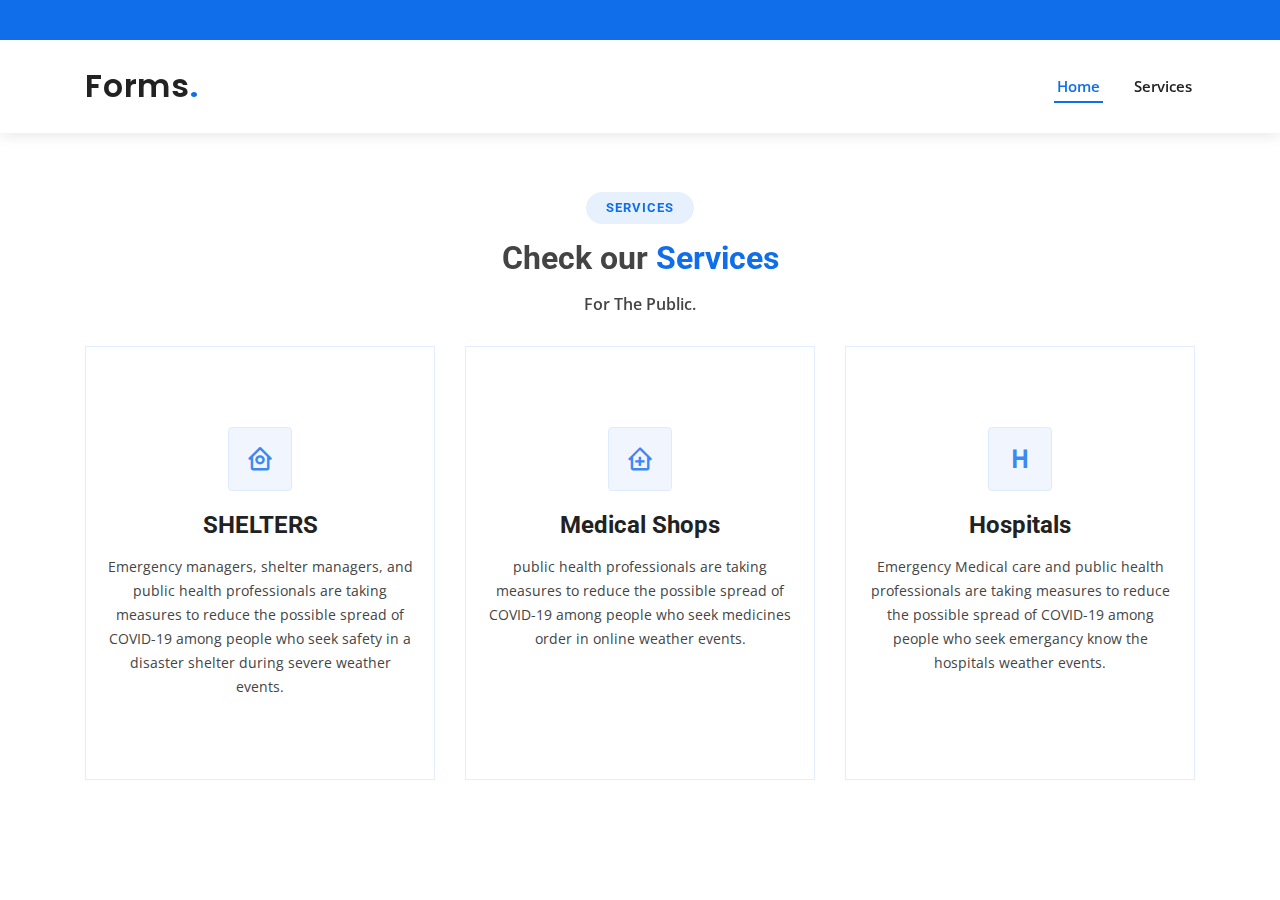
<file: finalforms1/index.html>
<!DOCTYPE html>
<html lang="en">

<head>
  <meta charset="utf-8">
  <meta content="width=device-width, initial-scale=1.0" name="viewport">

  <title>Shelters</title>
  <meta content="" name="descriptison">
  <meta content="" name="keywords">

  <!-- Favicons -->
  <link href="assets/img/favicon.png" rel="icon">
  <link href="assets/img/apple-touch-icon.png" rel="apple-touch-icon">

  <!-- Google Fonts -->
  <link href="https://fonts.googleapis.com/css?family=Open+Sans:300,300i,400,400i,600,600i,700,700i|Roboto:300,300i,400,400i,500,500i,600,600i,700,700i|Poppins:300,300i,400,400i,500,500i,600,600i,700,700i" rel="stylesheet">

  <!-- Vendor CSS Files -->
  <link href="assets/vendor/bootstrap/css/bootstrap.min.css" rel="stylesheet">
  <link href="assets/vendor/icofont/icofont.min.css" rel="stylesheet">
  <link href="assets/vendor/boxicons/css/boxicons.min.css" rel="stylesheet">
  <link href="assets/vendor/owl.carousel/assets/owl.carousel.min.css" rel="stylesheet">
  <link href="assets/vendor/venobox/venobox.css" rel="stylesheet">
  <link href="assets/vendor/aos/aos.css" rel="stylesheet">

  <!-- Template Main CSS File -->
  <link href="assets/css/style.css" rel="stylesheet">

  
</head>

<body>

  <!-- ======= Top Bar ======= -->
  <div id="topbar" class="d-none d-lg-flex align-items-center fixed-top">
    <div class="container d-flex">


    </div>
  </div>

  <!-- ======= Header ======= -->
  <header id="header" class="fixed-top">
    <div class="container d-flex align-items-center">

      <h1 class="logo mr-auto"><a href="index.html">Forms<span>.</span></a></h1>
      <!-- Uncomment below if you prefer to use an image logo -->
      <!-- <a href="index.html" class="logo mr-auto"><img src="assets/img/logo.png" alt=""></a>-->

      <nav class="nav-menu d-none d-lg-block">
        <ul>
          <li class="active"><a href="index.html">Home</a></li>
         
          <li><a href="#services">Services</a></li>
          

        </ul>
      </nav><!-- .nav-menu -->

    </div>
  </header><!-- End Header -->

  <!-- ======= Hero Section ======= -->


  <main id="main">



    <!-- ======= Services Section ======= -->
    <section id="services" class="services" style="padding-top:15%">
      <div class="container" data-aos="fade-up">

        <div class="section-title">
          <h2>Services</h2>
          <h3>Check our <span>Services</span></h3>
          <p>For The Public.</p>
        </div>

        <div class="row">
          <div class="col-lg-4 col-md-6 d-flex align-items-stretch" data-aos="zoom-in" data-aos-delay="100">
            <div class="icon-box">
              <div class="icon"><i class="bx bx-home-circle"></i></div>
              <h4><a href="shelter/services.php">SHELTERS</a></h4>
              <p>Emergency managers, shelter managers, and public health professionals are taking measures to reduce the possible spread of COVID-19 among people who seek safety in a disaster shelter during severe weather events.</p>
            </div>
          </div>

          <div class="col-lg-4 col-md-6 d-flex align-items-stretch mt-4 mt-md-0" data-aos="zoom-in" data-aos-delay="200">
            <div class="icon-box">
              <div class="icon"><i class="bx bx-clinic"></i></div>
              <h4><a href="Medicalshop/services.php">Medical Shops</a></h4>
              <p> public health professionals are taking measures to reduce the possible spread of COVID-19 among people who seek medicines order in online weather events.</p>
            </div>
          </div>

          <div class="col-lg-4 col-md-6 d-flex align-items-stretch mt-4 mt-lg-0" data-aos="zoom-in" data-aos-delay="300">
            <div class="icon-box">
              <div class="icon"><i class="bx bx-heading"></i></div>
              <h4><a href="hospital/services.php">Hospitals</a></h4>
              <p>Emergency Medical care and public health professionals are taking measures to reduce the possible spread of COVID-19 among people who seek emergancy know the hospitals weather events.</p>
            </div>
          </div>



        </div>

      </div>
    </section><!-- End Services Section -->



  </main><!-- End #main -->

  <!-- ======= Footer ======= -->


  <div id="preloader"></div>
  <a href="#" class="back-to-top"><i class="icofont-simple-up"></i></a>

  <!-- Vendor JS Files -->
  <script src="assets/vendor/jquery/jquery.min.js"></script>
  <script src="assets/vendor/bootstrap/js/bootstrap.bundle.min.js"></script>
  <script src="assets/vendor/jquery.easing/jquery.easing.min.js"></script>
  <script src="assets/vendor/php-email-form/validate.js"></script>
  <script src="assets/vendor/waypoints/jquery.waypoints.min.js"></script>
  <script src="assets/vendor/counterup/counterup.min.js"></script>
  <script src="assets/vendor/owl.carousel/owl.carousel.min.js"></script>
  <script src="assets/vendor/isotope-layout/isotope.pkgd.min.js"></script>
  <script src="assets/vendor/venobox/venobox.min.js"></script>
  <script src="assets/vendor/aos/aos.js"></script>

  <!-- Template Main JS File -->
  <script src="assets/js/main.js"></script>

</body>

</html>
</file>
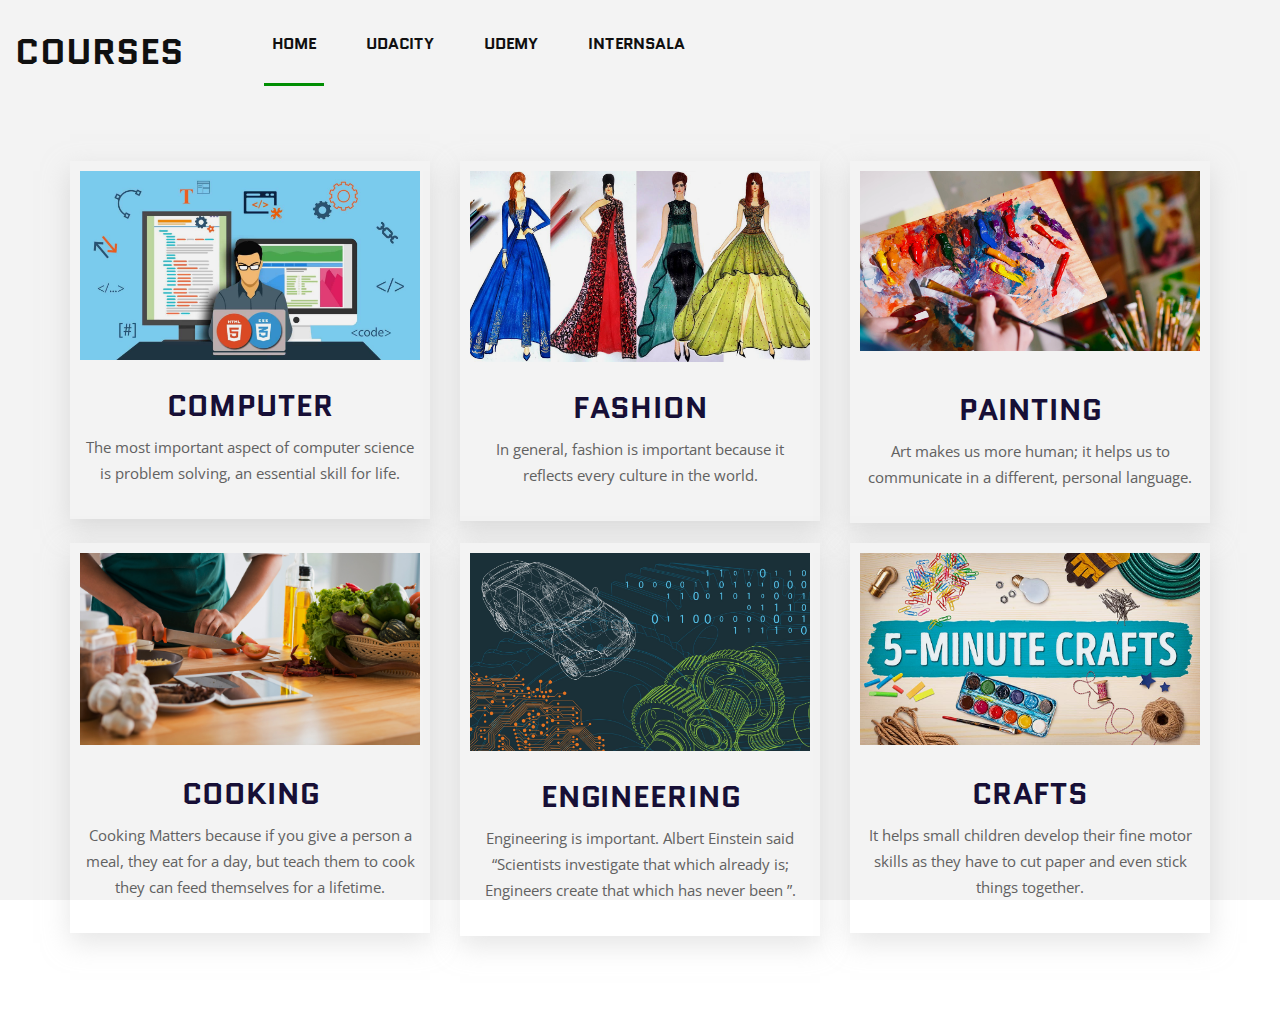
<file: finalvideos2/index.html>
<!DOCTYPE html>
<html lang="zxx">

<head>
    <meta charset="UTF-8">
    <meta name="description" content="Phozogy Template">
    <meta name="keywords" content="Phozogy, unica, creative, html">
    <meta name="viewport" content="width=device-width, initial-scale=1.0">
    <meta http-equiv="X-UA-Compatible" content="ie=edge">
    <title>COURSES</title>

    <!-- Google Font -->
    <link href="https://fonts.googleapis.com/css?family=Quantico:400,700&display=swap" rel="stylesheet">
    <link href="https://fonts.googleapis.com/css?family=Open+Sans:400,600,700&display=swap" rel="stylesheet">

    <!-- Css Styles -->
    <link rel="stylesheet" href="css/bootstrap.min.css" type="text/css">
    <link rel="stylesheet" href="css/font-awesome.min.css" type="text/css">
    <link rel="stylesheet" href="css/elegant-icons.css" type="text/css">
    <link rel="stylesheet" href="css/owl.carousel.min.css" type="text/css">
    <link rel="stylesheet" href="css/magnific-popup.css" type="text/css">
    <link rel="stylesheet" href="css/slicknav.min.css" type="text/css">
    <link rel="stylesheet" href="css/style.css" type="text/css">
</head>

<body>
    <!-- Page Preloder -->
    <div id="preloder">
        <div class="loader"></div>
    </div>

    <!-- Header Section Begin -->
    <header class="header-section">
        <div class="container-fluid">
            <div class="row">
                <div class="col-lg-12">
                    <div class="logo">
                        <a href="./index.html">
                            <h2><b>COURSES</b></h2>
                        </a>
                    </div>
                    <nav class="nav-menu mobile-menu">
                        <ul>
                            <li class="active"><a href="./index.html">Home</a></li>
                            <li><a href="https://www.udacity.com/">Udacity</a></li>
                            <li><a href="https://www.udemy.com/">Udemy</a></li>
                            <li><a href="https://internshala.com/">Internsala</a></li>

                        </ul>
                    </nav>

                    <div id="mobile-menu-wrap"></div>
                </div>
            </div>
        </div>
    </header>
    <!-- Header End -->



    <!-- Services Section Begin -->
    <div style="padding-top:10%">
    <section class="services-section spad">
        <div class="container">
            <div class="row">
                <div class="col-lg-4 col-md-6 col-sm-6">
                    <div class="services-item">
                      <a href="course/computer/index.php">
                        <img src="img/services/pic01.jpg" alt="">
                        <h3>computer</h3>
                      </a>
                        <p>The most important aspect of computer science is problem solving, an essential skill for life.</p>
                    </div>
                </div>
                <div class="col-lg-4 col-md-6 col-sm-6">
                    <div class="services-item">
                      <a href="course/fashion/index.php">
                        <img src="img/services/pic02.jpg" alt="">
                        <h3>fashion</h3>
                      </a>
                        <p>In general, fashion is important because it reflects every culture in the world.</p>
                    </div>
                </div>
                <div class="col-lg-4 col-md-6 col-sm-6">
                    <div class="services-item">
                      <a href="course/painting/index.php">
                        <img src="img/services/pic03.jpg" alt="">
                        <h3 style="padding-top:4%">painting</h3>
                      </a>
                        <p>Art makes us more human; it helps us to communicate in a different, personal language.</p>
                    </div>
                </div>
            </div>
        </div>
    </section>


    <section class="services-section spad">
        <div class="container">
            <div class="row">
                <div class="col-lg-4 col-md-6 col-sm-6">
                    <div class="services-item">
                      <a href="course/cooking/index.php">
                        <img src="img/services/pic04.jpg" alt="">
                        <h3 style="padding-top:1%">Cooking</h3>
                      </a>
                        <p>Cooking Matters because if you give a person a meal, they eat for a day, but teach them to cook they can feed themselves for a lifetime.</p>
                    </div>
                </div>
                <div class="col-lg-4 col-md-6 col-sm-6">
                    <div class="services-item">
                      <a href="course/engineering/index.php">
                        <img src="img/services/pic05.jpg" alt="">
                        <h3>engineering</h3>
                      </a>
                        <p>Engineering is important. Albert Einstein said “Scientists investigate that which already is; Engineers create that which has never been ”.</p>
                    </div>
                </div>
                <div class="col-lg-4 col-md-6 col-sm-6">
                    <div class="services-item">
                      <a href="course/simplecrafts/index.php">
                        <img src="img/services/pic06.jpg" alt="">
                        <h3 style="padding-top:1%">crafts</h3>
                      </a>
                        <p>It helps small children develop their fine motor skills as they have to cut paper and even stick things together.</p>
                    </div>
                </div>
            </div>
        </div>
    </section>
  </div>
    <!-- Services Section End -->


    <!-- Js Plugins -->
    <script src="js/jquery-3.3.1.min.js"></script>
    <script src="js/bootstrap.min.js"></script>
    <script src="js/jquery.magnific-popup.min.js"></script>
    <script src="js/isotope.pkgd.min.js"></script>
    <script src="js/masonry.pkgd.min.js"></script>
    <script src="js/jquery.slicknav.js"></script>
    <script src="js/owl.carousel.min.js"></script>
    <script src="js/main.js"></script>
</body>

</html>
</file>
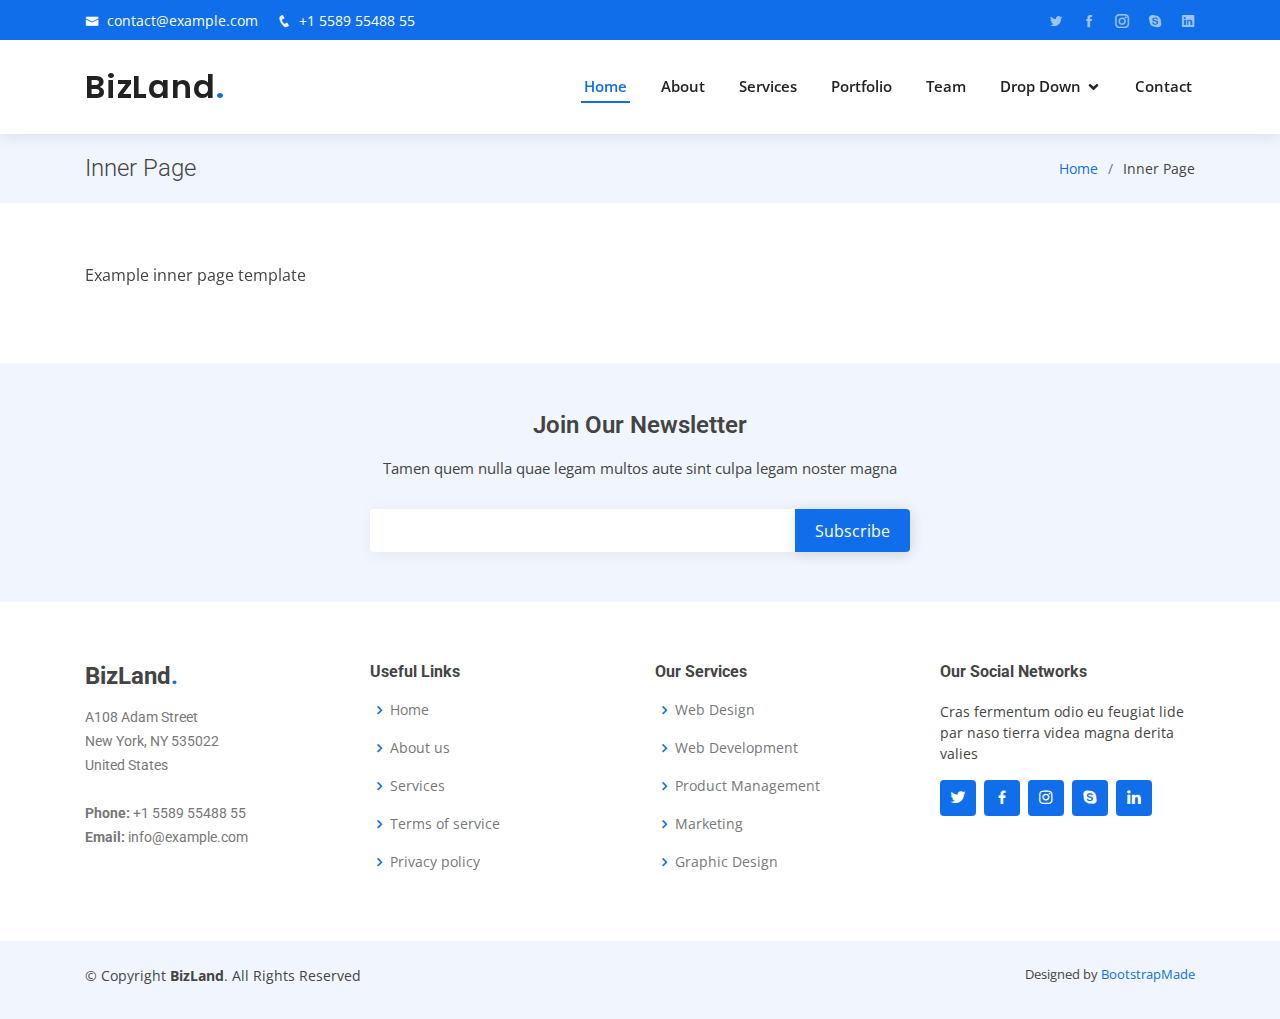
<file: finalforms1/inner-page.html>
<!DOCTYPE html>
<html lang="en">

<head>
  <meta charset="utf-8">
  <meta content="width=device-width, initial-scale=1.0" name="viewport">

  <title>Inner Page - BizLand Bootstrap Template</title>
  <meta content="" name="descriptison">
  <meta content="" name="keywords">

  <!-- Favicons -->
  <link href="assets/img/favicon.png" rel="icon">
  <link href="assets/img/apple-touch-icon.png" rel="apple-touch-icon">

  <!-- Google Fonts -->
  <link href="https://fonts.googleapis.com/css?family=Open+Sans:300,300i,400,400i,600,600i,700,700i|Roboto:300,300i,400,400i,500,500i,600,600i,700,700i|Poppins:300,300i,400,400i,500,500i,600,600i,700,700i" rel="stylesheet">

  <!-- Vendor CSS Files -->
  <link href="assets/vendor/bootstrap/css/bootstrap.min.css" rel="stylesheet">
  <link href="assets/vendor/icofont/icofont.min.css" rel="stylesheet">
  <link href="assets/vendor/boxicons/css/boxicons.min.css" rel="stylesheet">
  <link href="assets/vendor/owl.carousel/assets/owl.carousel.min.css" rel="stylesheet">
  <link href="assets/vendor/venobox/venobox.css" rel="stylesheet">
  <link href="assets/vendor/aos/aos.css" rel="stylesheet">

  <!-- Template Main CSS File -->
  <link href="assets/css/style.css" rel="stylesheet">

  <!-- =======================================================
  * Template Name: BizLand - v1.0.1
  * Template URL: https://bootstrapmade.com/bizland-bootstrap-business-template/
  * Author: BootstrapMade.com
  * License: https://bootstrapmade.com/license/
  ======================================================== -->
</head>

<body>

  <!-- ======= Top Bar ======= -->
  <div id="topbar" class="d-none d-lg-flex align-items-center fixed-top">
    <div class="container d-flex">
      <div class="contact-info mr-auto">
        <i class="icofont-envelope"></i> <a href="mailto:contact@example.com">contact@example.com</a>
        <i class="icofont-phone"></i> +1 5589 55488 55
      </div>
      <div class="social-links">
        <a href="#" class="twitter"><i class="icofont-twitter"></i></a>
        <a href="#" class="facebook"><i class="icofont-facebook"></i></a>
        <a href="#" class="instagram"><i class="icofont-instagram"></i></a>
        <a href="#" class="skype"><i class="icofont-skype"></i></a>
        <a href="#" class="linkedin"><i class="icofont-linkedin"></i></i></a>
      </div>
    </div>
  </div>

  <!-- ======= Header ======= -->
  <header id="header" class="fixed-top">
    <div class="container d-flex align-items-center">

      <h1 class="logo mr-auto"><a href="index.html">BizLand<span>.</span></a></h1>
      <!-- Uncomment below if you prefer to use an image logo -->
      <!-- <a href="index.html" class="logo mr-auto"><img src="assets/img/logo.png" alt=""></a>-->

      <nav class="nav-menu d-none d-lg-block">
        <ul>
          <li class="active"><a href="index.html">Home</a></li>
          <li><a href="#about">About</a></li>
          <li><a href="#services">Services</a></li>
          <li><a href="#portfolio">Portfolio</a></li>
          <li><a href="#team">Team</a></li>
          <li class="drop-down"><a href="">Drop Down</a>
            <ul>
              <li><a href="#">Drop Down 1</a></li>
              <li class="drop-down"><a href="#">Deep Drop Down</a>
                <ul>
                  <li><a href="#">Deep Drop Down 1</a></li>
                  <li><a href="#">Deep Drop Down 2</a></li>
                  <li><a href="#">Deep Drop Down 3</a></li>
                  <li><a href="#">Deep Drop Down 4</a></li>
                  <li><a href="#">Deep Drop Down 5</a></li>
                </ul>
              </li>
              <li><a href="#">Drop Down 2</a></li>
              <li><a href="#">Drop Down 3</a></li>
              <li><a href="#">Drop Down 4</a></li>
            </ul>
          </li>
          <li><a href="#contact">Contact</a></li>

        </ul>
      </nav><!-- .nav-menu -->

    </div>
  </header><!-- End Header -->

  <main id="main" data-aos="fade-up">

    <!-- ======= Breadcrumbs ======= -->
    <section class="breadcrumbs">
      <div class="container">

        <div class="d-flex justify-content-between align-items-center">
          <h2>Inner Page</h2>
          <ol>
            <li><a href="index.html">Home</a></li>
            <li>Inner Page</li>
          </ol>
        </div>

      </div>
    </section><!-- End Breadcrumbs -->

    <section class="inner-page">
      <div class="container">
        <p>
          Example inner page template
        </p>
      </div>
    </section>

  </main><!-- End #main -->

  <!-- ======= Footer ======= -->
  <footer id="footer">

    <div class="footer-newsletter">
      <div class="container">
        <div class="row justify-content-center">
          <div class="col-lg-6">
            <h4>Join Our Newsletter</h4>
            <p>Tamen quem nulla quae legam multos aute sint culpa legam noster magna</p>
            <form action="" method="post">
              <input type="email" name="email"><input type="submit" value="Subscribe">
            </form>
          </div>
        </div>
      </div>
    </div>

    <div class="footer-top">
      <div class="container">
        <div class="row">

          <div class="col-lg-3 col-md-6 footer-contact">
            <h3>BizLand<span>.</span></h3>
            <p>
              A108 Adam Street <br>
              New York, NY 535022<br>
              United States <br><br>
              <strong>Phone:</strong> +1 5589 55488 55<br>
              <strong>Email:</strong> info@example.com<br>
            </p>
          </div>

          <div class="col-lg-3 col-md-6 footer-links">
            <h4>Useful Links</h4>
            <ul>
              <li><i class="bx bx-chevron-right"></i> <a href="#">Home</a></li>
              <li><i class="bx bx-chevron-right"></i> <a href="#">About us</a></li>
              <li><i class="bx bx-chevron-right"></i> <a href="#">Services</a></li>
              <li><i class="bx bx-chevron-right"></i> <a href="#">Terms of service</a></li>
              <li><i class="bx bx-chevron-right"></i> <a href="#">Privacy policy</a></li>
            </ul>
          </div>

          <div class="col-lg-3 col-md-6 footer-links">
            <h4>Our Services</h4>
            <ul>
              <li><i class="bx bx-chevron-right"></i> <a href="#">Web Design</a></li>
              <li><i class="bx bx-chevron-right"></i> <a href="#">Web Development</a></li>
              <li><i class="bx bx-chevron-right"></i> <a href="#">Product Management</a></li>
              <li><i class="bx bx-chevron-right"></i> <a href="#">Marketing</a></li>
              <li><i class="bx bx-chevron-right"></i> <a href="#">Graphic Design</a></li>
            </ul>
          </div>

          <div class="col-lg-3 col-md-6 footer-links">
            <h4>Our Social Networks</h4>
            <p>Cras fermentum odio eu feugiat lide par naso tierra videa magna derita valies</p>
            <div class="social-links mt-3">
              <a href="#" class="twitter"><i class="bx bxl-twitter"></i></a>
              <a href="#" class="facebook"><i class="bx bxl-facebook"></i></a>
              <a href="#" class="instagram"><i class="bx bxl-instagram"></i></a>
              <a href="#" class="google-plus"><i class="bx bxl-skype"></i></a>
              <a href="#" class="linkedin"><i class="bx bxl-linkedin"></i></a>
            </div>
          </div>

        </div>
      </div>
    </div>

    <div class="container py-4">
      <div class="copyright">
        &copy; Copyright <strong><span>BizLand</span></strong>. All Rights Reserved
      </div>
      <div class="credits">
        <!-- All the links in the footer should remain intact. -->
        <!-- You can delete the links only if you purchased the pro version. -->
        <!-- Licensing information: https://bootstrapmade.com/license/ -->
        <!-- Purchase the pro version with working PHP/AJAX contact form: https://bootstrapmade.com/bizland-bootstrap-business-template/ -->
        Designed by <a href="https://bootstrapmade.com/">BootstrapMade</a>
      </div>
    </div>
  </footer><!-- End Footer -->

  <div id="preloader"></div>
  <a href="#" class="back-to-top"><i class="icofont-simple-up"></i></a>

  <!-- Vendor JS Files -->
  <script src="assets/vendor/jquery/jquery.min.js"></script>
  <script src="assets/vendor/bootstrap/js/bootstrap.bundle.min.js"></script>
  <script src="assets/vendor/jquery.easing/jquery.easing.min.js"></script>
  <script src="assets/vendor/php-email-form/validate.js"></script>
  <script src="assets/vendor/waypoints/jquery.waypoints.min.js"></script>
  <script src="assets/vendor/counterup/counterup.min.js"></script>
  <script src="assets/vendor/owl.carousel/owl.carousel.min.js"></script>
  <script src="assets/vendor/isotope-layout/isotope.pkgd.min.js"></script>
  <script src="assets/vendor/venobox/venobox.min.js"></script>
  <script src="assets/vendor/aos/aos.js"></script>

  <!-- Template Main JS File -->
  <script src="assets/js/main.js"></script>

</body>

</html>
</file>
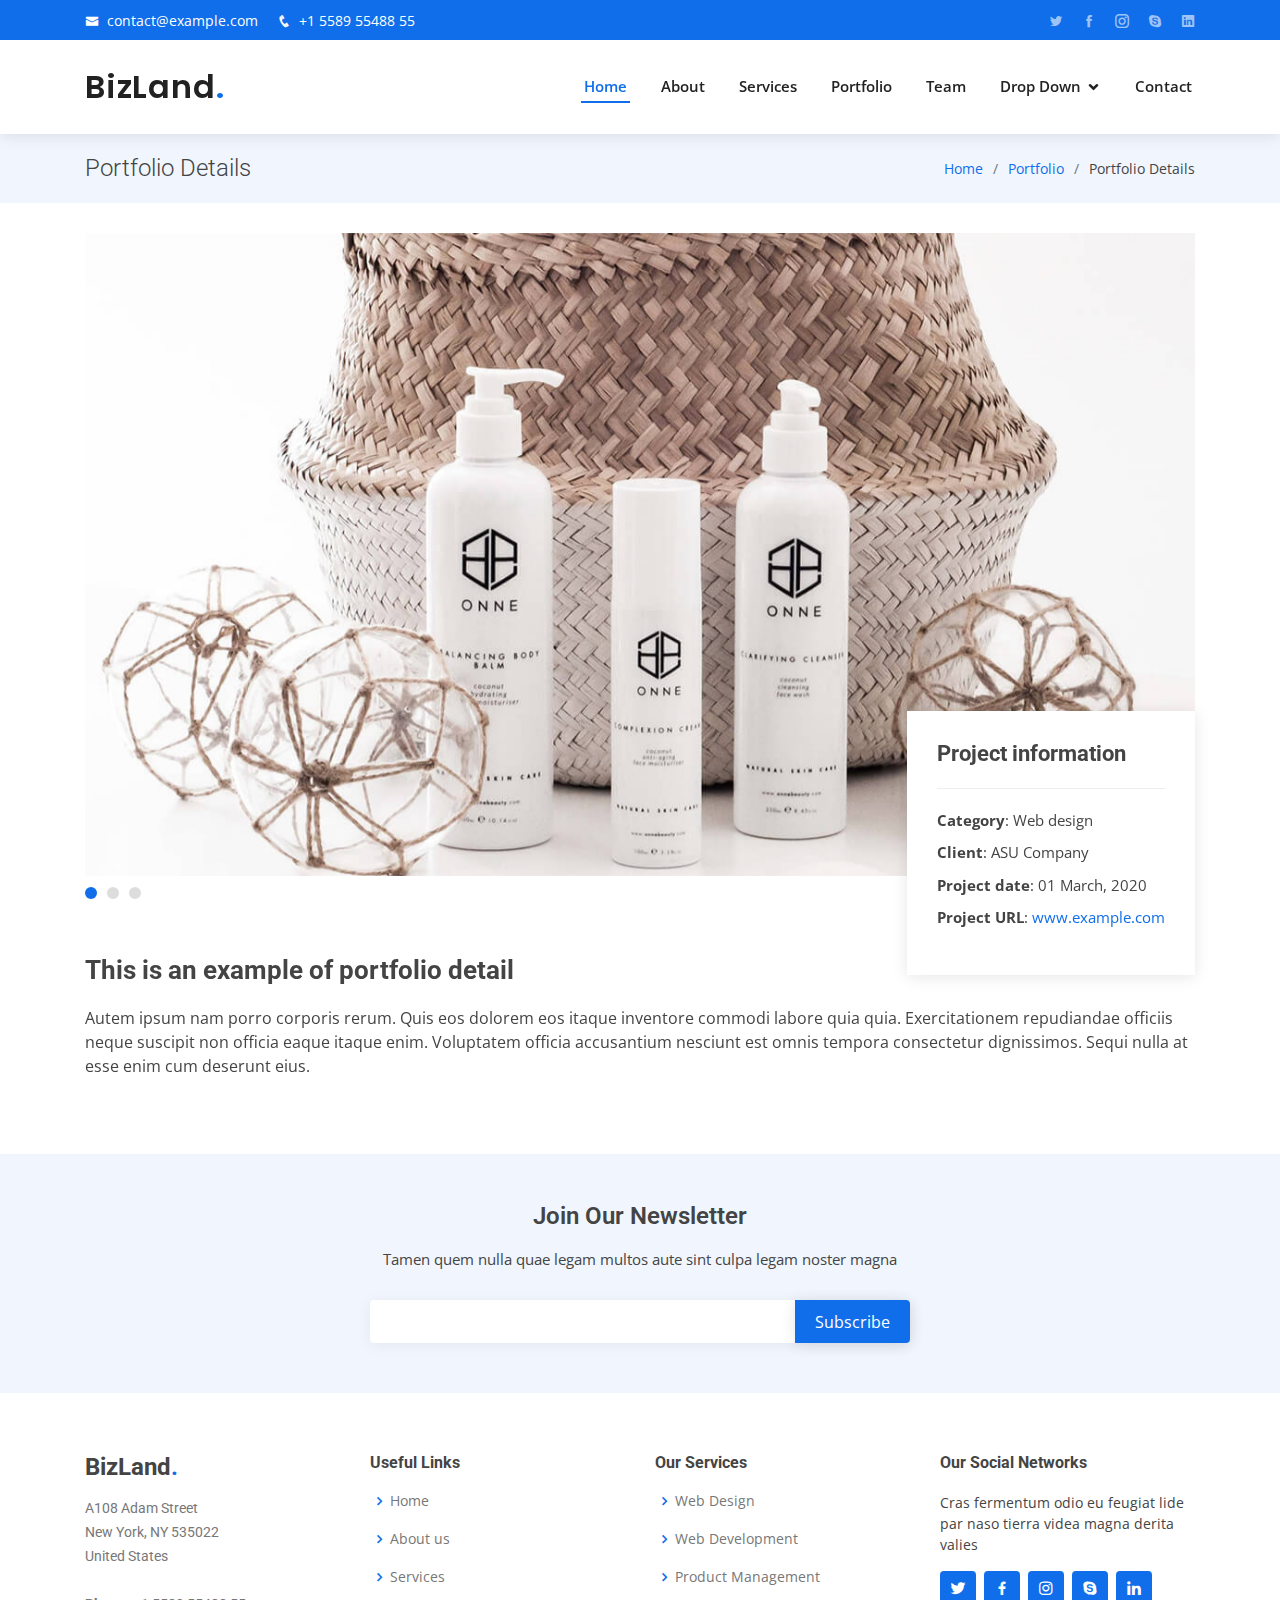
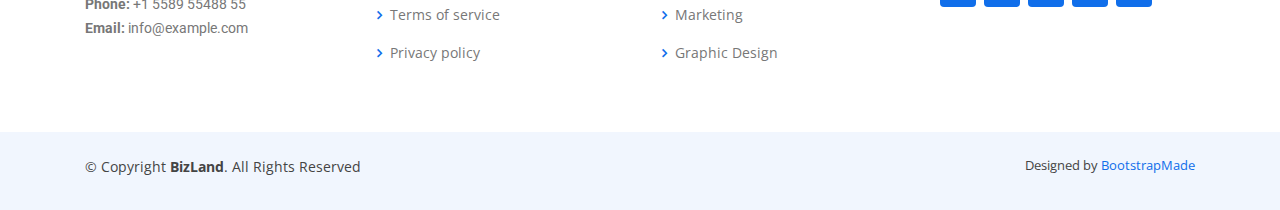
<file: finalforms1/portfolio-details.html>
<!DOCTYPE html>
<html lang="en">

<head>
  <meta charset="utf-8">
  <meta content="width=device-width, initial-scale=1.0" name="viewport">

  <title>Portfolio Details - BizLand Bootstrap Template</title>
  <meta content="" name="descriptison">
  <meta content="" name="keywords">

  <!-- Favicons -->
  <link href="assets/img/favicon.png" rel="icon">
  <link href="assets/img/apple-touch-icon.png" rel="apple-touch-icon">

  <!-- Google Fonts -->
  <link href="https://fonts.googleapis.com/css?family=Open+Sans:300,300i,400,400i,600,600i,700,700i|Roboto:300,300i,400,400i,500,500i,600,600i,700,700i|Poppins:300,300i,400,400i,500,500i,600,600i,700,700i" rel="stylesheet">

  <!-- Vendor CSS Files -->
  <link href="assets/vendor/bootstrap/css/bootstrap.min.css" rel="stylesheet">
  <link href="assets/vendor/icofont/icofont.min.css" rel="stylesheet">
  <link href="assets/vendor/boxicons/css/boxicons.min.css" rel="stylesheet">
  <link href="assets/vendor/owl.carousel/assets/owl.carousel.min.css" rel="stylesheet">
  <link href="assets/vendor/venobox/venobox.css" rel="stylesheet">
  <link href="assets/vendor/aos/aos.css" rel="stylesheet">

  <!-- Template Main CSS File -->
  <link href="assets/css/style.css" rel="stylesheet">

  <!-- =======================================================
  * Template Name: BizLand - v1.0.1
  * Template URL: https://bootstrapmade.com/bizland-bootstrap-business-template/
  * Author: BootstrapMade.com
  * License: https://bootstrapmade.com/license/
  ======================================================== -->
</head>

<body>

  <!-- ======= Top Bar ======= -->
  <div id="topbar" class="d-none d-lg-flex align-items-center fixed-top">
    <div class="container d-flex">
      <div class="contact-info mr-auto">
        <i class="icofont-envelope"></i> <a href="mailto:contact@example.com">contact@example.com</a>
        <i class="icofont-phone"></i> +1 5589 55488 55
      </div>
      <div class="social-links">
        <a href="#" class="twitter"><i class="icofont-twitter"></i></a>
        <a href="#" class="facebook"><i class="icofont-facebook"></i></a>
        <a href="#" class="instagram"><i class="icofont-instagram"></i></a>
        <a href="#" class="skype"><i class="icofont-skype"></i></a>
        <a href="#" class="linkedin"><i class="icofont-linkedin"></i></i></a>
      </div>
    </div>
  </div>

  <!-- ======= Header ======= -->
  <header id="header" class="fixed-top">
    <div class="container d-flex align-items-center">

      <h1 class="logo mr-auto"><a href="index.html">BizLand<span>.</span></a></h1>
      <!-- Uncomment below if you prefer to use an image logo -->
      <!-- <a href="index.html" class="logo mr-auto"><img src="assets/img/logo.png" alt=""></a>-->

      <nav class="nav-menu d-none d-lg-block">
        <ul>
          <li class="active"><a href="index.html">Home</a></li>
          <li><a href="#about">About</a></li>
          <li><a href="#services">Services</a></li>
          <li><a href="#portfolio">Portfolio</a></li>
          <li><a href="#team">Team</a></li>
          <li class="drop-down"><a href="">Drop Down</a>
            <ul>
              <li><a href="#">Drop Down 1</a></li>
              <li class="drop-down"><a href="#">Deep Drop Down</a>
                <ul>
                  <li><a href="#">Deep Drop Down 1</a></li>
                  <li><a href="#">Deep Drop Down 2</a></li>
                  <li><a href="#">Deep Drop Down 3</a></li>
                  <li><a href="#">Deep Drop Down 4</a></li>
                  <li><a href="#">Deep Drop Down 5</a></li>
                </ul>
              </li>
              <li><a href="#">Drop Down 2</a></li>
              <li><a href="#">Drop Down 3</a></li>
              <li><a href="#">Drop Down 4</a></li>
            </ul>
          </li>
          <li><a href="#contact">Contact</a></li>

        </ul>
      </nav><!-- .nav-menu -->

    </div>
  </header><!-- End Header -->

  <main id="main" data-aos="fade-up">

    <!-- ======= Breadcrumbs Section ======= -->
    <section class="breadcrumbs">
      <div class="container">

        <div class="d-flex justify-content-between align-items-center">
          <h2>Portfolio Details</h2>
          <ol>
            <li><a href="index.html">Home</a></li>
            <li><a href="portfolio.html">Portfolio</a></li>
            <li>Portfolio Details</li>
          </ol>
        </div>

      </div>
    </section><!-- Breadcrumbs Section -->

    <!-- ======= Portfolio Details Section ======= -->
    <section class="portfolio-details">
      <div class="container">

        <div class="portfolio-details-container">

          <div class="owl-carousel portfolio-details-carousel">
            <img src="assets/img/portfolio/portfolio-details-1.jpg" class="img-fluid" alt="">
            <img src="assets/img/portfolio/portfolio-details-2.jpg" class="img-fluid" alt="">
            <img src="assets/img/portfolio/portfolio-details-3.jpg" class="img-fluid" alt="">
          </div>

          <div class="portfolio-info">
            <h3>Project information</h3>
            <ul>
              <li><strong>Category</strong>: Web design</li>
              <li><strong>Client</strong>: ASU Company</li>
              <li><strong>Project date</strong>: 01 March, 2020</li>
              <li><strong>Project URL</strong>: <a href="#">www.example.com</a></li>
            </ul>
          </div>

        </div>

        <div class="portfolio-description">
          <h2>This is an example of portfolio detail</h2>
          <p>
            Autem ipsum nam porro corporis rerum. Quis eos dolorem eos itaque inventore commodi labore quia quia. Exercitationem repudiandae officiis neque suscipit non officia eaque itaque enim. Voluptatem officia accusantium nesciunt est omnis tempora consectetur dignissimos. Sequi nulla at esse enim cum deserunt eius.
          </p>
        </div>
      </div>
    </section><!-- End Portfolio Details Section -->

  </main><!-- End #main -->

  <!-- ======= Footer ======= -->
  <footer id="footer">

    <div class="footer-newsletter">
      <div class="container">
        <div class="row justify-content-center">
          <div class="col-lg-6">
            <h4>Join Our Newsletter</h4>
            <p>Tamen quem nulla quae legam multos aute sint culpa legam noster magna</p>
            <form action="" method="post">
              <input type="email" name="email"><input type="submit" value="Subscribe">
            </form>
          </div>
        </div>
      </div>
    </div>

    <div class="footer-top">
      <div class="container">
        <div class="row">

          <div class="col-lg-3 col-md-6 footer-contact">
            <h3>BizLand<span>.</span></h3>
            <p>
              A108 Adam Street <br>
              New York, NY 535022<br>
              United States <br><br>
              <strong>Phone:</strong> +1 5589 55488 55<br>
              <strong>Email:</strong> info@example.com<br>
            </p>
          </div>

          <div class="col-lg-3 col-md-6 footer-links">
            <h4>Useful Links</h4>
            <ul>
              <li><i class="bx bx-chevron-right"></i> <a href="#">Home</a></li>
              <li><i class="bx bx-chevron-right"></i> <a href="#">About us</a></li>
              <li><i class="bx bx-chevron-right"></i> <a href="#">Services</a></li>
              <li><i class="bx bx-chevron-right"></i> <a href="#">Terms of service</a></li>
              <li><i class="bx bx-chevron-right"></i> <a href="#">Privacy policy</a></li>
            </ul>
          </div>

          <div class="col-lg-3 col-md-6 footer-links">
            <h4>Our Services</h4>
            <ul>
              <li><i class="bx bx-chevron-right"></i> <a href="#">Web Design</a></li>
              <li><i class="bx bx-chevron-right"></i> <a href="#">Web Development</a></li>
              <li><i class="bx bx-chevron-right"></i> <a href="#">Product Management</a></li>
              <li><i class="bx bx-chevron-right"></i> <a href="#">Marketing</a></li>
              <li><i class="bx bx-chevron-right"></i> <a href="#">Graphic Design</a></li>
            </ul>
          </div>

          <div class="col-lg-3 col-md-6 footer-links">
            <h4>Our Social Networks</h4>
            <p>Cras fermentum odio eu feugiat lide par naso tierra videa magna derita valies</p>
            <div class="social-links mt-3">
              <a href="#" class="twitter"><i class="bx bxl-twitter"></i></a>
              <a href="#" class="facebook"><i class="bx bxl-facebook"></i></a>
              <a href="#" class="instagram"><i class="bx bxl-instagram"></i></a>
              <a href="#" class="google-plus"><i class="bx bxl-skype"></i></a>
              <a href="#" class="linkedin"><i class="bx bxl-linkedin"></i></a>
            </div>
          </div>

        </div>
      </div>
    </div>

    <div class="container py-4">
      <div class="copyright">
        &copy; Copyright <strong><span>BizLand</span></strong>. All Rights Reserved
      </div>
      <div class="credits">
        <!-- All the links in the footer should remain intact. -->
        <!-- You can delete the links only if you purchased the pro version. -->
        <!-- Licensing information: https://bootstrapmade.com/license/ -->
        <!-- Purchase the pro version with working PHP/AJAX contact form: https://bootstrapmade.com/bizland-bootstrap-business-template/ -->
        Designed by <a href="https://bootstrapmade.com/">BootstrapMade</a>
      </div>
    </div>
  </footer><!-- End Footer -->

  <div id="preloader"></div>
  <a href="#" class="back-to-top"><i class="icofont-simple-up"></i></a>

  <!-- Vendor JS Files -->
  <script src="assets/vendor/jquery/jquery.min.js"></script>
  <script src="assets/vendor/bootstrap/js/bootstrap.bundle.min.js"></script>
  <script src="assets/vendor/jquery.easing/jquery.easing.min.js"></script>
  <script src="assets/vendor/php-email-form/validate.js"></script>
  <script src="assets/vendor/waypoints/jquery.waypoints.min.js"></script>
  <script src="assets/vendor/counterup/counterup.min.js"></script>
  <script src="assets/vendor/owl.carousel/owl.carousel.min.js"></script>
  <script src="assets/vendor/isotope-layout/isotope.pkgd.min.js"></script>
  <script src="assets/vendor/venobox/venobox.min.js"></script>
  <script src="assets/vendor/aos/aos.js"></script>

  <!-- Template Main JS File -->
  <script src="assets/js/main.js"></script>

</body>

</html>
</file>
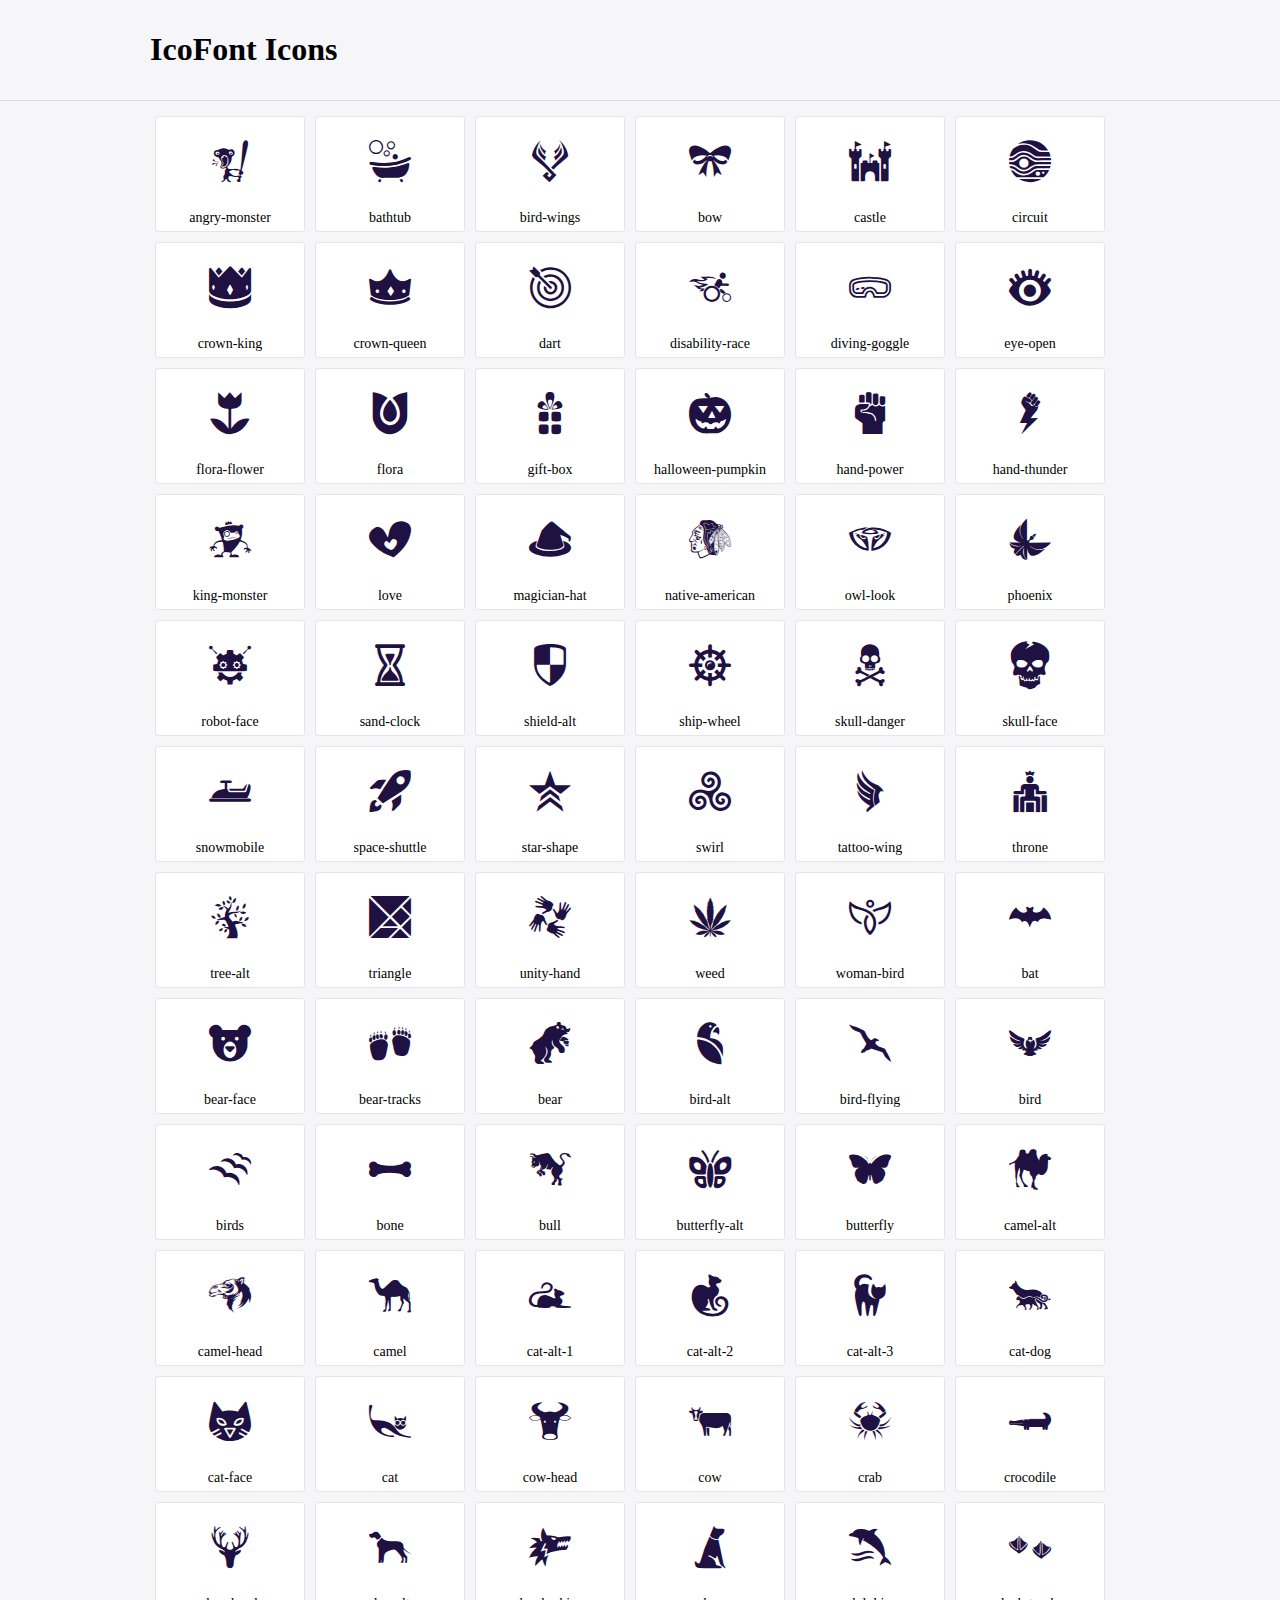
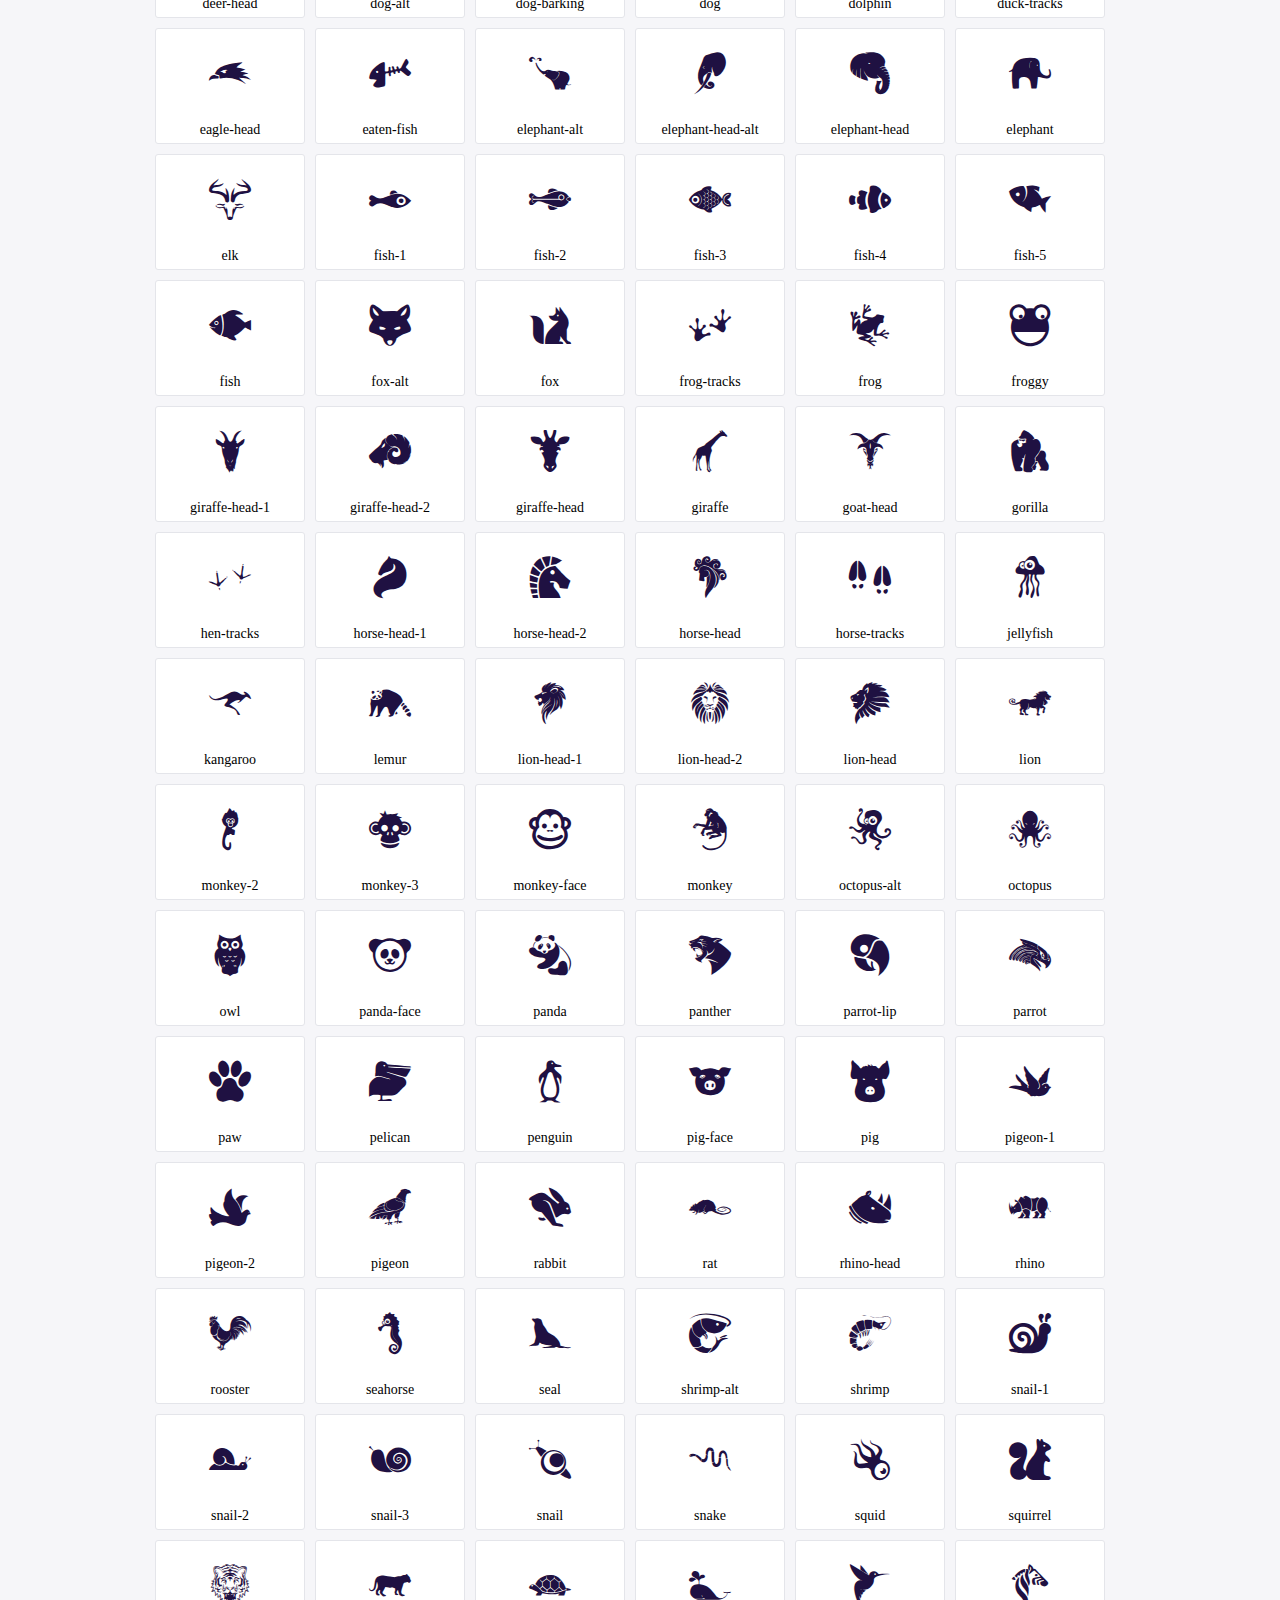
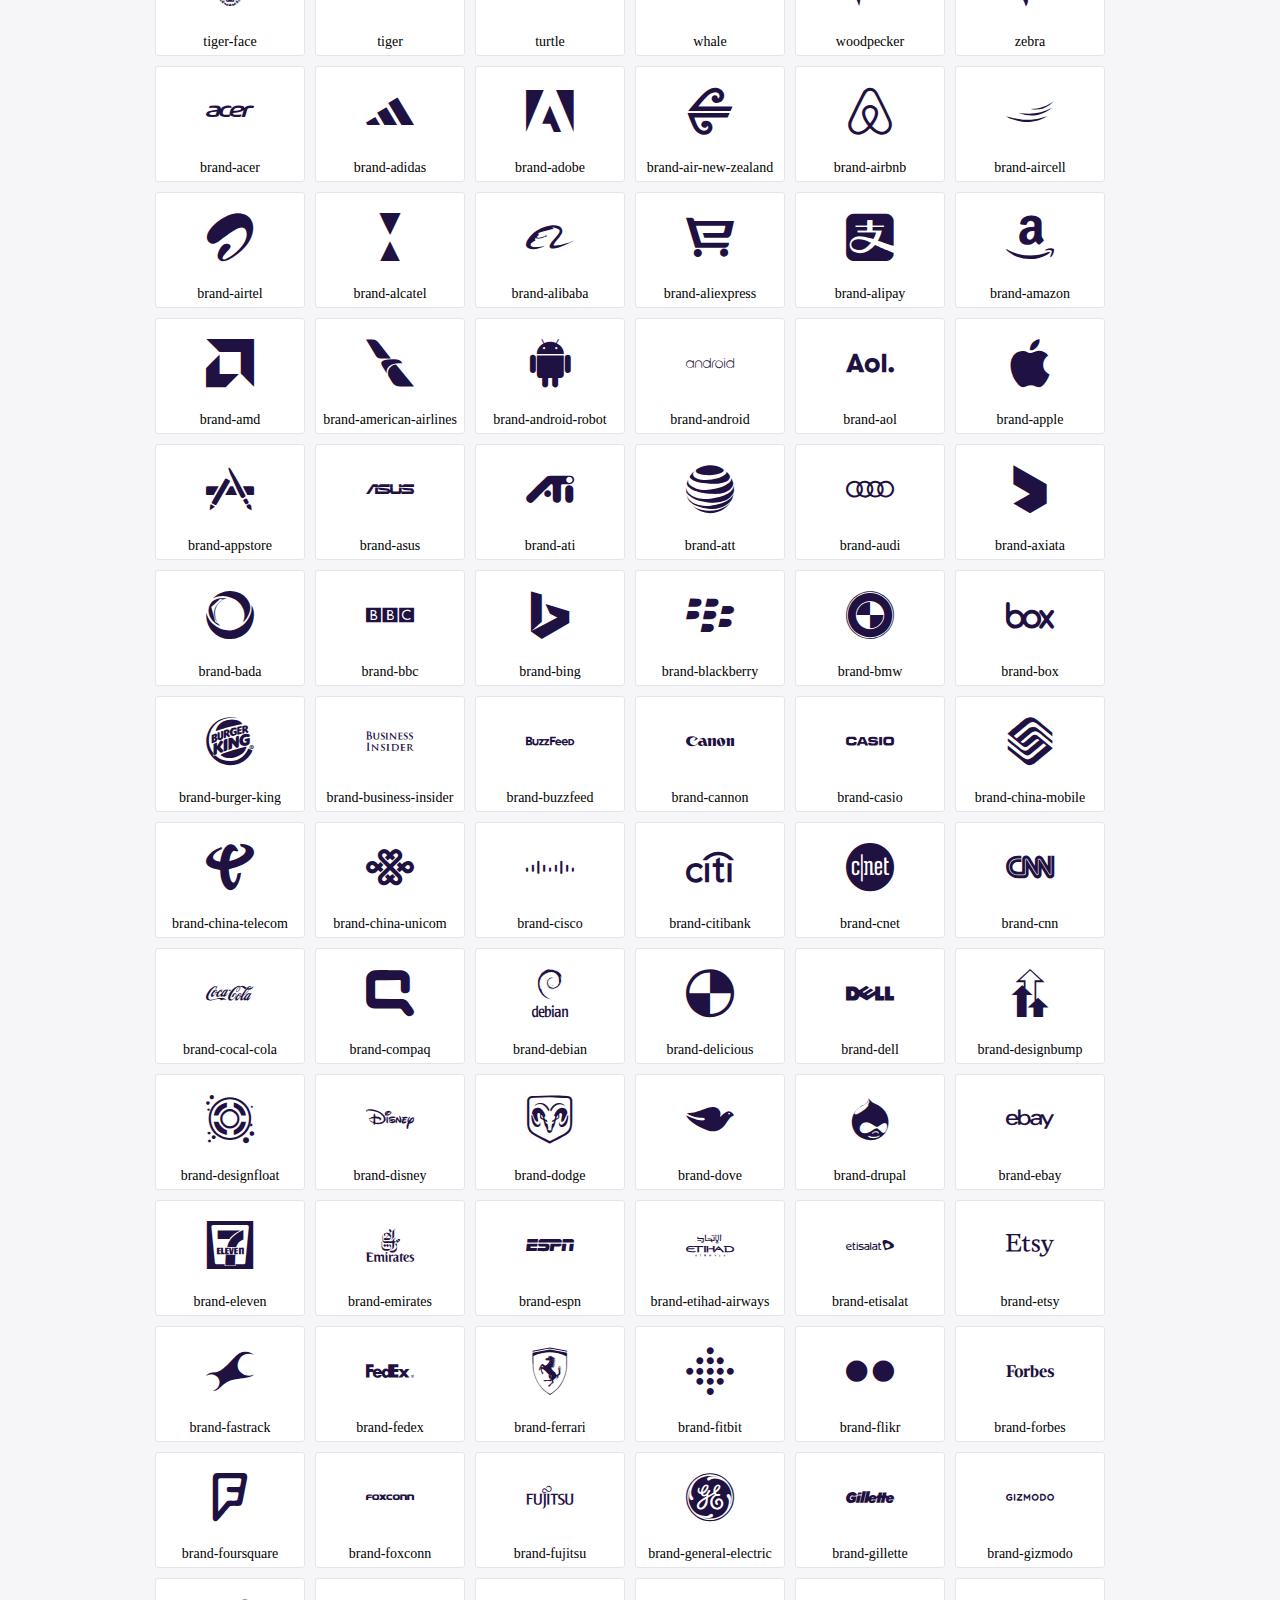
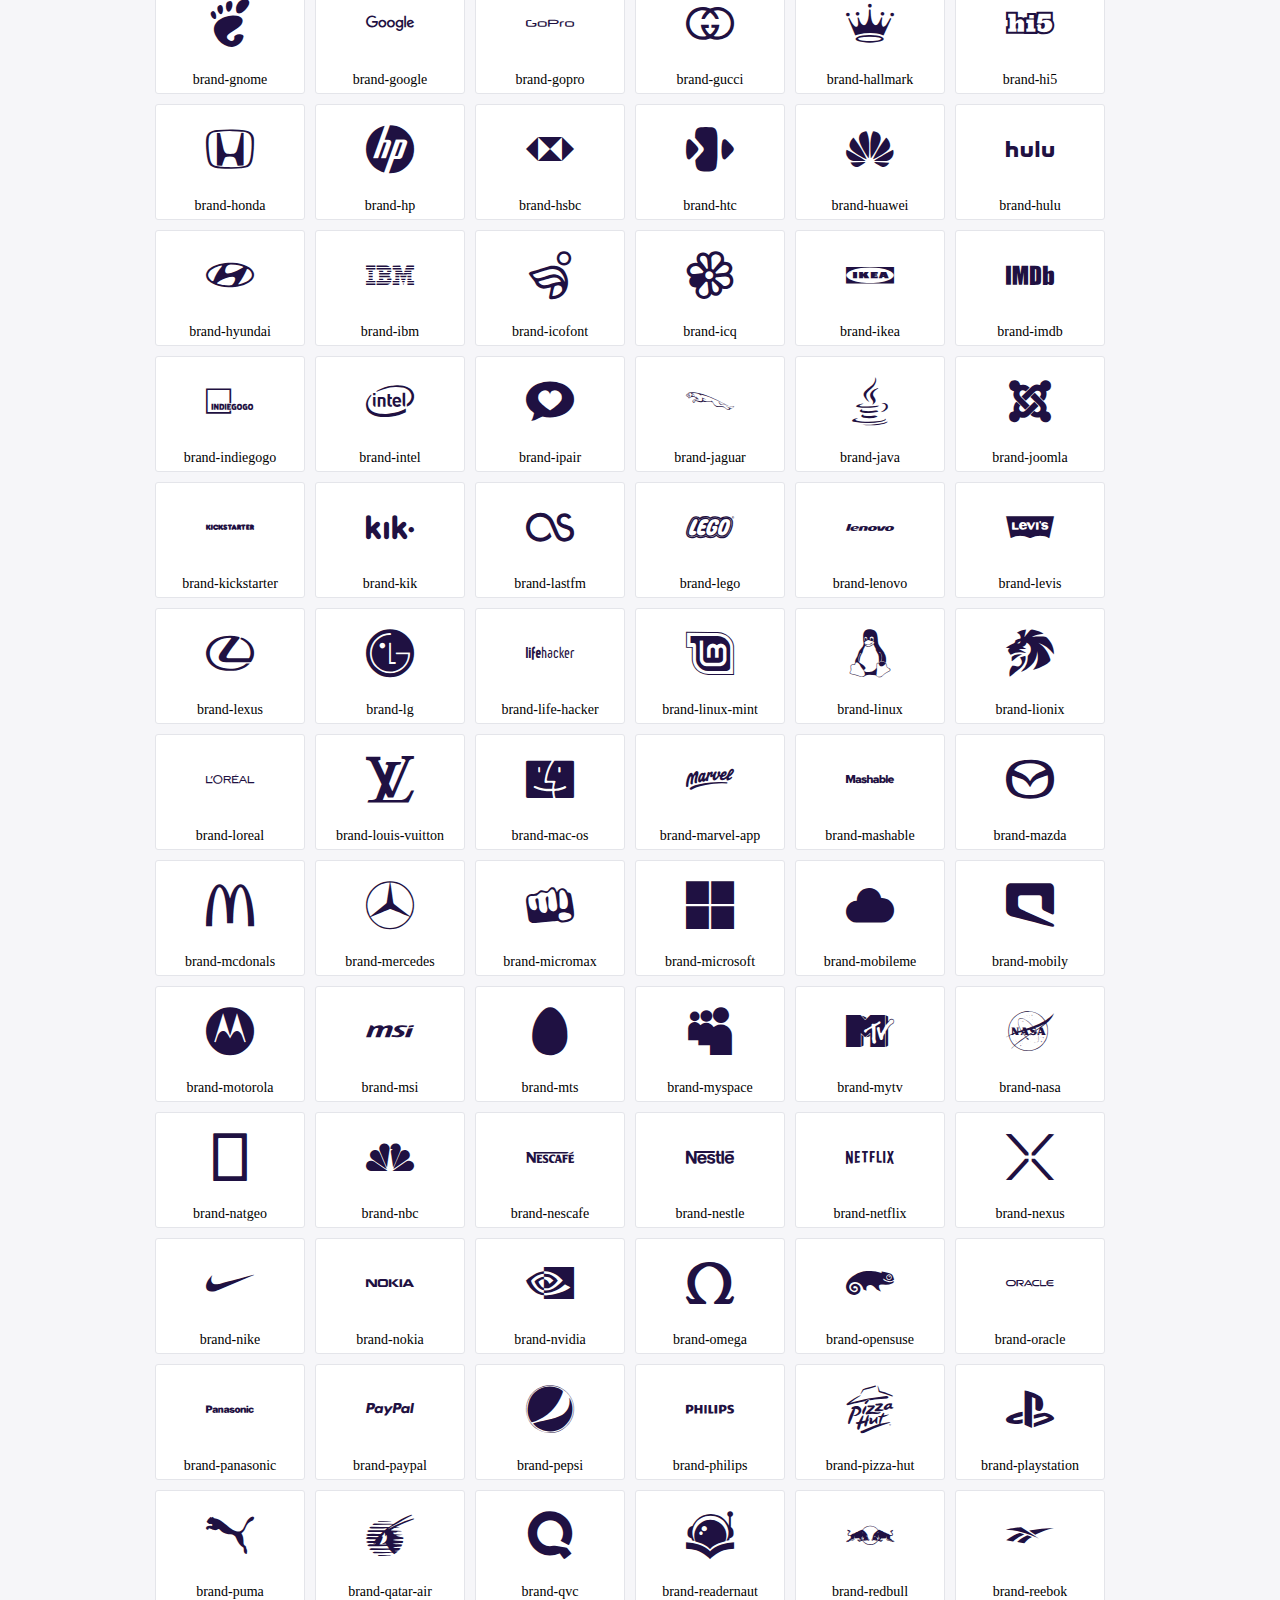
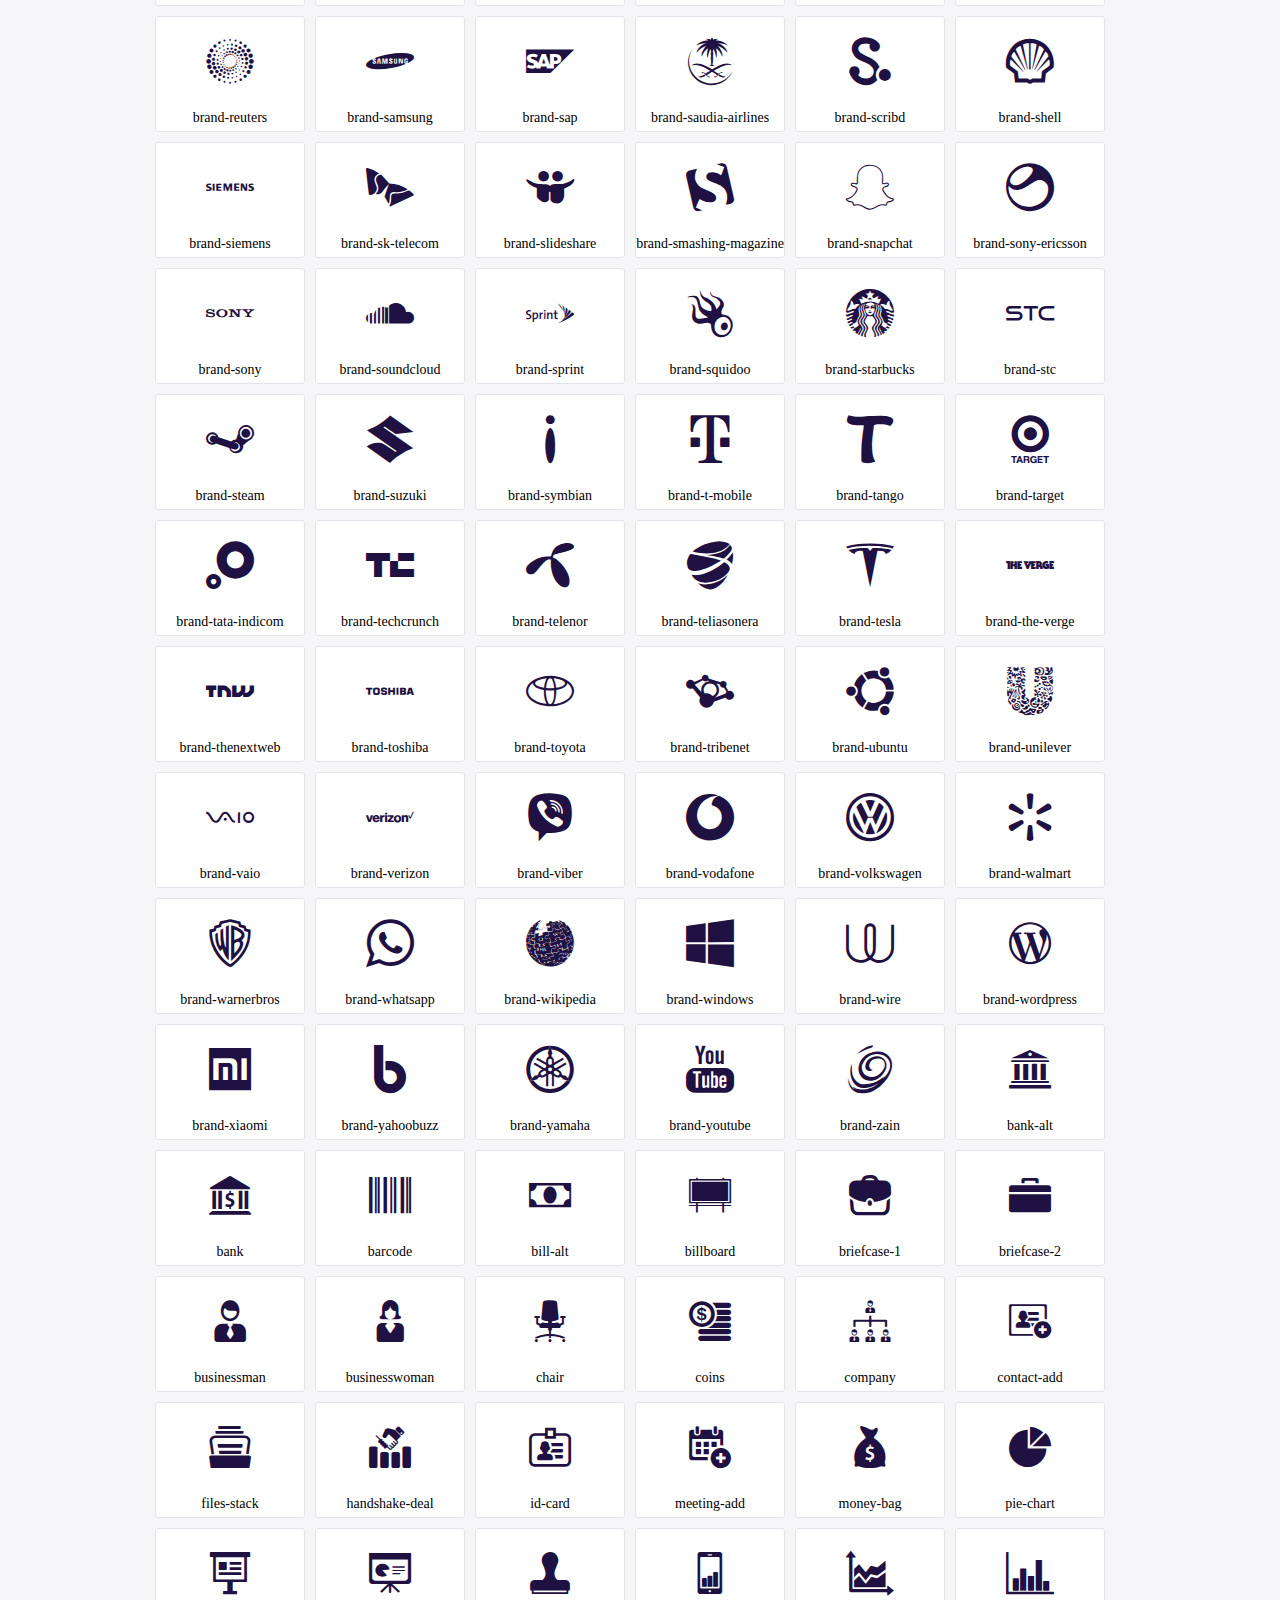
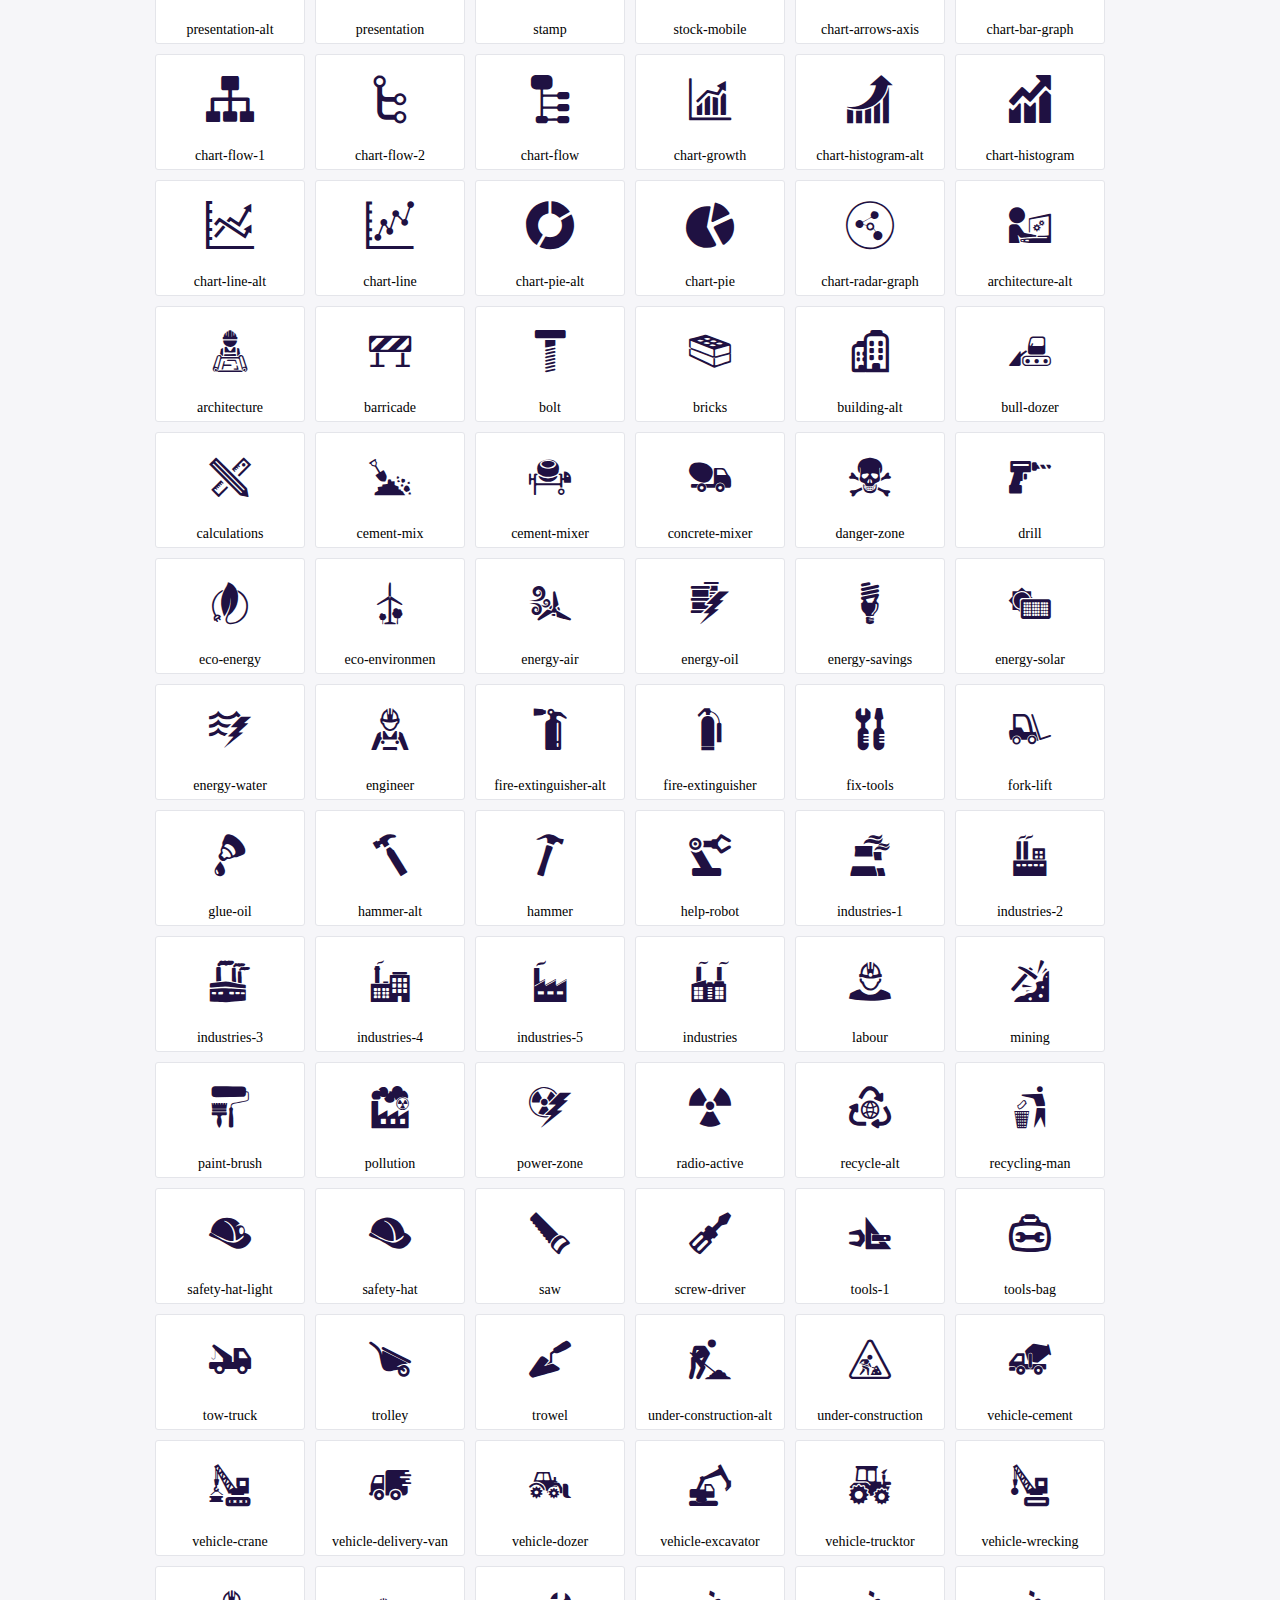
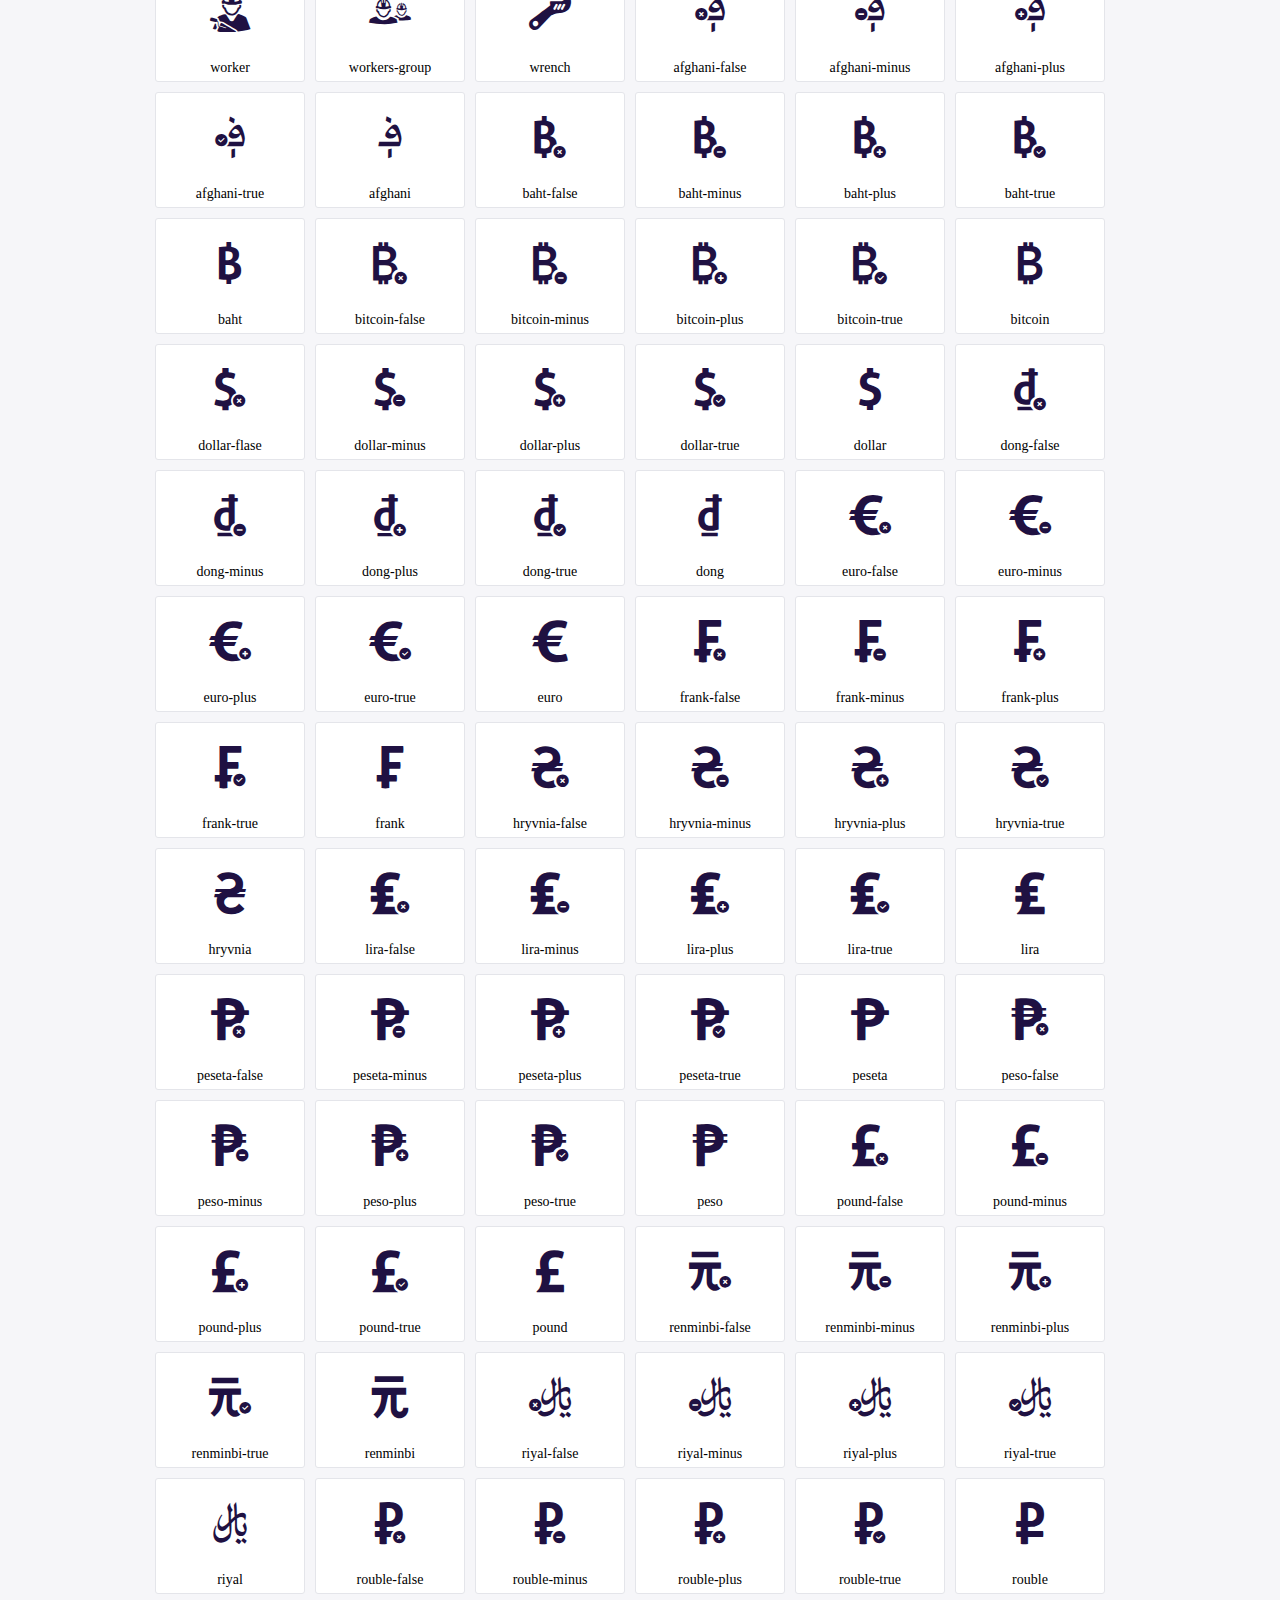
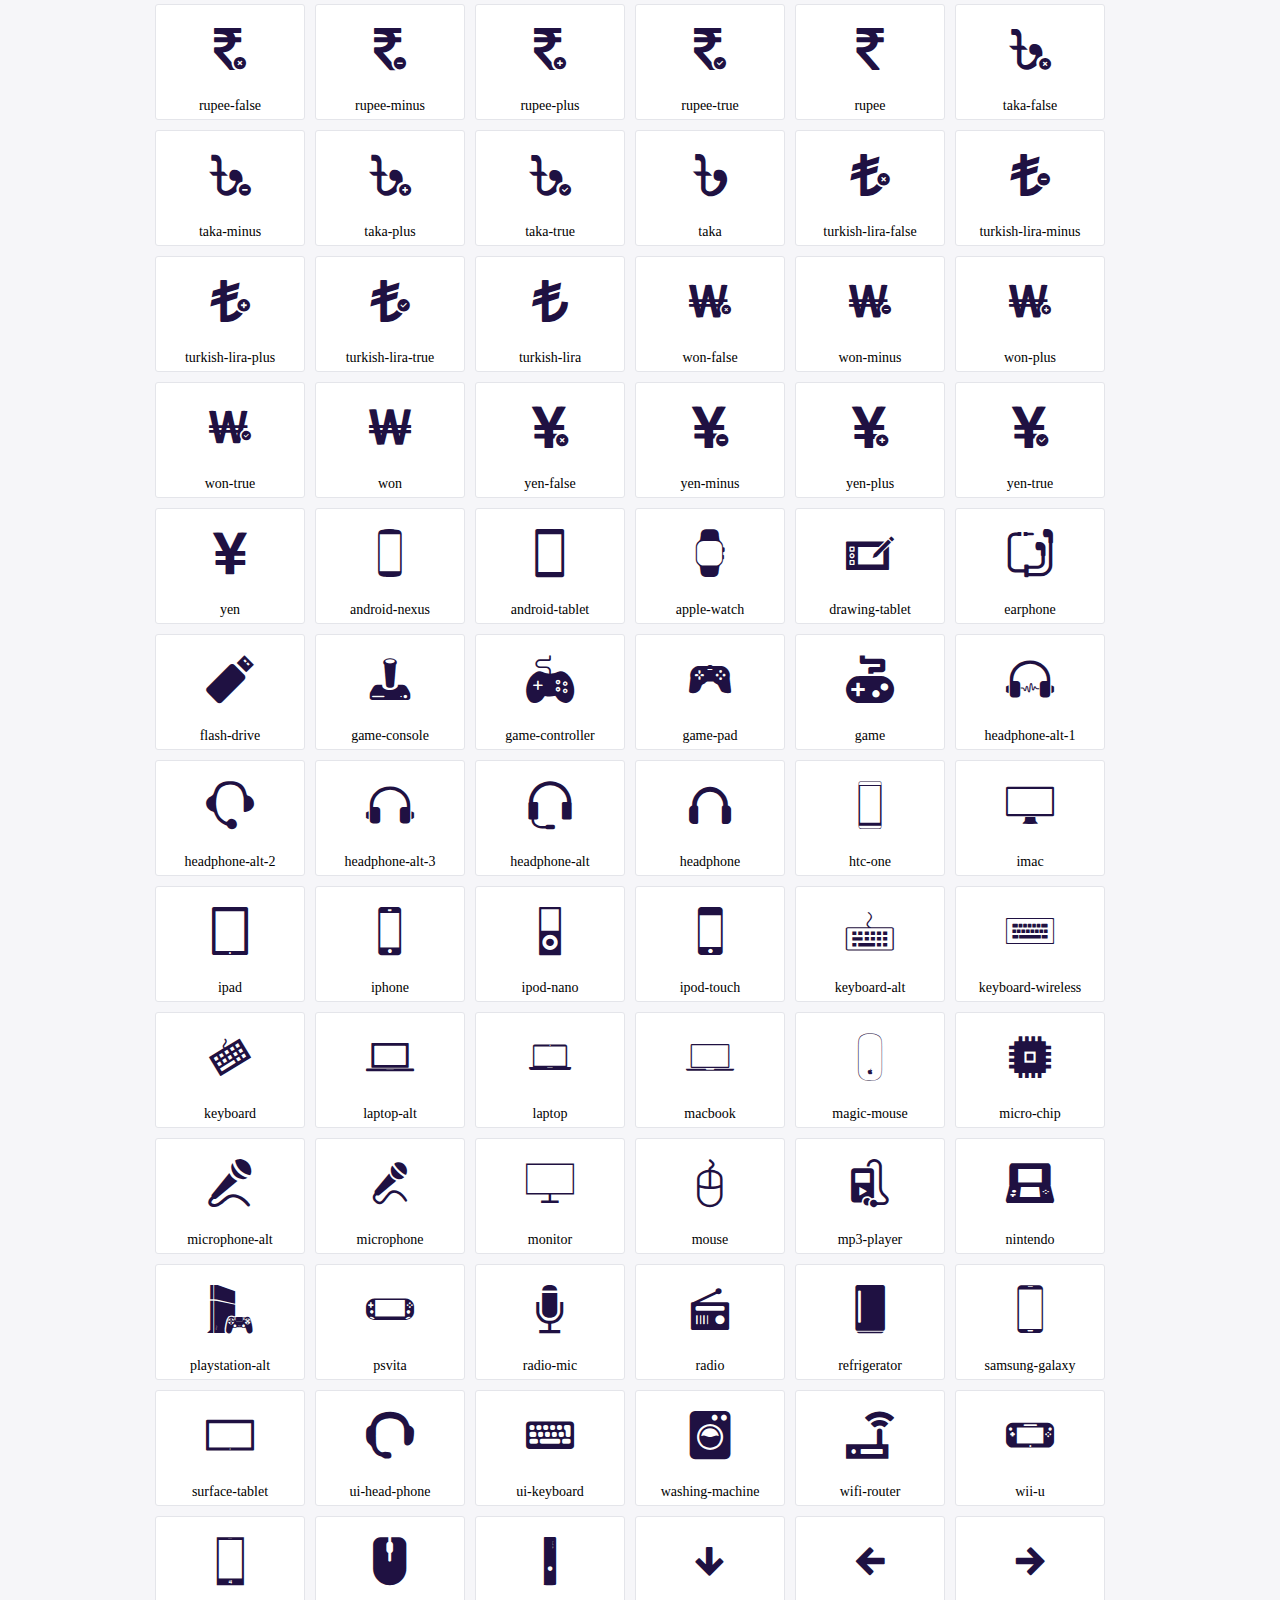
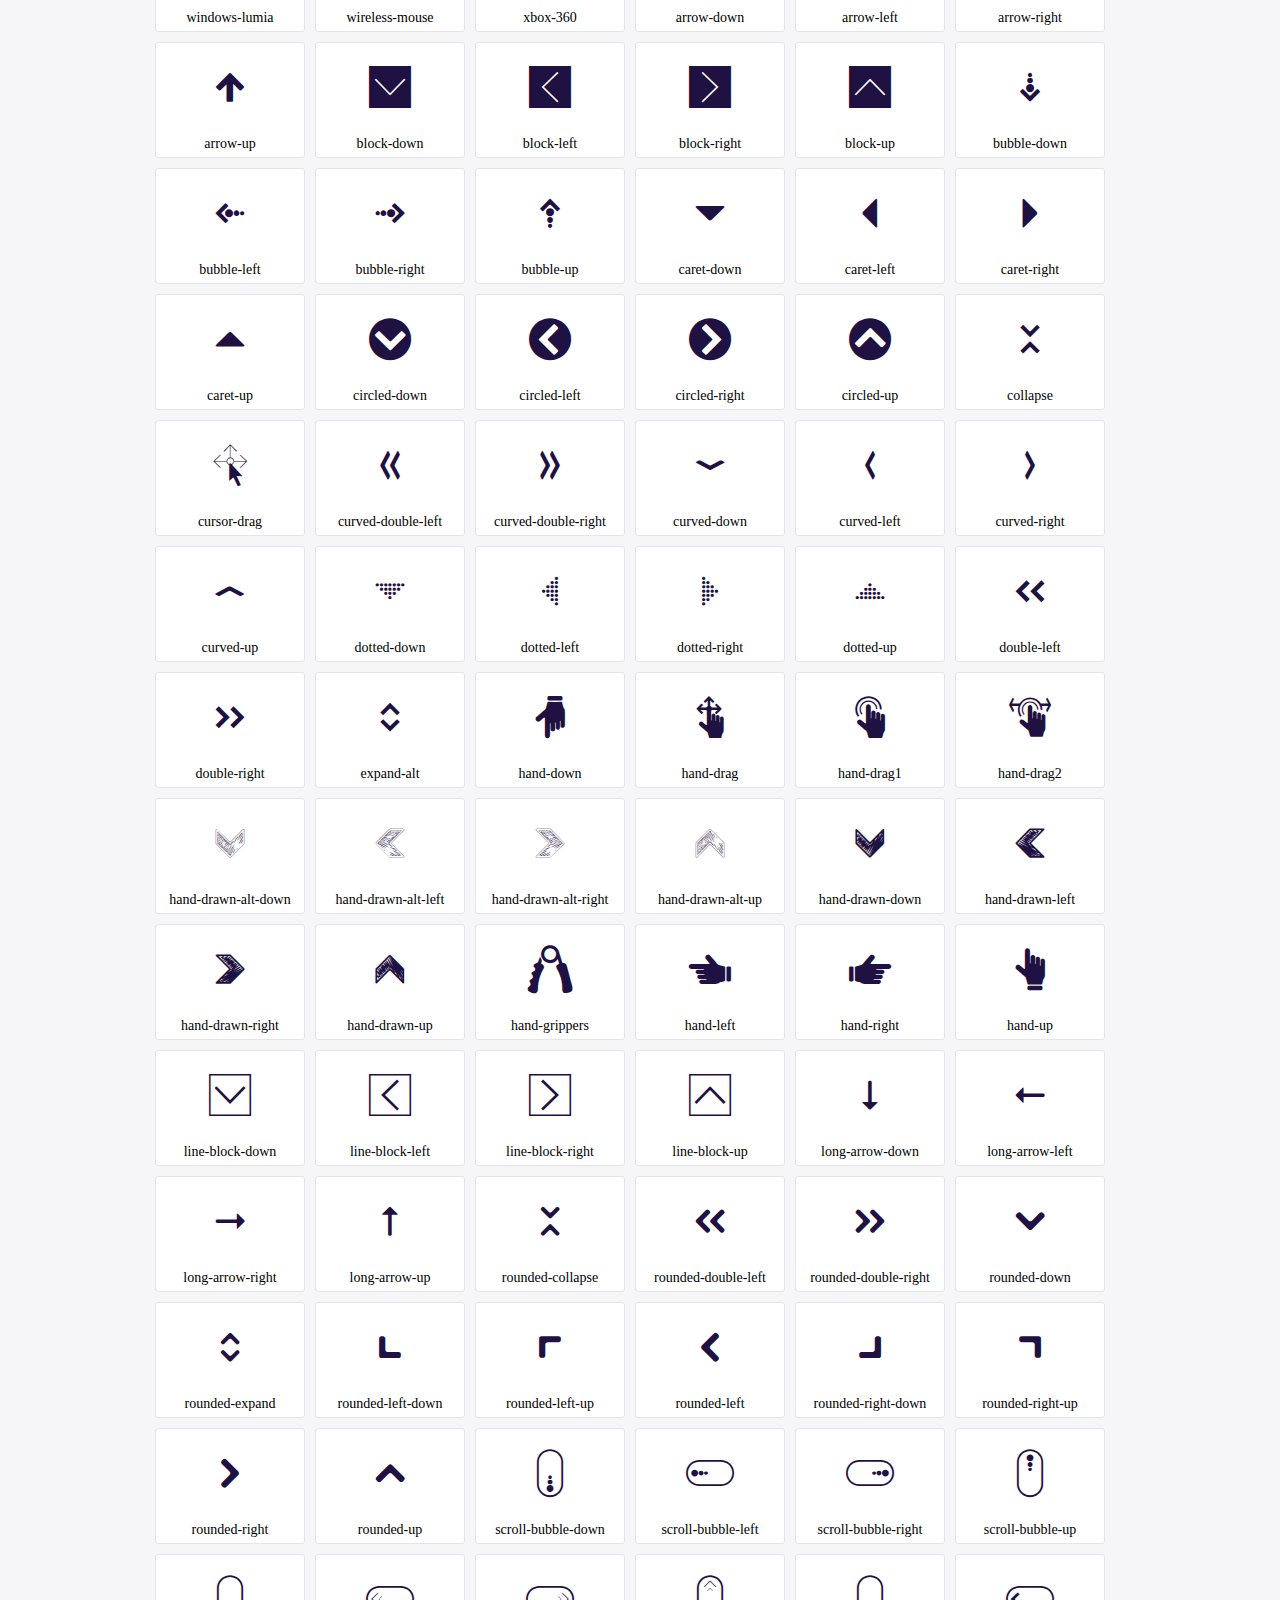
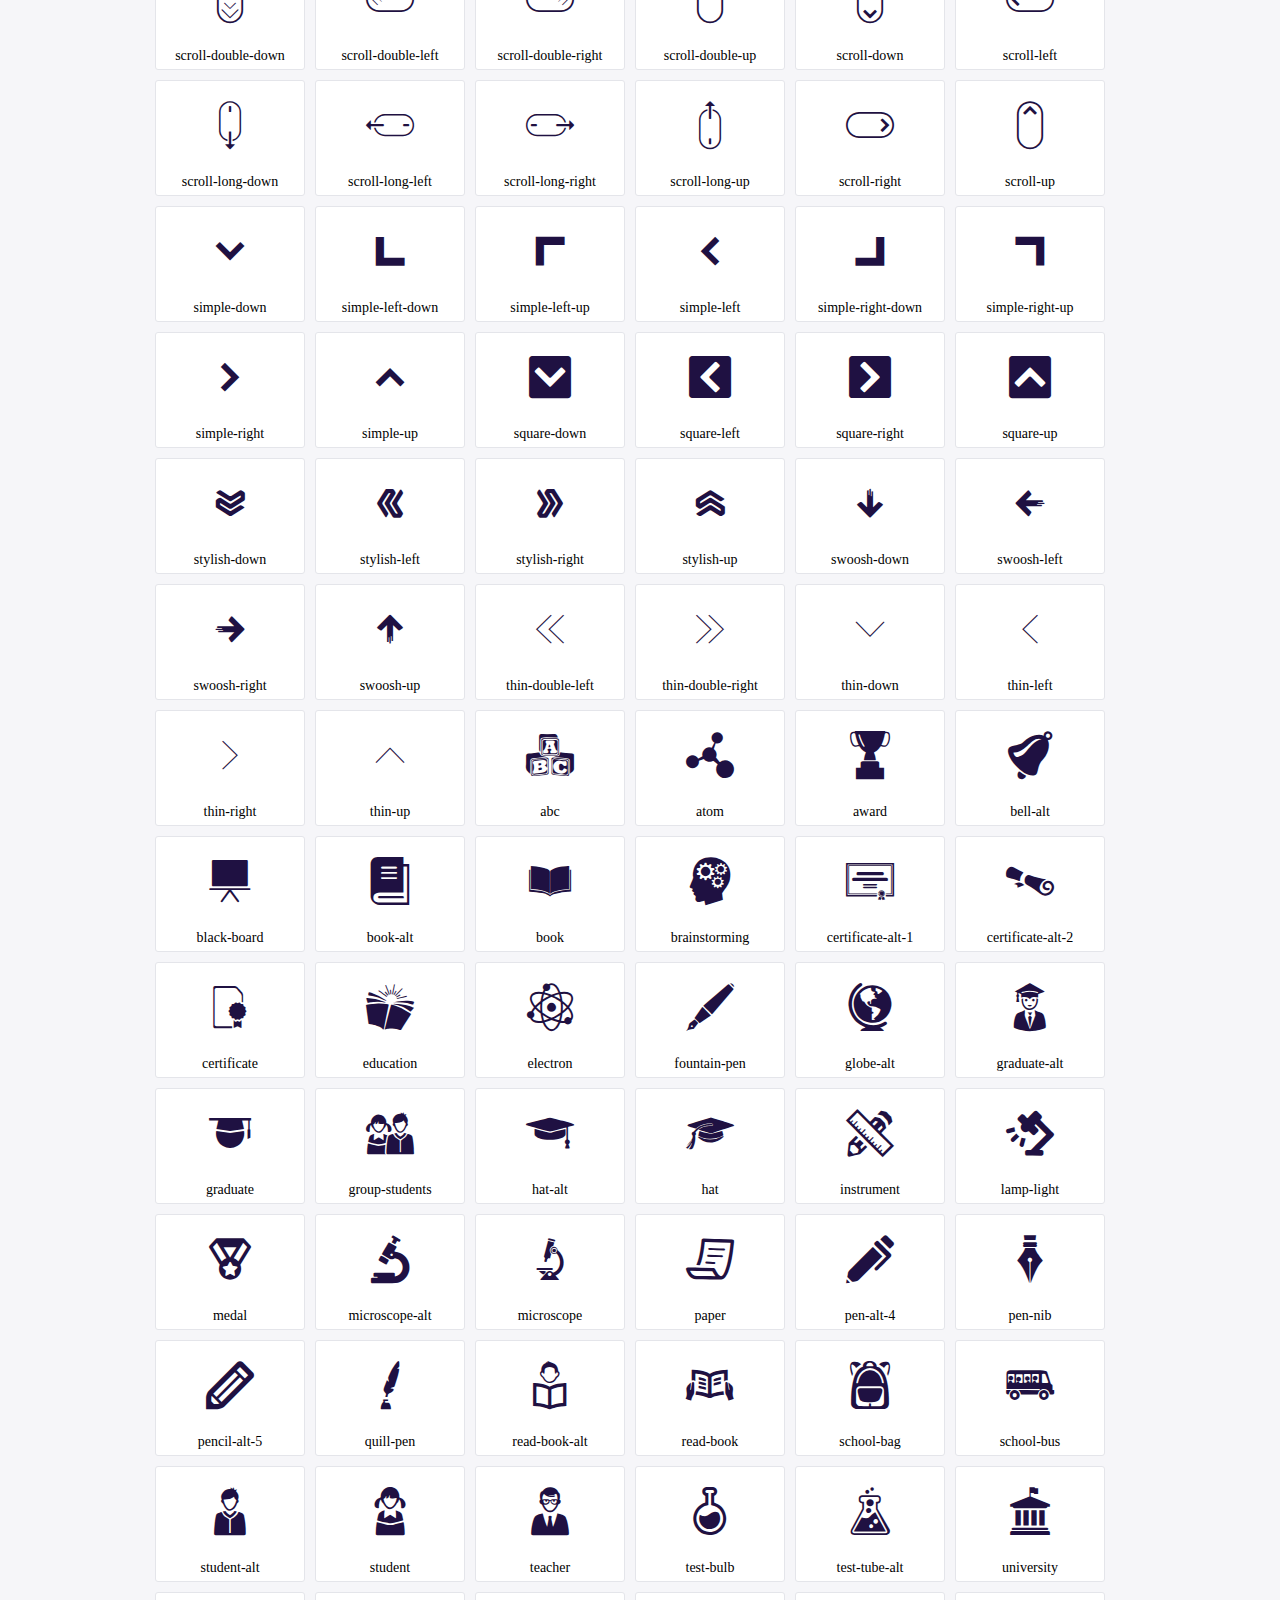
<file: icofont/demo.html>
<!DOCTYPE html>
	<html>
	<head>
		<meta charset="utf-8">
		<title>Examples | IcoFont</title>
		<link rel="stylesheet" type="text/css" href="./icofont.min.css">
		<style type="text/css">
			body {
				margin: 0;
				padding: 0;
				background: #F6F6F9;
			}
			.header {
				border-bottom: 1px solid #DCDCE1;
				padding: 10px 0;
				margin-bottom: 10px;
			}
			.container {
				width: 980px;
				margin: 0 auto;
			}
			.ico-title {
				font-size: 2em;
			}
			.iconlist {
				margin: 0;
				padding: 0;
				list-style: none;
				text-align: center;
				width: 100%;
				display: flex;
				flex-wrap: wrap;
				flex-direction: row;
			}
			.iconlist li {
				position: relative;
				margin: 5px;
				width: 150px;
				cursor: pointer;
			}
			.iconlist li .icon-holder {
				position: relative;
				text-align: center;
				border-radius: 3px;
				overflow: hidden;
				padding-bottom: 5px;
				background: #ffffff;
				border: 1px solid #E4E5EA;
				transition: all 0.2s linear 0s;
			}
			.iconlist li .icon-holder:hover {
				background: #00C3DA;
				color: #ffffff;
			}
			.iconlist li .icon-holder:hover .icon i {
				color: #ffffff;
			}
			.iconlist li .icon-holder .icon {
				padding: 20px;
				text-align: center;
			}
			.iconlist li .icon-holder .icon i {
				font-size: 3em;
				color: #1F1142;
			}
			.iconlist li .icon-holder span {
				font-size: 14px;
				display: block;
				margin-top: 5px;
				border-radius: 3px;
			}
		</style>
	</head>
	<body>
	<div class="header">
		<div class="container">
			<h1 class="ico-title"> IcoFont Icons </h1>
		</div>
	</div>
	<div class="container">
		<ul class="iconlist">
		
		<li>
			<div class="icon-holder">
				<div class="icon"> 
					<i class="icofont-angry-monster"></i>
				</div> 
				<span> angry-monster </span>
			</div>
		</li>
		
		<li>
			<div class="icon-holder">
				<div class="icon"> 
					<i class="icofont-bathtub"></i>
				</div> 
				<span> bathtub </span>
			</div>
		</li>
		
		<li>
			<div class="icon-holder">
				<div class="icon"> 
					<i class="icofont-bird-wings"></i>
				</div> 
				<span> bird-wings </span>
			</div>
		</li>
		
		<li>
			<div class="icon-holder">
				<div class="icon"> 
					<i class="icofont-bow"></i>
				</div> 
				<span> bow </span>
			</div>
		</li>
		
		<li>
			<div class="icon-holder">
				<div class="icon"> 
					<i class="icofont-castle"></i>
				</div> 
				<span> castle </span>
			</div>
		</li>
		
		<li>
			<div class="icon-holder">
				<div class="icon"> 
					<i class="icofont-circuit"></i>
				</div> 
				<span> circuit </span>
			</div>
		</li>
		
		<li>
			<div class="icon-holder">
				<div class="icon"> 
					<i class="icofont-crown-king"></i>
				</div> 
				<span> crown-king </span>
			</div>
		</li>
		
		<li>
			<div class="icon-holder">
				<div class="icon"> 
					<i class="icofont-crown-queen"></i>
				</div> 
				<span> crown-queen </span>
			</div>
		</li>
		
		<li>
			<div class="icon-holder">
				<div class="icon"> 
					<i class="icofont-dart"></i>
				</div> 
				<span> dart </span>
			</div>
		</li>
		
		<li>
			<div class="icon-holder">
				<div class="icon"> 
					<i class="icofont-disability-race"></i>
				</div> 
				<span> disability-race </span>
			</div>
		</li>
		
		<li>
			<div class="icon-holder">
				<div class="icon"> 
					<i class="icofont-diving-goggle"></i>
				</div> 
				<span> diving-goggle </span>
			</div>
		</li>
		
		<li>
			<div class="icon-holder">
				<div class="icon"> 
					<i class="icofont-eye-open"></i>
				</div> 
				<span> eye-open </span>
			</div>
		</li>
		
		<li>
			<div class="icon-holder">
				<div class="icon"> 
					<i class="icofont-flora-flower"></i>
				</div> 
				<span> flora-flower </span>
			</div>
		</li>
		
		<li>
			<div class="icon-holder">
				<div class="icon"> 
					<i class="icofont-flora"></i>
				</div> 
				<span> flora </span>
			</div>
		</li>
		
		<li>
			<div class="icon-holder">
				<div class="icon"> 
					<i class="icofont-gift-box"></i>
				</div> 
				<span> gift-box </span>
			</div>
		</li>
		
		<li>
			<div class="icon-holder">
				<div class="icon"> 
					<i class="icofont-halloween-pumpkin"></i>
				</div> 
				<span> halloween-pumpkin </span>
			</div>
		</li>
		
		<li>
			<div class="icon-holder">
				<div class="icon"> 
					<i class="icofont-hand-power"></i>
				</div> 
				<span> hand-power </span>
			</div>
		</li>
		
		<li>
			<div class="icon-holder">
				<div class="icon"> 
					<i class="icofont-hand-thunder"></i>
				</div> 
				<span> hand-thunder </span>
			</div>
		</li>
		
		<li>
			<div class="icon-holder">
				<div class="icon"> 
					<i class="icofont-king-monster"></i>
				</div> 
				<span> king-monster </span>
			</div>
		</li>
		
		<li>
			<div class="icon-holder">
				<div class="icon"> 
					<i class="icofont-love"></i>
				</div> 
				<span> love </span>
			</div>
		</li>
		
		<li>
			<div class="icon-holder">
				<div class="icon"> 
					<i class="icofont-magician-hat"></i>
				</div> 
				<span> magician-hat </span>
			</div>
		</li>
		
		<li>
			<div class="icon-holder">
				<div class="icon"> 
					<i class="icofont-native-american"></i>
				</div> 
				<span> native-american </span>
			</div>
		</li>
		
		<li>
			<div class="icon-holder">
				<div class="icon"> 
					<i class="icofont-owl-look"></i>
				</div> 
				<span> owl-look </span>
			</div>
		</li>
		
		<li>
			<div class="icon-holder">
				<div class="icon"> 
					<i class="icofont-phoenix"></i>
				</div> 
				<span> phoenix </span>
			</div>
		</li>
		
		<li>
			<div class="icon-holder">
				<div class="icon"> 
					<i class="icofont-robot-face"></i>
				</div> 
				<span> robot-face </span>
			</div>
		</li>
		
		<li>
			<div class="icon-holder">
				<div class="icon"> 
					<i class="icofont-sand-clock"></i>
				</div> 
				<span> sand-clock </span>
			</div>
		</li>
		
		<li>
			<div class="icon-holder">
				<div class="icon"> 
					<i class="icofont-shield-alt"></i>
				</div> 
				<span> shield-alt </span>
			</div>
		</li>
		
		<li>
			<div class="icon-holder">
				<div class="icon"> 
					<i class="icofont-ship-wheel"></i>
				</div> 
				<span> ship-wheel </span>
			</div>
		</li>
		
		<li>
			<div class="icon-holder">
				<div class="icon"> 
					<i class="icofont-skull-danger"></i>
				</div> 
				<span> skull-danger </span>
			</div>
		</li>
		
		<li>
			<div class="icon-holder">
				<div class="icon"> 
					<i class="icofont-skull-face"></i>
				</div> 
				<span> skull-face </span>
			</div>
		</li>
		
		<li>
			<div class="icon-holder">
				<div class="icon"> 
					<i class="icofont-snowmobile"></i>
				</div> 
				<span> snowmobile </span>
			</div>
		</li>
		
		<li>
			<div class="icon-holder">
				<div class="icon"> 
					<i class="icofont-space-shuttle"></i>
				</div> 
				<span> space-shuttle </span>
			</div>
		</li>
		
		<li>
			<div class="icon-holder">
				<div class="icon"> 
					<i class="icofont-star-shape"></i>
				</div> 
				<span> star-shape </span>
			</div>
		</li>
		
		<li>
			<div class="icon-holder">
				<div class="icon"> 
					<i class="icofont-swirl"></i>
				</div> 
				<span> swirl </span>
			</div>
		</li>
		
		<li>
			<div class="icon-holder">
				<div class="icon"> 
					<i class="icofont-tattoo-wing"></i>
				</div> 
				<span> tattoo-wing </span>
			</div>
		</li>
		
		<li>
			<div class="icon-holder">
				<div class="icon"> 
					<i class="icofont-throne"></i>
				</div> 
				<span> throne </span>
			</div>
		</li>
		
		<li>
			<div class="icon-holder">
				<div class="icon"> 
					<i class="icofont-tree-alt"></i>
				</div> 
				<span> tree-alt </span>
			</div>
		</li>
		
		<li>
			<div class="icon-holder">
				<div class="icon"> 
					<i class="icofont-triangle"></i>
				</div> 
				<span> triangle </span>
			</div>
		</li>
		
		<li>
			<div class="icon-holder">
				<div class="icon"> 
					<i class="icofont-unity-hand"></i>
				</div> 
				<span> unity-hand </span>
			</div>
		</li>
		
		<li>
			<div class="icon-holder">
				<div class="icon"> 
					<i class="icofont-weed"></i>
				</div> 
				<span> weed </span>
			</div>
		</li>
		
		<li>
			<div class="icon-holder">
				<div class="icon"> 
					<i class="icofont-woman-bird"></i>
				</div> 
				<span> woman-bird </span>
			</div>
		</li>
		
		<li>
			<div class="icon-holder">
				<div class="icon"> 
					<i class="icofont-bat"></i>
				</div> 
				<span> bat </span>
			</div>
		</li>
		
		<li>
			<div class="icon-holder">
				<div class="icon"> 
					<i class="icofont-bear-face"></i>
				</div> 
				<span> bear-face </span>
			</div>
		</li>
		
		<li>
			<div class="icon-holder">
				<div class="icon"> 
					<i class="icofont-bear-tracks"></i>
				</div> 
				<span> bear-tracks </span>
			</div>
		</li>
		
		<li>
			<div class="icon-holder">
				<div class="icon"> 
					<i class="icofont-bear"></i>
				</div> 
				<span> bear </span>
			</div>
		</li>
		
		<li>
			<div class="icon-holder">
				<div class="icon"> 
					<i class="icofont-bird-alt"></i>
				</div> 
				<span> bird-alt </span>
			</div>
		</li>
		
		<li>
			<div class="icon-holder">
				<div class="icon"> 
					<i class="icofont-bird-flying"></i>
				</div> 
				<span> bird-flying </span>
			</div>
		</li>
		
		<li>
			<div class="icon-holder">
				<div class="icon"> 
					<i class="icofont-bird"></i>
				</div> 
				<span> bird </span>
			</div>
		</li>
		
		<li>
			<div class="icon-holder">
				<div class="icon"> 
					<i class="icofont-birds"></i>
				</div> 
				<span> birds </span>
			</div>
		</li>
		
		<li>
			<div class="icon-holder">
				<div class="icon"> 
					<i class="icofont-bone"></i>
				</div> 
				<span> bone </span>
			</div>
		</li>
		
		<li>
			<div class="icon-holder">
				<div class="icon"> 
					<i class="icofont-bull"></i>
				</div> 
				<span> bull </span>
			</div>
		</li>
		
		<li>
			<div class="icon-holder">
				<div class="icon"> 
					<i class="icofont-butterfly-alt"></i>
				</div> 
				<span> butterfly-alt </span>
			</div>
		</li>
		
		<li>
			<div class="icon-holder">
				<div class="icon"> 
					<i class="icofont-butterfly"></i>
				</div> 
				<span> butterfly </span>
			</div>
		</li>
		
		<li>
			<div class="icon-holder">
				<div class="icon"> 
					<i class="icofont-camel-alt"></i>
				</div> 
				<span> camel-alt </span>
			</div>
		</li>
		
		<li>
			<div class="icon-holder">
				<div class="icon"> 
					<i class="icofont-camel-head"></i>
				</div> 
				<span> camel-head </span>
			</div>
		</li>
		
		<li>
			<div class="icon-holder">
				<div class="icon"> 
					<i class="icofont-camel"></i>
				</div> 
				<span> camel </span>
			</div>
		</li>
		
		<li>
			<div class="icon-holder">
				<div class="icon"> 
					<i class="icofont-cat-alt-1"></i>
				</div> 
				<span> cat-alt-1 </span>
			</div>
		</li>
		
		<li>
			<div class="icon-holder">
				<div class="icon"> 
					<i class="icofont-cat-alt-2"></i>
				</div> 
				<span> cat-alt-2 </span>
			</div>
		</li>
		
		<li>
			<div class="icon-holder">
				<div class="icon"> 
					<i class="icofont-cat-alt-3"></i>
				</div> 
				<span> cat-alt-3 </span>
			</div>
		</li>
		
		<li>
			<div class="icon-holder">
				<div class="icon"> 
					<i class="icofont-cat-dog"></i>
				</div> 
				<span> cat-dog </span>
			</div>
		</li>
		
		<li>
			<div class="icon-holder">
				<div class="icon"> 
					<i class="icofont-cat-face"></i>
				</div> 
				<span> cat-face </span>
			</div>
		</li>
		
		<li>
			<div class="icon-holder">
				<div class="icon"> 
					<i class="icofont-cat"></i>
				</div> 
				<span> cat </span>
			</div>
		</li>
		
		<li>
			<div class="icon-holder">
				<div class="icon"> 
					<i class="icofont-cow-head"></i>
				</div> 
				<span> cow-head </span>
			</div>
		</li>
		
		<li>
			<div class="icon-holder">
				<div class="icon"> 
					<i class="icofont-cow"></i>
				</div> 
				<span> cow </span>
			</div>
		</li>
		
		<li>
			<div class="icon-holder">
				<div class="icon"> 
					<i class="icofont-crab"></i>
				</div> 
				<span> crab </span>
			</div>
		</li>
		
		<li>
			<div class="icon-holder">
				<div class="icon"> 
					<i class="icofont-crocodile"></i>
				</div> 
				<span> crocodile </span>
			</div>
		</li>
		
		<li>
			<div class="icon-holder">
				<div class="icon"> 
					<i class="icofont-deer-head"></i>
				</div> 
				<span> deer-head </span>
			</div>
		</li>
		
		<li>
			<div class="icon-holder">
				<div class="icon"> 
					<i class="icofont-dog-alt"></i>
				</div> 
				<span> dog-alt </span>
			</div>
		</li>
		
		<li>
			<div class="icon-holder">
				<div class="icon"> 
					<i class="icofont-dog-barking"></i>
				</div> 
				<span> dog-barking </span>
			</div>
		</li>
		
		<li>
			<div class="icon-holder">
				<div class="icon"> 
					<i class="icofont-dog"></i>
				</div> 
				<span> dog </span>
			</div>
		</li>
		
		<li>
			<div class="icon-holder">
				<div class="icon"> 
					<i class="icofont-dolphin"></i>
				</div> 
				<span> dolphin </span>
			</div>
		</li>
		
		<li>
			<div class="icon-holder">
				<div class="icon"> 
					<i class="icofont-duck-tracks"></i>
				</div> 
				<span> duck-tracks </span>
			</div>
		</li>
		
		<li>
			<div class="icon-holder">
				<div class="icon"> 
					<i class="icofont-eagle-head"></i>
				</div> 
				<span> eagle-head </span>
			</div>
		</li>
		
		<li>
			<div class="icon-holder">
				<div class="icon"> 
					<i class="icofont-eaten-fish"></i>
				</div> 
				<span> eaten-fish </span>
			</div>
		</li>
		
		<li>
			<div class="icon-holder">
				<div class="icon"> 
					<i class="icofont-elephant-alt"></i>
				</div> 
				<span> elephant-alt </span>
			</div>
		</li>
		
		<li>
			<div class="icon-holder">
				<div class="icon"> 
					<i class="icofont-elephant-head-alt"></i>
				</div> 
				<span> elephant-head-alt </span>
			</div>
		</li>
		
		<li>
			<div class="icon-holder">
				<div class="icon"> 
					<i class="icofont-elephant-head"></i>
				</div> 
				<span> elephant-head </span>
			</div>
		</li>
		
		<li>
			<div class="icon-holder">
				<div class="icon"> 
					<i class="icofont-elephant"></i>
				</div> 
				<span> elephant </span>
			</div>
		</li>
		
		<li>
			<div class="icon-holder">
				<div class="icon"> 
					<i class="icofont-elk"></i>
				</div> 
				<span> elk </span>
			</div>
		</li>
		
		<li>
			<div class="icon-holder">
				<div class="icon"> 
					<i class="icofont-fish-1"></i>
				</div> 
				<span> fish-1 </span>
			</div>
		</li>
		
		<li>
			<div class="icon-holder">
				<div class="icon"> 
					<i class="icofont-fish-2"></i>
				</div> 
				<span> fish-2 </span>
			</div>
		</li>
		
		<li>
			<div class="icon-holder">
				<div class="icon"> 
					<i class="icofont-fish-3"></i>
				</div> 
				<span> fish-3 </span>
			</div>
		</li>
		
		<li>
			<div class="icon-holder">
				<div class="icon"> 
					<i class="icofont-fish-4"></i>
				</div> 
				<span> fish-4 </span>
			</div>
		</li>
		
		<li>
			<div class="icon-holder">
				<div class="icon"> 
					<i class="icofont-fish-5"></i>
				</div> 
				<span> fish-5 </span>
			</div>
		</li>
		
		<li>
			<div class="icon-holder">
				<div class="icon"> 
					<i class="icofont-fish"></i>
				</div> 
				<span> fish </span>
			</div>
		</li>
		
		<li>
			<div class="icon-holder">
				<div class="icon"> 
					<i class="icofont-fox-alt"></i>
				</div> 
				<span> fox-alt </span>
			</div>
		</li>
		
		<li>
			<div class="icon-holder">
				<div class="icon"> 
					<i class="icofont-fox"></i>
				</div> 
				<span> fox </span>
			</div>
		</li>
		
		<li>
			<div class="icon-holder">
				<div class="icon"> 
					<i class="icofont-frog-tracks"></i>
				</div> 
				<span> frog-tracks </span>
			</div>
		</li>
		
		<li>
			<div class="icon-holder">
				<div class="icon"> 
					<i class="icofont-frog"></i>
				</div> 
				<span> frog </span>
			</div>
		</li>
		
		<li>
			<div class="icon-holder">
				<div class="icon"> 
					<i class="icofont-froggy"></i>
				</div> 
				<span> froggy </span>
			</div>
		</li>
		
		<li>
			<div class="icon-holder">
				<div class="icon"> 
					<i class="icofont-giraffe-head-1"></i>
				</div> 
				<span> giraffe-head-1 </span>
			</div>
		</li>
		
		<li>
			<div class="icon-holder">
				<div class="icon"> 
					<i class="icofont-giraffe-head-2"></i>
				</div> 
				<span> giraffe-head-2 </span>
			</div>
		</li>
		
		<li>
			<div class="icon-holder">
				<div class="icon"> 
					<i class="icofont-giraffe-head"></i>
				</div> 
				<span> giraffe-head </span>
			</div>
		</li>
		
		<li>
			<div class="icon-holder">
				<div class="icon"> 
					<i class="icofont-giraffe"></i>
				</div> 
				<span> giraffe </span>
			</div>
		</li>
		
		<li>
			<div class="icon-holder">
				<div class="icon"> 
					<i class="icofont-goat-head"></i>
				</div> 
				<span> goat-head </span>
			</div>
		</li>
		
		<li>
			<div class="icon-holder">
				<div class="icon"> 
					<i class="icofont-gorilla"></i>
				</div> 
				<span> gorilla </span>
			</div>
		</li>
		
		<li>
			<div class="icon-holder">
				<div class="icon"> 
					<i class="icofont-hen-tracks"></i>
				</div> 
				<span> hen-tracks </span>
			</div>
		</li>
		
		<li>
			<div class="icon-holder">
				<div class="icon"> 
					<i class="icofont-horse-head-1"></i>
				</div> 
				<span> horse-head-1 </span>
			</div>
		</li>
		
		<li>
			<div class="icon-holder">
				<div class="icon"> 
					<i class="icofont-horse-head-2"></i>
				</div> 
				<span> horse-head-2 </span>
			</div>
		</li>
		
		<li>
			<div class="icon-holder">
				<div class="icon"> 
					<i class="icofont-horse-head"></i>
				</div> 
				<span> horse-head </span>
			</div>
		</li>
		
		<li>
			<div class="icon-holder">
				<div class="icon"> 
					<i class="icofont-horse-tracks"></i>
				</div> 
				<span> horse-tracks </span>
			</div>
		</li>
		
		<li>
			<div class="icon-holder">
				<div class="icon"> 
					<i class="icofont-jellyfish"></i>
				</div> 
				<span> jellyfish </span>
			</div>
		</li>
		
		<li>
			<div class="icon-holder">
				<div class="icon"> 
					<i class="icofont-kangaroo"></i>
				</div> 
				<span> kangaroo </span>
			</div>
		</li>
		
		<li>
			<div class="icon-holder">
				<div class="icon"> 
					<i class="icofont-lemur"></i>
				</div> 
				<span> lemur </span>
			</div>
		</li>
		
		<li>
			<div class="icon-holder">
				<div class="icon"> 
					<i class="icofont-lion-head-1"></i>
				</div> 
				<span> lion-head-1 </span>
			</div>
		</li>
		
		<li>
			<div class="icon-holder">
				<div class="icon"> 
					<i class="icofont-lion-head-2"></i>
				</div> 
				<span> lion-head-2 </span>
			</div>
		</li>
		
		<li>
			<div class="icon-holder">
				<div class="icon"> 
					<i class="icofont-lion-head"></i>
				</div> 
				<span> lion-head </span>
			</div>
		</li>
		
		<li>
			<div class="icon-holder">
				<div class="icon"> 
					<i class="icofont-lion"></i>
				</div> 
				<span> lion </span>
			</div>
		</li>
		
		<li>
			<div class="icon-holder">
				<div class="icon"> 
					<i class="icofont-monkey-2"></i>
				</div> 
				<span> monkey-2 </span>
			</div>
		</li>
		
		<li>
			<div class="icon-holder">
				<div class="icon"> 
					<i class="icofont-monkey-3"></i>
				</div> 
				<span> monkey-3 </span>
			</div>
		</li>
		
		<li>
			<div class="icon-holder">
				<div class="icon"> 
					<i class="icofont-monkey-face"></i>
				</div> 
				<span> monkey-face </span>
			</div>
		</li>
		
		<li>
			<div class="icon-holder">
				<div class="icon"> 
					<i class="icofont-monkey"></i>
				</div> 
				<span> monkey </span>
			</div>
		</li>
		
		<li>
			<div class="icon-holder">
				<div class="icon"> 
					<i class="icofont-octopus-alt"></i>
				</div> 
				<span> octopus-alt </span>
			</div>
		</li>
		
		<li>
			<div class="icon-holder">
				<div class="icon"> 
					<i class="icofont-octopus"></i>
				</div> 
				<span> octopus </span>
			</div>
		</li>
		
		<li>
			<div class="icon-holder">
				<div class="icon"> 
					<i class="icofont-owl"></i>
				</div> 
				<span> owl </span>
			</div>
		</li>
		
		<li>
			<div class="icon-holder">
				<div class="icon"> 
					<i class="icofont-panda-face"></i>
				</div> 
				<span> panda-face </span>
			</div>
		</li>
		
		<li>
			<div class="icon-holder">
				<div class="icon"> 
					<i class="icofont-panda"></i>
				</div> 
				<span> panda </span>
			</div>
		</li>
		
		<li>
			<div class="icon-holder">
				<div class="icon"> 
					<i class="icofont-panther"></i>
				</div> 
				<span> panther </span>
			</div>
		</li>
		
		<li>
			<div class="icon-holder">
				<div class="icon"> 
					<i class="icofont-parrot-lip"></i>
				</div> 
				<span> parrot-lip </span>
			</div>
		</li>
		
		<li>
			<div class="icon-holder">
				<div class="icon"> 
					<i class="icofont-parrot"></i>
				</div> 
				<span> parrot </span>
			</div>
		</li>
		
		<li>
			<div class="icon-holder">
				<div class="icon"> 
					<i class="icofont-paw"></i>
				</div> 
				<span> paw </span>
			</div>
		</li>
		
		<li>
			<div class="icon-holder">
				<div class="icon"> 
					<i class="icofont-pelican"></i>
				</div> 
				<span> pelican </span>
			</div>
		</li>
		
		<li>
			<div class="icon-holder">
				<div class="icon"> 
					<i class="icofont-penguin"></i>
				</div> 
				<span> penguin </span>
			</div>
		</li>
		
		<li>
			<div class="icon-holder">
				<div class="icon"> 
					<i class="icofont-pig-face"></i>
				</div> 
				<span> pig-face </span>
			</div>
		</li>
		
		<li>
			<div class="icon-holder">
				<div class="icon"> 
					<i class="icofont-pig"></i>
				</div> 
				<span> pig </span>
			</div>
		</li>
		
		<li>
			<div class="icon-holder">
				<div class="icon"> 
					<i class="icofont-pigeon-1"></i>
				</div> 
				<span> pigeon-1 </span>
			</div>
		</li>
		
		<li>
			<div class="icon-holder">
				<div class="icon"> 
					<i class="icofont-pigeon-2"></i>
				</div> 
				<span> pigeon-2 </span>
			</div>
		</li>
		
		<li>
			<div class="icon-holder">
				<div class="icon"> 
					<i class="icofont-pigeon"></i>
				</div> 
				<span> pigeon </span>
			</div>
		</li>
		
		<li>
			<div class="icon-holder">
				<div class="icon"> 
					<i class="icofont-rabbit"></i>
				</div> 
				<span> rabbit </span>
			</div>
		</li>
		
		<li>
			<div class="icon-holder">
				<div class="icon"> 
					<i class="icofont-rat"></i>
				</div> 
				<span> rat </span>
			</div>
		</li>
		
		<li>
			<div class="icon-holder">
				<div class="icon"> 
					<i class="icofont-rhino-head"></i>
				</div> 
				<span> rhino-head </span>
			</div>
		</li>
		
		<li>
			<div class="icon-holder">
				<div class="icon"> 
					<i class="icofont-rhino"></i>
				</div> 
				<span> rhino </span>
			</div>
		</li>
		
		<li>
			<div class="icon-holder">
				<div class="icon"> 
					<i class="icofont-rooster"></i>
				</div> 
				<span> rooster </span>
			</div>
		</li>
		
		<li>
			<div class="icon-holder">
				<div class="icon"> 
					<i class="icofont-seahorse"></i>
				</div> 
				<span> seahorse </span>
			</div>
		</li>
		
		<li>
			<div class="icon-holder">
				<div class="icon"> 
					<i class="icofont-seal"></i>
				</div> 
				<span> seal </span>
			</div>
		</li>
		
		<li>
			<div class="icon-holder">
				<div class="icon"> 
					<i class="icofont-shrimp-alt"></i>
				</div> 
				<span> shrimp-alt </span>
			</div>
		</li>
		
		<li>
			<div class="icon-holder">
				<div class="icon"> 
					<i class="icofont-shrimp"></i>
				</div> 
				<span> shrimp </span>
			</div>
		</li>
		
		<li>
			<div class="icon-holder">
				<div class="icon"> 
					<i class="icofont-snail-1"></i>
				</div> 
				<span> snail-1 </span>
			</div>
		</li>
		
		<li>
			<div class="icon-holder">
				<div class="icon"> 
					<i class="icofont-snail-2"></i>
				</div> 
				<span> snail-2 </span>
			</div>
		</li>
		
		<li>
			<div class="icon-holder">
				<div class="icon"> 
					<i class="icofont-snail-3"></i>
				</div> 
				<span> snail-3 </span>
			</div>
		</li>
		
		<li>
			<div class="icon-holder">
				<div class="icon"> 
					<i class="icofont-snail"></i>
				</div> 
				<span> snail </span>
			</div>
		</li>
		
		<li>
			<div class="icon-holder">
				<div class="icon"> 
					<i class="icofont-snake"></i>
				</div> 
				<span> snake </span>
			</div>
		</li>
		
		<li>
			<div class="icon-holder">
				<div class="icon"> 
					<i class="icofont-squid"></i>
				</div> 
				<span> squid </span>
			</div>
		</li>
		
		<li>
			<div class="icon-holder">
				<div class="icon"> 
					<i class="icofont-squirrel"></i>
				</div> 
				<span> squirrel </span>
			</div>
		</li>
		
		<li>
			<div class="icon-holder">
				<div class="icon"> 
					<i class="icofont-tiger-face"></i>
				</div> 
				<span> tiger-face </span>
			</div>
		</li>
		
		<li>
			<div class="icon-holder">
				<div class="icon"> 
					<i class="icofont-tiger"></i>
				</div> 
				<span> tiger </span>
			</div>
		</li>
		
		<li>
			<div class="icon-holder">
				<div class="icon"> 
					<i class="icofont-turtle"></i>
				</div> 
				<span> turtle </span>
			</div>
		</li>
		
		<li>
			<div class="icon-holder">
				<div class="icon"> 
					<i class="icofont-whale"></i>
				</div> 
				<span> whale </span>
			</div>
		</li>
		
		<li>
			<div class="icon-holder">
				<div class="icon"> 
					<i class="icofont-woodpecker"></i>
				</div> 
				<span> woodpecker </span>
			</div>
		</li>
		
		<li>
			<div class="icon-holder">
				<div class="icon"> 
					<i class="icofont-zebra"></i>
				</div> 
				<span> zebra </span>
			</div>
		</li>
		
		<li>
			<div class="icon-holder">
				<div class="icon"> 
					<i class="icofont-brand-acer"></i>
				</div> 
				<span> brand-acer </span>
			</div>
		</li>
		
		<li>
			<div class="icon-holder">
				<div class="icon"> 
					<i class="icofont-brand-adidas"></i>
				</div> 
				<span> brand-adidas </span>
			</div>
		</li>
		
		<li>
			<div class="icon-holder">
				<div class="icon"> 
					<i class="icofont-brand-adobe"></i>
				</div> 
				<span> brand-adobe </span>
			</div>
		</li>
		
		<li>
			<div class="icon-holder">
				<div class="icon"> 
					<i class="icofont-brand-air-new-zealand"></i>
				</div> 
				<span> brand-air-new-zealand </span>
			</div>
		</li>
		
		<li>
			<div class="icon-holder">
				<div class="icon"> 
					<i class="icofont-brand-airbnb"></i>
				</div> 
				<span> brand-airbnb </span>
			</div>
		</li>
		
		<li>
			<div class="icon-holder">
				<div class="icon"> 
					<i class="icofont-brand-aircell"></i>
				</div> 
				<span> brand-aircell </span>
			</div>
		</li>
		
		<li>
			<div class="icon-holder">
				<div class="icon"> 
					<i class="icofont-brand-airtel"></i>
				</div> 
				<span> brand-airtel </span>
			</div>
		</li>
		
		<li>
			<div class="icon-holder">
				<div class="icon"> 
					<i class="icofont-brand-alcatel"></i>
				</div> 
				<span> brand-alcatel </span>
			</div>
		</li>
		
		<li>
			<div class="icon-holder">
				<div class="icon"> 
					<i class="icofont-brand-alibaba"></i>
				</div> 
				<span> brand-alibaba </span>
			</div>
		</li>
		
		<li>
			<div class="icon-holder">
				<div class="icon"> 
					<i class="icofont-brand-aliexpress"></i>
				</div> 
				<span> brand-aliexpress </span>
			</div>
		</li>
		
		<li>
			<div class="icon-holder">
				<div class="icon"> 
					<i class="icofont-brand-alipay"></i>
				</div> 
				<span> brand-alipay </span>
			</div>
		</li>
		
		<li>
			<div class="icon-holder">
				<div class="icon"> 
					<i class="icofont-brand-amazon"></i>
				</div> 
				<span> brand-amazon </span>
			</div>
		</li>
		
		<li>
			<div class="icon-holder">
				<div class="icon"> 
					<i class="icofont-brand-amd"></i>
				</div> 
				<span> brand-amd </span>
			</div>
		</li>
		
		<li>
			<div class="icon-holder">
				<div class="icon"> 
					<i class="icofont-brand-american-airlines"></i>
				</div> 
				<span> brand-american-airlines </span>
			</div>
		</li>
		
		<li>
			<div class="icon-holder">
				<div class="icon"> 
					<i class="icofont-brand-android-robot"></i>
				</div> 
				<span> brand-android-robot </span>
			</div>
		</li>
		
		<li>
			<div class="icon-holder">
				<div class="icon"> 
					<i class="icofont-brand-android"></i>
				</div> 
				<span> brand-android </span>
			</div>
		</li>
		
		<li>
			<div class="icon-holder">
				<div class="icon"> 
					<i class="icofont-brand-aol"></i>
				</div> 
				<span> brand-aol </span>
			</div>
		</li>
		
		<li>
			<div class="icon-holder">
				<div class="icon"> 
					<i class="icofont-brand-apple"></i>
				</div> 
				<span> brand-apple </span>
			</div>
		</li>
		
		<li>
			<div class="icon-holder">
				<div class="icon"> 
					<i class="icofont-brand-appstore"></i>
				</div> 
				<span> brand-appstore </span>
			</div>
		</li>
		
		<li>
			<div class="icon-holder">
				<div class="icon"> 
					<i class="icofont-brand-asus"></i>
				</div> 
				<span> brand-asus </span>
			</div>
		</li>
		
		<li>
			<div class="icon-holder">
				<div class="icon"> 
					<i class="icofont-brand-ati"></i>
				</div> 
				<span> brand-ati </span>
			</div>
		</li>
		
		<li>
			<div class="icon-holder">
				<div class="icon"> 
					<i class="icofont-brand-att"></i>
				</div> 
				<span> brand-att </span>
			</div>
		</li>
		
		<li>
			<div class="icon-holder">
				<div class="icon"> 
					<i class="icofont-brand-audi"></i>
				</div> 
				<span> brand-audi </span>
			</div>
		</li>
		
		<li>
			<div class="icon-holder">
				<div class="icon"> 
					<i class="icofont-brand-axiata"></i>
				</div> 
				<span> brand-axiata </span>
			</div>
		</li>
		
		<li>
			<div class="icon-holder">
				<div class="icon"> 
					<i class="icofont-brand-bada"></i>
				</div> 
				<span> brand-bada </span>
			</div>
		</li>
		
		<li>
			<div class="icon-holder">
				<div class="icon"> 
					<i class="icofont-brand-bbc"></i>
				</div> 
				<span> brand-bbc </span>
			</div>
		</li>
		
		<li>
			<div class="icon-holder">
				<div class="icon"> 
					<i class="icofont-brand-bing"></i>
				</div> 
				<span> brand-bing </span>
			</div>
		</li>
		
		<li>
			<div class="icon-holder">
				<div class="icon"> 
					<i class="icofont-brand-blackberry"></i>
				</div> 
				<span> brand-blackberry </span>
			</div>
		</li>
		
		<li>
			<div class="icon-holder">
				<div class="icon"> 
					<i class="icofont-brand-bmw"></i>
				</div> 
				<span> brand-bmw </span>
			</div>
		</li>
		
		<li>
			<div class="icon-holder">
				<div class="icon"> 
					<i class="icofont-brand-box"></i>
				</div> 
				<span> brand-box </span>
			</div>
		</li>
		
		<li>
			<div class="icon-holder">
				<div class="icon"> 
					<i class="icofont-brand-burger-king"></i>
				</div> 
				<span> brand-burger-king </span>
			</div>
		</li>
		
		<li>
			<div class="icon-holder">
				<div class="icon"> 
					<i class="icofont-brand-business-insider"></i>
				</div> 
				<span> brand-business-insider </span>
			</div>
		</li>
		
		<li>
			<div class="icon-holder">
				<div class="icon"> 
					<i class="icofont-brand-buzzfeed"></i>
				</div> 
				<span> brand-buzzfeed </span>
			</div>
		</li>
		
		<li>
			<div class="icon-holder">
				<div class="icon"> 
					<i class="icofont-brand-cannon"></i>
				</div> 
				<span> brand-cannon </span>
			</div>
		</li>
		
		<li>
			<div class="icon-holder">
				<div class="icon"> 
					<i class="icofont-brand-casio"></i>
				</div> 
				<span> brand-casio </span>
			</div>
		</li>
		
		<li>
			<div class="icon-holder">
				<div class="icon"> 
					<i class="icofont-brand-china-mobile"></i>
				</div> 
				<span> brand-china-mobile </span>
			</div>
		</li>
		
		<li>
			<div class="icon-holder">
				<div class="icon"> 
					<i class="icofont-brand-china-telecom"></i>
				</div> 
				<span> brand-china-telecom </span>
			</div>
		</li>
		
		<li>
			<div class="icon-holder">
				<div class="icon"> 
					<i class="icofont-brand-china-unicom"></i>
				</div> 
				<span> brand-china-unicom </span>
			</div>
		</li>
		
		<li>
			<div class="icon-holder">
				<div class="icon"> 
					<i class="icofont-brand-cisco"></i>
				</div> 
				<span> brand-cisco </span>
			</div>
		</li>
		
		<li>
			<div class="icon-holder">
				<div class="icon"> 
					<i class="icofont-brand-citibank"></i>
				</div> 
				<span> brand-citibank </span>
			</div>
		</li>
		
		<li>
			<div class="icon-holder">
				<div class="icon"> 
					<i class="icofont-brand-cnet"></i>
				</div> 
				<span> brand-cnet </span>
			</div>
		</li>
		
		<li>
			<div class="icon-holder">
				<div class="icon"> 
					<i class="icofont-brand-cnn"></i>
				</div> 
				<span> brand-cnn </span>
			</div>
		</li>
		
		<li>
			<div class="icon-holder">
				<div class="icon"> 
					<i class="icofont-brand-cocal-cola"></i>
				</div> 
				<span> brand-cocal-cola </span>
			</div>
		</li>
		
		<li>
			<div class="icon-holder">
				<div class="icon"> 
					<i class="icofont-brand-compaq"></i>
				</div> 
				<span> brand-compaq </span>
			</div>
		</li>
		
		<li>
			<div class="icon-holder">
				<div class="icon"> 
					<i class="icofont-brand-debian"></i>
				</div> 
				<span> brand-debian </span>
			</div>
		</li>
		
		<li>
			<div class="icon-holder">
				<div class="icon"> 
					<i class="icofont-brand-delicious"></i>
				</div> 
				<span> brand-delicious </span>
			</div>
		</li>
		
		<li>
			<div class="icon-holder">
				<div class="icon"> 
					<i class="icofont-brand-dell"></i>
				</div> 
				<span> brand-dell </span>
			</div>
		</li>
		
		<li>
			<div class="icon-holder">
				<div class="icon"> 
					<i class="icofont-brand-designbump"></i>
				</div> 
				<span> brand-designbump </span>
			</div>
		</li>
		
		<li>
			<div class="icon-holder">
				<div class="icon"> 
					<i class="icofont-brand-designfloat"></i>
				</div> 
				<span> brand-designfloat </span>
			</div>
		</li>
		
		<li>
			<div class="icon-holder">
				<div class="icon"> 
					<i class="icofont-brand-disney"></i>
				</div> 
				<span> brand-disney </span>
			</div>
		</li>
		
		<li>
			<div class="icon-holder">
				<div class="icon"> 
					<i class="icofont-brand-dodge"></i>
				</div> 
				<span> brand-dodge </span>
			</div>
		</li>
		
		<li>
			<div class="icon-holder">
				<div class="icon"> 
					<i class="icofont-brand-dove"></i>
				</div> 
				<span> brand-dove </span>
			</div>
		</li>
		
		<li>
			<div class="icon-holder">
				<div class="icon"> 
					<i class="icofont-brand-drupal"></i>
				</div> 
				<span> brand-drupal </span>
			</div>
		</li>
		
		<li>
			<div class="icon-holder">
				<div class="icon"> 
					<i class="icofont-brand-ebay"></i>
				</div> 
				<span> brand-ebay </span>
			</div>
		</li>
		
		<li>
			<div class="icon-holder">
				<div class="icon"> 
					<i class="icofont-brand-eleven"></i>
				</div> 
				<span> brand-eleven </span>
			</div>
		</li>
		
		<li>
			<div class="icon-holder">
				<div class="icon"> 
					<i class="icofont-brand-emirates"></i>
				</div> 
				<span> brand-emirates </span>
			</div>
		</li>
		
		<li>
			<div class="icon-holder">
				<div class="icon"> 
					<i class="icofont-brand-espn"></i>
				</div> 
				<span> brand-espn </span>
			</div>
		</li>
		
		<li>
			<div class="icon-holder">
				<div class="icon"> 
					<i class="icofont-brand-etihad-airways"></i>
				</div> 
				<span> brand-etihad-airways </span>
			</div>
		</li>
		
		<li>
			<div class="icon-holder">
				<div class="icon"> 
					<i class="icofont-brand-etisalat"></i>
				</div> 
				<span> brand-etisalat </span>
			</div>
		</li>
		
		<li>
			<div class="icon-holder">
				<div class="icon"> 
					<i class="icofont-brand-etsy"></i>
				</div> 
				<span> brand-etsy </span>
			</div>
		</li>
		
		<li>
			<div class="icon-holder">
				<div class="icon"> 
					<i class="icofont-brand-fastrack"></i>
				</div> 
				<span> brand-fastrack </span>
			</div>
		</li>
		
		<li>
			<div class="icon-holder">
				<div class="icon"> 
					<i class="icofont-brand-fedex"></i>
				</div> 
				<span> brand-fedex </span>
			</div>
		</li>
		
		<li>
			<div class="icon-holder">
				<div class="icon"> 
					<i class="icofont-brand-ferrari"></i>
				</div> 
				<span> brand-ferrari </span>
			</div>
		</li>
		
		<li>
			<div class="icon-holder">
				<div class="icon"> 
					<i class="icofont-brand-fitbit"></i>
				</div> 
				<span> brand-fitbit </span>
			</div>
		</li>
		
		<li>
			<div class="icon-holder">
				<div class="icon"> 
					<i class="icofont-brand-flikr"></i>
				</div> 
				<span> brand-flikr </span>
			</div>
		</li>
		
		<li>
			<div class="icon-holder">
				<div class="icon"> 
					<i class="icofont-brand-forbes"></i>
				</div> 
				<span> brand-forbes </span>
			</div>
		</li>
		
		<li>
			<div class="icon-holder">
				<div class="icon"> 
					<i class="icofont-brand-foursquare"></i>
				</div> 
				<span> brand-foursquare </span>
			</div>
		</li>
		
		<li>
			<div class="icon-holder">
				<div class="icon"> 
					<i class="icofont-brand-foxconn"></i>
				</div> 
				<span> brand-foxconn </span>
			</div>
		</li>
		
		<li>
			<div class="icon-holder">
				<div class="icon"> 
					<i class="icofont-brand-fujitsu"></i>
				</div> 
				<span> brand-fujitsu </span>
			</div>
		</li>
		
		<li>
			<div class="icon-holder">
				<div class="icon"> 
					<i class="icofont-brand-general-electric"></i>
				</div> 
				<span> brand-general-electric </span>
			</div>
		</li>
		
		<li>
			<div class="icon-holder">
				<div class="icon"> 
					<i class="icofont-brand-gillette"></i>
				</div> 
				<span> brand-gillette </span>
			</div>
		</li>
		
		<li>
			<div class="icon-holder">
				<div class="icon"> 
					<i class="icofont-brand-gizmodo"></i>
				</div> 
				<span> brand-gizmodo </span>
			</div>
		</li>
		
		<li>
			<div class="icon-holder">
				<div class="icon"> 
					<i class="icofont-brand-gnome"></i>
				</div> 
				<span> brand-gnome </span>
			</div>
		</li>
		
		<li>
			<div class="icon-holder">
				<div class="icon"> 
					<i class="icofont-brand-google"></i>
				</div> 
				<span> brand-google </span>
			</div>
		</li>
		
		<li>
			<div class="icon-holder">
				<div class="icon"> 
					<i class="icofont-brand-gopro"></i>
				</div> 
				<span> brand-gopro </span>
			</div>
		</li>
		
		<li>
			<div class="icon-holder">
				<div class="icon"> 
					<i class="icofont-brand-gucci"></i>
				</div> 
				<span> brand-gucci </span>
			</div>
		</li>
		
		<li>
			<div class="icon-holder">
				<div class="icon"> 
					<i class="icofont-brand-hallmark"></i>
				</div> 
				<span> brand-hallmark </span>
			</div>
		</li>
		
		<li>
			<div class="icon-holder">
				<div class="icon"> 
					<i class="icofont-brand-hi5"></i>
				</div> 
				<span> brand-hi5 </span>
			</div>
		</li>
		
		<li>
			<div class="icon-holder">
				<div class="icon"> 
					<i class="icofont-brand-honda"></i>
				</div> 
				<span> brand-honda </span>
			</div>
		</li>
		
		<li>
			<div class="icon-holder">
				<div class="icon"> 
					<i class="icofont-brand-hp"></i>
				</div> 
				<span> brand-hp </span>
			</div>
		</li>
		
		<li>
			<div class="icon-holder">
				<div class="icon"> 
					<i class="icofont-brand-hsbc"></i>
				</div> 
				<span> brand-hsbc </span>
			</div>
		</li>
		
		<li>
			<div class="icon-holder">
				<div class="icon"> 
					<i class="icofont-brand-htc"></i>
				</div> 
				<span> brand-htc </span>
			</div>
		</li>
		
		<li>
			<div class="icon-holder">
				<div class="icon"> 
					<i class="icofont-brand-huawei"></i>
				</div> 
				<span> brand-huawei </span>
			</div>
		</li>
		
		<li>
			<div class="icon-holder">
				<div class="icon"> 
					<i class="icofont-brand-hulu"></i>
				</div> 
				<span> brand-hulu </span>
			</div>
		</li>
		
		<li>
			<div class="icon-holder">
				<div class="icon"> 
					<i class="icofont-brand-hyundai"></i>
				</div> 
				<span> brand-hyundai </span>
			</div>
		</li>
		
		<li>
			<div class="icon-holder">
				<div class="icon"> 
					<i class="icofont-brand-ibm"></i>
				</div> 
				<span> brand-ibm </span>
			</div>
		</li>
		
		<li>
			<div class="icon-holder">
				<div class="icon"> 
					<i class="icofont-brand-icofont"></i>
				</div> 
				<span> brand-icofont </span>
			</div>
		</li>
		
		<li>
			<div class="icon-holder">
				<div class="icon"> 
					<i class="icofont-brand-icq"></i>
				</div> 
				<span> brand-icq </span>
			</div>
		</li>
		
		<li>
			<div class="icon-holder">
				<div class="icon"> 
					<i class="icofont-brand-ikea"></i>
				</div> 
				<span> brand-ikea </span>
			</div>
		</li>
		
		<li>
			<div class="icon-holder">
				<div class="icon"> 
					<i class="icofont-brand-imdb"></i>
				</div> 
				<span> brand-imdb </span>
			</div>
		</li>
		
		<li>
			<div class="icon-holder">
				<div class="icon"> 
					<i class="icofont-brand-indiegogo"></i>
				</div> 
				<span> brand-indiegogo </span>
			</div>
		</li>
		
		<li>
			<div class="icon-holder">
				<div class="icon"> 
					<i class="icofont-brand-intel"></i>
				</div> 
				<span> brand-intel </span>
			</div>
		</li>
		
		<li>
			<div class="icon-holder">
				<div class="icon"> 
					<i class="icofont-brand-ipair"></i>
				</div> 
				<span> brand-ipair </span>
			</div>
		</li>
		
		<li>
			<div class="icon-holder">
				<div class="icon"> 
					<i class="icofont-brand-jaguar"></i>
				</div> 
				<span> brand-jaguar </span>
			</div>
		</li>
		
		<li>
			<div class="icon-holder">
				<div class="icon"> 
					<i class="icofont-brand-java"></i>
				</div> 
				<span> brand-java </span>
			</div>
		</li>
		
		<li>
			<div class="icon-holder">
				<div class="icon"> 
					<i class="icofont-brand-joomla"></i>
				</div> 
				<span> brand-joomla </span>
			</div>
		</li>
		
		<li>
			<div class="icon-holder">
				<div class="icon"> 
					<i class="icofont-brand-kickstarter"></i>
				</div> 
				<span> brand-kickstarter </span>
			</div>
		</li>
		
		<li>
			<div class="icon-holder">
				<div class="icon"> 
					<i class="icofont-brand-kik"></i>
				</div> 
				<span> brand-kik </span>
			</div>
		</li>
		
		<li>
			<div class="icon-holder">
				<div class="icon"> 
					<i class="icofont-brand-lastfm"></i>
				</div> 
				<span> brand-lastfm </span>
			</div>
		</li>
		
		<li>
			<div class="icon-holder">
				<div class="icon"> 
					<i class="icofont-brand-lego"></i>
				</div> 
				<span> brand-lego </span>
			</div>
		</li>
		
		<li>
			<div class="icon-holder">
				<div class="icon"> 
					<i class="icofont-brand-lenovo"></i>
				</div> 
				<span> brand-lenovo </span>
			</div>
		</li>
		
		<li>
			<div class="icon-holder">
				<div class="icon"> 
					<i class="icofont-brand-levis"></i>
				</div> 
				<span> brand-levis </span>
			</div>
		</li>
		
		<li>
			<div class="icon-holder">
				<div class="icon"> 
					<i class="icofont-brand-lexus"></i>
				</div> 
				<span> brand-lexus </span>
			</div>
		</li>
		
		<li>
			<div class="icon-holder">
				<div class="icon"> 
					<i class="icofont-brand-lg"></i>
				</div> 
				<span> brand-lg </span>
			</div>
		</li>
		
		<li>
			<div class="icon-holder">
				<div class="icon"> 
					<i class="icofont-brand-life-hacker"></i>
				</div> 
				<span> brand-life-hacker </span>
			</div>
		</li>
		
		<li>
			<div class="icon-holder">
				<div class="icon"> 
					<i class="icofont-brand-linux-mint"></i>
				</div> 
				<span> brand-linux-mint </span>
			</div>
		</li>
		
		<li>
			<div class="icon-holder">
				<div class="icon"> 
					<i class="icofont-brand-linux"></i>
				</div> 
				<span> brand-linux </span>
			</div>
		</li>
		
		<li>
			<div class="icon-holder">
				<div class="icon"> 
					<i class="icofont-brand-lionix"></i>
				</div> 
				<span> brand-lionix </span>
			</div>
		</li>
		
		<li>
			<div class="icon-holder">
				<div class="icon"> 
					<i class="icofont-brand-loreal"></i>
				</div> 
				<span> brand-loreal </span>
			</div>
		</li>
		
		<li>
			<div class="icon-holder">
				<div class="icon"> 
					<i class="icofont-brand-louis-vuitton"></i>
				</div> 
				<span> brand-louis-vuitton </span>
			</div>
		</li>
		
		<li>
			<div class="icon-holder">
				<div class="icon"> 
					<i class="icofont-brand-mac-os"></i>
				</div> 
				<span> brand-mac-os </span>
			</div>
		</li>
		
		<li>
			<div class="icon-holder">
				<div class="icon"> 
					<i class="icofont-brand-marvel-app"></i>
				</div> 
				<span> brand-marvel-app </span>
			</div>
		</li>
		
		<li>
			<div class="icon-holder">
				<div class="icon"> 
					<i class="icofont-brand-mashable"></i>
				</div> 
				<span> brand-mashable </span>
			</div>
		</li>
		
		<li>
			<div class="icon-holder">
				<div class="icon"> 
					<i class="icofont-brand-mazda"></i>
				</div> 
				<span> brand-mazda </span>
			</div>
		</li>
		
		<li>
			<div class="icon-holder">
				<div class="icon"> 
					<i class="icofont-brand-mcdonals"></i>
				</div> 
				<span> brand-mcdonals </span>
			</div>
		</li>
		
		<li>
			<div class="icon-holder">
				<div class="icon"> 
					<i class="icofont-brand-mercedes"></i>
				</div> 
				<span> brand-mercedes </span>
			</div>
		</li>
		
		<li>
			<div class="icon-holder">
				<div class="icon"> 
					<i class="icofont-brand-micromax"></i>
				</div> 
				<span> brand-micromax </span>
			</div>
		</li>
		
		<li>
			<div class="icon-holder">
				<div class="icon"> 
					<i class="icofont-brand-microsoft"></i>
				</div> 
				<span> brand-microsoft </span>
			</div>
		</li>
		
		<li>
			<div class="icon-holder">
				<div class="icon"> 
					<i class="icofont-brand-mobileme"></i>
				</div> 
				<span> brand-mobileme </span>
			</div>
		</li>
		
		<li>
			<div class="icon-holder">
				<div class="icon"> 
					<i class="icofont-brand-mobily"></i>
				</div> 
				<span> brand-mobily </span>
			</div>
		</li>
		
		<li>
			<div class="icon-holder">
				<div class="icon"> 
					<i class="icofont-brand-motorola"></i>
				</div> 
				<span> brand-motorola </span>
			</div>
		</li>
		
		<li>
			<div class="icon-holder">
				<div class="icon"> 
					<i class="icofont-brand-msi"></i>
				</div> 
				<span> brand-msi </span>
			</div>
		</li>
		
		<li>
			<div class="icon-holder">
				<div class="icon"> 
					<i class="icofont-brand-mts"></i>
				</div> 
				<span> brand-mts </span>
			</div>
		</li>
		
		<li>
			<div class="icon-holder">
				<div class="icon"> 
					<i class="icofont-brand-myspace"></i>
				</div> 
				<span> brand-myspace </span>
			</div>
		</li>
		
		<li>
			<div class="icon-holder">
				<div class="icon"> 
					<i class="icofont-brand-mytv"></i>
				</div> 
				<span> brand-mytv </span>
			</div>
		</li>
		
		<li>
			<div class="icon-holder">
				<div class="icon"> 
					<i class="icofont-brand-nasa"></i>
				</div> 
				<span> brand-nasa </span>
			</div>
		</li>
		
		<li>
			<div class="icon-holder">
				<div class="icon"> 
					<i class="icofont-brand-natgeo"></i>
				</div> 
				<span> brand-natgeo </span>
			</div>
		</li>
		
		<li>
			<div class="icon-holder">
				<div class="icon"> 
					<i class="icofont-brand-nbc"></i>
				</div> 
				<span> brand-nbc </span>
			</div>
		</li>
		
		<li>
			<div class="icon-holder">
				<div class="icon"> 
					<i class="icofont-brand-nescafe"></i>
				</div> 
				<span> brand-nescafe </span>
			</div>
		</li>
		
		<li>
			<div class="icon-holder">
				<div class="icon"> 
					<i class="icofont-brand-nestle"></i>
				</div> 
				<span> brand-nestle </span>
			</div>
		</li>
		
		<li>
			<div class="icon-holder">
				<div class="icon"> 
					<i class="icofont-brand-netflix"></i>
				</div> 
				<span> brand-netflix </span>
			</div>
		</li>
		
		<li>
			<div class="icon-holder">
				<div class="icon"> 
					<i class="icofont-brand-nexus"></i>
				</div> 
				<span> brand-nexus </span>
			</div>
		</li>
		
		<li>
			<div class="icon-holder">
				<div class="icon"> 
					<i class="icofont-brand-nike"></i>
				</div> 
				<span> brand-nike </span>
			</div>
		</li>
		
		<li>
			<div class="icon-holder">
				<div class="icon"> 
					<i class="icofont-brand-nokia"></i>
				</div> 
				<span> brand-nokia </span>
			</div>
		</li>
		
		<li>
			<div class="icon-holder">
				<div class="icon"> 
					<i class="icofont-brand-nvidia"></i>
				</div> 
				<span> brand-nvidia </span>
			</div>
		</li>
		
		<li>
			<div class="icon-holder">
				<div class="icon"> 
					<i class="icofont-brand-omega"></i>
				</div> 
				<span> brand-omega </span>
			</div>
		</li>
		
		<li>
			<div class="icon-holder">
				<div class="icon"> 
					<i class="icofont-brand-opensuse"></i>
				</div> 
				<span> brand-opensuse </span>
			</div>
		</li>
		
		<li>
			<div class="icon-holder">
				<div class="icon"> 
					<i class="icofont-brand-oracle"></i>
				</div> 
				<span> brand-oracle </span>
			</div>
		</li>
		
		<li>
			<div class="icon-holder">
				<div class="icon"> 
					<i class="icofont-brand-panasonic"></i>
				</div> 
				<span> brand-panasonic </span>
			</div>
		</li>
		
		<li>
			<div class="icon-holder">
				<div class="icon"> 
					<i class="icofont-brand-paypal"></i>
				</div> 
				<span> brand-paypal </span>
			</div>
		</li>
		
		<li>
			<div class="icon-holder">
				<div class="icon"> 
					<i class="icofont-brand-pepsi"></i>
				</div> 
				<span> brand-pepsi </span>
			</div>
		</li>
		
		<li>
			<div class="icon-holder">
				<div class="icon"> 
					<i class="icofont-brand-philips"></i>
				</div> 
				<span> brand-philips </span>
			</div>
		</li>
		
		<li>
			<div class="icon-holder">
				<div class="icon"> 
					<i class="icofont-brand-pizza-hut"></i>
				</div> 
				<span> brand-pizza-hut </span>
			</div>
		</li>
		
		<li>
			<div class="icon-holder">
				<div class="icon"> 
					<i class="icofont-brand-playstation"></i>
				</div> 
				<span> brand-playstation </span>
			</div>
		</li>
		
		<li>
			<div class="icon-holder">
				<div class="icon"> 
					<i class="icofont-brand-puma"></i>
				</div> 
				<span> brand-puma </span>
			</div>
		</li>
		
		<li>
			<div class="icon-holder">
				<div class="icon"> 
					<i class="icofont-brand-qatar-air"></i>
				</div> 
				<span> brand-qatar-air </span>
			</div>
		</li>
		
		<li>
			<div class="icon-holder">
				<div class="icon"> 
					<i class="icofont-brand-qvc"></i>
				</div> 
				<span> brand-qvc </span>
			</div>
		</li>
		
		<li>
			<div class="icon-holder">
				<div class="icon"> 
					<i class="icofont-brand-readernaut"></i>
				</div> 
				<span> brand-readernaut </span>
			</div>
		</li>
		
		<li>
			<div class="icon-holder">
				<div class="icon"> 
					<i class="icofont-brand-redbull"></i>
				</div> 
				<span> brand-redbull </span>
			</div>
		</li>
		
		<li>
			<div class="icon-holder">
				<div class="icon"> 
					<i class="icofont-brand-reebok"></i>
				</div> 
				<span> brand-reebok </span>
			</div>
		</li>
		
		<li>
			<div class="icon-holder">
				<div class="icon"> 
					<i class="icofont-brand-reuters"></i>
				</div> 
				<span> brand-reuters </span>
			</div>
		</li>
		
		<li>
			<div class="icon-holder">
				<div class="icon"> 
					<i class="icofont-brand-samsung"></i>
				</div> 
				<span> brand-samsung </span>
			</div>
		</li>
		
		<li>
			<div class="icon-holder">
				<div class="icon"> 
					<i class="icofont-brand-sap"></i>
				</div> 
				<span> brand-sap </span>
			</div>
		</li>
		
		<li>
			<div class="icon-holder">
				<div class="icon"> 
					<i class="icofont-brand-saudia-airlines"></i>
				</div> 
				<span> brand-saudia-airlines </span>
			</div>
		</li>
		
		<li>
			<div class="icon-holder">
				<div class="icon"> 
					<i class="icofont-brand-scribd"></i>
				</div> 
				<span> brand-scribd </span>
			</div>
		</li>
		
		<li>
			<div class="icon-holder">
				<div class="icon"> 
					<i class="icofont-brand-shell"></i>
				</div> 
				<span> brand-shell </span>
			</div>
		</li>
		
		<li>
			<div class="icon-holder">
				<div class="icon"> 
					<i class="icofont-brand-siemens"></i>
				</div> 
				<span> brand-siemens </span>
			</div>
		</li>
		
		<li>
			<div class="icon-holder">
				<div class="icon"> 
					<i class="icofont-brand-sk-telecom"></i>
				</div> 
				<span> brand-sk-telecom </span>
			</div>
		</li>
		
		<li>
			<div class="icon-holder">
				<div class="icon"> 
					<i class="icofont-brand-slideshare"></i>
				</div> 
				<span> brand-slideshare </span>
			</div>
		</li>
		
		<li>
			<div class="icon-holder">
				<div class="icon"> 
					<i class="icofont-brand-smashing-magazine"></i>
				</div> 
				<span> brand-smashing-magazine </span>
			</div>
		</li>
		
		<li>
			<div class="icon-holder">
				<div class="icon"> 
					<i class="icofont-brand-snapchat"></i>
				</div> 
				<span> brand-snapchat </span>
			</div>
		</li>
		
		<li>
			<div class="icon-holder">
				<div class="icon"> 
					<i class="icofont-brand-sony-ericsson"></i>
				</div> 
				<span> brand-sony-ericsson </span>
			</div>
		</li>
		
		<li>
			<div class="icon-holder">
				<div class="icon"> 
					<i class="icofont-brand-sony"></i>
				</div> 
				<span> brand-sony </span>
			</div>
		</li>
		
		<li>
			<div class="icon-holder">
				<div class="icon"> 
					<i class="icofont-brand-soundcloud"></i>
				</div> 
				<span> brand-soundcloud </span>
			</div>
		</li>
		
		<li>
			<div class="icon-holder">
				<div class="icon"> 
					<i class="icofont-brand-sprint"></i>
				</div> 
				<span> brand-sprint </span>
			</div>
		</li>
		
		<li>
			<div class="icon-holder">
				<div class="icon"> 
					<i class="icofont-brand-squidoo"></i>
				</div> 
				<span> brand-squidoo </span>
			</div>
		</li>
		
		<li>
			<div class="icon-holder">
				<div class="icon"> 
					<i class="icofont-brand-starbucks"></i>
				</div> 
				<span> brand-starbucks </span>
			</div>
		</li>
		
		<li>
			<div class="icon-holder">
				<div class="icon"> 
					<i class="icofont-brand-stc"></i>
				</div> 
				<span> brand-stc </span>
			</div>
		</li>
		
		<li>
			<div class="icon-holder">
				<div class="icon"> 
					<i class="icofont-brand-steam"></i>
				</div> 
				<span> brand-steam </span>
			</div>
		</li>
		
		<li>
			<div class="icon-holder">
				<div class="icon"> 
					<i class="icofont-brand-suzuki"></i>
				</div> 
				<span> brand-suzuki </span>
			</div>
		</li>
		
		<li>
			<div class="icon-holder">
				<div class="icon"> 
					<i class="icofont-brand-symbian"></i>
				</div> 
				<span> brand-symbian </span>
			</div>
		</li>
		
		<li>
			<div class="icon-holder">
				<div class="icon"> 
					<i class="icofont-brand-t-mobile"></i>
				</div> 
				<span> brand-t-mobile </span>
			</div>
		</li>
		
		<li>
			<div class="icon-holder">
				<div class="icon"> 
					<i class="icofont-brand-tango"></i>
				</div> 
				<span> brand-tango </span>
			</div>
		</li>
		
		<li>
			<div class="icon-holder">
				<div class="icon"> 
					<i class="icofont-brand-target"></i>
				</div> 
				<span> brand-target </span>
			</div>
		</li>
		
		<li>
			<div class="icon-holder">
				<div class="icon"> 
					<i class="icofont-brand-tata-indicom"></i>
				</div> 
				<span> brand-tata-indicom </span>
			</div>
		</li>
		
		<li>
			<div class="icon-holder">
				<div class="icon"> 
					<i class="icofont-brand-techcrunch"></i>
				</div> 
				<span> brand-techcrunch </span>
			</div>
		</li>
		
		<li>
			<div class="icon-holder">
				<div class="icon"> 
					<i class="icofont-brand-telenor"></i>
				</div> 
				<span> brand-telenor </span>
			</div>
		</li>
		
		<li>
			<div class="icon-holder">
				<div class="icon"> 
					<i class="icofont-brand-teliasonera"></i>
				</div> 
				<span> brand-teliasonera </span>
			</div>
		</li>
		
		<li>
			<div class="icon-holder">
				<div class="icon"> 
					<i class="icofont-brand-tesla"></i>
				</div> 
				<span> brand-tesla </span>
			</div>
		</li>
		
		<li>
			<div class="icon-holder">
				<div class="icon"> 
					<i class="icofont-brand-the-verge"></i>
				</div> 
				<span> brand-the-verge </span>
			</div>
		</li>
		
		<li>
			<div class="icon-holder">
				<div class="icon"> 
					<i class="icofont-brand-thenextweb"></i>
				</div> 
				<span> brand-thenextweb </span>
			</div>
		</li>
		
		<li>
			<div class="icon-holder">
				<div class="icon"> 
					<i class="icofont-brand-toshiba"></i>
				</div> 
				<span> brand-toshiba </span>
			</div>
		</li>
		
		<li>
			<div class="icon-holder">
				<div class="icon"> 
					<i class="icofont-brand-toyota"></i>
				</div> 
				<span> brand-toyota </span>
			</div>
		</li>
		
		<li>
			<div class="icon-holder">
				<div class="icon"> 
					<i class="icofont-brand-tribenet"></i>
				</div> 
				<span> brand-tribenet </span>
			</div>
		</li>
		
		<li>
			<div class="icon-holder">
				<div class="icon"> 
					<i class="icofont-brand-ubuntu"></i>
				</div> 
				<span> brand-ubuntu </span>
			</div>
		</li>
		
		<li>
			<div class="icon-holder">
				<div class="icon"> 
					<i class="icofont-brand-unilever"></i>
				</div> 
				<span> brand-unilever </span>
			</div>
		</li>
		
		<li>
			<div class="icon-holder">
				<div class="icon"> 
					<i class="icofont-brand-vaio"></i>
				</div> 
				<span> brand-vaio </span>
			</div>
		</li>
		
		<li>
			<div class="icon-holder">
				<div class="icon"> 
					<i class="icofont-brand-verizon"></i>
				</div> 
				<span> brand-verizon </span>
			</div>
		</li>
		
		<li>
			<div class="icon-holder">
				<div class="icon"> 
					<i class="icofont-brand-viber"></i>
				</div> 
				<span> brand-viber </span>
			</div>
		</li>
		
		<li>
			<div class="icon-holder">
				<div class="icon"> 
					<i class="icofont-brand-vodafone"></i>
				</div> 
				<span> brand-vodafone </span>
			</div>
		</li>
		
		<li>
			<div class="icon-holder">
				<div class="icon"> 
					<i class="icofont-brand-volkswagen"></i>
				</div> 
				<span> brand-volkswagen </span>
			</div>
		</li>
		
		<li>
			<div class="icon-holder">
				<div class="icon"> 
					<i class="icofont-brand-walmart"></i>
				</div> 
				<span> brand-walmart </span>
			</div>
		</li>
		
		<li>
			<div class="icon-holder">
				<div class="icon"> 
					<i class="icofont-brand-warnerbros"></i>
				</div> 
				<span> brand-warnerbros </span>
			</div>
		</li>
		
		<li>
			<div class="icon-holder">
				<div class="icon"> 
					<i class="icofont-brand-whatsapp"></i>
				</div> 
				<span> brand-whatsapp </span>
			</div>
		</li>
		
		<li>
			<div class="icon-holder">
				<div class="icon"> 
					<i class="icofont-brand-wikipedia"></i>
				</div> 
				<span> brand-wikipedia </span>
			</div>
		</li>
		
		<li>
			<div class="icon-holder">
				<div class="icon"> 
					<i class="icofont-brand-windows"></i>
				</div> 
				<span> brand-windows </span>
			</div>
		</li>
		
		<li>
			<div class="icon-holder">
				<div class="icon"> 
					<i class="icofont-brand-wire"></i>
				</div> 
				<span> brand-wire </span>
			</div>
		</li>
		
		<li>
			<div class="icon-holder">
				<div class="icon"> 
					<i class="icofont-brand-wordpress"></i>
				</div> 
				<span> brand-wordpress </span>
			</div>
		</li>
		
		<li>
			<div class="icon-holder">
				<div class="icon"> 
					<i class="icofont-brand-xiaomi"></i>
				</div> 
				<span> brand-xiaomi </span>
			</div>
		</li>
		
		<li>
			<div class="icon-holder">
				<div class="icon"> 
					<i class="icofont-brand-yahoobuzz"></i>
				</div> 
				<span> brand-yahoobuzz </span>
			</div>
		</li>
		
		<li>
			<div class="icon-holder">
				<div class="icon"> 
					<i class="icofont-brand-yamaha"></i>
				</div> 
				<span> brand-yamaha </span>
			</div>
		</li>
		
		<li>
			<div class="icon-holder">
				<div class="icon"> 
					<i class="icofont-brand-youtube"></i>
				</div> 
				<span> brand-youtube </span>
			</div>
		</li>
		
		<li>
			<div class="icon-holder">
				<div class="icon"> 
					<i class="icofont-brand-zain"></i>
				</div> 
				<span> brand-zain </span>
			</div>
		</li>
		
		<li>
			<div class="icon-holder">
				<div class="icon"> 
					<i class="icofont-bank-alt"></i>
				</div> 
				<span> bank-alt </span>
			</div>
		</li>
		
		<li>
			<div class="icon-holder">
				<div class="icon"> 
					<i class="icofont-bank"></i>
				</div> 
				<span> bank </span>
			</div>
		</li>
		
		<li>
			<div class="icon-holder">
				<div class="icon"> 
					<i class="icofont-barcode"></i>
				</div> 
				<span> barcode </span>
			</div>
		</li>
		
		<li>
			<div class="icon-holder">
				<div class="icon"> 
					<i class="icofont-bill-alt"></i>
				</div> 
				<span> bill-alt </span>
			</div>
		</li>
		
		<li>
			<div class="icon-holder">
				<div class="icon"> 
					<i class="icofont-billboard"></i>
				</div> 
				<span> billboard </span>
			</div>
		</li>
		
		<li>
			<div class="icon-holder">
				<div class="icon"> 
					<i class="icofont-briefcase-1"></i>
				</div> 
				<span> briefcase-1 </span>
			</div>
		</li>
		
		<li>
			<div class="icon-holder">
				<div class="icon"> 
					<i class="icofont-briefcase-2"></i>
				</div> 
				<span> briefcase-2 </span>
			</div>
		</li>
		
		<li>
			<div class="icon-holder">
				<div class="icon"> 
					<i class="icofont-businessman"></i>
				</div> 
				<span> businessman </span>
			</div>
		</li>
		
		<li>
			<div class="icon-holder">
				<div class="icon"> 
					<i class="icofont-businesswoman"></i>
				</div> 
				<span> businesswoman </span>
			</div>
		</li>
		
		<li>
			<div class="icon-holder">
				<div class="icon"> 
					<i class="icofont-chair"></i>
				</div> 
				<span> chair </span>
			</div>
		</li>
		
		<li>
			<div class="icon-holder">
				<div class="icon"> 
					<i class="icofont-coins"></i>
				</div> 
				<span> coins </span>
			</div>
		</li>
		
		<li>
			<div class="icon-holder">
				<div class="icon"> 
					<i class="icofont-company"></i>
				</div> 
				<span> company </span>
			</div>
		</li>
		
		<li>
			<div class="icon-holder">
				<div class="icon"> 
					<i class="icofont-contact-add"></i>
				</div> 
				<span> contact-add </span>
			</div>
		</li>
		
		<li>
			<div class="icon-holder">
				<div class="icon"> 
					<i class="icofont-files-stack"></i>
				</div> 
				<span> files-stack </span>
			</div>
		</li>
		
		<li>
			<div class="icon-holder">
				<div class="icon"> 
					<i class="icofont-handshake-deal"></i>
				</div> 
				<span> handshake-deal </span>
			</div>
		</li>
		
		<li>
			<div class="icon-holder">
				<div class="icon"> 
					<i class="icofont-id-card"></i>
				</div> 
				<span> id-card </span>
			</div>
		</li>
		
		<li>
			<div class="icon-holder">
				<div class="icon"> 
					<i class="icofont-meeting-add"></i>
				</div> 
				<span> meeting-add </span>
			</div>
		</li>
		
		<li>
			<div class="icon-holder">
				<div class="icon"> 
					<i class="icofont-money-bag"></i>
				</div> 
				<span> money-bag </span>
			</div>
		</li>
		
		<li>
			<div class="icon-holder">
				<div class="icon"> 
					<i class="icofont-pie-chart"></i>
				</div> 
				<span> pie-chart </span>
			</div>
		</li>
		
		<li>
			<div class="icon-holder">
				<div class="icon"> 
					<i class="icofont-presentation-alt"></i>
				</div> 
				<span> presentation-alt </span>
			</div>
		</li>
		
		<li>
			<div class="icon-holder">
				<div class="icon"> 
					<i class="icofont-presentation"></i>
				</div> 
				<span> presentation </span>
			</div>
		</li>
		
		<li>
			<div class="icon-holder">
				<div class="icon"> 
					<i class="icofont-stamp"></i>
				</div> 
				<span> stamp </span>
			</div>
		</li>
		
		<li>
			<div class="icon-holder">
				<div class="icon"> 
					<i class="icofont-stock-mobile"></i>
				</div> 
				<span> stock-mobile </span>
			</div>
		</li>
		
		<li>
			<div class="icon-holder">
				<div class="icon"> 
					<i class="icofont-chart-arrows-axis"></i>
				</div> 
				<span> chart-arrows-axis </span>
			</div>
		</li>
		
		<li>
			<div class="icon-holder">
				<div class="icon"> 
					<i class="icofont-chart-bar-graph"></i>
				</div> 
				<span> chart-bar-graph </span>
			</div>
		</li>
		
		<li>
			<div class="icon-holder">
				<div class="icon"> 
					<i class="icofont-chart-flow-1"></i>
				</div> 
				<span> chart-flow-1 </span>
			</div>
		</li>
		
		<li>
			<div class="icon-holder">
				<div class="icon"> 
					<i class="icofont-chart-flow-2"></i>
				</div> 
				<span> chart-flow-2 </span>
			</div>
		</li>
		
		<li>
			<div class="icon-holder">
				<div class="icon"> 
					<i class="icofont-chart-flow"></i>
				</div> 
				<span> chart-flow </span>
			</div>
		</li>
		
		<li>
			<div class="icon-holder">
				<div class="icon"> 
					<i class="icofont-chart-growth"></i>
				</div> 
				<span> chart-growth </span>
			</div>
		</li>
		
		<li>
			<div class="icon-holder">
				<div class="icon"> 
					<i class="icofont-chart-histogram-alt"></i>
				</div> 
				<span> chart-histogram-alt </span>
			</div>
		</li>
		
		<li>
			<div class="icon-holder">
				<div class="icon"> 
					<i class="icofont-chart-histogram"></i>
				</div> 
				<span> chart-histogram </span>
			</div>
		</li>
		
		<li>
			<div class="icon-holder">
				<div class="icon"> 
					<i class="icofont-chart-line-alt"></i>
				</div> 
				<span> chart-line-alt </span>
			</div>
		</li>
		
		<li>
			<div class="icon-holder">
				<div class="icon"> 
					<i class="icofont-chart-line"></i>
				</div> 
				<span> chart-line </span>
			</div>
		</li>
		
		<li>
			<div class="icon-holder">
				<div class="icon"> 
					<i class="icofont-chart-pie-alt"></i>
				</div> 
				<span> chart-pie-alt </span>
			</div>
		</li>
		
		<li>
			<div class="icon-holder">
				<div class="icon"> 
					<i class="icofont-chart-pie"></i>
				</div> 
				<span> chart-pie </span>
			</div>
		</li>
		
		<li>
			<div class="icon-holder">
				<div class="icon"> 
					<i class="icofont-chart-radar-graph"></i>
				</div> 
				<span> chart-radar-graph </span>
			</div>
		</li>
		
		<li>
			<div class="icon-holder">
				<div class="icon"> 
					<i class="icofont-architecture-alt"></i>
				</div> 
				<span> architecture-alt </span>
			</div>
		</li>
		
		<li>
			<div class="icon-holder">
				<div class="icon"> 
					<i class="icofont-architecture"></i>
				</div> 
				<span> architecture </span>
			</div>
		</li>
		
		<li>
			<div class="icon-holder">
				<div class="icon"> 
					<i class="icofont-barricade"></i>
				</div> 
				<span> barricade </span>
			</div>
		</li>
		
		<li>
			<div class="icon-holder">
				<div class="icon"> 
					<i class="icofont-bolt"></i>
				</div> 
				<span> bolt </span>
			</div>
		</li>
		
		<li>
			<div class="icon-holder">
				<div class="icon"> 
					<i class="icofont-bricks"></i>
				</div> 
				<span> bricks </span>
			</div>
		</li>
		
		<li>
			<div class="icon-holder">
				<div class="icon"> 
					<i class="icofont-building-alt"></i>
				</div> 
				<span> building-alt </span>
			</div>
		</li>
		
		<li>
			<div class="icon-holder">
				<div class="icon"> 
					<i class="icofont-bull-dozer"></i>
				</div> 
				<span> bull-dozer </span>
			</div>
		</li>
		
		<li>
			<div class="icon-holder">
				<div class="icon"> 
					<i class="icofont-calculations"></i>
				</div> 
				<span> calculations </span>
			</div>
		</li>
		
		<li>
			<div class="icon-holder">
				<div class="icon"> 
					<i class="icofont-cement-mix"></i>
				</div> 
				<span> cement-mix </span>
			</div>
		</li>
		
		<li>
			<div class="icon-holder">
				<div class="icon"> 
					<i class="icofont-cement-mixer"></i>
				</div> 
				<span> cement-mixer </span>
			</div>
		</li>
		
		<li>
			<div class="icon-holder">
				<div class="icon"> 
					<i class="icofont-concrete-mixer"></i>
				</div> 
				<span> concrete-mixer </span>
			</div>
		</li>
		
		<li>
			<div class="icon-holder">
				<div class="icon"> 
					<i class="icofont-danger-zone"></i>
				</div> 
				<span> danger-zone </span>
			</div>
		</li>
		
		<li>
			<div class="icon-holder">
				<div class="icon"> 
					<i class="icofont-drill"></i>
				</div> 
				<span> drill </span>
			</div>
		</li>
		
		<li>
			<div class="icon-holder">
				<div class="icon"> 
					<i class="icofont-eco-energy"></i>
				</div> 
				<span> eco-energy </span>
			</div>
		</li>
		
		<li>
			<div class="icon-holder">
				<div class="icon"> 
					<i class="icofont-eco-environmen"></i>
				</div> 
				<span> eco-environmen </span>
			</div>
		</li>
		
		<li>
			<div class="icon-holder">
				<div class="icon"> 
					<i class="icofont-energy-air"></i>
				</div> 
				<span> energy-air </span>
			</div>
		</li>
		
		<li>
			<div class="icon-holder">
				<div class="icon"> 
					<i class="icofont-energy-oil"></i>
				</div> 
				<span> energy-oil </span>
			</div>
		</li>
		
		<li>
			<div class="icon-holder">
				<div class="icon"> 
					<i class="icofont-energy-savings"></i>
				</div> 
				<span> energy-savings </span>
			</div>
		</li>
		
		<li>
			<div class="icon-holder">
				<div class="icon"> 
					<i class="icofont-energy-solar"></i>
				</div> 
				<span> energy-solar </span>
			</div>
		</li>
		
		<li>
			<div class="icon-holder">
				<div class="icon"> 
					<i class="icofont-energy-water"></i>
				</div> 
				<span> energy-water </span>
			</div>
		</li>
		
		<li>
			<div class="icon-holder">
				<div class="icon"> 
					<i class="icofont-engineer"></i>
				</div> 
				<span> engineer </span>
			</div>
		</li>
		
		<li>
			<div class="icon-holder">
				<div class="icon"> 
					<i class="icofont-fire-extinguisher-alt"></i>
				</div> 
				<span> fire-extinguisher-alt </span>
			</div>
		</li>
		
		<li>
			<div class="icon-holder">
				<div class="icon"> 
					<i class="icofont-fire-extinguisher"></i>
				</div> 
				<span> fire-extinguisher </span>
			</div>
		</li>
		
		<li>
			<div class="icon-holder">
				<div class="icon"> 
					<i class="icofont-fix-tools"></i>
				</div> 
				<span> fix-tools </span>
			</div>
		</li>
		
		<li>
			<div class="icon-holder">
				<div class="icon"> 
					<i class="icofont-fork-lift"></i>
				</div> 
				<span> fork-lift </span>
			</div>
		</li>
		
		<li>
			<div class="icon-holder">
				<div class="icon"> 
					<i class="icofont-glue-oil"></i>
				</div> 
				<span> glue-oil </span>
			</div>
		</li>
		
		<li>
			<div class="icon-holder">
				<div class="icon"> 
					<i class="icofont-hammer-alt"></i>
				</div> 
				<span> hammer-alt </span>
			</div>
		</li>
		
		<li>
			<div class="icon-holder">
				<div class="icon"> 
					<i class="icofont-hammer"></i>
				</div> 
				<span> hammer </span>
			</div>
		</li>
		
		<li>
			<div class="icon-holder">
				<div class="icon"> 
					<i class="icofont-help-robot"></i>
				</div> 
				<span> help-robot </span>
			</div>
		</li>
		
		<li>
			<div class="icon-holder">
				<div class="icon"> 
					<i class="icofont-industries-1"></i>
				</div> 
				<span> industries-1 </span>
			</div>
		</li>
		
		<li>
			<div class="icon-holder">
				<div class="icon"> 
					<i class="icofont-industries-2"></i>
				</div> 
				<span> industries-2 </span>
			</div>
		</li>
		
		<li>
			<div class="icon-holder">
				<div class="icon"> 
					<i class="icofont-industries-3"></i>
				</div> 
				<span> industries-3 </span>
			</div>
		</li>
		
		<li>
			<div class="icon-holder">
				<div class="icon"> 
					<i class="icofont-industries-4"></i>
				</div> 
				<span> industries-4 </span>
			</div>
		</li>
		
		<li>
			<div class="icon-holder">
				<div class="icon"> 
					<i class="icofont-industries-5"></i>
				</div> 
				<span> industries-5 </span>
			</div>
		</li>
		
		<li>
			<div class="icon-holder">
				<div class="icon"> 
					<i class="icofont-industries"></i>
				</div> 
				<span> industries </span>
			</div>
		</li>
		
		<li>
			<div class="icon-holder">
				<div class="icon"> 
					<i class="icofont-labour"></i>
				</div> 
				<span> labour </span>
			</div>
		</li>
		
		<li>
			<div class="icon-holder">
				<div class="icon"> 
					<i class="icofont-mining"></i>
				</div> 
				<span> mining </span>
			</div>
		</li>
		
		<li>
			<div class="icon-holder">
				<div class="icon"> 
					<i class="icofont-paint-brush"></i>
				</div> 
				<span> paint-brush </span>
			</div>
		</li>
		
		<li>
			<div class="icon-holder">
				<div class="icon"> 
					<i class="icofont-pollution"></i>
				</div> 
				<span> pollution </span>
			</div>
		</li>
		
		<li>
			<div class="icon-holder">
				<div class="icon"> 
					<i class="icofont-power-zone"></i>
				</div> 
				<span> power-zone </span>
			</div>
		</li>
		
		<li>
			<div class="icon-holder">
				<div class="icon"> 
					<i class="icofont-radio-active"></i>
				</div> 
				<span> radio-active </span>
			</div>
		</li>
		
		<li>
			<div class="icon-holder">
				<div class="icon"> 
					<i class="icofont-recycle-alt"></i>
				</div> 
				<span> recycle-alt </span>
			</div>
		</li>
		
		<li>
			<div class="icon-holder">
				<div class="icon"> 
					<i class="icofont-recycling-man"></i>
				</div> 
				<span> recycling-man </span>
			</div>
		</li>
		
		<li>
			<div class="icon-holder">
				<div class="icon"> 
					<i class="icofont-safety-hat-light"></i>
				</div> 
				<span> safety-hat-light </span>
			</div>
		</li>
		
		<li>
			<div class="icon-holder">
				<div class="icon"> 
					<i class="icofont-safety-hat"></i>
				</div> 
				<span> safety-hat </span>
			</div>
		</li>
		
		<li>
			<div class="icon-holder">
				<div class="icon"> 
					<i class="icofont-saw"></i>
				</div> 
				<span> saw </span>
			</div>
		</li>
		
		<li>
			<div class="icon-holder">
				<div class="icon"> 
					<i class="icofont-screw-driver"></i>
				</div> 
				<span> screw-driver </span>
			</div>
		</li>
		
		<li>
			<div class="icon-holder">
				<div class="icon"> 
					<i class="icofont-tools-1"></i>
				</div> 
				<span> tools-1 </span>
			</div>
		</li>
		
		<li>
			<div class="icon-holder">
				<div class="icon"> 
					<i class="icofont-tools-bag"></i>
				</div> 
				<span> tools-bag </span>
			</div>
		</li>
		
		<li>
			<div class="icon-holder">
				<div class="icon"> 
					<i class="icofont-tow-truck"></i>
				</div> 
				<span> tow-truck </span>
			</div>
		</li>
		
		<li>
			<div class="icon-holder">
				<div class="icon"> 
					<i class="icofont-trolley"></i>
				</div> 
				<span> trolley </span>
			</div>
		</li>
		
		<li>
			<div class="icon-holder">
				<div class="icon"> 
					<i class="icofont-trowel"></i>
				</div> 
				<span> trowel </span>
			</div>
		</li>
		
		<li>
			<div class="icon-holder">
				<div class="icon"> 
					<i class="icofont-under-construction-alt"></i>
				</div> 
				<span> under-construction-alt </span>
			</div>
		</li>
		
		<li>
			<div class="icon-holder">
				<div class="icon"> 
					<i class="icofont-under-construction"></i>
				</div> 
				<span> under-construction </span>
			</div>
		</li>
		
		<li>
			<div class="icon-holder">
				<div class="icon"> 
					<i class="icofont-vehicle-cement"></i>
				</div> 
				<span> vehicle-cement </span>
			</div>
		</li>
		
		<li>
			<div class="icon-holder">
				<div class="icon"> 
					<i class="icofont-vehicle-crane"></i>
				</div> 
				<span> vehicle-crane </span>
			</div>
		</li>
		
		<li>
			<div class="icon-holder">
				<div class="icon"> 
					<i class="icofont-vehicle-delivery-van"></i>
				</div> 
				<span> vehicle-delivery-van </span>
			</div>
		</li>
		
		<li>
			<div class="icon-holder">
				<div class="icon"> 
					<i class="icofont-vehicle-dozer"></i>
				</div> 
				<span> vehicle-dozer </span>
			</div>
		</li>
		
		<li>
			<div class="icon-holder">
				<div class="icon"> 
					<i class="icofont-vehicle-excavator"></i>
				</div> 
				<span> vehicle-excavator </span>
			</div>
		</li>
		
		<li>
			<div class="icon-holder">
				<div class="icon"> 
					<i class="icofont-vehicle-trucktor"></i>
				</div> 
				<span> vehicle-trucktor </span>
			</div>
		</li>
		
		<li>
			<div class="icon-holder">
				<div class="icon"> 
					<i class="icofont-vehicle-wrecking"></i>
				</div> 
				<span> vehicle-wrecking </span>
			</div>
		</li>
		
		<li>
			<div class="icon-holder">
				<div class="icon"> 
					<i class="icofont-worker"></i>
				</div> 
				<span> worker </span>
			</div>
		</li>
		
		<li>
			<div class="icon-holder">
				<div class="icon"> 
					<i class="icofont-workers-group"></i>
				</div> 
				<span> workers-group </span>
			</div>
		</li>
		
		<li>
			<div class="icon-holder">
				<div class="icon"> 
					<i class="icofont-wrench"></i>
				</div> 
				<span> wrench </span>
			</div>
		</li>
		
		<li>
			<div class="icon-holder">
				<div class="icon"> 
					<i class="icofont-afghani-false"></i>
				</div> 
				<span> afghani-false </span>
			</div>
		</li>
		
		<li>
			<div class="icon-holder">
				<div class="icon"> 
					<i class="icofont-afghani-minus"></i>
				</div> 
				<span> afghani-minus </span>
			</div>
		</li>
		
		<li>
			<div class="icon-holder">
				<div class="icon"> 
					<i class="icofont-afghani-plus"></i>
				</div> 
				<span> afghani-plus </span>
			</div>
		</li>
		
		<li>
			<div class="icon-holder">
				<div class="icon"> 
					<i class="icofont-afghani-true"></i>
				</div> 
				<span> afghani-true </span>
			</div>
		</li>
		
		<li>
			<div class="icon-holder">
				<div class="icon"> 
					<i class="icofont-afghani"></i>
				</div> 
				<span> afghani </span>
			</div>
		</li>
		
		<li>
			<div class="icon-holder">
				<div class="icon"> 
					<i class="icofont-baht-false"></i>
				</div> 
				<span> baht-false </span>
			</div>
		</li>
		
		<li>
			<div class="icon-holder">
				<div class="icon"> 
					<i class="icofont-baht-minus"></i>
				</div> 
				<span> baht-minus </span>
			</div>
		</li>
		
		<li>
			<div class="icon-holder">
				<div class="icon"> 
					<i class="icofont-baht-plus"></i>
				</div> 
				<span> baht-plus </span>
			</div>
		</li>
		
		<li>
			<div class="icon-holder">
				<div class="icon"> 
					<i class="icofont-baht-true"></i>
				</div> 
				<span> baht-true </span>
			</div>
		</li>
		
		<li>
			<div class="icon-holder">
				<div class="icon"> 
					<i class="icofont-baht"></i>
				</div> 
				<span> baht </span>
			</div>
		</li>
		
		<li>
			<div class="icon-holder">
				<div class="icon"> 
					<i class="icofont-bitcoin-false"></i>
				</div> 
				<span> bitcoin-false </span>
			</div>
		</li>
		
		<li>
			<div class="icon-holder">
				<div class="icon"> 
					<i class="icofont-bitcoin-minus"></i>
				</div> 
				<span> bitcoin-minus </span>
			</div>
		</li>
		
		<li>
			<div class="icon-holder">
				<div class="icon"> 
					<i class="icofont-bitcoin-plus"></i>
				</div> 
				<span> bitcoin-plus </span>
			</div>
		</li>
		
		<li>
			<div class="icon-holder">
				<div class="icon"> 
					<i class="icofont-bitcoin-true"></i>
				</div> 
				<span> bitcoin-true </span>
			</div>
		</li>
		
		<li>
			<div class="icon-holder">
				<div class="icon"> 
					<i class="icofont-bitcoin"></i>
				</div> 
				<span> bitcoin </span>
			</div>
		</li>
		
		<li>
			<div class="icon-holder">
				<div class="icon"> 
					<i class="icofont-dollar-flase"></i>
				</div> 
				<span> dollar-flase </span>
			</div>
		</li>
		
		<li>
			<div class="icon-holder">
				<div class="icon"> 
					<i class="icofont-dollar-minus"></i>
				</div> 
				<span> dollar-minus </span>
			</div>
		</li>
		
		<li>
			<div class="icon-holder">
				<div class="icon"> 
					<i class="icofont-dollar-plus"></i>
				</div> 
				<span> dollar-plus </span>
			</div>
		</li>
		
		<li>
			<div class="icon-holder">
				<div class="icon"> 
					<i class="icofont-dollar-true"></i>
				</div> 
				<span> dollar-true </span>
			</div>
		</li>
		
		<li>
			<div class="icon-holder">
				<div class="icon"> 
					<i class="icofont-dollar"></i>
				</div> 
				<span> dollar </span>
			</div>
		</li>
		
		<li>
			<div class="icon-holder">
				<div class="icon"> 
					<i class="icofont-dong-false"></i>
				</div> 
				<span> dong-false </span>
			</div>
		</li>
		
		<li>
			<div class="icon-holder">
				<div class="icon"> 
					<i class="icofont-dong-minus"></i>
				</div> 
				<span> dong-minus </span>
			</div>
		</li>
		
		<li>
			<div class="icon-holder">
				<div class="icon"> 
					<i class="icofont-dong-plus"></i>
				</div> 
				<span> dong-plus </span>
			</div>
		</li>
		
		<li>
			<div class="icon-holder">
				<div class="icon"> 
					<i class="icofont-dong-true"></i>
				</div> 
				<span> dong-true </span>
			</div>
		</li>
		
		<li>
			<div class="icon-holder">
				<div class="icon"> 
					<i class="icofont-dong"></i>
				</div> 
				<span> dong </span>
			</div>
		</li>
		
		<li>
			<div class="icon-holder">
				<div class="icon"> 
					<i class="icofont-euro-false"></i>
				</div> 
				<span> euro-false </span>
			</div>
		</li>
		
		<li>
			<div class="icon-holder">
				<div class="icon"> 
					<i class="icofont-euro-minus"></i>
				</div> 
				<span> euro-minus </span>
			</div>
		</li>
		
		<li>
			<div class="icon-holder">
				<div class="icon"> 
					<i class="icofont-euro-plus"></i>
				</div> 
				<span> euro-plus </span>
			</div>
		</li>
		
		<li>
			<div class="icon-holder">
				<div class="icon"> 
					<i class="icofont-euro-true"></i>
				</div> 
				<span> euro-true </span>
			</div>
		</li>
		
		<li>
			<div class="icon-holder">
				<div class="icon"> 
					<i class="icofont-euro"></i>
				</div> 
				<span> euro </span>
			</div>
		</li>
		
		<li>
			<div class="icon-holder">
				<div class="icon"> 
					<i class="icofont-frank-false"></i>
				</div> 
				<span> frank-false </span>
			</div>
		</li>
		
		<li>
			<div class="icon-holder">
				<div class="icon"> 
					<i class="icofont-frank-minus"></i>
				</div> 
				<span> frank-minus </span>
			</div>
		</li>
		
		<li>
			<div class="icon-holder">
				<div class="icon"> 
					<i class="icofont-frank-plus"></i>
				</div> 
				<span> frank-plus </span>
			</div>
		</li>
		
		<li>
			<div class="icon-holder">
				<div class="icon"> 
					<i class="icofont-frank-true"></i>
				</div> 
				<span> frank-true </span>
			</div>
		</li>
		
		<li>
			<div class="icon-holder">
				<div class="icon"> 
					<i class="icofont-frank"></i>
				</div> 
				<span> frank </span>
			</div>
		</li>
		
		<li>
			<div class="icon-holder">
				<div class="icon"> 
					<i class="icofont-hryvnia-false"></i>
				</div> 
				<span> hryvnia-false </span>
			</div>
		</li>
		
		<li>
			<div class="icon-holder">
				<div class="icon"> 
					<i class="icofont-hryvnia-minus"></i>
				</div> 
				<span> hryvnia-minus </span>
			</div>
		</li>
		
		<li>
			<div class="icon-holder">
				<div class="icon"> 
					<i class="icofont-hryvnia-plus"></i>
				</div> 
				<span> hryvnia-plus </span>
			</div>
		</li>
		
		<li>
			<div class="icon-holder">
				<div class="icon"> 
					<i class="icofont-hryvnia-true"></i>
				</div> 
				<span> hryvnia-true </span>
			</div>
		</li>
		
		<li>
			<div class="icon-holder">
				<div class="icon"> 
					<i class="icofont-hryvnia"></i>
				</div> 
				<span> hryvnia </span>
			</div>
		</li>
		
		<li>
			<div class="icon-holder">
				<div class="icon"> 
					<i class="icofont-lira-false"></i>
				</div> 
				<span> lira-false </span>
			</div>
		</li>
		
		<li>
			<div class="icon-holder">
				<div class="icon"> 
					<i class="icofont-lira-minus"></i>
				</div> 
				<span> lira-minus </span>
			</div>
		</li>
		
		<li>
			<div class="icon-holder">
				<div class="icon"> 
					<i class="icofont-lira-plus"></i>
				</div> 
				<span> lira-plus </span>
			</div>
		</li>
		
		<li>
			<div class="icon-holder">
				<div class="icon"> 
					<i class="icofont-lira-true"></i>
				</div> 
				<span> lira-true </span>
			</div>
		</li>
		
		<li>
			<div class="icon-holder">
				<div class="icon"> 
					<i class="icofont-lira"></i>
				</div> 
				<span> lira </span>
			</div>
		</li>
		
		<li>
			<div class="icon-holder">
				<div class="icon"> 
					<i class="icofont-peseta-false"></i>
				</div> 
				<span> peseta-false </span>
			</div>
		</li>
		
		<li>
			<div class="icon-holder">
				<div class="icon"> 
					<i class="icofont-peseta-minus"></i>
				</div> 
				<span> peseta-minus </span>
			</div>
		</li>
		
		<li>
			<div class="icon-holder">
				<div class="icon"> 
					<i class="icofont-peseta-plus"></i>
				</div> 
				<span> peseta-plus </span>
			</div>
		</li>
		
		<li>
			<div class="icon-holder">
				<div class="icon"> 
					<i class="icofont-peseta-true"></i>
				</div> 
				<span> peseta-true </span>
			</div>
		</li>
		
		<li>
			<div class="icon-holder">
				<div class="icon"> 
					<i class="icofont-peseta"></i>
				</div> 
				<span> peseta </span>
			</div>
		</li>
		
		<li>
			<div class="icon-holder">
				<div class="icon"> 
					<i class="icofont-peso-false"></i>
				</div> 
				<span> peso-false </span>
			</div>
		</li>
		
		<li>
			<div class="icon-holder">
				<div class="icon"> 
					<i class="icofont-peso-minus"></i>
				</div> 
				<span> peso-minus </span>
			</div>
		</li>
		
		<li>
			<div class="icon-holder">
				<div class="icon"> 
					<i class="icofont-peso-plus"></i>
				</div> 
				<span> peso-plus </span>
			</div>
		</li>
		
		<li>
			<div class="icon-holder">
				<div class="icon"> 
					<i class="icofont-peso-true"></i>
				</div> 
				<span> peso-true </span>
			</div>
		</li>
		
		<li>
			<div class="icon-holder">
				<div class="icon"> 
					<i class="icofont-peso"></i>
				</div> 
				<span> peso </span>
			</div>
		</li>
		
		<li>
			<div class="icon-holder">
				<div class="icon"> 
					<i class="icofont-pound-false"></i>
				</div> 
				<span> pound-false </span>
			</div>
		</li>
		
		<li>
			<div class="icon-holder">
				<div class="icon"> 
					<i class="icofont-pound-minus"></i>
				</div> 
				<span> pound-minus </span>
			</div>
		</li>
		
		<li>
			<div class="icon-holder">
				<div class="icon"> 
					<i class="icofont-pound-plus"></i>
				</div> 
				<span> pound-plus </span>
			</div>
		</li>
		
		<li>
			<div class="icon-holder">
				<div class="icon"> 
					<i class="icofont-pound-true"></i>
				</div> 
				<span> pound-true </span>
			</div>
		</li>
		
		<li>
			<div class="icon-holder">
				<div class="icon"> 
					<i class="icofont-pound"></i>
				</div> 
				<span> pound </span>
			</div>
		</li>
		
		<li>
			<div class="icon-holder">
				<div class="icon"> 
					<i class="icofont-renminbi-false"></i>
				</div> 
				<span> renminbi-false </span>
			</div>
		</li>
		
		<li>
			<div class="icon-holder">
				<div class="icon"> 
					<i class="icofont-renminbi-minus"></i>
				</div> 
				<span> renminbi-minus </span>
			</div>
		</li>
		
		<li>
			<div class="icon-holder">
				<div class="icon"> 
					<i class="icofont-renminbi-plus"></i>
				</div> 
				<span> renminbi-plus </span>
			</div>
		</li>
		
		<li>
			<div class="icon-holder">
				<div class="icon"> 
					<i class="icofont-renminbi-true"></i>
				</div> 
				<span> renminbi-true </span>
			</div>
		</li>
		
		<li>
			<div class="icon-holder">
				<div class="icon"> 
					<i class="icofont-renminbi"></i>
				</div> 
				<span> renminbi </span>
			</div>
		</li>
		
		<li>
			<div class="icon-holder">
				<div class="icon"> 
					<i class="icofont-riyal-false"></i>
				</div> 
				<span> riyal-false </span>
			</div>
		</li>
		
		<li>
			<div class="icon-holder">
				<div class="icon"> 
					<i class="icofont-riyal-minus"></i>
				</div> 
				<span> riyal-minus </span>
			</div>
		</li>
		
		<li>
			<div class="icon-holder">
				<div class="icon"> 
					<i class="icofont-riyal-plus"></i>
				</div> 
				<span> riyal-plus </span>
			</div>
		</li>
		
		<li>
			<div class="icon-holder">
				<div class="icon"> 
					<i class="icofont-riyal-true"></i>
				</div> 
				<span> riyal-true </span>
			</div>
		</li>
		
		<li>
			<div class="icon-holder">
				<div class="icon"> 
					<i class="icofont-riyal"></i>
				</div> 
				<span> riyal </span>
			</div>
		</li>
		
		<li>
			<div class="icon-holder">
				<div class="icon"> 
					<i class="icofont-rouble-false"></i>
				</div> 
				<span> rouble-false </span>
			</div>
		</li>
		
		<li>
			<div class="icon-holder">
				<div class="icon"> 
					<i class="icofont-rouble-minus"></i>
				</div> 
				<span> rouble-minus </span>
			</div>
		</li>
		
		<li>
			<div class="icon-holder">
				<div class="icon"> 
					<i class="icofont-rouble-plus"></i>
				</div> 
				<span> rouble-plus </span>
			</div>
		</li>
		
		<li>
			<div class="icon-holder">
				<div class="icon"> 
					<i class="icofont-rouble-true"></i>
				</div> 
				<span> rouble-true </span>
			</div>
		</li>
		
		<li>
			<div class="icon-holder">
				<div class="icon"> 
					<i class="icofont-rouble"></i>
				</div> 
				<span> rouble </span>
			</div>
		</li>
		
		<li>
			<div class="icon-holder">
				<div class="icon"> 
					<i class="icofont-rupee-false"></i>
				</div> 
				<span> rupee-false </span>
			</div>
		</li>
		
		<li>
			<div class="icon-holder">
				<div class="icon"> 
					<i class="icofont-rupee-minus"></i>
				</div> 
				<span> rupee-minus </span>
			</div>
		</li>
		
		<li>
			<div class="icon-holder">
				<div class="icon"> 
					<i class="icofont-rupee-plus"></i>
				</div> 
				<span> rupee-plus </span>
			</div>
		</li>
		
		<li>
			<div class="icon-holder">
				<div class="icon"> 
					<i class="icofont-rupee-true"></i>
				</div> 
				<span> rupee-true </span>
			</div>
		</li>
		
		<li>
			<div class="icon-holder">
				<div class="icon"> 
					<i class="icofont-rupee"></i>
				</div> 
				<span> rupee </span>
			</div>
		</li>
		
		<li>
			<div class="icon-holder">
				<div class="icon"> 
					<i class="icofont-taka-false"></i>
				</div> 
				<span> taka-false </span>
			</div>
		</li>
		
		<li>
			<div class="icon-holder">
				<div class="icon"> 
					<i class="icofont-taka-minus"></i>
				</div> 
				<span> taka-minus </span>
			</div>
		</li>
		
		<li>
			<div class="icon-holder">
				<div class="icon"> 
					<i class="icofont-taka-plus"></i>
				</div> 
				<span> taka-plus </span>
			</div>
		</li>
		
		<li>
			<div class="icon-holder">
				<div class="icon"> 
					<i class="icofont-taka-true"></i>
				</div> 
				<span> taka-true </span>
			</div>
		</li>
		
		<li>
			<div class="icon-holder">
				<div class="icon"> 
					<i class="icofont-taka"></i>
				</div> 
				<span> taka </span>
			</div>
		</li>
		
		<li>
			<div class="icon-holder">
				<div class="icon"> 
					<i class="icofont-turkish-lira-false"></i>
				</div> 
				<span> turkish-lira-false </span>
			</div>
		</li>
		
		<li>
			<div class="icon-holder">
				<div class="icon"> 
					<i class="icofont-turkish-lira-minus"></i>
				</div> 
				<span> turkish-lira-minus </span>
			</div>
		</li>
		
		<li>
			<div class="icon-holder">
				<div class="icon"> 
					<i class="icofont-turkish-lira-plus"></i>
				</div> 
				<span> turkish-lira-plus </span>
			</div>
		</li>
		
		<li>
			<div class="icon-holder">
				<div class="icon"> 
					<i class="icofont-turkish-lira-true"></i>
				</div> 
				<span> turkish-lira-true </span>
			</div>
		</li>
		
		<li>
			<div class="icon-holder">
				<div class="icon"> 
					<i class="icofont-turkish-lira"></i>
				</div> 
				<span> turkish-lira </span>
			</div>
		</li>
		
		<li>
			<div class="icon-holder">
				<div class="icon"> 
					<i class="icofont-won-false"></i>
				</div> 
				<span> won-false </span>
			</div>
		</li>
		
		<li>
			<div class="icon-holder">
				<div class="icon"> 
					<i class="icofont-won-minus"></i>
				</div> 
				<span> won-minus </span>
			</div>
		</li>
		
		<li>
			<div class="icon-holder">
				<div class="icon"> 
					<i class="icofont-won-plus"></i>
				</div> 
				<span> won-plus </span>
			</div>
		</li>
		
		<li>
			<div class="icon-holder">
				<div class="icon"> 
					<i class="icofont-won-true"></i>
				</div> 
				<span> won-true </span>
			</div>
		</li>
		
		<li>
			<div class="icon-holder">
				<div class="icon"> 
					<i class="icofont-won"></i>
				</div> 
				<span> won </span>
			</div>
		</li>
		
		<li>
			<div class="icon-holder">
				<div class="icon"> 
					<i class="icofont-yen-false"></i>
				</div> 
				<span> yen-false </span>
			</div>
		</li>
		
		<li>
			<div class="icon-holder">
				<div class="icon"> 
					<i class="icofont-yen-minus"></i>
				</div> 
				<span> yen-minus </span>
			</div>
		</li>
		
		<li>
			<div class="icon-holder">
				<div class="icon"> 
					<i class="icofont-yen-plus"></i>
				</div> 
				<span> yen-plus </span>
			</div>
		</li>
		
		<li>
			<div class="icon-holder">
				<div class="icon"> 
					<i class="icofont-yen-true"></i>
				</div> 
				<span> yen-true </span>
			</div>
		</li>
		
		<li>
			<div class="icon-holder">
				<div class="icon"> 
					<i class="icofont-yen"></i>
				</div> 
				<span> yen </span>
			</div>
		</li>
		
		<li>
			<div class="icon-holder">
				<div class="icon"> 
					<i class="icofont-android-nexus"></i>
				</div> 
				<span> android-nexus </span>
			</div>
		</li>
		
		<li>
			<div class="icon-holder">
				<div class="icon"> 
					<i class="icofont-android-tablet"></i>
				</div> 
				<span> android-tablet </span>
			</div>
		</li>
		
		<li>
			<div class="icon-holder">
				<div class="icon"> 
					<i class="icofont-apple-watch"></i>
				</div> 
				<span> apple-watch </span>
			</div>
		</li>
		
		<li>
			<div class="icon-holder">
				<div class="icon"> 
					<i class="icofont-drawing-tablet"></i>
				</div> 
				<span> drawing-tablet </span>
			</div>
		</li>
		
		<li>
			<div class="icon-holder">
				<div class="icon"> 
					<i class="icofont-earphone"></i>
				</div> 
				<span> earphone </span>
			</div>
		</li>
		
		<li>
			<div class="icon-holder">
				<div class="icon"> 
					<i class="icofont-flash-drive"></i>
				</div> 
				<span> flash-drive </span>
			</div>
		</li>
		
		<li>
			<div class="icon-holder">
				<div class="icon"> 
					<i class="icofont-game-console"></i>
				</div> 
				<span> game-console </span>
			</div>
		</li>
		
		<li>
			<div class="icon-holder">
				<div class="icon"> 
					<i class="icofont-game-controller"></i>
				</div> 
				<span> game-controller </span>
			</div>
		</li>
		
		<li>
			<div class="icon-holder">
				<div class="icon"> 
					<i class="icofont-game-pad"></i>
				</div> 
				<span> game-pad </span>
			</div>
		</li>
		
		<li>
			<div class="icon-holder">
				<div class="icon"> 
					<i class="icofont-game"></i>
				</div> 
				<span> game </span>
			</div>
		</li>
		
		<li>
			<div class="icon-holder">
				<div class="icon"> 
					<i class="icofont-headphone-alt-1"></i>
				</div> 
				<span> headphone-alt-1 </span>
			</div>
		</li>
		
		<li>
			<div class="icon-holder">
				<div class="icon"> 
					<i class="icofont-headphone-alt-2"></i>
				</div> 
				<span> headphone-alt-2 </span>
			</div>
		</li>
		
		<li>
			<div class="icon-holder">
				<div class="icon"> 
					<i class="icofont-headphone-alt-3"></i>
				</div> 
				<span> headphone-alt-3 </span>
			</div>
		</li>
		
		<li>
			<div class="icon-holder">
				<div class="icon"> 
					<i class="icofont-headphone-alt"></i>
				</div> 
				<span> headphone-alt </span>
			</div>
		</li>
		
		<li>
			<div class="icon-holder">
				<div class="icon"> 
					<i class="icofont-headphone"></i>
				</div> 
				<span> headphone </span>
			</div>
		</li>
		
		<li>
			<div class="icon-holder">
				<div class="icon"> 
					<i class="icofont-htc-one"></i>
				</div> 
				<span> htc-one </span>
			</div>
		</li>
		
		<li>
			<div class="icon-holder">
				<div class="icon"> 
					<i class="icofont-imac"></i>
				</div> 
				<span> imac </span>
			</div>
		</li>
		
		<li>
			<div class="icon-holder">
				<div class="icon"> 
					<i class="icofont-ipad"></i>
				</div> 
				<span> ipad </span>
			</div>
		</li>
		
		<li>
			<div class="icon-holder">
				<div class="icon"> 
					<i class="icofont-iphone"></i>
				</div> 
				<span> iphone </span>
			</div>
		</li>
		
		<li>
			<div class="icon-holder">
				<div class="icon"> 
					<i class="icofont-ipod-nano"></i>
				</div> 
				<span> ipod-nano </span>
			</div>
		</li>
		
		<li>
			<div class="icon-holder">
				<div class="icon"> 
					<i class="icofont-ipod-touch"></i>
				</div> 
				<span> ipod-touch </span>
			</div>
		</li>
		
		<li>
			<div class="icon-holder">
				<div class="icon"> 
					<i class="icofont-keyboard-alt"></i>
				</div> 
				<span> keyboard-alt </span>
			</div>
		</li>
		
		<li>
			<div class="icon-holder">
				<div class="icon"> 
					<i class="icofont-keyboard-wireless"></i>
				</div> 
				<span> keyboard-wireless </span>
			</div>
		</li>
		
		<li>
			<div class="icon-holder">
				<div class="icon"> 
					<i class="icofont-keyboard"></i>
				</div> 
				<span> keyboard </span>
			</div>
		</li>
		
		<li>
			<div class="icon-holder">
				<div class="icon"> 
					<i class="icofont-laptop-alt"></i>
				</div> 
				<span> laptop-alt </span>
			</div>
		</li>
		
		<li>
			<div class="icon-holder">
				<div class="icon"> 
					<i class="icofont-laptop"></i>
				</div> 
				<span> laptop </span>
			</div>
		</li>
		
		<li>
			<div class="icon-holder">
				<div class="icon"> 
					<i class="icofont-macbook"></i>
				</div> 
				<span> macbook </span>
			</div>
		</li>
		
		<li>
			<div class="icon-holder">
				<div class="icon"> 
					<i class="icofont-magic-mouse"></i>
				</div> 
				<span> magic-mouse </span>
			</div>
		</li>
		
		<li>
			<div class="icon-holder">
				<div class="icon"> 
					<i class="icofont-micro-chip"></i>
				</div> 
				<span> micro-chip </span>
			</div>
		</li>
		
		<li>
			<div class="icon-holder">
				<div class="icon"> 
					<i class="icofont-microphone-alt"></i>
				</div> 
				<span> microphone-alt </span>
			</div>
		</li>
		
		<li>
			<div class="icon-holder">
				<div class="icon"> 
					<i class="icofont-microphone"></i>
				</div> 
				<span> microphone </span>
			</div>
		</li>
		
		<li>
			<div class="icon-holder">
				<div class="icon"> 
					<i class="icofont-monitor"></i>
				</div> 
				<span> monitor </span>
			</div>
		</li>
		
		<li>
			<div class="icon-holder">
				<div class="icon"> 
					<i class="icofont-mouse"></i>
				</div> 
				<span> mouse </span>
			</div>
		</li>
		
		<li>
			<div class="icon-holder">
				<div class="icon"> 
					<i class="icofont-mp3-player"></i>
				</div> 
				<span> mp3-player </span>
			</div>
		</li>
		
		<li>
			<div class="icon-holder">
				<div class="icon"> 
					<i class="icofont-nintendo"></i>
				</div> 
				<span> nintendo </span>
			</div>
		</li>
		
		<li>
			<div class="icon-holder">
				<div class="icon"> 
					<i class="icofont-playstation-alt"></i>
				</div> 
				<span> playstation-alt </span>
			</div>
		</li>
		
		<li>
			<div class="icon-holder">
				<div class="icon"> 
					<i class="icofont-psvita"></i>
				</div> 
				<span> psvita </span>
			</div>
		</li>
		
		<li>
			<div class="icon-holder">
				<div class="icon"> 
					<i class="icofont-radio-mic"></i>
				</div> 
				<span> radio-mic </span>
			</div>
		</li>
		
		<li>
			<div class="icon-holder">
				<div class="icon"> 
					<i class="icofont-radio"></i>
				</div> 
				<span> radio </span>
			</div>
		</li>
		
		<li>
			<div class="icon-holder">
				<div class="icon"> 
					<i class="icofont-refrigerator"></i>
				</div> 
				<span> refrigerator </span>
			</div>
		</li>
		
		<li>
			<div class="icon-holder">
				<div class="icon"> 
					<i class="icofont-samsung-galaxy"></i>
				</div> 
				<span> samsung-galaxy </span>
			</div>
		</li>
		
		<li>
			<div class="icon-holder">
				<div class="icon"> 
					<i class="icofont-surface-tablet"></i>
				</div> 
				<span> surface-tablet </span>
			</div>
		</li>
		
		<li>
			<div class="icon-holder">
				<div class="icon"> 
					<i class="icofont-ui-head-phone"></i>
				</div> 
				<span> ui-head-phone </span>
			</div>
		</li>
		
		<li>
			<div class="icon-holder">
				<div class="icon"> 
					<i class="icofont-ui-keyboard"></i>
				</div> 
				<span> ui-keyboard </span>
			</div>
		</li>
		
		<li>
			<div class="icon-holder">
				<div class="icon"> 
					<i class="icofont-washing-machine"></i>
				</div> 
				<span> washing-machine </span>
			</div>
		</li>
		
		<li>
			<div class="icon-holder">
				<div class="icon"> 
					<i class="icofont-wifi-router"></i>
				</div> 
				<span> wifi-router </span>
			</div>
		</li>
		
		<li>
			<div class="icon-holder">
				<div class="icon"> 
					<i class="icofont-wii-u"></i>
				</div> 
				<span> wii-u </span>
			</div>
		</li>
		
		<li>
			<div class="icon-holder">
				<div class="icon"> 
					<i class="icofont-windows-lumia"></i>
				</div> 
				<span> windows-lumia </span>
			</div>
		</li>
		
		<li>
			<div class="icon-holder">
				<div class="icon"> 
					<i class="icofont-wireless-mouse"></i>
				</div> 
				<span> wireless-mouse </span>
			</div>
		</li>
		
		<li>
			<div class="icon-holder">
				<div class="icon"> 
					<i class="icofont-xbox-360"></i>
				</div> 
				<span> xbox-360 </span>
			</div>
		</li>
		
		<li>
			<div class="icon-holder">
				<div class="icon"> 
					<i class="icofont-arrow-down"></i>
				</div> 
				<span> arrow-down </span>
			</div>
		</li>
		
		<li>
			<div class="icon-holder">
				<div class="icon"> 
					<i class="icofont-arrow-left"></i>
				</div> 
				<span> arrow-left </span>
			</div>
		</li>
		
		<li>
			<div class="icon-holder">
				<div class="icon"> 
					<i class="icofont-arrow-right"></i>
				</div> 
				<span> arrow-right </span>
			</div>
		</li>
		
		<li>
			<div class="icon-holder">
				<div class="icon"> 
					<i class="icofont-arrow-up"></i>
				</div> 
				<span> arrow-up </span>
			</div>
		</li>
		
		<li>
			<div class="icon-holder">
				<div class="icon"> 
					<i class="icofont-block-down"></i>
				</div> 
				<span> block-down </span>
			</div>
		</li>
		
		<li>
			<div class="icon-holder">
				<div class="icon"> 
					<i class="icofont-block-left"></i>
				</div> 
				<span> block-left </span>
			</div>
		</li>
		
		<li>
			<div class="icon-holder">
				<div class="icon"> 
					<i class="icofont-block-right"></i>
				</div> 
				<span> block-right </span>
			</div>
		</li>
		
		<li>
			<div class="icon-holder">
				<div class="icon"> 
					<i class="icofont-block-up"></i>
				</div> 
				<span> block-up </span>
			</div>
		</li>
		
		<li>
			<div class="icon-holder">
				<div class="icon"> 
					<i class="icofont-bubble-down"></i>
				</div> 
				<span> bubble-down </span>
			</div>
		</li>
		
		<li>
			<div class="icon-holder">
				<div class="icon"> 
					<i class="icofont-bubble-left"></i>
				</div> 
				<span> bubble-left </span>
			</div>
		</li>
		
		<li>
			<div class="icon-holder">
				<div class="icon"> 
					<i class="icofont-bubble-right"></i>
				</div> 
				<span> bubble-right </span>
			</div>
		</li>
		
		<li>
			<div class="icon-holder">
				<div class="icon"> 
					<i class="icofont-bubble-up"></i>
				</div> 
				<span> bubble-up </span>
			</div>
		</li>
		
		<li>
			<div class="icon-holder">
				<div class="icon"> 
					<i class="icofont-caret-down"></i>
				</div> 
				<span> caret-down </span>
			</div>
		</li>
		
		<li>
			<div class="icon-holder">
				<div class="icon"> 
					<i class="icofont-caret-left"></i>
				</div> 
				<span> caret-left </span>
			</div>
		</li>
		
		<li>
			<div class="icon-holder">
				<div class="icon"> 
					<i class="icofont-caret-right"></i>
				</div> 
				<span> caret-right </span>
			</div>
		</li>
		
		<li>
			<div class="icon-holder">
				<div class="icon"> 
					<i class="icofont-caret-up"></i>
				</div> 
				<span> caret-up </span>
			</div>
		</li>
		
		<li>
			<div class="icon-holder">
				<div class="icon"> 
					<i class="icofont-circled-down"></i>
				</div> 
				<span> circled-down </span>
			</div>
		</li>
		
		<li>
			<div class="icon-holder">
				<div class="icon"> 
					<i class="icofont-circled-left"></i>
				</div> 
				<span> circled-left </span>
			</div>
		</li>
		
		<li>
			<div class="icon-holder">
				<div class="icon"> 
					<i class="icofont-circled-right"></i>
				</div> 
				<span> circled-right </span>
			</div>
		</li>
		
		<li>
			<div class="icon-holder">
				<div class="icon"> 
					<i class="icofont-circled-up"></i>
				</div> 
				<span> circled-up </span>
			</div>
		</li>
		
		<li>
			<div class="icon-holder">
				<div class="icon"> 
					<i class="icofont-collapse"></i>
				</div> 
				<span> collapse </span>
			</div>
		</li>
		
		<li>
			<div class="icon-holder">
				<div class="icon"> 
					<i class="icofont-cursor-drag"></i>
				</div> 
				<span> cursor-drag </span>
			</div>
		</li>
		
		<li>
			<div class="icon-holder">
				<div class="icon"> 
					<i class="icofont-curved-double-left"></i>
				</div> 
				<span> curved-double-left </span>
			</div>
		</li>
		
		<li>
			<div class="icon-holder">
				<div class="icon"> 
					<i class="icofont-curved-double-right"></i>
				</div> 
				<span> curved-double-right </span>
			</div>
		</li>
		
		<li>
			<div class="icon-holder">
				<div class="icon"> 
					<i class="icofont-curved-down"></i>
				</div> 
				<span> curved-down </span>
			</div>
		</li>
		
		<li>
			<div class="icon-holder">
				<div class="icon"> 
					<i class="icofont-curved-left"></i>
				</div> 
				<span> curved-left </span>
			</div>
		</li>
		
		<li>
			<div class="icon-holder">
				<div class="icon"> 
					<i class="icofont-curved-right"></i>
				</div> 
				<span> curved-right </span>
			</div>
		</li>
		
		<li>
			<div class="icon-holder">
				<div class="icon"> 
					<i class="icofont-curved-up"></i>
				</div> 
				<span> curved-up </span>
			</div>
		</li>
		
		<li>
			<div class="icon-holder">
				<div class="icon"> 
					<i class="icofont-dotted-down"></i>
				</div> 
				<span> dotted-down </span>
			</div>
		</li>
		
		<li>
			<div class="icon-holder">
				<div class="icon"> 
					<i class="icofont-dotted-left"></i>
				</div> 
				<span> dotted-left </span>
			</div>
		</li>
		
		<li>
			<div class="icon-holder">
				<div class="icon"> 
					<i class="icofont-dotted-right"></i>
				</div> 
				<span> dotted-right </span>
			</div>
		</li>
		
		<li>
			<div class="icon-holder">
				<div class="icon"> 
					<i class="icofont-dotted-up"></i>
				</div> 
				<span> dotted-up </span>
			</div>
		</li>
		
		<li>
			<div class="icon-holder">
				<div class="icon"> 
					<i class="icofont-double-left"></i>
				</div> 
				<span> double-left </span>
			</div>
		</li>
		
		<li>
			<div class="icon-holder">
				<div class="icon"> 
					<i class="icofont-double-right"></i>
				</div> 
				<span> double-right </span>
			</div>
		</li>
		
		<li>
			<div class="icon-holder">
				<div class="icon"> 
					<i class="icofont-expand-alt"></i>
				</div> 
				<span> expand-alt </span>
			</div>
		</li>
		
		<li>
			<div class="icon-holder">
				<div class="icon"> 
					<i class="icofont-hand-down"></i>
				</div> 
				<span> hand-down </span>
			</div>
		</li>
		
		<li>
			<div class="icon-holder">
				<div class="icon"> 
					<i class="icofont-hand-drag"></i>
				</div> 
				<span> hand-drag </span>
			</div>
		</li>
		
		<li>
			<div class="icon-holder">
				<div class="icon"> 
					<i class="icofont-hand-drag1"></i>
				</div> 
				<span> hand-drag1 </span>
			</div>
		</li>
		
		<li>
			<div class="icon-holder">
				<div class="icon"> 
					<i class="icofont-hand-drag2"></i>
				</div> 
				<span> hand-drag2 </span>
			</div>
		</li>
		
		<li>
			<div class="icon-holder">
				<div class="icon"> 
					<i class="icofont-hand-drawn-alt-down"></i>
				</div> 
				<span> hand-drawn-alt-down </span>
			</div>
		</li>
		
		<li>
			<div class="icon-holder">
				<div class="icon"> 
					<i class="icofont-hand-drawn-alt-left"></i>
				</div> 
				<span> hand-drawn-alt-left </span>
			</div>
		</li>
		
		<li>
			<div class="icon-holder">
				<div class="icon"> 
					<i class="icofont-hand-drawn-alt-right"></i>
				</div> 
				<span> hand-drawn-alt-right </span>
			</div>
		</li>
		
		<li>
			<div class="icon-holder">
				<div class="icon"> 
					<i class="icofont-hand-drawn-alt-up"></i>
				</div> 
				<span> hand-drawn-alt-up </span>
			</div>
		</li>
		
		<li>
			<div class="icon-holder">
				<div class="icon"> 
					<i class="icofont-hand-drawn-down"></i>
				</div> 
				<span> hand-drawn-down </span>
			</div>
		</li>
		
		<li>
			<div class="icon-holder">
				<div class="icon"> 
					<i class="icofont-hand-drawn-left"></i>
				</div> 
				<span> hand-drawn-left </span>
			</div>
		</li>
		
		<li>
			<div class="icon-holder">
				<div class="icon"> 
					<i class="icofont-hand-drawn-right"></i>
				</div> 
				<span> hand-drawn-right </span>
			</div>
		</li>
		
		<li>
			<div class="icon-holder">
				<div class="icon"> 
					<i class="icofont-hand-drawn-up"></i>
				</div> 
				<span> hand-drawn-up </span>
			</div>
		</li>
		
		<li>
			<div class="icon-holder">
				<div class="icon"> 
					<i class="icofont-hand-grippers"></i>
				</div> 
				<span> hand-grippers </span>
			</div>
		</li>
		
		<li>
			<div class="icon-holder">
				<div class="icon"> 
					<i class="icofont-hand-left"></i>
				</div> 
				<span> hand-left </span>
			</div>
		</li>
		
		<li>
			<div class="icon-holder">
				<div class="icon"> 
					<i class="icofont-hand-right"></i>
				</div> 
				<span> hand-right </span>
			</div>
		</li>
		
		<li>
			<div class="icon-holder">
				<div class="icon"> 
					<i class="icofont-hand-up"></i>
				</div> 
				<span> hand-up </span>
			</div>
		</li>
		
		<li>
			<div class="icon-holder">
				<div class="icon"> 
					<i class="icofont-line-block-down"></i>
				</div> 
				<span> line-block-down </span>
			</div>
		</li>
		
		<li>
			<div class="icon-holder">
				<div class="icon"> 
					<i class="icofont-line-block-left"></i>
				</div> 
				<span> line-block-left </span>
			</div>
		</li>
		
		<li>
			<div class="icon-holder">
				<div class="icon"> 
					<i class="icofont-line-block-right"></i>
				</div> 
				<span> line-block-right </span>
			</div>
		</li>
		
		<li>
			<div class="icon-holder">
				<div class="icon"> 
					<i class="icofont-line-block-up"></i>
				</div> 
				<span> line-block-up </span>
			</div>
		</li>
		
		<li>
			<div class="icon-holder">
				<div class="icon"> 
					<i class="icofont-long-arrow-down"></i>
				</div> 
				<span> long-arrow-down </span>
			</div>
		</li>
		
		<li>
			<div class="icon-holder">
				<div class="icon"> 
					<i class="icofont-long-arrow-left"></i>
				</div> 
				<span> long-arrow-left </span>
			</div>
		</li>
		
		<li>
			<div class="icon-holder">
				<div class="icon"> 
					<i class="icofont-long-arrow-right"></i>
				</div> 
				<span> long-arrow-right </span>
			</div>
		</li>
		
		<li>
			<div class="icon-holder">
				<div class="icon"> 
					<i class="icofont-long-arrow-up"></i>
				</div> 
				<span> long-arrow-up </span>
			</div>
		</li>
		
		<li>
			<div class="icon-holder">
				<div class="icon"> 
					<i class="icofont-rounded-collapse"></i>
				</div> 
				<span> rounded-collapse </span>
			</div>
		</li>
		
		<li>
			<div class="icon-holder">
				<div class="icon"> 
					<i class="icofont-rounded-double-left"></i>
				</div> 
				<span> rounded-double-left </span>
			</div>
		</li>
		
		<li>
			<div class="icon-holder">
				<div class="icon"> 
					<i class="icofont-rounded-double-right"></i>
				</div> 
				<span> rounded-double-right </span>
			</div>
		</li>
		
		<li>
			<div class="icon-holder">
				<div class="icon"> 
					<i class="icofont-rounded-down"></i>
				</div> 
				<span> rounded-down </span>
			</div>
		</li>
		
		<li>
			<div class="icon-holder">
				<div class="icon"> 
					<i class="icofont-rounded-expand"></i>
				</div> 
				<span> rounded-expand </span>
			</div>
		</li>
		
		<li>
			<div class="icon-holder">
				<div class="icon"> 
					<i class="icofont-rounded-left-down"></i>
				</div> 
				<span> rounded-left-down </span>
			</div>
		</li>
		
		<li>
			<div class="icon-holder">
				<div class="icon"> 
					<i class="icofont-rounded-left-up"></i>
				</div> 
				<span> rounded-left-up </span>
			</div>
		</li>
		
		<li>
			<div class="icon-holder">
				<div class="icon"> 
					<i class="icofont-rounded-left"></i>
				</div> 
				<span> rounded-left </span>
			</div>
		</li>
		
		<li>
			<div class="icon-holder">
				<div class="icon"> 
					<i class="icofont-rounded-right-down"></i>
				</div> 
				<span> rounded-right-down </span>
			</div>
		</li>
		
		<li>
			<div class="icon-holder">
				<div class="icon"> 
					<i class="icofont-rounded-right-up"></i>
				</div> 
				<span> rounded-right-up </span>
			</div>
		</li>
		
		<li>
			<div class="icon-holder">
				<div class="icon"> 
					<i class="icofont-rounded-right"></i>
				</div> 
				<span> rounded-right </span>
			</div>
		</li>
		
		<li>
			<div class="icon-holder">
				<div class="icon"> 
					<i class="icofont-rounded-up"></i>
				</div> 
				<span> rounded-up </span>
			</div>
		</li>
		
		<li>
			<div class="icon-holder">
				<div class="icon"> 
					<i class="icofont-scroll-bubble-down"></i>
				</div> 
				<span> scroll-bubble-down </span>
			</div>
		</li>
		
		<li>
			<div class="icon-holder">
				<div class="icon"> 
					<i class="icofont-scroll-bubble-left"></i>
				</div> 
				<span> scroll-bubble-left </span>
			</div>
		</li>
		
		<li>
			<div class="icon-holder">
				<div class="icon"> 
					<i class="icofont-scroll-bubble-right"></i>
				</div> 
				<span> scroll-bubble-right </span>
			</div>
		</li>
		
		<li>
			<div class="icon-holder">
				<div class="icon"> 
					<i class="icofont-scroll-bubble-up"></i>
				</div> 
				<span> scroll-bubble-up </span>
			</div>
		</li>
		
		<li>
			<div class="icon-holder">
				<div class="icon"> 
					<i class="icofont-scroll-double-down"></i>
				</div> 
				<span> scroll-double-down </span>
			</div>
		</li>
		
		<li>
			<div class="icon-holder">
				<div class="icon"> 
					<i class="icofont-scroll-double-left"></i>
				</div> 
				<span> scroll-double-left </span>
			</div>
		</li>
		
		<li>
			<div class="icon-holder">
				<div class="icon"> 
					<i class="icofont-scroll-double-right"></i>
				</div> 
				<span> scroll-double-right </span>
			</div>
		</li>
		
		<li>
			<div class="icon-holder">
				<div class="icon"> 
					<i class="icofont-scroll-double-up"></i>
				</div> 
				<span> scroll-double-up </span>
			</div>
		</li>
		
		<li>
			<div class="icon-holder">
				<div class="icon"> 
					<i class="icofont-scroll-down"></i>
				</div> 
				<span> scroll-down </span>
			</div>
		</li>
		
		<li>
			<div class="icon-holder">
				<div class="icon"> 
					<i class="icofont-scroll-left"></i>
				</div> 
				<span> scroll-left </span>
			</div>
		</li>
		
		<li>
			<div class="icon-holder">
				<div class="icon"> 
					<i class="icofont-scroll-long-down"></i>
				</div> 
				<span> scroll-long-down </span>
			</div>
		</li>
		
		<li>
			<div class="icon-holder">
				<div class="icon"> 
					<i class="icofont-scroll-long-left"></i>
				</div> 
				<span> scroll-long-left </span>
			</div>
		</li>
		
		<li>
			<div class="icon-holder">
				<div class="icon"> 
					<i class="icofont-scroll-long-right"></i>
				</div> 
				<span> scroll-long-right </span>
			</div>
		</li>
		
		<li>
			<div class="icon-holder">
				<div class="icon"> 
					<i class="icofont-scroll-long-up"></i>
				</div> 
				<span> scroll-long-up </span>
			</div>
		</li>
		
		<li>
			<div class="icon-holder">
				<div class="icon"> 
					<i class="icofont-scroll-right"></i>
				</div> 
				<span> scroll-right </span>
			</div>
		</li>
		
		<li>
			<div class="icon-holder">
				<div class="icon"> 
					<i class="icofont-scroll-up"></i>
				</div> 
				<span> scroll-up </span>
			</div>
		</li>
		
		<li>
			<div class="icon-holder">
				<div class="icon"> 
					<i class="icofont-simple-down"></i>
				</div> 
				<span> simple-down </span>
			</div>
		</li>
		
		<li>
			<div class="icon-holder">
				<div class="icon"> 
					<i class="icofont-simple-left-down"></i>
				</div> 
				<span> simple-left-down </span>
			</div>
		</li>
		
		<li>
			<div class="icon-holder">
				<div class="icon"> 
					<i class="icofont-simple-left-up"></i>
				</div> 
				<span> simple-left-up </span>
			</div>
		</li>
		
		<li>
			<div class="icon-holder">
				<div class="icon"> 
					<i class="icofont-simple-left"></i>
				</div> 
				<span> simple-left </span>
			</div>
		</li>
		
		<li>
			<div class="icon-holder">
				<div class="icon"> 
					<i class="icofont-simple-right-down"></i>
				</div> 
				<span> simple-right-down </span>
			</div>
		</li>
		
		<li>
			<div class="icon-holder">
				<div class="icon"> 
					<i class="icofont-simple-right-up"></i>
				</div> 
				<span> simple-right-up </span>
			</div>
		</li>
		
		<li>
			<div class="icon-holder">
				<div class="icon"> 
					<i class="icofont-simple-right"></i>
				</div> 
				<span> simple-right </span>
			</div>
		</li>
		
		<li>
			<div class="icon-holder">
				<div class="icon"> 
					<i class="icofont-simple-up"></i>
				</div> 
				<span> simple-up </span>
			</div>
		</li>
		
		<li>
			<div class="icon-holder">
				<div class="icon"> 
					<i class="icofont-square-down"></i>
				</div> 
				<span> square-down </span>
			</div>
		</li>
		
		<li>
			<div class="icon-holder">
				<div class="icon"> 
					<i class="icofont-square-left"></i>
				</div> 
				<span> square-left </span>
			</div>
		</li>
		
		<li>
			<div class="icon-holder">
				<div class="icon"> 
					<i class="icofont-square-right"></i>
				</div> 
				<span> square-right </span>
			</div>
		</li>
		
		<li>
			<div class="icon-holder">
				<div class="icon"> 
					<i class="icofont-square-up"></i>
				</div> 
				<span> square-up </span>
			</div>
		</li>
		
		<li>
			<div class="icon-holder">
				<div class="icon"> 
					<i class="icofont-stylish-down"></i>
				</div> 
				<span> stylish-down </span>
			</div>
		</li>
		
		<li>
			<div class="icon-holder">
				<div class="icon"> 
					<i class="icofont-stylish-left"></i>
				</div> 
				<span> stylish-left </span>
			</div>
		</li>
		
		<li>
			<div class="icon-holder">
				<div class="icon"> 
					<i class="icofont-stylish-right"></i>
				</div> 
				<span> stylish-right </span>
			</div>
		</li>
		
		<li>
			<div class="icon-holder">
				<div class="icon"> 
					<i class="icofont-stylish-up"></i>
				</div> 
				<span> stylish-up </span>
			</div>
		</li>
		
		<li>
			<div class="icon-holder">
				<div class="icon"> 
					<i class="icofont-swoosh-down"></i>
				</div> 
				<span> swoosh-down </span>
			</div>
		</li>
		
		<li>
			<div class="icon-holder">
				<div class="icon"> 
					<i class="icofont-swoosh-left"></i>
				</div> 
				<span> swoosh-left </span>
			</div>
		</li>
		
		<li>
			<div class="icon-holder">
				<div class="icon"> 
					<i class="icofont-swoosh-right"></i>
				</div> 
				<span> swoosh-right </span>
			</div>
		</li>
		
		<li>
			<div class="icon-holder">
				<div class="icon"> 
					<i class="icofont-swoosh-up"></i>
				</div> 
				<span> swoosh-up </span>
			</div>
		</li>
		
		<li>
			<div class="icon-holder">
				<div class="icon"> 
					<i class="icofont-thin-double-left"></i>
				</div> 
				<span> thin-double-left </span>
			</div>
		</li>
		
		<li>
			<div class="icon-holder">
				<div class="icon"> 
					<i class="icofont-thin-double-right"></i>
				</div> 
				<span> thin-double-right </span>
			</div>
		</li>
		
		<li>
			<div class="icon-holder">
				<div class="icon"> 
					<i class="icofont-thin-down"></i>
				</div> 
				<span> thin-down </span>
			</div>
		</li>
		
		<li>
			<div class="icon-holder">
				<div class="icon"> 
					<i class="icofont-thin-left"></i>
				</div> 
				<span> thin-left </span>
			</div>
		</li>
		
		<li>
			<div class="icon-holder">
				<div class="icon"> 
					<i class="icofont-thin-right"></i>
				</div> 
				<span> thin-right </span>
			</div>
		</li>
		
		<li>
			<div class="icon-holder">
				<div class="icon"> 
					<i class="icofont-thin-up"></i>
				</div> 
				<span> thin-up </span>
			</div>
		</li>
		
		<li>
			<div class="icon-holder">
				<div class="icon"> 
					<i class="icofont-abc"></i>
				</div> 
				<span> abc </span>
			</div>
		</li>
		
		<li>
			<div class="icon-holder">
				<div class="icon"> 
					<i class="icofont-atom"></i>
				</div> 
				<span> atom </span>
			</div>
		</li>
		
		<li>
			<div class="icon-holder">
				<div class="icon"> 
					<i class="icofont-award"></i>
				</div> 
				<span> award </span>
			</div>
		</li>
		
		<li>
			<div class="icon-holder">
				<div class="icon"> 
					<i class="icofont-bell-alt"></i>
				</div> 
				<span> bell-alt </span>
			</div>
		</li>
		
		<li>
			<div class="icon-holder">
				<div class="icon"> 
					<i class="icofont-black-board"></i>
				</div> 
				<span> black-board </span>
			</div>
		</li>
		
		<li>
			<div class="icon-holder">
				<div class="icon"> 
					<i class="icofont-book-alt"></i>
				</div> 
				<span> book-alt </span>
			</div>
		</li>
		
		<li>
			<div class="icon-holder">
				<div class="icon"> 
					<i class="icofont-book"></i>
				</div> 
				<span> book </span>
			</div>
		</li>
		
		<li>
			<div class="icon-holder">
				<div class="icon"> 
					<i class="icofont-brainstorming"></i>
				</div> 
				<span> brainstorming </span>
			</div>
		</li>
		
		<li>
			<div class="icon-holder">
				<div class="icon"> 
					<i class="icofont-certificate-alt-1"></i>
				</div> 
				<span> certificate-alt-1 </span>
			</div>
		</li>
		
		<li>
			<div class="icon-holder">
				<div class="icon"> 
					<i class="icofont-certificate-alt-2"></i>
				</div> 
				<span> certificate-alt-2 </span>
			</div>
		</li>
		
		<li>
			<div class="icon-holder">
				<div class="icon"> 
					<i class="icofont-certificate"></i>
				</div> 
				<span> certificate </span>
			</div>
		</li>
		
		<li>
			<div class="icon-holder">
				<div class="icon"> 
					<i class="icofont-education"></i>
				</div> 
				<span> education </span>
			</div>
		</li>
		
		<li>
			<div class="icon-holder">
				<div class="icon"> 
					<i class="icofont-electron"></i>
				</div> 
				<span> electron </span>
			</div>
		</li>
		
		<li>
			<div class="icon-holder">
				<div class="icon"> 
					<i class="icofont-fountain-pen"></i>
				</div> 
				<span> fountain-pen </span>
			</div>
		</li>
		
		<li>
			<div class="icon-holder">
				<div class="icon"> 
					<i class="icofont-globe-alt"></i>
				</div> 
				<span> globe-alt </span>
			</div>
		</li>
		
		<li>
			<div class="icon-holder">
				<div class="icon"> 
					<i class="icofont-graduate-alt"></i>
				</div> 
				<span> graduate-alt </span>
			</div>
		</li>
		
		<li>
			<div class="icon-holder">
				<div class="icon"> 
					<i class="icofont-graduate"></i>
				</div> 
				<span> graduate </span>
			</div>
		</li>
		
		<li>
			<div class="icon-holder">
				<div class="icon"> 
					<i class="icofont-group-students"></i>
				</div> 
				<span> group-students </span>
			</div>
		</li>
		
		<li>
			<div class="icon-holder">
				<div class="icon"> 
					<i class="icofont-hat-alt"></i>
				</div> 
				<span> hat-alt </span>
			</div>
		</li>
		
		<li>
			<div class="icon-holder">
				<div class="icon"> 
					<i class="icofont-hat"></i>
				</div> 
				<span> hat </span>
			</div>
		</li>
		
		<li>
			<div class="icon-holder">
				<div class="icon"> 
					<i class="icofont-instrument"></i>
				</div> 
				<span> instrument </span>
			</div>
		</li>
		
		<li>
			<div class="icon-holder">
				<div class="icon"> 
					<i class="icofont-lamp-light"></i>
				</div> 
				<span> lamp-light </span>
			</div>
		</li>
		
		<li>
			<div class="icon-holder">
				<div class="icon"> 
					<i class="icofont-medal"></i>
				</div> 
				<span> medal </span>
			</div>
		</li>
		
		<li>
			<div class="icon-holder">
				<div class="icon"> 
					<i class="icofont-microscope-alt"></i>
				</div> 
				<span> microscope-alt </span>
			</div>
		</li>
		
		<li>
			<div class="icon-holder">
				<div class="icon"> 
					<i class="icofont-microscope"></i>
				</div> 
				<span> microscope </span>
			</div>
		</li>
		
		<li>
			<div class="icon-holder">
				<div class="icon"> 
					<i class="icofont-paper"></i>
				</div> 
				<span> paper </span>
			</div>
		</li>
		
		<li>
			<div class="icon-holder">
				<div class="icon"> 
					<i class="icofont-pen-alt-4"></i>
				</div> 
				<span> pen-alt-4 </span>
			</div>
		</li>
		
		<li>
			<div class="icon-holder">
				<div class="icon"> 
					<i class="icofont-pen-nib"></i>
				</div> 
				<span> pen-nib </span>
			</div>
		</li>
		
		<li>
			<div class="icon-holder">
				<div class="icon"> 
					<i class="icofont-pencil-alt-5"></i>
				</div> 
				<span> pencil-alt-5 </span>
			</div>
		</li>
		
		<li>
			<div class="icon-holder">
				<div class="icon"> 
					<i class="icofont-quill-pen"></i>
				</div> 
				<span> quill-pen </span>
			</div>
		</li>
		
		<li>
			<div class="icon-holder">
				<div class="icon"> 
					<i class="icofont-read-book-alt"></i>
				</div> 
				<span> read-book-alt </span>
			</div>
		</li>
		
		<li>
			<div class="icon-holder">
				<div class="icon"> 
					<i class="icofont-read-book"></i>
				</div> 
				<span> read-book </span>
			</div>
		</li>
		
		<li>
			<div class="icon-holder">
				<div class="icon"> 
					<i class="icofont-school-bag"></i>
				</div> 
				<span> school-bag </span>
			</div>
		</li>
		
		<li>
			<div class="icon-holder">
				<div class="icon"> 
					<i class="icofont-school-bus"></i>
				</div> 
				<span> school-bus </span>
			</div>
		</li>
		
		<li>
			<div class="icon-holder">
				<div class="icon"> 
					<i class="icofont-student-alt"></i>
				</div> 
				<span> student-alt </span>
			</div>
		</li>
		
		<li>
			<div class="icon-holder">
				<div class="icon"> 
					<i class="icofont-student"></i>
				</div> 
				<span> student </span>
			</div>
		</li>
		
		<li>
			<div class="icon-holder">
				<div class="icon"> 
					<i class="icofont-teacher"></i>
				</div> 
				<span> teacher </span>
			</div>
		</li>
		
		<li>
			<div class="icon-holder">
				<div class="icon"> 
					<i class="icofont-test-bulb"></i>
				</div> 
				<span> test-bulb </span>
			</div>
		</li>
		
		<li>
			<div class="icon-holder">
				<div class="icon"> 
					<i class="icofont-test-tube-alt"></i>
				</div> 
				<span> test-tube-alt </span>
			</div>
		</li>
		
		<li>
			<div class="icon-holder">
				<div class="icon"> 
					<i class="icofont-university"></i>
				</div> 
				<span> university </span>
			</div>
		</li>
		
		<li>
			<div class="icon-holder">
				<div class="icon"> 
					<i class="icofont-angry"></i>
				</div> 
				<span> angry </span>
			</div>
		</li>
		
		<li>
			<div class="icon-holder">
				<div class="icon"> 
					<i class="icofont-astonished"></i>
				</div> 
				<span> astonished </span>
			</div>
		</li>
		
		<li>
			<div class="icon-holder">
				<div class="icon"> 
					<i class="icofont-confounded"></i>
				</div> 
				<span> confounded </span>
			</div>
		</li>
		
		<li>
			<div class="icon-holder">
				<div class="icon"> 
					<i class="icofont-confused"></i>
				</div> 
				<span> confused </span>
			</div>
		</li>
		
		<li>
			<div class="icon-holder">
				<div class="icon"> 
					<i class="icofont-crying"></i>
				</div> 
				<span> crying </span>
			</div>
		</li>
		
		<li>
			<div class="icon-holder">
				<div class="icon"> 
					<i class="icofont-dizzy"></i>
				</div> 
				<span> dizzy </span>
			</div>
		</li>
		
		<li>
			<div class="icon-holder">
				<div class="icon"> 
					<i class="icofont-expressionless"></i>
				</div> 
				<span> expressionless </span>
			</div>
		</li>
		
		<li>
			<div class="icon-holder">
				<div class="icon"> 
					<i class="icofont-heart-eyes"></i>
				</div> 
				<span> heart-eyes </span>
			</div>
		</li>
		
		<li>
			<div class="icon-holder">
				<div class="icon"> 
					<i class="icofont-laughing"></i>
				</div> 
				<span> laughing </span>
			</div>
		</li>
		
		<li>
			<div class="icon-holder">
				<div class="icon"> 
					<i class="icofont-nerd-smile"></i>
				</div> 
				<span> nerd-smile </span>
			</div>
		</li>
		
		<li>
			<div class="icon-holder">
				<div class="icon"> 
					<i class="icofont-open-mouth"></i>
				</div> 
				<span> open-mouth </span>
			</div>
		</li>
		
		<li>
			<div class="icon-holder">
				<div class="icon"> 
					<i class="icofont-rage"></i>
				</div> 
				<span> rage </span>
			</div>
		</li>
		
		<li>
			<div class="icon-holder">
				<div class="icon"> 
					<i class="icofont-rolling-eyes"></i>
				</div> 
				<span> rolling-eyes </span>
			</div>
		</li>
		
		<li>
			<div class="icon-holder">
				<div class="icon"> 
					<i class="icofont-sad"></i>
				</div> 
				<span> sad </span>
			</div>
		</li>
		
		<li>
			<div class="icon-holder">
				<div class="icon"> 
					<i class="icofont-simple-smile"></i>
				</div> 
				<span> simple-smile </span>
			</div>
		</li>
		
		<li>
			<div class="icon-holder">
				<div class="icon"> 
					<i class="icofont-slightly-smile"></i>
				</div> 
				<span> slightly-smile </span>
			</div>
		</li>
		
		<li>
			<div class="icon-holder">
				<div class="icon"> 
					<i class="icofont-smirk"></i>
				</div> 
				<span> smirk </span>
			</div>
		</li>
		
		<li>
			<div class="icon-holder">
				<div class="icon"> 
					<i class="icofont-stuck-out-tongue"></i>
				</div> 
				<span> stuck-out-tongue </span>
			</div>
		</li>
		
		<li>
			<div class="icon-holder">
				<div class="icon"> 
					<i class="icofont-wink-smile"></i>
				</div> 
				<span> wink-smile </span>
			</div>
		</li>
		
		<li>
			<div class="icon-holder">
				<div class="icon"> 
					<i class="icofont-worried"></i>
				</div> 
				<span> worried </span>
			</div>
		</li>
		
		<li>
			<div class="icon-holder">
				<div class="icon"> 
					<i class="icofont-file-alt"></i>
				</div> 
				<span> file-alt </span>
			</div>
		</li>
		
		<li>
			<div class="icon-holder">
				<div class="icon"> 
					<i class="icofont-file-audio"></i>
				</div> 
				<span> file-audio </span>
			</div>
		</li>
		
		<li>
			<div class="icon-holder">
				<div class="icon"> 
					<i class="icofont-file-avi-mp4"></i>
				</div> 
				<span> file-avi-mp4 </span>
			</div>
		</li>
		
		<li>
			<div class="icon-holder">
				<div class="icon"> 
					<i class="icofont-file-bmp"></i>
				</div> 
				<span> file-bmp </span>
			</div>
		</li>
		
		<li>
			<div class="icon-holder">
				<div class="icon"> 
					<i class="icofont-file-code"></i>
				</div> 
				<span> file-code </span>
			</div>
		</li>
		
		<li>
			<div class="icon-holder">
				<div class="icon"> 
					<i class="icofont-file-css"></i>
				</div> 
				<span> file-css </span>
			</div>
		</li>
		
		<li>
			<div class="icon-holder">
				<div class="icon"> 
					<i class="icofont-file-document"></i>
				</div> 
				<span> file-document </span>
			</div>
		</li>
		
		<li>
			<div class="icon-holder">
				<div class="icon"> 
					<i class="icofont-file-eps"></i>
				</div> 
				<span> file-eps </span>
			</div>
		</li>
		
		<li>
			<div class="icon-holder">
				<div class="icon"> 
					<i class="icofont-file-excel"></i>
				</div> 
				<span> file-excel </span>
			</div>
		</li>
		
		<li>
			<div class="icon-holder">
				<div class="icon"> 
					<i class="icofont-file-exe"></i>
				</div> 
				<span> file-exe </span>
			</div>
		</li>
		
		<li>
			<div class="icon-holder">
				<div class="icon"> 
					<i class="icofont-file-file"></i>
				</div> 
				<span> file-file </span>
			</div>
		</li>
		
		<li>
			<div class="icon-holder">
				<div class="icon"> 
					<i class="icofont-file-flv"></i>
				</div> 
				<span> file-flv </span>
			</div>
		</li>
		
		<li>
			<div class="icon-holder">
				<div class="icon"> 
					<i class="icofont-file-gif"></i>
				</div> 
				<span> file-gif </span>
			</div>
		</li>
		
		<li>
			<div class="icon-holder">
				<div class="icon"> 
					<i class="icofont-file-html5"></i>
				</div> 
				<span> file-html5 </span>
			</div>
		</li>
		
		<li>
			<div class="icon-holder">
				<div class="icon"> 
					<i class="icofont-file-image"></i>
				</div> 
				<span> file-image </span>
			</div>
		</li>
		
		<li>
			<div class="icon-holder">
				<div class="icon"> 
					<i class="icofont-file-iso"></i>
				</div> 
				<span> file-iso </span>
			</div>
		</li>
		
		<li>
			<div class="icon-holder">
				<div class="icon"> 
					<i class="icofont-file-java"></i>
				</div> 
				<span> file-java </span>
			</div>
		</li>
		
		<li>
			<div class="icon-holder">
				<div class="icon"> 
					<i class="icofont-file-javascript"></i>
				</div> 
				<span> file-javascript </span>
			</div>
		</li>
		
		<li>
			<div class="icon-holder">
				<div class="icon"> 
					<i class="icofont-file-jpg"></i>
				</div> 
				<span> file-jpg </span>
			</div>
		</li>
		
		<li>
			<div class="icon-holder">
				<div class="icon"> 
					<i class="icofont-file-midi"></i>
				</div> 
				<span> file-midi </span>
			</div>
		</li>
		
		<li>
			<div class="icon-holder">
				<div class="icon"> 
					<i class="icofont-file-mov"></i>
				</div> 
				<span> file-mov </span>
			</div>
		</li>
		
		<li>
			<div class="icon-holder">
				<div class="icon"> 
					<i class="icofont-file-mp3"></i>
				</div> 
				<span> file-mp3 </span>
			</div>
		</li>
		
		<li>
			<div class="icon-holder">
				<div class="icon"> 
					<i class="icofont-file-pdf"></i>
				</div> 
				<span> file-pdf </span>
			</div>
		</li>
		
		<li>
			<div class="icon-holder">
				<div class="icon"> 
					<i class="icofont-file-php"></i>
				</div> 
				<span> file-php </span>
			</div>
		</li>
		
		<li>
			<div class="icon-holder">
				<div class="icon"> 
					<i class="icofont-file-png"></i>
				</div> 
				<span> file-png </span>
			</div>
		</li>
		
		<li>
			<div class="icon-holder">
				<div class="icon"> 
					<i class="icofont-file-powerpoint"></i>
				</div> 
				<span> file-powerpoint </span>
			</div>
		</li>
		
		<li>
			<div class="icon-holder">
				<div class="icon"> 
					<i class="icofont-file-presentation"></i>
				</div> 
				<span> file-presentation </span>
			</div>
		</li>
		
		<li>
			<div class="icon-holder">
				<div class="icon"> 
					<i class="icofont-file-psb"></i>
				</div> 
				<span> file-psb </span>
			</div>
		</li>
		
		<li>
			<div class="icon-holder">
				<div class="icon"> 
					<i class="icofont-file-psd"></i>
				</div> 
				<span> file-psd </span>
			</div>
		</li>
		
		<li>
			<div class="icon-holder">
				<div class="icon"> 
					<i class="icofont-file-python"></i>
				</div> 
				<span> file-python </span>
			</div>
		</li>
		
		<li>
			<div class="icon-holder">
				<div class="icon"> 
					<i class="icofont-file-ruby"></i>
				</div> 
				<span> file-ruby </span>
			</div>
		</li>
		
		<li>
			<div class="icon-holder">
				<div class="icon"> 
					<i class="icofont-file-spreadsheet"></i>
				</div> 
				<span> file-spreadsheet </span>
			</div>
		</li>
		
		<li>
			<div class="icon-holder">
				<div class="icon"> 
					<i class="icofont-file-sql"></i>
				</div> 
				<span> file-sql </span>
			</div>
		</li>
		
		<li>
			<div class="icon-holder">
				<div class="icon"> 
					<i class="icofont-file-svg"></i>
				</div> 
				<span> file-svg </span>
			</div>
		</li>
		
		<li>
			<div class="icon-holder">
				<div class="icon"> 
					<i class="icofont-file-text"></i>
				</div> 
				<span> file-text </span>
			</div>
		</li>
		
		<li>
			<div class="icon-holder">
				<div class="icon"> 
					<i class="icofont-file-tiff"></i>
				</div> 
				<span> file-tiff </span>
			</div>
		</li>
		
		<li>
			<div class="icon-holder">
				<div class="icon"> 
					<i class="icofont-file-video"></i>
				</div> 
				<span> file-video </span>
			</div>
		</li>
		
		<li>
			<div class="icon-holder">
				<div class="icon"> 
					<i class="icofont-file-wave"></i>
				</div> 
				<span> file-wave </span>
			</div>
		</li>
		
		<li>
			<div class="icon-holder">
				<div class="icon"> 
					<i class="icofont-file-wmv"></i>
				</div> 
				<span> file-wmv </span>
			</div>
		</li>
		
		<li>
			<div class="icon-holder">
				<div class="icon"> 
					<i class="icofont-file-word"></i>
				</div> 
				<span> file-word </span>
			</div>
		</li>
		
		<li>
			<div class="icon-holder">
				<div class="icon"> 
					<i class="icofont-file-zip"></i>
				</div> 
				<span> file-zip </span>
			</div>
		</li>
		
		<li>
			<div class="icon-holder">
				<div class="icon"> 
					<i class="icofont-cycling-alt"></i>
				</div> 
				<span> cycling-alt </span>
			</div>
		</li>
		
		<li>
			<div class="icon-holder">
				<div class="icon"> 
					<i class="icofont-cycling"></i>
				</div> 
				<span> cycling </span>
			</div>
		</li>
		
		<li>
			<div class="icon-holder">
				<div class="icon"> 
					<i class="icofont-dumbbell"></i>
				</div> 
				<span> dumbbell </span>
			</div>
		</li>
		
		<li>
			<div class="icon-holder">
				<div class="icon"> 
					<i class="icofont-dumbbells"></i>
				</div> 
				<span> dumbbells </span>
			</div>
		</li>
		
		<li>
			<div class="icon-holder">
				<div class="icon"> 
					<i class="icofont-gym-alt-1"></i>
				</div> 
				<span> gym-alt-1 </span>
			</div>
		</li>
		
		<li>
			<div class="icon-holder">
				<div class="icon"> 
					<i class="icofont-gym-alt-2"></i>
				</div> 
				<span> gym-alt-2 </span>
			</div>
		</li>
		
		<li>
			<div class="icon-holder">
				<div class="icon"> 
					<i class="icofont-gym-alt-3"></i>
				</div> 
				<span> gym-alt-3 </span>
			</div>
		</li>
		
		<li>
			<div class="icon-holder">
				<div class="icon"> 
					<i class="icofont-gym"></i>
				</div> 
				<span> gym </span>
			</div>
		</li>
		
		<li>
			<div class="icon-holder">
				<div class="icon"> 
					<i class="icofont-muscle-weight"></i>
				</div> 
				<span> muscle-weight </span>
			</div>
		</li>
		
		<li>
			<div class="icon-holder">
				<div class="icon"> 
					<i class="icofont-muscle"></i>
				</div> 
				<span> muscle </span>
			</div>
		</li>
		
		<li>
			<div class="icon-holder">
				<div class="icon"> 
					<i class="icofont-apple"></i>
				</div> 
				<span> apple </span>
			</div>
		</li>
		
		<li>
			<div class="icon-holder">
				<div class="icon"> 
					<i class="icofont-arabian-coffee"></i>
				</div> 
				<span> arabian-coffee </span>
			</div>
		</li>
		
		<li>
			<div class="icon-holder">
				<div class="icon"> 
					<i class="icofont-artichoke"></i>
				</div> 
				<span> artichoke </span>
			</div>
		</li>
		
		<li>
			<div class="icon-holder">
				<div class="icon"> 
					<i class="icofont-asparagus"></i>
				</div> 
				<span> asparagus </span>
			</div>
		</li>
		
		<li>
			<div class="icon-holder">
				<div class="icon"> 
					<i class="icofont-avocado"></i>
				</div> 
				<span> avocado </span>
			</div>
		</li>
		
		<li>
			<div class="icon-holder">
				<div class="icon"> 
					<i class="icofont-baby-food"></i>
				</div> 
				<span> baby-food </span>
			</div>
		</li>
		
		<li>
			<div class="icon-holder">
				<div class="icon"> 
					<i class="icofont-banana"></i>
				</div> 
				<span> banana </span>
			</div>
		</li>
		
		<li>
			<div class="icon-holder">
				<div class="icon"> 
					<i class="icofont-bbq"></i>
				</div> 
				<span> bbq </span>
			</div>
		</li>
		
		<li>
			<div class="icon-holder">
				<div class="icon"> 
					<i class="icofont-beans"></i>
				</div> 
				<span> beans </span>
			</div>
		</li>
		
		<li>
			<div class="icon-holder">
				<div class="icon"> 
					<i class="icofont-beer"></i>
				</div> 
				<span> beer </span>
			</div>
		</li>
		
		<li>
			<div class="icon-holder">
				<div class="icon"> 
					<i class="icofont-bell-pepper-capsicum"></i>
				</div> 
				<span> bell-pepper-capsicum </span>
			</div>
		</li>
		
		<li>
			<div class="icon-holder">
				<div class="icon"> 
					<i class="icofont-birthday-cake"></i>
				</div> 
				<span> birthday-cake </span>
			</div>
		</li>
		
		<li>
			<div class="icon-holder">
				<div class="icon"> 
					<i class="icofont-bread"></i>
				</div> 
				<span> bread </span>
			</div>
		</li>
		
		<li>
			<div class="icon-holder">
				<div class="icon"> 
					<i class="icofont-broccoli"></i>
				</div> 
				<span> broccoli </span>
			</div>
		</li>
		
		<li>
			<div class="icon-holder">
				<div class="icon"> 
					<i class="icofont-burger"></i>
				</div> 
				<span> burger </span>
			</div>
		</li>
		
		<li>
			<div class="icon-holder">
				<div class="icon"> 
					<i class="icofont-cabbage"></i>
				</div> 
				<span> cabbage </span>
			</div>
		</li>
		
		<li>
			<div class="icon-holder">
				<div class="icon"> 
					<i class="icofont-carrot"></i>
				</div> 
				<span> carrot </span>
			</div>
		</li>
		
		<li>
			<div class="icon-holder">
				<div class="icon"> 
					<i class="icofont-cauli-flower"></i>
				</div> 
				<span> cauli-flower </span>
			</div>
		</li>
		
		<li>
			<div class="icon-holder">
				<div class="icon"> 
					<i class="icofont-cheese"></i>
				</div> 
				<span> cheese </span>
			</div>
		</li>
		
		<li>
			<div class="icon-holder">
				<div class="icon"> 
					<i class="icofont-chef"></i>
				</div> 
				<span> chef </span>
			</div>
		</li>
		
		<li>
			<div class="icon-holder">
				<div class="icon"> 
					<i class="icofont-cherry"></i>
				</div> 
				<span> cherry </span>
			</div>
		</li>
		
		<li>
			<div class="icon-holder">
				<div class="icon"> 
					<i class="icofont-chicken-fry"></i>
				</div> 
				<span> chicken-fry </span>
			</div>
		</li>
		
		<li>
			<div class="icon-holder">
				<div class="icon"> 
					<i class="icofont-chicken"></i>
				</div> 
				<span> chicken </span>
			</div>
		</li>
		
		<li>
			<div class="icon-holder">
				<div class="icon"> 
					<i class="icofont-cocktail"></i>
				</div> 
				<span> cocktail </span>
			</div>
		</li>
		
		<li>
			<div class="icon-holder">
				<div class="icon"> 
					<i class="icofont-coconut-water"></i>
				</div> 
				<span> coconut-water </span>
			</div>
		</li>
		
		<li>
			<div class="icon-holder">
				<div class="icon"> 
					<i class="icofont-coconut"></i>
				</div> 
				<span> coconut </span>
			</div>
		</li>
		
		<li>
			<div class="icon-holder">
				<div class="icon"> 
					<i class="icofont-coffee-alt"></i>
				</div> 
				<span> coffee-alt </span>
			</div>
		</li>
		
		<li>
			<div class="icon-holder">
				<div class="icon"> 
					<i class="icofont-coffee-cup"></i>
				</div> 
				<span> coffee-cup </span>
			</div>
		</li>
		
		<li>
			<div class="icon-holder">
				<div class="icon"> 
					<i class="icofont-coffee-mug"></i>
				</div> 
				<span> coffee-mug </span>
			</div>
		</li>
		
		<li>
			<div class="icon-holder">
				<div class="icon"> 
					<i class="icofont-coffee-pot"></i>
				</div> 
				<span> coffee-pot </span>
			</div>
		</li>
		
		<li>
			<div class="icon-holder">
				<div class="icon"> 
					<i class="icofont-cola"></i>
				</div> 
				<span> cola </span>
			</div>
		</li>
		
		<li>
			<div class="icon-holder">
				<div class="icon"> 
					<i class="icofont-corn"></i>
				</div> 
				<span> corn </span>
			</div>
		</li>
		
		<li>
			<div class="icon-holder">
				<div class="icon"> 
					<i class="icofont-croissant"></i>
				</div> 
				<span> croissant </span>
			</div>
		</li>
		
		<li>
			<div class="icon-holder">
				<div class="icon"> 
					<i class="icofont-crop-plant"></i>
				</div> 
				<span> crop-plant </span>
			</div>
		</li>
		
		<li>
			<div class="icon-holder">
				<div class="icon"> 
					<i class="icofont-cucumber"></i>
				</div> 
				<span> cucumber </span>
			</div>
		</li>
		
		<li>
			<div class="icon-holder">
				<div class="icon"> 
					<i class="icofont-culinary"></i>
				</div> 
				<span> culinary </span>
			</div>
		</li>
		
		<li>
			<div class="icon-holder">
				<div class="icon"> 
					<i class="icofont-cup-cake"></i>
				</div> 
				<span> cup-cake </span>
			</div>
		</li>
		
		<li>
			<div class="icon-holder">
				<div class="icon"> 
					<i class="icofont-dining-table"></i>
				</div> 
				<span> dining-table </span>
			</div>
		</li>
		
		<li>
			<div class="icon-holder">
				<div class="icon"> 
					<i class="icofont-donut"></i>
				</div> 
				<span> donut </span>
			</div>
		</li>
		
		<li>
			<div class="icon-holder">
				<div class="icon"> 
					<i class="icofont-egg-plant"></i>
				</div> 
				<span> egg-plant </span>
			</div>
		</li>
		
		<li>
			<div class="icon-holder">
				<div class="icon"> 
					<i class="icofont-egg-poached"></i>
				</div> 
				<span> egg-poached </span>
			</div>
		</li>
		
		<li>
			<div class="icon-holder">
				<div class="icon"> 
					<i class="icofont-farmer-alt"></i>
				</div> 
				<span> farmer-alt </span>
			</div>
		</li>
		
		<li>
			<div class="icon-holder">
				<div class="icon"> 
					<i class="icofont-farmer"></i>
				</div> 
				<span> farmer </span>
			</div>
		</li>
		
		<li>
			<div class="icon-holder">
				<div class="icon"> 
					<i class="icofont-fast-food"></i>
				</div> 
				<span> fast-food </span>
			</div>
		</li>
		
		<li>
			<div class="icon-holder">
				<div class="icon"> 
					<i class="icofont-food-basket"></i>
				</div> 
				<span> food-basket </span>
			</div>
		</li>
		
		<li>
			<div class="icon-holder">
				<div class="icon"> 
					<i class="icofont-food-cart"></i>
				</div> 
				<span> food-cart </span>
			</div>
		</li>
		
		<li>
			<div class="icon-holder">
				<div class="icon"> 
					<i class="icofont-fork-and-knife"></i>
				</div> 
				<span> fork-and-knife </span>
			</div>
		</li>
		
		<li>
			<div class="icon-holder">
				<div class="icon"> 
					<i class="icofont-french-fries"></i>
				</div> 
				<span> french-fries </span>
			</div>
		</li>
		
		<li>
			<div class="icon-holder">
				<div class="icon"> 
					<i class="icofont-fruits"></i>
				</div> 
				<span> fruits </span>
			</div>
		</li>
		
		<li>
			<div class="icon-holder">
				<div class="icon"> 
					<i class="icofont-grapes"></i>
				</div> 
				<span> grapes </span>
			</div>
		</li>
		
		<li>
			<div class="icon-holder">
				<div class="icon"> 
					<i class="icofont-honey"></i>
				</div> 
				<span> honey </span>
			</div>
		</li>
		
		<li>
			<div class="icon-holder">
				<div class="icon"> 
					<i class="icofont-hot-dog"></i>
				</div> 
				<span> hot-dog </span>
			</div>
		</li>
		
		<li>
			<div class="icon-holder">
				<div class="icon"> 
					<i class="icofont-ice-cream-alt"></i>
				</div> 
				<span> ice-cream-alt </span>
			</div>
		</li>
		
		<li>
			<div class="icon-holder">
				<div class="icon"> 
					<i class="icofont-ice-cream"></i>
				</div> 
				<span> ice-cream </span>
			</div>
		</li>
		
		<li>
			<div class="icon-holder">
				<div class="icon"> 
					<i class="icofont-juice"></i>
				</div> 
				<span> juice </span>
			</div>
		</li>
		
		<li>
			<div class="icon-holder">
				<div class="icon"> 
					<i class="icofont-ketchup"></i>
				</div> 
				<span> ketchup </span>
			</div>
		</li>
		
		<li>
			<div class="icon-holder">
				<div class="icon"> 
					<i class="icofont-kiwi"></i>
				</div> 
				<span> kiwi </span>
			</div>
		</li>
		
		<li>
			<div class="icon-holder">
				<div class="icon"> 
					<i class="icofont-layered-cake"></i>
				</div> 
				<span> layered-cake </span>
			</div>
		</li>
		
		<li>
			<div class="icon-holder">
				<div class="icon"> 
					<i class="icofont-lemon-alt"></i>
				</div> 
				<span> lemon-alt </span>
			</div>
		</li>
		
		<li>
			<div class="icon-holder">
				<div class="icon"> 
					<i class="icofont-lemon"></i>
				</div> 
				<span> lemon </span>
			</div>
		</li>
		
		<li>
			<div class="icon-holder">
				<div class="icon"> 
					<i class="icofont-lobster"></i>
				</div> 
				<span> lobster </span>
			</div>
		</li>
		
		<li>
			<div class="icon-holder">
				<div class="icon"> 
					<i class="icofont-mango"></i>
				</div> 
				<span> mango </span>
			</div>
		</li>
		
		<li>
			<div class="icon-holder">
				<div class="icon"> 
					<i class="icofont-milk"></i>
				</div> 
				<span> milk </span>
			</div>
		</li>
		
		<li>
			<div class="icon-holder">
				<div class="icon"> 
					<i class="icofont-mushroom"></i>
				</div> 
				<span> mushroom </span>
			</div>
		</li>
		
		<li>
			<div class="icon-holder">
				<div class="icon"> 
					<i class="icofont-noodles"></i>
				</div> 
				<span> noodles </span>
			</div>
		</li>
		
		<li>
			<div class="icon-holder">
				<div class="icon"> 
					<i class="icofont-onion"></i>
				</div> 
				<span> onion </span>
			</div>
		</li>
		
		<li>
			<div class="icon-holder">
				<div class="icon"> 
					<i class="icofont-orange"></i>
				</div> 
				<span> orange </span>
			</div>
		</li>
		
		<li>
			<div class="icon-holder">
				<div class="icon"> 
					<i class="icofont-pear"></i>
				</div> 
				<span> pear </span>
			</div>
		</li>
		
		<li>
			<div class="icon-holder">
				<div class="icon"> 
					<i class="icofont-peas"></i>
				</div> 
				<span> peas </span>
			</div>
		</li>
		
		<li>
			<div class="icon-holder">
				<div class="icon"> 
					<i class="icofont-pepper"></i>
				</div> 
				<span> pepper </span>
			</div>
		</li>
		
		<li>
			<div class="icon-holder">
				<div class="icon"> 
					<i class="icofont-pie-alt"></i>
				</div> 
				<span> pie-alt </span>
			</div>
		</li>
		
		<li>
			<div class="icon-holder">
				<div class="icon"> 
					<i class="icofont-pie"></i>
				</div> 
				<span> pie </span>
			</div>
		</li>
		
		<li>
			<div class="icon-holder">
				<div class="icon"> 
					<i class="icofont-pineapple"></i>
				</div> 
				<span> pineapple </span>
			</div>
		</li>
		
		<li>
			<div class="icon-holder">
				<div class="icon"> 
					<i class="icofont-pizza-slice"></i>
				</div> 
				<span> pizza-slice </span>
			</div>
		</li>
		
		<li>
			<div class="icon-holder">
				<div class="icon"> 
					<i class="icofont-pizza"></i>
				</div> 
				<span> pizza </span>
			</div>
		</li>
		
		<li>
			<div class="icon-holder">
				<div class="icon"> 
					<i class="icofont-plant"></i>
				</div> 
				<span> plant </span>
			</div>
		</li>
		
		<li>
			<div class="icon-holder">
				<div class="icon"> 
					<i class="icofont-popcorn"></i>
				</div> 
				<span> popcorn </span>
			</div>
		</li>
		
		<li>
			<div class="icon-holder">
				<div class="icon"> 
					<i class="icofont-potato"></i>
				</div> 
				<span> potato </span>
			</div>
		</li>
		
		<li>
			<div class="icon-holder">
				<div class="icon"> 
					<i class="icofont-pumpkin"></i>
				</div> 
				<span> pumpkin </span>
			</div>
		</li>
		
		<li>
			<div class="icon-holder">
				<div class="icon"> 
					<i class="icofont-raddish"></i>
				</div> 
				<span> raddish </span>
			</div>
		</li>
		
		<li>
			<div class="icon-holder">
				<div class="icon"> 
					<i class="icofont-restaurant-menu"></i>
				</div> 
				<span> restaurant-menu </span>
			</div>
		</li>
		
		<li>
			<div class="icon-holder">
				<div class="icon"> 
					<i class="icofont-restaurant"></i>
				</div> 
				<span> restaurant </span>
			</div>
		</li>
		
		<li>
			<div class="icon-holder">
				<div class="icon"> 
					<i class="icofont-salt-and-pepper"></i>
				</div> 
				<span> salt-and-pepper </span>
			</div>
		</li>
		
		<li>
			<div class="icon-holder">
				<div class="icon"> 
					<i class="icofont-sandwich"></i>
				</div> 
				<span> sandwich </span>
			</div>
		</li>
		
		<li>
			<div class="icon-holder">
				<div class="icon"> 
					<i class="icofont-sausage"></i>
				</div> 
				<span> sausage </span>
			</div>
		</li>
		
		<li>
			<div class="icon-holder">
				<div class="icon"> 
					<i class="icofont-soft-drinks"></i>
				</div> 
				<span> soft-drinks </span>
			</div>
		</li>
		
		<li>
			<div class="icon-holder">
				<div class="icon"> 
					<i class="icofont-soup-bowl"></i>
				</div> 
				<span> soup-bowl </span>
			</div>
		</li>
		
		<li>
			<div class="icon-holder">
				<div class="icon"> 
					<i class="icofont-spoon-and-fork"></i>
				</div> 
				<span> spoon-and-fork </span>
			</div>
		</li>
		
		<li>
			<div class="icon-holder">
				<div class="icon"> 
					<i class="icofont-steak"></i>
				</div> 
				<span> steak </span>
			</div>
		</li>
		
		<li>
			<div class="icon-holder">
				<div class="icon"> 
					<i class="icofont-strawberry"></i>
				</div> 
				<span> strawberry </span>
			</div>
		</li>
		
		<li>
			<div class="icon-holder">
				<div class="icon"> 
					<i class="icofont-sub-sandwich"></i>
				</div> 
				<span> sub-sandwich </span>
			</div>
		</li>
		
		<li>
			<div class="icon-holder">
				<div class="icon"> 
					<i class="icofont-sushi"></i>
				</div> 
				<span> sushi </span>
			</div>
		</li>
		
		<li>
			<div class="icon-holder">
				<div class="icon"> 
					<i class="icofont-taco"></i>
				</div> 
				<span> taco </span>
			</div>
		</li>
		
		<li>
			<div class="icon-holder">
				<div class="icon"> 
					<i class="icofont-tea-pot"></i>
				</div> 
				<span> tea-pot </span>
			</div>
		</li>
		
		<li>
			<div class="icon-holder">
				<div class="icon"> 
					<i class="icofont-tea"></i>
				</div> 
				<span> tea </span>
			</div>
		</li>
		
		<li>
			<div class="icon-holder">
				<div class="icon"> 
					<i class="icofont-tomato"></i>
				</div> 
				<span> tomato </span>
			</div>
		</li>
		
		<li>
			<div class="icon-holder">
				<div class="icon"> 
					<i class="icofont-watermelon"></i>
				</div> 
				<span> watermelon </span>
			</div>
		</li>
		
		<li>
			<div class="icon-holder">
				<div class="icon"> 
					<i class="icofont-wheat"></i>
				</div> 
				<span> wheat </span>
			</div>
		</li>
		
		<li>
			<div class="icon-holder">
				<div class="icon"> 
					<i class="icofont-baby-backpack"></i>
				</div> 
				<span> baby-backpack </span>
			</div>
		</li>
		
		<li>
			<div class="icon-holder">
				<div class="icon"> 
					<i class="icofont-baby-cloth"></i>
				</div> 
				<span> baby-cloth </span>
			</div>
		</li>
		
		<li>
			<div class="icon-holder">
				<div class="icon"> 
					<i class="icofont-baby-milk-bottle"></i>
				</div> 
				<span> baby-milk-bottle </span>
			</div>
		</li>
		
		<li>
			<div class="icon-holder">
				<div class="icon"> 
					<i class="icofont-baby-trolley"></i>
				</div> 
				<span> baby-trolley </span>
			</div>
		</li>
		
		<li>
			<div class="icon-holder">
				<div class="icon"> 
					<i class="icofont-baby"></i>
				</div> 
				<span> baby </span>
			</div>
		</li>
		
		<li>
			<div class="icon-holder">
				<div class="icon"> 
					<i class="icofont-candy"></i>
				</div> 
				<span> candy </span>
			</div>
		</li>
		
		<li>
			<div class="icon-holder">
				<div class="icon"> 
					<i class="icofont-holding-hands"></i>
				</div> 
				<span> holding-hands </span>
			</div>
		</li>
		
		<li>
			<div class="icon-holder">
				<div class="icon"> 
					<i class="icofont-infant-nipple"></i>
				</div> 
				<span> infant-nipple </span>
			</div>
		</li>
		
		<li>
			<div class="icon-holder">
				<div class="icon"> 
					<i class="icofont-kids-scooter"></i>
				</div> 
				<span> kids-scooter </span>
			</div>
		</li>
		
		<li>
			<div class="icon-holder">
				<div class="icon"> 
					<i class="icofont-safety-pin"></i>
				</div> 
				<span> safety-pin </span>
			</div>
		</li>
		
		<li>
			<div class="icon-holder">
				<div class="icon"> 
					<i class="icofont-teddy-bear"></i>
				</div> 
				<span> teddy-bear </span>
			</div>
		</li>
		
		<li>
			<div class="icon-holder">
				<div class="icon"> 
					<i class="icofont-toy-ball"></i>
				</div> 
				<span> toy-ball </span>
			</div>
		</li>
		
		<li>
			<div class="icon-holder">
				<div class="icon"> 
					<i class="icofont-toy-cat"></i>
				</div> 
				<span> toy-cat </span>
			</div>
		</li>
		
		<li>
			<div class="icon-holder">
				<div class="icon"> 
					<i class="icofont-toy-duck"></i>
				</div> 
				<span> toy-duck </span>
			</div>
		</li>
		
		<li>
			<div class="icon-holder">
				<div class="icon"> 
					<i class="icofont-toy-elephant"></i>
				</div> 
				<span> toy-elephant </span>
			</div>
		</li>
		
		<li>
			<div class="icon-holder">
				<div class="icon"> 
					<i class="icofont-toy-hand"></i>
				</div> 
				<span> toy-hand </span>
			</div>
		</li>
		
		<li>
			<div class="icon-holder">
				<div class="icon"> 
					<i class="icofont-toy-horse"></i>
				</div> 
				<span> toy-horse </span>
			</div>
		</li>
		
		<li>
			<div class="icon-holder">
				<div class="icon"> 
					<i class="icofont-toy-lattu"></i>
				</div> 
				<span> toy-lattu </span>
			</div>
		</li>
		
		<li>
			<div class="icon-holder">
				<div class="icon"> 
					<i class="icofont-toy-train"></i>
				</div> 
				<span> toy-train </span>
			</div>
		</li>
		
		<li>
			<div class="icon-holder">
				<div class="icon"> 
					<i class="icofont-burglar"></i>
				</div> 
				<span> burglar </span>
			</div>
		</li>
		
		<li>
			<div class="icon-holder">
				<div class="icon"> 
					<i class="icofont-cannon-firing"></i>
				</div> 
				<span> cannon-firing </span>
			</div>
		</li>
		
		<li>
			<div class="icon-holder">
				<div class="icon"> 
					<i class="icofont-cc-camera"></i>
				</div> 
				<span> cc-camera </span>
			</div>
		</li>
		
		<li>
			<div class="icon-holder">
				<div class="icon"> 
					<i class="icofont-cop-badge"></i>
				</div> 
				<span> cop-badge </span>
			</div>
		</li>
		
		<li>
			<div class="icon-holder">
				<div class="icon"> 
					<i class="icofont-cop"></i>
				</div> 
				<span> cop </span>
			</div>
		</li>
		
		<li>
			<div class="icon-holder">
				<div class="icon"> 
					<i class="icofont-court-hammer"></i>
				</div> 
				<span> court-hammer </span>
			</div>
		</li>
		
		<li>
			<div class="icon-holder">
				<div class="icon"> 
					<i class="icofont-court"></i>
				</div> 
				<span> court </span>
			</div>
		</li>
		
		<li>
			<div class="icon-holder">
				<div class="icon"> 
					<i class="icofont-finger-print"></i>
				</div> 
				<span> finger-print </span>
			</div>
		</li>
		
		<li>
			<div class="icon-holder">
				<div class="icon"> 
					<i class="icofont-gavel"></i>
				</div> 
				<span> gavel </span>
			</div>
		</li>
		
		<li>
			<div class="icon-holder">
				<div class="icon"> 
					<i class="icofont-handcuff-alt"></i>
				</div> 
				<span> handcuff-alt </span>
			</div>
		</li>
		
		<li>
			<div class="icon-holder">
				<div class="icon"> 
					<i class="icofont-handcuff"></i>
				</div> 
				<span> handcuff </span>
			</div>
		</li>
		
		<li>
			<div class="icon-holder">
				<div class="icon"> 
					<i class="icofont-investigation"></i>
				</div> 
				<span> investigation </span>
			</div>
		</li>
		
		<li>
			<div class="icon-holder">
				<div class="icon"> 
					<i class="icofont-investigator"></i>
				</div> 
				<span> investigator </span>
			</div>
		</li>
		
		<li>
			<div class="icon-holder">
				<div class="icon"> 
					<i class="icofont-jail"></i>
				</div> 
				<span> jail </span>
			</div>
		</li>
		
		<li>
			<div class="icon-holder">
				<div class="icon"> 
					<i class="icofont-judge"></i>
				</div> 
				<span> judge </span>
			</div>
		</li>
		
		<li>
			<div class="icon-holder">
				<div class="icon"> 
					<i class="icofont-law-alt-1"></i>
				</div> 
				<span> law-alt-1 </span>
			</div>
		</li>
		
		<li>
			<div class="icon-holder">
				<div class="icon"> 
					<i class="icofont-law-alt-2"></i>
				</div> 
				<span> law-alt-2 </span>
			</div>
		</li>
		
		<li>
			<div class="icon-holder">
				<div class="icon"> 
					<i class="icofont-law-alt-3"></i>
				</div> 
				<span> law-alt-3 </span>
			</div>
		</li>
		
		<li>
			<div class="icon-holder">
				<div class="icon"> 
					<i class="icofont-law-book"></i>
				</div> 
				<span> law-book </span>
			</div>
		</li>
		
		<li>
			<div class="icon-holder">
				<div class="icon"> 
					<i class="icofont-law-document"></i>
				</div> 
				<span> law-document </span>
			</div>
		</li>
		
		<li>
			<div class="icon-holder">
				<div class="icon"> 
					<i class="icofont-law-order"></i>
				</div> 
				<span> law-order </span>
			</div>
		</li>
		
		<li>
			<div class="icon-holder">
				<div class="icon"> 
					<i class="icofont-law-protect"></i>
				</div> 
				<span> law-protect </span>
			</div>
		</li>
		
		<li>
			<div class="icon-holder">
				<div class="icon"> 
					<i class="icofont-law-scales"></i>
				</div> 
				<span> law-scales </span>
			</div>
		</li>
		
		<li>
			<div class="icon-holder">
				<div class="icon"> 
					<i class="icofont-law"></i>
				</div> 
				<span> law </span>
			</div>
		</li>
		
		<li>
			<div class="icon-holder">
				<div class="icon"> 
					<i class="icofont-lawyer-alt-1"></i>
				</div> 
				<span> lawyer-alt-1 </span>
			</div>
		</li>
		
		<li>
			<div class="icon-holder">
				<div class="icon"> 
					<i class="icofont-lawyer-alt-2"></i>
				</div> 
				<span> lawyer-alt-2 </span>
			</div>
		</li>
		
		<li>
			<div class="icon-holder">
				<div class="icon"> 
					<i class="icofont-lawyer"></i>
				</div> 
				<span> lawyer </span>
			</div>
		</li>
		
		<li>
			<div class="icon-holder">
				<div class="icon"> 
					<i class="icofont-legal"></i>
				</div> 
				<span> legal </span>
			</div>
		</li>
		
		<li>
			<div class="icon-holder">
				<div class="icon"> 
					<i class="icofont-pistol"></i>
				</div> 
				<span> pistol </span>
			</div>
		</li>
		
		<li>
			<div class="icon-holder">
				<div class="icon"> 
					<i class="icofont-police-badge"></i>
				</div> 
				<span> police-badge </span>
			</div>
		</li>
		
		<li>
			<div class="icon-holder">
				<div class="icon"> 
					<i class="icofont-police-cap"></i>
				</div> 
				<span> police-cap </span>
			</div>
		</li>
		
		<li>
			<div class="icon-holder">
				<div class="icon"> 
					<i class="icofont-police-car-alt-1"></i>
				</div> 
				<span> police-car-alt-1 </span>
			</div>
		</li>
		
		<li>
			<div class="icon-holder">
				<div class="icon"> 
					<i class="icofont-police-car-alt-2"></i>
				</div> 
				<span> police-car-alt-2 </span>
			</div>
		</li>
		
		<li>
			<div class="icon-holder">
				<div class="icon"> 
					<i class="icofont-police-car"></i>
				</div> 
				<span> police-car </span>
			</div>
		</li>
		
		<li>
			<div class="icon-holder">
				<div class="icon"> 
					<i class="icofont-police-hat"></i>
				</div> 
				<span> police-hat </span>
			</div>
		</li>
		
		<li>
			<div class="icon-holder">
				<div class="icon"> 
					<i class="icofont-police-van"></i>
				</div> 
				<span> police-van </span>
			</div>
		</li>
		
		<li>
			<div class="icon-holder">
				<div class="icon"> 
					<i class="icofont-police"></i>
				</div> 
				<span> police </span>
			</div>
		</li>
		
		<li>
			<div class="icon-holder">
				<div class="icon"> 
					<i class="icofont-thief-alt"></i>
				</div> 
				<span> thief-alt </span>
			</div>
		</li>
		
		<li>
			<div class="icon-holder">
				<div class="icon"> 
					<i class="icofont-thief"></i>
				</div> 
				<span> thief </span>
			</div>
		</li>
		
		<li>
			<div class="icon-holder">
				<div class="icon"> 
					<i class="icofont-abacus-alt"></i>
				</div> 
				<span> abacus-alt </span>
			</div>
		</li>
		
		<li>
			<div class="icon-holder">
				<div class="icon"> 
					<i class="icofont-abacus"></i>
				</div> 
				<span> abacus </span>
			</div>
		</li>
		
		<li>
			<div class="icon-holder">
				<div class="icon"> 
					<i class="icofont-angle-180"></i>
				</div> 
				<span> angle-180 </span>
			</div>
		</li>
		
		<li>
			<div class="icon-holder">
				<div class="icon"> 
					<i class="icofont-angle-45"></i>
				</div> 
				<span> angle-45 </span>
			</div>
		</li>
		
		<li>
			<div class="icon-holder">
				<div class="icon"> 
					<i class="icofont-angle-90"></i>
				</div> 
				<span> angle-90 </span>
			</div>
		</li>
		
		<li>
			<div class="icon-holder">
				<div class="icon"> 
					<i class="icofont-angle"></i>
				</div> 
				<span> angle </span>
			</div>
		</li>
		
		<li>
			<div class="icon-holder">
				<div class="icon"> 
					<i class="icofont-calculator-alt-1"></i>
				</div> 
				<span> calculator-alt-1 </span>
			</div>
		</li>
		
		<li>
			<div class="icon-holder">
				<div class="icon"> 
					<i class="icofont-calculator-alt-2"></i>
				</div> 
				<span> calculator-alt-2 </span>
			</div>
		</li>
		
		<li>
			<div class="icon-holder">
				<div class="icon"> 
					<i class="icofont-calculator"></i>
				</div> 
				<span> calculator </span>
			</div>
		</li>
		
		<li>
			<div class="icon-holder">
				<div class="icon"> 
					<i class="icofont-circle-ruler-alt"></i>
				</div> 
				<span> circle-ruler-alt </span>
			</div>
		</li>
		
		<li>
			<div class="icon-holder">
				<div class="icon"> 
					<i class="icofont-circle-ruler"></i>
				</div> 
				<span> circle-ruler </span>
			</div>
		</li>
		
		<li>
			<div class="icon-holder">
				<div class="icon"> 
					<i class="icofont-compass-alt-1"></i>
				</div> 
				<span> compass-alt-1 </span>
			</div>
		</li>
		
		<li>
			<div class="icon-holder">
				<div class="icon"> 
					<i class="icofont-compass-alt-2"></i>
				</div> 
				<span> compass-alt-2 </span>
			</div>
		</li>
		
		<li>
			<div class="icon-holder">
				<div class="icon"> 
					<i class="icofont-compass-alt-3"></i>
				</div> 
				<span> compass-alt-3 </span>
			</div>
		</li>
		
		<li>
			<div class="icon-holder">
				<div class="icon"> 
					<i class="icofont-compass-alt-4"></i>
				</div> 
				<span> compass-alt-4 </span>
			</div>
		</li>
		
		<li>
			<div class="icon-holder">
				<div class="icon"> 
					<i class="icofont-golden-ratio"></i>
				</div> 
				<span> golden-ratio </span>
			</div>
		</li>
		
		<li>
			<div class="icon-holder">
				<div class="icon"> 
					<i class="icofont-marker-alt-1"></i>
				</div> 
				<span> marker-alt-1 </span>
			</div>
		</li>
		
		<li>
			<div class="icon-holder">
				<div class="icon"> 
					<i class="icofont-marker-alt-2"></i>
				</div> 
				<span> marker-alt-2 </span>
			</div>
		</li>
		
		<li>
			<div class="icon-holder">
				<div class="icon"> 
					<i class="icofont-marker-alt-3"></i>
				</div> 
				<span> marker-alt-3 </span>
			</div>
		</li>
		
		<li>
			<div class="icon-holder">
				<div class="icon"> 
					<i class="icofont-marker"></i>
				</div> 
				<span> marker </span>
			</div>
		</li>
		
		<li>
			<div class="icon-holder">
				<div class="icon"> 
					<i class="icofont-math"></i>
				</div> 
				<span> math </span>
			</div>
		</li>
		
		<li>
			<div class="icon-holder">
				<div class="icon"> 
					<i class="icofont-mathematical-alt-1"></i>
				</div> 
				<span> mathematical-alt-1 </span>
			</div>
		</li>
		
		<li>
			<div class="icon-holder">
				<div class="icon"> 
					<i class="icofont-mathematical-alt-2"></i>
				</div> 
				<span> mathematical-alt-2 </span>
			</div>
		</li>
		
		<li>
			<div class="icon-holder">
				<div class="icon"> 
					<i class="icofont-mathematical"></i>
				</div> 
				<span> mathematical </span>
			</div>
		</li>
		
		<li>
			<div class="icon-holder">
				<div class="icon"> 
					<i class="icofont-pen-alt-1"></i>
				</div> 
				<span> pen-alt-1 </span>
			</div>
		</li>
		
		<li>
			<div class="icon-holder">
				<div class="icon"> 
					<i class="icofont-pen-alt-2"></i>
				</div> 
				<span> pen-alt-2 </span>
			</div>
		</li>
		
		<li>
			<div class="icon-holder">
				<div class="icon"> 
					<i class="icofont-pen-alt-3"></i>
				</div> 
				<span> pen-alt-3 </span>
			</div>
		</li>
		
		<li>
			<div class="icon-holder">
				<div class="icon"> 
					<i class="icofont-pen-holder-alt-1"></i>
				</div> 
				<span> pen-holder-alt-1 </span>
			</div>
		</li>
		
		<li>
			<div class="icon-holder">
				<div class="icon"> 
					<i class="icofont-pen-holder"></i>
				</div> 
				<span> pen-holder </span>
			</div>
		</li>
		
		<li>
			<div class="icon-holder">
				<div class="icon"> 
					<i class="icofont-pen"></i>
				</div> 
				<span> pen </span>
			</div>
		</li>
		
		<li>
			<div class="icon-holder">
				<div class="icon"> 
					<i class="icofont-pencil-alt-1"></i>
				</div> 
				<span> pencil-alt-1 </span>
			</div>
		</li>
		
		<li>
			<div class="icon-holder">
				<div class="icon"> 
					<i class="icofont-pencil-alt-2"></i>
				</div> 
				<span> pencil-alt-2 </span>
			</div>
		</li>
		
		<li>
			<div class="icon-holder">
				<div class="icon"> 
					<i class="icofont-pencil-alt-3"></i>
				</div> 
				<span> pencil-alt-3 </span>
			</div>
		</li>
		
		<li>
			<div class="icon-holder">
				<div class="icon"> 
					<i class="icofont-pencil-alt-4"></i>
				</div> 
				<span> pencil-alt-4 </span>
			</div>
		</li>
		
		<li>
			<div class="icon-holder">
				<div class="icon"> 
					<i class="icofont-pencil"></i>
				</div> 
				<span> pencil </span>
			</div>
		</li>
		
		<li>
			<div class="icon-holder">
				<div class="icon"> 
					<i class="icofont-ruler-alt-1"></i>
				</div> 
				<span> ruler-alt-1 </span>
			</div>
		</li>
		
		<li>
			<div class="icon-holder">
				<div class="icon"> 
					<i class="icofont-ruler-alt-2"></i>
				</div> 
				<span> ruler-alt-2 </span>
			</div>
		</li>
		
		<li>
			<div class="icon-holder">
				<div class="icon"> 
					<i class="icofont-ruler-compass-alt"></i>
				</div> 
				<span> ruler-compass-alt </span>
			</div>
		</li>
		
		<li>
			<div class="icon-holder">
				<div class="icon"> 
					<i class="icofont-ruler-compass"></i>
				</div> 
				<span> ruler-compass </span>
			</div>
		</li>
		
		<li>
			<div class="icon-holder">
				<div class="icon"> 
					<i class="icofont-ruler-pencil-alt-1"></i>
				</div> 
				<span> ruler-pencil-alt-1 </span>
			</div>
		</li>
		
		<li>
			<div class="icon-holder">
				<div class="icon"> 
					<i class="icofont-ruler-pencil-alt-2"></i>
				</div> 
				<span> ruler-pencil-alt-2 </span>
			</div>
		</li>
		
		<li>
			<div class="icon-holder">
				<div class="icon"> 
					<i class="icofont-ruler-pencil"></i>
				</div> 
				<span> ruler-pencil </span>
			</div>
		</li>
		
		<li>
			<div class="icon-holder">
				<div class="icon"> 
					<i class="icofont-ruler"></i>
				</div> 
				<span> ruler </span>
			</div>
		</li>
		
		<li>
			<div class="icon-holder">
				<div class="icon"> 
					<i class="icofont-rulers-alt"></i>
				</div> 
				<span> rulers-alt </span>
			</div>
		</li>
		
		<li>
			<div class="icon-holder">
				<div class="icon"> 
					<i class="icofont-rulers"></i>
				</div> 
				<span> rulers </span>
			</div>
		</li>
		
		<li>
			<div class="icon-holder">
				<div class="icon"> 
					<i class="icofont-square-root"></i>
				</div> 
				<span> square-root </span>
			</div>
		</li>
		
		<li>
			<div class="icon-holder">
				<div class="icon"> 
					<i class="icofont-ui-calculator"></i>
				</div> 
				<span> ui-calculator </span>
			</div>
		</li>
		
		<li>
			<div class="icon-holder">
				<div class="icon"> 
					<i class="icofont-aids"></i>
				</div> 
				<span> aids </span>
			</div>
		</li>
		
		<li>
			<div class="icon-holder">
				<div class="icon"> 
					<i class="icofont-ambulance-crescent"></i>
				</div> 
				<span> ambulance-crescent </span>
			</div>
		</li>
		
		<li>
			<div class="icon-holder">
				<div class="icon"> 
					<i class="icofont-ambulance-cross"></i>
				</div> 
				<span> ambulance-cross </span>
			</div>
		</li>
		
		<li>
			<div class="icon-holder">
				<div class="icon"> 
					<i class="icofont-ambulance"></i>
				</div> 
				<span> ambulance </span>
			</div>
		</li>
		
		<li>
			<div class="icon-holder">
				<div class="icon"> 
					<i class="icofont-autism"></i>
				</div> 
				<span> autism </span>
			</div>
		</li>
		
		<li>
			<div class="icon-holder">
				<div class="icon"> 
					<i class="icofont-bandage"></i>
				</div> 
				<span> bandage </span>
			</div>
		</li>
		
		<li>
			<div class="icon-holder">
				<div class="icon"> 
					<i class="icofont-blind"></i>
				</div> 
				<span> blind </span>
			</div>
		</li>
		
		<li>
			<div class="icon-holder">
				<div class="icon"> 
					<i class="icofont-blood-drop"></i>
				</div> 
				<span> blood-drop </span>
			</div>
		</li>
		
		<li>
			<div class="icon-holder">
				<div class="icon"> 
					<i class="icofont-blood-test"></i>
				</div> 
				<span> blood-test </span>
			</div>
		</li>
		
		<li>
			<div class="icon-holder">
				<div class="icon"> 
					<i class="icofont-blood"></i>
				</div> 
				<span> blood </span>
			</div>
		</li>
		
		<li>
			<div class="icon-holder">
				<div class="icon"> 
					<i class="icofont-brain-alt"></i>
				</div> 
				<span> brain-alt </span>
			</div>
		</li>
		
		<li>
			<div class="icon-holder">
				<div class="icon"> 
					<i class="icofont-brain"></i>
				</div> 
				<span> brain </span>
			</div>
		</li>
		
		<li>
			<div class="icon-holder">
				<div class="icon"> 
					<i class="icofont-capsule"></i>
				</div> 
				<span> capsule </span>
			</div>
		</li>
		
		<li>
			<div class="icon-holder">
				<div class="icon"> 
					<i class="icofont-crutch"></i>
				</div> 
				<span> crutch </span>
			</div>
		</li>
		
		<li>
			<div class="icon-holder">
				<div class="icon"> 
					<i class="icofont-disabled"></i>
				</div> 
				<span> disabled </span>
			</div>
		</li>
		
		<li>
			<div class="icon-holder">
				<div class="icon"> 
					<i class="icofont-dna-alt-1"></i>
				</div> 
				<span> dna-alt-1 </span>
			</div>
		</li>
		
		<li>
			<div class="icon-holder">
				<div class="icon"> 
					<i class="icofont-dna-alt-2"></i>
				</div> 
				<span> dna-alt-2 </span>
			</div>
		</li>
		
		<li>
			<div class="icon-holder">
				<div class="icon"> 
					<i class="icofont-dna"></i>
				</div> 
				<span> dna </span>
			</div>
		</li>
		
		<li>
			<div class="icon-holder">
				<div class="icon"> 
					<i class="icofont-doctor-alt"></i>
				</div> 
				<span> doctor-alt </span>
			</div>
		</li>
		
		<li>
			<div class="icon-holder">
				<div class="icon"> 
					<i class="icofont-doctor"></i>
				</div> 
				<span> doctor </span>
			</div>
		</li>
		
		<li>
			<div class="icon-holder">
				<div class="icon"> 
					<i class="icofont-drug-pack"></i>
				</div> 
				<span> drug-pack </span>
			</div>
		</li>
		
		<li>
			<div class="icon-holder">
				<div class="icon"> 
					<i class="icofont-drug"></i>
				</div> 
				<span> drug </span>
			</div>
		</li>
		
		<li>
			<div class="icon-holder">
				<div class="icon"> 
					<i class="icofont-first-aid-alt"></i>
				</div> 
				<span> first-aid-alt </span>
			</div>
		</li>
		
		<li>
			<div class="icon-holder">
				<div class="icon"> 
					<i class="icofont-first-aid"></i>
				</div> 
				<span> first-aid </span>
			</div>
		</li>
		
		<li>
			<div class="icon-holder">
				<div class="icon"> 
					<i class="icofont-heart-beat-alt"></i>
				</div> 
				<span> heart-beat-alt </span>
			</div>
		</li>
		
		<li>
			<div class="icon-holder">
				<div class="icon"> 
					<i class="icofont-heart-beat"></i>
				</div> 
				<span> heart-beat </span>
			</div>
		</li>
		
		<li>
			<div class="icon-holder">
				<div class="icon"> 
					<i class="icofont-heartbeat"></i>
				</div> 
				<span> heartbeat </span>
			</div>
		</li>
		
		<li>
			<div class="icon-holder">
				<div class="icon"> 
					<i class="icofont-herbal"></i>
				</div> 
				<span> herbal </span>
			</div>
		</li>
		
		<li>
			<div class="icon-holder">
				<div class="icon"> 
					<i class="icofont-hospital"></i>
				</div> 
				<span> hospital </span>
			</div>
		</li>
		
		<li>
			<div class="icon-holder">
				<div class="icon"> 
					<i class="icofont-icu"></i>
				</div> 
				<span> icu </span>
			</div>
		</li>
		
		<li>
			<div class="icon-holder">
				<div class="icon"> 
					<i class="icofont-injection-syringe"></i>
				</div> 
				<span> injection-syringe </span>
			</div>
		</li>
		
		<li>
			<div class="icon-holder">
				<div class="icon"> 
					<i class="icofont-laboratory"></i>
				</div> 
				<span> laboratory </span>
			</div>
		</li>
		
		<li>
			<div class="icon-holder">
				<div class="icon"> 
					<i class="icofont-medical-sign-alt"></i>
				</div> 
				<span> medical-sign-alt </span>
			</div>
		</li>
		
		<li>
			<div class="icon-holder">
				<div class="icon"> 
					<i class="icofont-medical-sign"></i>
				</div> 
				<span> medical-sign </span>
			</div>
		</li>
		
		<li>
			<div class="icon-holder">
				<div class="icon"> 
					<i class="icofont-nurse-alt"></i>
				</div> 
				<span> nurse-alt </span>
			</div>
		</li>
		
		<li>
			<div class="icon-holder">
				<div class="icon"> 
					<i class="icofont-nurse"></i>
				</div> 
				<span> nurse </span>
			</div>
		</li>
		
		<li>
			<div class="icon-holder">
				<div class="icon"> 
					<i class="icofont-nursing-home"></i>
				</div> 
				<span> nursing-home </span>
			</div>
		</li>
		
		<li>
			<div class="icon-holder">
				<div class="icon"> 
					<i class="icofont-operation-theater"></i>
				</div> 
				<span> operation-theater </span>
			</div>
		</li>
		
		<li>
			<div class="icon-holder">
				<div class="icon"> 
					<i class="icofont-paralysis-disability"></i>
				</div> 
				<span> paralysis-disability </span>
			</div>
		</li>
		
		<li>
			<div class="icon-holder">
				<div class="icon"> 
					<i class="icofont-patient-bed"></i>
				</div> 
				<span> patient-bed </span>
			</div>
		</li>
		
		<li>
			<div class="icon-holder">
				<div class="icon"> 
					<i class="icofont-patient-file"></i>
				</div> 
				<span> patient-file </span>
			</div>
		</li>
		
		<li>
			<div class="icon-holder">
				<div class="icon"> 
					<i class="icofont-pills"></i>
				</div> 
				<span> pills </span>
			</div>
		</li>
		
		<li>
			<div class="icon-holder">
				<div class="icon"> 
					<i class="icofont-prescription"></i>
				</div> 
				<span> prescription </span>
			</div>
		</li>
		
		<li>
			<div class="icon-holder">
				<div class="icon"> 
					<i class="icofont-pulse"></i>
				</div> 
				<span> pulse </span>
			</div>
		</li>
		
		<li>
			<div class="icon-holder">
				<div class="icon"> 
					<i class="icofont-stethoscope-alt"></i>
				</div> 
				<span> stethoscope-alt </span>
			</div>
		</li>
		
		<li>
			<div class="icon-holder">
				<div class="icon"> 
					<i class="icofont-stethoscope"></i>
				</div> 
				<span> stethoscope </span>
			</div>
		</li>
		
		<li>
			<div class="icon-holder">
				<div class="icon"> 
					<i class="icofont-stretcher"></i>
				</div> 
				<span> stretcher </span>
			</div>
		</li>
		
		<li>
			<div class="icon-holder">
				<div class="icon"> 
					<i class="icofont-surgeon-alt"></i>
				</div> 
				<span> surgeon-alt </span>
			</div>
		</li>
		
		<li>
			<div class="icon-holder">
				<div class="icon"> 
					<i class="icofont-surgeon"></i>
				</div> 
				<span> surgeon </span>
			</div>
		</li>
		
		<li>
			<div class="icon-holder">
				<div class="icon"> 
					<i class="icofont-tablets"></i>
				</div> 
				<span> tablets </span>
			</div>
		</li>
		
		<li>
			<div class="icon-holder">
				<div class="icon"> 
					<i class="icofont-test-bottle"></i>
				</div> 
				<span> test-bottle </span>
			</div>
		</li>
		
		<li>
			<div class="icon-holder">
				<div class="icon"> 
					<i class="icofont-test-tube"></i>
				</div> 
				<span> test-tube </span>
			</div>
		</li>
		
		<li>
			<div class="icon-holder">
				<div class="icon"> 
					<i class="icofont-thermometer-alt"></i>
				</div> 
				<span> thermometer-alt </span>
			</div>
		</li>
		
		<li>
			<div class="icon-holder">
				<div class="icon"> 
					<i class="icofont-thermometer"></i>
				</div> 
				<span> thermometer </span>
			</div>
		</li>
		
		<li>
			<div class="icon-holder">
				<div class="icon"> 
					<i class="icofont-tooth"></i>
				</div> 
				<span> tooth </span>
			</div>
		</li>
		
		<li>
			<div class="icon-holder">
				<div class="icon"> 
					<i class="icofont-xray"></i>
				</div> 
				<span> xray </span>
			</div>
		</li>
		
		<li>
			<div class="icon-holder">
				<div class="icon"> 
					<i class="icofont-ui-add"></i>
				</div> 
				<span> ui-add </span>
			</div>
		</li>
		
		<li>
			<div class="icon-holder">
				<div class="icon"> 
					<i class="icofont-ui-alarm"></i>
				</div> 
				<span> ui-alarm </span>
			</div>
		</li>
		
		<li>
			<div class="icon-holder">
				<div class="icon"> 
					<i class="icofont-ui-battery"></i>
				</div> 
				<span> ui-battery </span>
			</div>
		</li>
		
		<li>
			<div class="icon-holder">
				<div class="icon"> 
					<i class="icofont-ui-block"></i>
				</div> 
				<span> ui-block </span>
			</div>
		</li>
		
		<li>
			<div class="icon-holder">
				<div class="icon"> 
					<i class="icofont-ui-bluetooth"></i>
				</div> 
				<span> ui-bluetooth </span>
			</div>
		</li>
		
		<li>
			<div class="icon-holder">
				<div class="icon"> 
					<i class="icofont-ui-brightness"></i>
				</div> 
				<span> ui-brightness </span>
			</div>
		</li>
		
		<li>
			<div class="icon-holder">
				<div class="icon"> 
					<i class="icofont-ui-browser"></i>
				</div> 
				<span> ui-browser </span>
			</div>
		</li>
		
		<li>
			<div class="icon-holder">
				<div class="icon"> 
					<i class="icofont-ui-calendar"></i>
				</div> 
				<span> ui-calendar </span>
			</div>
		</li>
		
		<li>
			<div class="icon-holder">
				<div class="icon"> 
					<i class="icofont-ui-call"></i>
				</div> 
				<span> ui-call </span>
			</div>
		</li>
		
		<li>
			<div class="icon-holder">
				<div class="icon"> 
					<i class="icofont-ui-camera"></i>
				</div> 
				<span> ui-camera </span>
			</div>
		</li>
		
		<li>
			<div class="icon-holder">
				<div class="icon"> 
					<i class="icofont-ui-cart"></i>
				</div> 
				<span> ui-cart </span>
			</div>
		</li>
		
		<li>
			<div class="icon-holder">
				<div class="icon"> 
					<i class="icofont-ui-cell-phone"></i>
				</div> 
				<span> ui-cell-phone </span>
			</div>
		</li>
		
		<li>
			<div class="icon-holder">
				<div class="icon"> 
					<i class="icofont-ui-chat"></i>
				</div> 
				<span> ui-chat </span>
			</div>
		</li>
		
		<li>
			<div class="icon-holder">
				<div class="icon"> 
					<i class="icofont-ui-check"></i>
				</div> 
				<span> ui-check </span>
			</div>
		</li>
		
		<li>
			<div class="icon-holder">
				<div class="icon"> 
					<i class="icofont-ui-clip-board"></i>
				</div> 
				<span> ui-clip-board </span>
			</div>
		</li>
		
		<li>
			<div class="icon-holder">
				<div class="icon"> 
					<i class="icofont-ui-clip"></i>
				</div> 
				<span> ui-clip </span>
			</div>
		</li>
		
		<li>
			<div class="icon-holder">
				<div class="icon"> 
					<i class="icofont-ui-clock"></i>
				</div> 
				<span> ui-clock </span>
			</div>
		</li>
		
		<li>
			<div class="icon-holder">
				<div class="icon"> 
					<i class="icofont-ui-close"></i>
				</div> 
				<span> ui-close </span>
			</div>
		</li>
		
		<li>
			<div class="icon-holder">
				<div class="icon"> 
					<i class="icofont-ui-contact-list"></i>
				</div> 
				<span> ui-contact-list </span>
			</div>
		</li>
		
		<li>
			<div class="icon-holder">
				<div class="icon"> 
					<i class="icofont-ui-copy"></i>
				</div> 
				<span> ui-copy </span>
			</div>
		</li>
		
		<li>
			<div class="icon-holder">
				<div class="icon"> 
					<i class="icofont-ui-cut"></i>
				</div> 
				<span> ui-cut </span>
			</div>
		</li>
		
		<li>
			<div class="icon-holder">
				<div class="icon"> 
					<i class="icofont-ui-delete"></i>
				</div> 
				<span> ui-delete </span>
			</div>
		</li>
		
		<li>
			<div class="icon-holder">
				<div class="icon"> 
					<i class="icofont-ui-dial-phone"></i>
				</div> 
				<span> ui-dial-phone </span>
			</div>
		</li>
		
		<li>
			<div class="icon-holder">
				<div class="icon"> 
					<i class="icofont-ui-edit"></i>
				</div> 
				<span> ui-edit </span>
			</div>
		</li>
		
		<li>
			<div class="icon-holder">
				<div class="icon"> 
					<i class="icofont-ui-email"></i>
				</div> 
				<span> ui-email </span>
			</div>
		</li>
		
		<li>
			<div class="icon-holder">
				<div class="icon"> 
					<i class="icofont-ui-file"></i>
				</div> 
				<span> ui-file </span>
			</div>
		</li>
		
		<li>
			<div class="icon-holder">
				<div class="icon"> 
					<i class="icofont-ui-fire-wall"></i>
				</div> 
				<span> ui-fire-wall </span>
			</div>
		</li>
		
		<li>
			<div class="icon-holder">
				<div class="icon"> 
					<i class="icofont-ui-flash-light"></i>
				</div> 
				<span> ui-flash-light </span>
			</div>
		</li>
		
		<li>
			<div class="icon-holder">
				<div class="icon"> 
					<i class="icofont-ui-flight"></i>
				</div> 
				<span> ui-flight </span>
			</div>
		</li>
		
		<li>
			<div class="icon-holder">
				<div class="icon"> 
					<i class="icofont-ui-folder"></i>
				</div> 
				<span> ui-folder </span>
			</div>
		</li>
		
		<li>
			<div class="icon-holder">
				<div class="icon"> 
					<i class="icofont-ui-game"></i>
				</div> 
				<span> ui-game </span>
			</div>
		</li>
		
		<li>
			<div class="icon-holder">
				<div class="icon"> 
					<i class="icofont-ui-handicapped"></i>
				</div> 
				<span> ui-handicapped </span>
			</div>
		</li>
		
		<li>
			<div class="icon-holder">
				<div class="icon"> 
					<i class="icofont-ui-home"></i>
				</div> 
				<span> ui-home </span>
			</div>
		</li>
		
		<li>
			<div class="icon-holder">
				<div class="icon"> 
					<i class="icofont-ui-image"></i>
				</div> 
				<span> ui-image </span>
			</div>
		</li>
		
		<li>
			<div class="icon-holder">
				<div class="icon"> 
					<i class="icofont-ui-laoding"></i>
				</div> 
				<span> ui-laoding </span>
			</div>
		</li>
		
		<li>
			<div class="icon-holder">
				<div class="icon"> 
					<i class="icofont-ui-lock"></i>
				</div> 
				<span> ui-lock </span>
			</div>
		</li>
		
		<li>
			<div class="icon-holder">
				<div class="icon"> 
					<i class="icofont-ui-love-add"></i>
				</div> 
				<span> ui-love-add </span>
			</div>
		</li>
		
		<li>
			<div class="icon-holder">
				<div class="icon"> 
					<i class="icofont-ui-love-broken"></i>
				</div> 
				<span> ui-love-broken </span>
			</div>
		</li>
		
		<li>
			<div class="icon-holder">
				<div class="icon"> 
					<i class="icofont-ui-love-remove"></i>
				</div> 
				<span> ui-love-remove </span>
			</div>
		</li>
		
		<li>
			<div class="icon-holder">
				<div class="icon"> 
					<i class="icofont-ui-love"></i>
				</div> 
				<span> ui-love </span>
			</div>
		</li>
		
		<li>
			<div class="icon-holder">
				<div class="icon"> 
					<i class="icofont-ui-map"></i>
				</div> 
				<span> ui-map </span>
			</div>
		</li>
		
		<li>
			<div class="icon-holder">
				<div class="icon"> 
					<i class="icofont-ui-message"></i>
				</div> 
				<span> ui-message </span>
			</div>
		</li>
		
		<li>
			<div class="icon-holder">
				<div class="icon"> 
					<i class="icofont-ui-messaging"></i>
				</div> 
				<span> ui-messaging </span>
			</div>
		</li>
		
		<li>
			<div class="icon-holder">
				<div class="icon"> 
					<i class="icofont-ui-movie"></i>
				</div> 
				<span> ui-movie </span>
			</div>
		</li>
		
		<li>
			<div class="icon-holder">
				<div class="icon"> 
					<i class="icofont-ui-music-player"></i>
				</div> 
				<span> ui-music-player </span>
			</div>
		</li>
		
		<li>
			<div class="icon-holder">
				<div class="icon"> 
					<i class="icofont-ui-music"></i>
				</div> 
				<span> ui-music </span>
			</div>
		</li>
		
		<li>
			<div class="icon-holder">
				<div class="icon"> 
					<i class="icofont-ui-mute"></i>
				</div> 
				<span> ui-mute </span>
			</div>
		</li>
		
		<li>
			<div class="icon-holder">
				<div class="icon"> 
					<i class="icofont-ui-network"></i>
				</div> 
				<span> ui-network </span>
			</div>
		</li>
		
		<li>
			<div class="icon-holder">
				<div class="icon"> 
					<i class="icofont-ui-next"></i>
				</div> 
				<span> ui-next </span>
			</div>
		</li>
		
		<li>
			<div class="icon-holder">
				<div class="icon"> 
					<i class="icofont-ui-note"></i>
				</div> 
				<span> ui-note </span>
			</div>
		</li>
		
		<li>
			<div class="icon-holder">
				<div class="icon"> 
					<i class="icofont-ui-office"></i>
				</div> 
				<span> ui-office </span>
			</div>
		</li>
		
		<li>
			<div class="icon-holder">
				<div class="icon"> 
					<i class="icofont-ui-password"></i>
				</div> 
				<span> ui-password </span>
			</div>
		</li>
		
		<li>
			<div class="icon-holder">
				<div class="icon"> 
					<i class="icofont-ui-pause"></i>
				</div> 
				<span> ui-pause </span>
			</div>
		</li>
		
		<li>
			<div class="icon-holder">
				<div class="icon"> 
					<i class="icofont-ui-play-stop"></i>
				</div> 
				<span> ui-play-stop </span>
			</div>
		</li>
		
		<li>
			<div class="icon-holder">
				<div class="icon"> 
					<i class="icofont-ui-play"></i>
				</div> 
				<span> ui-play </span>
			</div>
		</li>
		
		<li>
			<div class="icon-holder">
				<div class="icon"> 
					<i class="icofont-ui-pointer"></i>
				</div> 
				<span> ui-pointer </span>
			</div>
		</li>
		
		<li>
			<div class="icon-holder">
				<div class="icon"> 
					<i class="icofont-ui-power"></i>
				</div> 
				<span> ui-power </span>
			</div>
		</li>
		
		<li>
			<div class="icon-holder">
				<div class="icon"> 
					<i class="icofont-ui-press"></i>
				</div> 
				<span> ui-press </span>
			</div>
		</li>
		
		<li>
			<div class="icon-holder">
				<div class="icon"> 
					<i class="icofont-ui-previous"></i>
				</div> 
				<span> ui-previous </span>
			</div>
		</li>
		
		<li>
			<div class="icon-holder">
				<div class="icon"> 
					<i class="icofont-ui-rate-add"></i>
				</div> 
				<span> ui-rate-add </span>
			</div>
		</li>
		
		<li>
			<div class="icon-holder">
				<div class="icon"> 
					<i class="icofont-ui-rate-blank"></i>
				</div> 
				<span> ui-rate-blank </span>
			</div>
		</li>
		
		<li>
			<div class="icon-holder">
				<div class="icon"> 
					<i class="icofont-ui-rate-remove"></i>
				</div> 
				<span> ui-rate-remove </span>
			</div>
		</li>
		
		<li>
			<div class="icon-holder">
				<div class="icon"> 
					<i class="icofont-ui-rating"></i>
				</div> 
				<span> ui-rating </span>
			</div>
		</li>
		
		<li>
			<div class="icon-holder">
				<div class="icon"> 
					<i class="icofont-ui-record"></i>
				</div> 
				<span> ui-record </span>
			</div>
		</li>
		
		<li>
			<div class="icon-holder">
				<div class="icon"> 
					<i class="icofont-ui-remove"></i>
				</div> 
				<span> ui-remove </span>
			</div>
		</li>
		
		<li>
			<div class="icon-holder">
				<div class="icon"> 
					<i class="icofont-ui-reply"></i>
				</div> 
				<span> ui-reply </span>
			</div>
		</li>
		
		<li>
			<div class="icon-holder">
				<div class="icon"> 
					<i class="icofont-ui-rotation"></i>
				</div> 
				<span> ui-rotation </span>
			</div>
		</li>
		
		<li>
			<div class="icon-holder">
				<div class="icon"> 
					<i class="icofont-ui-rss"></i>
				</div> 
				<span> ui-rss </span>
			</div>
		</li>
		
		<li>
			<div class="icon-holder">
				<div class="icon"> 
					<i class="icofont-ui-search"></i>
				</div> 
				<span> ui-search </span>
			</div>
		</li>
		
		<li>
			<div class="icon-holder">
				<div class="icon"> 
					<i class="icofont-ui-settings"></i>
				</div> 
				<span> ui-settings </span>
			</div>
		</li>
		
		<li>
			<div class="icon-holder">
				<div class="icon"> 
					<i class="icofont-ui-social-link"></i>
				</div> 
				<span> ui-social-link </span>
			</div>
		</li>
		
		<li>
			<div class="icon-holder">
				<div class="icon"> 
					<i class="icofont-ui-tag"></i>
				</div> 
				<span> ui-tag </span>
			</div>
		</li>
		
		<li>
			<div class="icon-holder">
				<div class="icon"> 
					<i class="icofont-ui-text-chat"></i>
				</div> 
				<span> ui-text-chat </span>
			</div>
		</li>
		
		<li>
			<div class="icon-holder">
				<div class="icon"> 
					<i class="icofont-ui-text-loading"></i>
				</div> 
				<span> ui-text-loading </span>
			</div>
		</li>
		
		<li>
			<div class="icon-holder">
				<div class="icon"> 
					<i class="icofont-ui-theme"></i>
				</div> 
				<span> ui-theme </span>
			</div>
		</li>
		
		<li>
			<div class="icon-holder">
				<div class="icon"> 
					<i class="icofont-ui-timer"></i>
				</div> 
				<span> ui-timer </span>
			</div>
		</li>
		
		<li>
			<div class="icon-holder">
				<div class="icon"> 
					<i class="icofont-ui-touch-phone"></i>
				</div> 
				<span> ui-touch-phone </span>
			</div>
		</li>
		
		<li>
			<div class="icon-holder">
				<div class="icon"> 
					<i class="icofont-ui-travel"></i>
				</div> 
				<span> ui-travel </span>
			</div>
		</li>
		
		<li>
			<div class="icon-holder">
				<div class="icon"> 
					<i class="icofont-ui-unlock"></i>
				</div> 
				<span> ui-unlock </span>
			</div>
		</li>
		
		<li>
			<div class="icon-holder">
				<div class="icon"> 
					<i class="icofont-ui-user-group"></i>
				</div> 
				<span> ui-user-group </span>
			</div>
		</li>
		
		<li>
			<div class="icon-holder">
				<div class="icon"> 
					<i class="icofont-ui-user"></i>
				</div> 
				<span> ui-user </span>
			</div>
		</li>
		
		<li>
			<div class="icon-holder">
				<div class="icon"> 
					<i class="icofont-ui-v-card"></i>
				</div> 
				<span> ui-v-card </span>
			</div>
		</li>
		
		<li>
			<div class="icon-holder">
				<div class="icon"> 
					<i class="icofont-ui-video-chat"></i>
				</div> 
				<span> ui-video-chat </span>
			</div>
		</li>
		
		<li>
			<div class="icon-holder">
				<div class="icon"> 
					<i class="icofont-ui-video-message"></i>
				</div> 
				<span> ui-video-message </span>
			</div>
		</li>
		
		<li>
			<div class="icon-holder">
				<div class="icon"> 
					<i class="icofont-ui-video-play"></i>
				</div> 
				<span> ui-video-play </span>
			</div>
		</li>
		
		<li>
			<div class="icon-holder">
				<div class="icon"> 
					<i class="icofont-ui-video"></i>
				</div> 
				<span> ui-video </span>
			</div>
		</li>
		
		<li>
			<div class="icon-holder">
				<div class="icon"> 
					<i class="icofont-ui-volume"></i>
				</div> 
				<span> ui-volume </span>
			</div>
		</li>
		
		<li>
			<div class="icon-holder">
				<div class="icon"> 
					<i class="icofont-ui-weather"></i>
				</div> 
				<span> ui-weather </span>
			</div>
		</li>
		
		<li>
			<div class="icon-holder">
				<div class="icon"> 
					<i class="icofont-ui-wifi"></i>
				</div> 
				<span> ui-wifi </span>
			</div>
		</li>
		
		<li>
			<div class="icon-holder">
				<div class="icon"> 
					<i class="icofont-ui-zoom-in"></i>
				</div> 
				<span> ui-zoom-in </span>
			</div>
		</li>
		
		<li>
			<div class="icon-holder">
				<div class="icon"> 
					<i class="icofont-ui-zoom-out"></i>
				</div> 
				<span> ui-zoom-out </span>
			</div>
		</li>
		
		<li>
			<div class="icon-holder">
				<div class="icon"> 
					<i class="icofont-cassette-player"></i>
				</div> 
				<span> cassette-player </span>
			</div>
		</li>
		
		<li>
			<div class="icon-holder">
				<div class="icon"> 
					<i class="icofont-cassette"></i>
				</div> 
				<span> cassette </span>
			</div>
		</li>
		
		<li>
			<div class="icon-holder">
				<div class="icon"> 
					<i class="icofont-forward"></i>
				</div> 
				<span> forward </span>
			</div>
		</li>
		
		<li>
			<div class="icon-holder">
				<div class="icon"> 
					<i class="icofont-guiter"></i>
				</div> 
				<span> guiter </span>
			</div>
		</li>
		
		<li>
			<div class="icon-holder">
				<div class="icon"> 
					<i class="icofont-movie"></i>
				</div> 
				<span> movie </span>
			</div>
		</li>
		
		<li>
			<div class="icon-holder">
				<div class="icon"> 
					<i class="icofont-multimedia"></i>
				</div> 
				<span> multimedia </span>
			</div>
		</li>
		
		<li>
			<div class="icon-holder">
				<div class="icon"> 
					<i class="icofont-music-alt"></i>
				</div> 
				<span> music-alt </span>
			</div>
		</li>
		
		<li>
			<div class="icon-holder">
				<div class="icon"> 
					<i class="icofont-music-disk"></i>
				</div> 
				<span> music-disk </span>
			</div>
		</li>
		
		<li>
			<div class="icon-holder">
				<div class="icon"> 
					<i class="icofont-music-note"></i>
				</div> 
				<span> music-note </span>
			</div>
		</li>
		
		<li>
			<div class="icon-holder">
				<div class="icon"> 
					<i class="icofont-music-notes"></i>
				</div> 
				<span> music-notes </span>
			</div>
		</li>
		
		<li>
			<div class="icon-holder">
				<div class="icon"> 
					<i class="icofont-music"></i>
				</div> 
				<span> music </span>
			</div>
		</li>
		
		<li>
			<div class="icon-holder">
				<div class="icon"> 
					<i class="icofont-mute-volume"></i>
				</div> 
				<span> mute-volume </span>
			</div>
		</li>
		
		<li>
			<div class="icon-holder">
				<div class="icon"> 
					<i class="icofont-pause"></i>
				</div> 
				<span> pause </span>
			</div>
		</li>
		
		<li>
			<div class="icon-holder">
				<div class="icon"> 
					<i class="icofont-play-alt-1"></i>
				</div> 
				<span> play-alt-1 </span>
			</div>
		</li>
		
		<li>
			<div class="icon-holder">
				<div class="icon"> 
					<i class="icofont-play-alt-2"></i>
				</div> 
				<span> play-alt-2 </span>
			</div>
		</li>
		
		<li>
			<div class="icon-holder">
				<div class="icon"> 
					<i class="icofont-play-alt-3"></i>
				</div> 
				<span> play-alt-3 </span>
			</div>
		</li>
		
		<li>
			<div class="icon-holder">
				<div class="icon"> 
					<i class="icofont-play-pause"></i>
				</div> 
				<span> play-pause </span>
			</div>
		</li>
		
		<li>
			<div class="icon-holder">
				<div class="icon"> 
					<i class="icofont-play"></i>
				</div> 
				<span> play </span>
			</div>
		</li>
		
		<li>
			<div class="icon-holder">
				<div class="icon"> 
					<i class="icofont-record"></i>
				</div> 
				<span> record </span>
			</div>
		</li>
		
		<li>
			<div class="icon-holder">
				<div class="icon"> 
					<i class="icofont-retro-music-disk"></i>
				</div> 
				<span> retro-music-disk </span>
			</div>
		</li>
		
		<li>
			<div class="icon-holder">
				<div class="icon"> 
					<i class="icofont-rewind"></i>
				</div> 
				<span> rewind </span>
			</div>
		</li>
		
		<li>
			<div class="icon-holder">
				<div class="icon"> 
					<i class="icofont-song-notes"></i>
				</div> 
				<span> song-notes </span>
			</div>
		</li>
		
		<li>
			<div class="icon-holder">
				<div class="icon"> 
					<i class="icofont-sound-wave-alt"></i>
				</div> 
				<span> sound-wave-alt </span>
			</div>
		</li>
		
		<li>
			<div class="icon-holder">
				<div class="icon"> 
					<i class="icofont-sound-wave"></i>
				</div> 
				<span> sound-wave </span>
			</div>
		</li>
		
		<li>
			<div class="icon-holder">
				<div class="icon"> 
					<i class="icofont-stop"></i>
				</div> 
				<span> stop </span>
			</div>
		</li>
		
		<li>
			<div class="icon-holder">
				<div class="icon"> 
					<i class="icofont-video-alt"></i>
				</div> 
				<span> video-alt </span>
			</div>
		</li>
		
		<li>
			<div class="icon-holder">
				<div class="icon"> 
					<i class="icofont-video-cam"></i>
				</div> 
				<span> video-cam </span>
			</div>
		</li>
		
		<li>
			<div class="icon-holder">
				<div class="icon"> 
					<i class="icofont-video-clapper"></i>
				</div> 
				<span> video-clapper </span>
			</div>
		</li>
		
		<li>
			<div class="icon-holder">
				<div class="icon"> 
					<i class="icofont-video"></i>
				</div> 
				<span> video </span>
			</div>
		</li>
		
		<li>
			<div class="icon-holder">
				<div class="icon"> 
					<i class="icofont-volume-bar"></i>
				</div> 
				<span> volume-bar </span>
			</div>
		</li>
		
		<li>
			<div class="icon-holder">
				<div class="icon"> 
					<i class="icofont-volume-down"></i>
				</div> 
				<span> volume-down </span>
			</div>
		</li>
		
		<li>
			<div class="icon-holder">
				<div class="icon"> 
					<i class="icofont-volume-mute"></i>
				</div> 
				<span> volume-mute </span>
			</div>
		</li>
		
		<li>
			<div class="icon-holder">
				<div class="icon"> 
					<i class="icofont-volume-off"></i>
				</div> 
				<span> volume-off </span>
			</div>
		</li>
		
		<li>
			<div class="icon-holder">
				<div class="icon"> 
					<i class="icofont-volume-up"></i>
				</div> 
				<span> volume-up </span>
			</div>
		</li>
		
		<li>
			<div class="icon-holder">
				<div class="icon"> 
					<i class="icofont-youtube-play"></i>
				</div> 
				<span> youtube-play </span>
			</div>
		</li>
		
		<li>
			<div class="icon-holder">
				<div class="icon"> 
					<i class="icofont-2checkout-alt"></i>
				</div> 
				<span> 2checkout-alt </span>
			</div>
		</li>
		
		<li>
			<div class="icon-holder">
				<div class="icon"> 
					<i class="icofont-2checkout"></i>
				</div> 
				<span> 2checkout </span>
			</div>
		</li>
		
		<li>
			<div class="icon-holder">
				<div class="icon"> 
					<i class="icofont-amazon-alt"></i>
				</div> 
				<span> amazon-alt </span>
			</div>
		</li>
		
		<li>
			<div class="icon-holder">
				<div class="icon"> 
					<i class="icofont-amazon"></i>
				</div> 
				<span> amazon </span>
			</div>
		</li>
		
		<li>
			<div class="icon-holder">
				<div class="icon"> 
					<i class="icofont-american-express-alt"></i>
				</div> 
				<span> american-express-alt </span>
			</div>
		</li>
		
		<li>
			<div class="icon-holder">
				<div class="icon"> 
					<i class="icofont-american-express"></i>
				</div> 
				<span> american-express </span>
			</div>
		</li>
		
		<li>
			<div class="icon-holder">
				<div class="icon"> 
					<i class="icofont-apple-pay-alt"></i>
				</div> 
				<span> apple-pay-alt </span>
			</div>
		</li>
		
		<li>
			<div class="icon-holder">
				<div class="icon"> 
					<i class="icofont-apple-pay"></i>
				</div> 
				<span> apple-pay </span>
			</div>
		</li>
		
		<li>
			<div class="icon-holder">
				<div class="icon"> 
					<i class="icofont-bank-transfer-alt"></i>
				</div> 
				<span> bank-transfer-alt </span>
			</div>
		</li>
		
		<li>
			<div class="icon-holder">
				<div class="icon"> 
					<i class="icofont-bank-transfer"></i>
				</div> 
				<span> bank-transfer </span>
			</div>
		</li>
		
		<li>
			<div class="icon-holder">
				<div class="icon"> 
					<i class="icofont-braintree-alt"></i>
				</div> 
				<span> braintree-alt </span>
			</div>
		</li>
		
		<li>
			<div class="icon-holder">
				<div class="icon"> 
					<i class="icofont-braintree"></i>
				</div> 
				<span> braintree </span>
			</div>
		</li>
		
		<li>
			<div class="icon-holder">
				<div class="icon"> 
					<i class="icofont-cash-on-delivery-alt"></i>
				</div> 
				<span> cash-on-delivery-alt </span>
			</div>
		</li>
		
		<li>
			<div class="icon-holder">
				<div class="icon"> 
					<i class="icofont-cash-on-delivery"></i>
				</div> 
				<span> cash-on-delivery </span>
			</div>
		</li>
		
		<li>
			<div class="icon-holder">
				<div class="icon"> 
					<i class="icofont-diners-club-alt-1"></i>
				</div> 
				<span> diners-club-alt-1 </span>
			</div>
		</li>
		
		<li>
			<div class="icon-holder">
				<div class="icon"> 
					<i class="icofont-diners-club-alt-2"></i>
				</div> 
				<span> diners-club-alt-2 </span>
			</div>
		</li>
		
		<li>
			<div class="icon-holder">
				<div class="icon"> 
					<i class="icofont-diners-club-alt-3"></i>
				</div> 
				<span> diners-club-alt-3 </span>
			</div>
		</li>
		
		<li>
			<div class="icon-holder">
				<div class="icon"> 
					<i class="icofont-diners-club"></i>
				</div> 
				<span> diners-club </span>
			</div>
		</li>
		
		<li>
			<div class="icon-holder">
				<div class="icon"> 
					<i class="icofont-discover-alt"></i>
				</div> 
				<span> discover-alt </span>
			</div>
		</li>
		
		<li>
			<div class="icon-holder">
				<div class="icon"> 
					<i class="icofont-discover"></i>
				</div> 
				<span> discover </span>
			</div>
		</li>
		
		<li>
			<div class="icon-holder">
				<div class="icon"> 
					<i class="icofont-eway-alt"></i>
				</div> 
				<span> eway-alt </span>
			</div>
		</li>
		
		<li>
			<div class="icon-holder">
				<div class="icon"> 
					<i class="icofont-eway"></i>
				</div> 
				<span> eway </span>
			</div>
		</li>
		
		<li>
			<div class="icon-holder">
				<div class="icon"> 
					<i class="icofont-google-wallet-alt-1"></i>
				</div> 
				<span> google-wallet-alt-1 </span>
			</div>
		</li>
		
		<li>
			<div class="icon-holder">
				<div class="icon"> 
					<i class="icofont-google-wallet-alt-2"></i>
				</div> 
				<span> google-wallet-alt-2 </span>
			</div>
		</li>
		
		<li>
			<div class="icon-holder">
				<div class="icon"> 
					<i class="icofont-google-wallet-alt-3"></i>
				</div> 
				<span> google-wallet-alt-3 </span>
			</div>
		</li>
		
		<li>
			<div class="icon-holder">
				<div class="icon"> 
					<i class="icofont-google-wallet"></i>
				</div> 
				<span> google-wallet </span>
			</div>
		</li>
		
		<li>
			<div class="icon-holder">
				<div class="icon"> 
					<i class="icofont-jcb-alt"></i>
				</div> 
				<span> jcb-alt </span>
			</div>
		</li>
		
		<li>
			<div class="icon-holder">
				<div class="icon"> 
					<i class="icofont-jcb"></i>
				</div> 
				<span> jcb </span>
			</div>
		</li>
		
		<li>
			<div class="icon-holder">
				<div class="icon"> 
					<i class="icofont-maestro-alt"></i>
				</div> 
				<span> maestro-alt </span>
			</div>
		</li>
		
		<li>
			<div class="icon-holder">
				<div class="icon"> 
					<i class="icofont-maestro"></i>
				</div> 
				<span> maestro </span>
			</div>
		</li>
		
		<li>
			<div class="icon-holder">
				<div class="icon"> 
					<i class="icofont-mastercard-alt"></i>
				</div> 
				<span> mastercard-alt </span>
			</div>
		</li>
		
		<li>
			<div class="icon-holder">
				<div class="icon"> 
					<i class="icofont-mastercard"></i>
				</div> 
				<span> mastercard </span>
			</div>
		</li>
		
		<li>
			<div class="icon-holder">
				<div class="icon"> 
					<i class="icofont-payoneer-alt"></i>
				</div> 
				<span> payoneer-alt </span>
			</div>
		</li>
		
		<li>
			<div class="icon-holder">
				<div class="icon"> 
					<i class="icofont-payoneer"></i>
				</div> 
				<span> payoneer </span>
			</div>
		</li>
		
		<li>
			<div class="icon-holder">
				<div class="icon"> 
					<i class="icofont-paypal-alt"></i>
				</div> 
				<span> paypal-alt </span>
			</div>
		</li>
		
		<li>
			<div class="icon-holder">
				<div class="icon"> 
					<i class="icofont-paypal"></i>
				</div> 
				<span> paypal </span>
			</div>
		</li>
		
		<li>
			<div class="icon-holder">
				<div class="icon"> 
					<i class="icofont-sage-alt"></i>
				</div> 
				<span> sage-alt </span>
			</div>
		</li>
		
		<li>
			<div class="icon-holder">
				<div class="icon"> 
					<i class="icofont-sage"></i>
				</div> 
				<span> sage </span>
			</div>
		</li>
		
		<li>
			<div class="icon-holder">
				<div class="icon"> 
					<i class="icofont-skrill-alt"></i>
				</div> 
				<span> skrill-alt </span>
			</div>
		</li>
		
		<li>
			<div class="icon-holder">
				<div class="icon"> 
					<i class="icofont-skrill"></i>
				</div> 
				<span> skrill </span>
			</div>
		</li>
		
		<li>
			<div class="icon-holder">
				<div class="icon"> 
					<i class="icofont-stripe-alt"></i>
				</div> 
				<span> stripe-alt </span>
			</div>
		</li>
		
		<li>
			<div class="icon-holder">
				<div class="icon"> 
					<i class="icofont-stripe"></i>
				</div> 
				<span> stripe </span>
			</div>
		</li>
		
		<li>
			<div class="icon-holder">
				<div class="icon"> 
					<i class="icofont-visa-alt"></i>
				</div> 
				<span> visa-alt </span>
			</div>
		</li>
		
		<li>
			<div class="icon-holder">
				<div class="icon"> 
					<i class="icofont-visa-electron"></i>
				</div> 
				<span> visa-electron </span>
			</div>
		</li>
		
		<li>
			<div class="icon-holder">
				<div class="icon"> 
					<i class="icofont-visa"></i>
				</div> 
				<span> visa </span>
			</div>
		</li>
		
		<li>
			<div class="icon-holder">
				<div class="icon"> 
					<i class="icofont-western-union-alt"></i>
				</div> 
				<span> western-union-alt </span>
			</div>
		</li>
		
		<li>
			<div class="icon-holder">
				<div class="icon"> 
					<i class="icofont-western-union"></i>
				</div> 
				<span> western-union </span>
			</div>
		</li>
		
		<li>
			<div class="icon-holder">
				<div class="icon"> 
					<i class="icofont-boy"></i>
				</div> 
				<span> boy </span>
			</div>
		</li>
		
		<li>
			<div class="icon-holder">
				<div class="icon"> 
					<i class="icofont-business-man-alt-1"></i>
				</div> 
				<span> business-man-alt-1 </span>
			</div>
		</li>
		
		<li>
			<div class="icon-holder">
				<div class="icon"> 
					<i class="icofont-business-man-alt-2"></i>
				</div> 
				<span> business-man-alt-2 </span>
			</div>
		</li>
		
		<li>
			<div class="icon-holder">
				<div class="icon"> 
					<i class="icofont-business-man-alt-3"></i>
				</div> 
				<span> business-man-alt-3 </span>
			</div>
		</li>
		
		<li>
			<div class="icon-holder">
				<div class="icon"> 
					<i class="icofont-business-man"></i>
				</div> 
				<span> business-man </span>
			</div>
		</li>
		
		<li>
			<div class="icon-holder">
				<div class="icon"> 
					<i class="icofont-female"></i>
				</div> 
				<span> female </span>
			</div>
		</li>
		
		<li>
			<div class="icon-holder">
				<div class="icon"> 
					<i class="icofont-funky-man"></i>
				</div> 
				<span> funky-man </span>
			</div>
		</li>
		
		<li>
			<div class="icon-holder">
				<div class="icon"> 
					<i class="icofont-girl-alt"></i>
				</div> 
				<span> girl-alt </span>
			</div>
		</li>
		
		<li>
			<div class="icon-holder">
				<div class="icon"> 
					<i class="icofont-girl"></i>
				</div> 
				<span> girl </span>
			</div>
		</li>
		
		<li>
			<div class="icon-holder">
				<div class="icon"> 
					<i class="icofont-group"></i>
				</div> 
				<span> group </span>
			</div>
		</li>
		
		<li>
			<div class="icon-holder">
				<div class="icon"> 
					<i class="icofont-hotel-boy-alt"></i>
				</div> 
				<span> hotel-boy-alt </span>
			</div>
		</li>
		
		<li>
			<div class="icon-holder">
				<div class="icon"> 
					<i class="icofont-hotel-boy"></i>
				</div> 
				<span> hotel-boy </span>
			</div>
		</li>
		
		<li>
			<div class="icon-holder">
				<div class="icon"> 
					<i class="icofont-kid"></i>
				</div> 
				<span> kid </span>
			</div>
		</li>
		
		<li>
			<div class="icon-holder">
				<div class="icon"> 
					<i class="icofont-man-in-glasses"></i>
				</div> 
				<span> man-in-glasses </span>
			</div>
		</li>
		
		<li>
			<div class="icon-holder">
				<div class="icon"> 
					<i class="icofont-people"></i>
				</div> 
				<span> people </span>
			</div>
		</li>
		
		<li>
			<div class="icon-holder">
				<div class="icon"> 
					<i class="icofont-support"></i>
				</div> 
				<span> support </span>
			</div>
		</li>
		
		<li>
			<div class="icon-holder">
				<div class="icon"> 
					<i class="icofont-user-alt-1"></i>
				</div> 
				<span> user-alt-1 </span>
			</div>
		</li>
		
		<li>
			<div class="icon-holder">
				<div class="icon"> 
					<i class="icofont-user-alt-2"></i>
				</div> 
				<span> user-alt-2 </span>
			</div>
		</li>
		
		<li>
			<div class="icon-holder">
				<div class="icon"> 
					<i class="icofont-user-alt-3"></i>
				</div> 
				<span> user-alt-3 </span>
			</div>
		</li>
		
		<li>
			<div class="icon-holder">
				<div class="icon"> 
					<i class="icofont-user-alt-4"></i>
				</div> 
				<span> user-alt-4 </span>
			</div>
		</li>
		
		<li>
			<div class="icon-holder">
				<div class="icon"> 
					<i class="icofont-user-alt-5"></i>
				</div> 
				<span> user-alt-5 </span>
			</div>
		</li>
		
		<li>
			<div class="icon-holder">
				<div class="icon"> 
					<i class="icofont-user-alt-6"></i>
				</div> 
				<span> user-alt-6 </span>
			</div>
		</li>
		
		<li>
			<div class="icon-holder">
				<div class="icon"> 
					<i class="icofont-user-alt-7"></i>
				</div> 
				<span> user-alt-7 </span>
			</div>
		</li>
		
		<li>
			<div class="icon-holder">
				<div class="icon"> 
					<i class="icofont-user-female"></i>
				</div> 
				<span> user-female </span>
			</div>
		</li>
		
		<li>
			<div class="icon-holder">
				<div class="icon"> 
					<i class="icofont-user-male"></i>
				</div> 
				<span> user-male </span>
			</div>
		</li>
		
		<li>
			<div class="icon-holder">
				<div class="icon"> 
					<i class="icofont-user-suited"></i>
				</div> 
				<span> user-suited </span>
			</div>
		</li>
		
		<li>
			<div class="icon-holder">
				<div class="icon"> 
					<i class="icofont-user"></i>
				</div> 
				<span> user </span>
			</div>
		</li>
		
		<li>
			<div class="icon-holder">
				<div class="icon"> 
					<i class="icofont-users-alt-1"></i>
				</div> 
				<span> users-alt-1 </span>
			</div>
		</li>
		
		<li>
			<div class="icon-holder">
				<div class="icon"> 
					<i class="icofont-users-alt-2"></i>
				</div> 
				<span> users-alt-2 </span>
			</div>
		</li>
		
		<li>
			<div class="icon-holder">
				<div class="icon"> 
					<i class="icofont-users-alt-3"></i>
				</div> 
				<span> users-alt-3 </span>
			</div>
		</li>
		
		<li>
			<div class="icon-holder">
				<div class="icon"> 
					<i class="icofont-users-alt-4"></i>
				</div> 
				<span> users-alt-4 </span>
			</div>
		</li>
		
		<li>
			<div class="icon-holder">
				<div class="icon"> 
					<i class="icofont-users-alt-5"></i>
				</div> 
				<span> users-alt-5 </span>
			</div>
		</li>
		
		<li>
			<div class="icon-holder">
				<div class="icon"> 
					<i class="icofont-users-alt-6"></i>
				</div> 
				<span> users-alt-6 </span>
			</div>
		</li>
		
		<li>
			<div class="icon-holder">
				<div class="icon"> 
					<i class="icofont-users-social"></i>
				</div> 
				<span> users-social </span>
			</div>
		</li>
		
		<li>
			<div class="icon-holder">
				<div class="icon"> 
					<i class="icofont-users"></i>
				</div> 
				<span> users </span>
			</div>
		</li>
		
		<li>
			<div class="icon-holder">
				<div class="icon"> 
					<i class="icofont-waiter-alt"></i>
				</div> 
				<span> waiter-alt </span>
			</div>
		</li>
		
		<li>
			<div class="icon-holder">
				<div class="icon"> 
					<i class="icofont-waiter"></i>
				</div> 
				<span> waiter </span>
			</div>
		</li>
		
		<li>
			<div class="icon-holder">
				<div class="icon"> 
					<i class="icofont-woman-in-glasses"></i>
				</div> 
				<span> woman-in-glasses </span>
			</div>
		</li>
		
		<li>
			<div class="icon-holder">
				<div class="icon"> 
					<i class="icofont-search-1"></i>
				</div> 
				<span> search-1 </span>
			</div>
		</li>
		
		<li>
			<div class="icon-holder">
				<div class="icon"> 
					<i class="icofont-search-2"></i>
				</div> 
				<span> search-2 </span>
			</div>
		</li>
		
		<li>
			<div class="icon-holder">
				<div class="icon"> 
					<i class="icofont-search-document"></i>
				</div> 
				<span> search-document </span>
			</div>
		</li>
		
		<li>
			<div class="icon-holder">
				<div class="icon"> 
					<i class="icofont-search-folder"></i>
				</div> 
				<span> search-folder </span>
			</div>
		</li>
		
		<li>
			<div class="icon-holder">
				<div class="icon"> 
					<i class="icofont-search-job"></i>
				</div> 
				<span> search-job </span>
			</div>
		</li>
		
		<li>
			<div class="icon-holder">
				<div class="icon"> 
					<i class="icofont-search-map"></i>
				</div> 
				<span> search-map </span>
			</div>
		</li>
		
		<li>
			<div class="icon-holder">
				<div class="icon"> 
					<i class="icofont-search-property"></i>
				</div> 
				<span> search-property </span>
			</div>
		</li>
		
		<li>
			<div class="icon-holder">
				<div class="icon"> 
					<i class="icofont-search-restaurant"></i>
				</div> 
				<span> search-restaurant </span>
			</div>
		</li>
		
		<li>
			<div class="icon-holder">
				<div class="icon"> 
					<i class="icofont-search-stock"></i>
				</div> 
				<span> search-stock </span>
			</div>
		</li>
		
		<li>
			<div class="icon-holder">
				<div class="icon"> 
					<i class="icofont-search-user"></i>
				</div> 
				<span> search-user </span>
			</div>
		</li>
		
		<li>
			<div class="icon-holder">
				<div class="icon"> 
					<i class="icofont-search"></i>
				</div> 
				<span> search </span>
			</div>
		</li>
		
		<li>
			<div class="icon-holder">
				<div class="icon"> 
					<i class="icofont-500px"></i>
				</div> 
				<span> 500px </span>
			</div>
		</li>
		
		<li>
			<div class="icon-holder">
				<div class="icon"> 
					<i class="icofont-aim"></i>
				</div> 
				<span> aim </span>
			</div>
		</li>
		
		<li>
			<div class="icon-holder">
				<div class="icon"> 
					<i class="icofont-badoo"></i>
				</div> 
				<span> badoo </span>
			</div>
		</li>
		
		<li>
			<div class="icon-holder">
				<div class="icon"> 
					<i class="icofont-baidu-tieba"></i>
				</div> 
				<span> baidu-tieba </span>
			</div>
		</li>
		
		<li>
			<div class="icon-holder">
				<div class="icon"> 
					<i class="icofont-bbm-messenger"></i>
				</div> 
				<span> bbm-messenger </span>
			</div>
		</li>
		
		<li>
			<div class="icon-holder">
				<div class="icon"> 
					<i class="icofont-bebo"></i>
				</div> 
				<span> bebo </span>
			</div>
		</li>
		
		<li>
			<div class="icon-holder">
				<div class="icon"> 
					<i class="icofont-behance"></i>
				</div> 
				<span> behance </span>
			</div>
		</li>
		
		<li>
			<div class="icon-holder">
				<div class="icon"> 
					<i class="icofont-blogger"></i>
				</div> 
				<span> blogger </span>
			</div>
		</li>
		
		<li>
			<div class="icon-holder">
				<div class="icon"> 
					<i class="icofont-bootstrap"></i>
				</div> 
				<span> bootstrap </span>
			</div>
		</li>
		
		<li>
			<div class="icon-holder">
				<div class="icon"> 
					<i class="icofont-brightkite"></i>
				</div> 
				<span> brightkite </span>
			</div>
		</li>
		
		<li>
			<div class="icon-holder">
				<div class="icon"> 
					<i class="icofont-cloudapp"></i>
				</div> 
				<span> cloudapp </span>
			</div>
		</li>
		
		<li>
			<div class="icon-holder">
				<div class="icon"> 
					<i class="icofont-concrete5"></i>
				</div> 
				<span> concrete5 </span>
			</div>
		</li>
		
		<li>
			<div class="icon-holder">
				<div class="icon"> 
					<i class="icofont-delicious"></i>
				</div> 
				<span> delicious </span>
			</div>
		</li>
		
		<li>
			<div class="icon-holder">
				<div class="icon"> 
					<i class="icofont-designbump"></i>
				</div> 
				<span> designbump </span>
			</div>
		</li>
		
		<li>
			<div class="icon-holder">
				<div class="icon"> 
					<i class="icofont-designfloat"></i>
				</div> 
				<span> designfloat </span>
			</div>
		</li>
		
		<li>
			<div class="icon-holder">
				<div class="icon"> 
					<i class="icofont-deviantart"></i>
				</div> 
				<span> deviantart </span>
			</div>
		</li>
		
		<li>
			<div class="icon-holder">
				<div class="icon"> 
					<i class="icofont-digg"></i>
				</div> 
				<span> digg </span>
			</div>
		</li>
		
		<li>
			<div class="icon-holder">
				<div class="icon"> 
					<i class="icofont-dotcms"></i>
				</div> 
				<span> dotcms </span>
			</div>
		</li>
		
		<li>
			<div class="icon-holder">
				<div class="icon"> 
					<i class="icofont-dribbble"></i>
				</div> 
				<span> dribbble </span>
			</div>
		</li>
		
		<li>
			<div class="icon-holder">
				<div class="icon"> 
					<i class="icofont-dribble"></i>
				</div> 
				<span> dribble </span>
			</div>
		</li>
		
		<li>
			<div class="icon-holder">
				<div class="icon"> 
					<i class="icofont-dropbox"></i>
				</div> 
				<span> dropbox </span>
			</div>
		</li>
		
		<li>
			<div class="icon-holder">
				<div class="icon"> 
					<i class="icofont-ebuddy"></i>
				</div> 
				<span> ebuddy </span>
			</div>
		</li>
		
		<li>
			<div class="icon-holder">
				<div class="icon"> 
					<i class="icofont-ello"></i>
				</div> 
				<span> ello </span>
			</div>
		</li>
		
		<li>
			<div class="icon-holder">
				<div class="icon"> 
					<i class="icofont-ember"></i>
				</div> 
				<span> ember </span>
			</div>
		</li>
		
		<li>
			<div class="icon-holder">
				<div class="icon"> 
					<i class="icofont-envato"></i>
				</div> 
				<span> envato </span>
			</div>
		</li>
		
		<li>
			<div class="icon-holder">
				<div class="icon"> 
					<i class="icofont-evernote"></i>
				</div> 
				<span> evernote </span>
			</div>
		</li>
		
		<li>
			<div class="icon-holder">
				<div class="icon"> 
					<i class="icofont-facebook-messenger"></i>
				</div> 
				<span> facebook-messenger </span>
			</div>
		</li>
		
		<li>
			<div class="icon-holder">
				<div class="icon"> 
					<i class="icofont-facebook"></i>
				</div> 
				<span> facebook </span>
			</div>
		</li>
		
		<li>
			<div class="icon-holder">
				<div class="icon"> 
					<i class="icofont-feedburner"></i>
				</div> 
				<span> feedburner </span>
			</div>
		</li>
		
		<li>
			<div class="icon-holder">
				<div class="icon"> 
					<i class="icofont-flikr"></i>
				</div> 
				<span> flikr </span>
			</div>
		</li>
		
		<li>
			<div class="icon-holder">
				<div class="icon"> 
					<i class="icofont-folkd"></i>
				</div> 
				<span> folkd </span>
			</div>
		</li>
		
		<li>
			<div class="icon-holder">
				<div class="icon"> 
					<i class="icofont-foursquare"></i>
				</div> 
				<span> foursquare </span>
			</div>
		</li>
		
		<li>
			<div class="icon-holder">
				<div class="icon"> 
					<i class="icofont-friendfeed"></i>
				</div> 
				<span> friendfeed </span>
			</div>
		</li>
		
		<li>
			<div class="icon-holder">
				<div class="icon"> 
					<i class="icofont-ghost"></i>
				</div> 
				<span> ghost </span>
			</div>
		</li>
		
		<li>
			<div class="icon-holder">
				<div class="icon"> 
					<i class="icofont-github"></i>
				</div> 
				<span> github </span>
			</div>
		</li>
		
		<li>
			<div class="icon-holder">
				<div class="icon"> 
					<i class="icofont-gnome"></i>
				</div> 
				<span> gnome </span>
			</div>
		</li>
		
		<li>
			<div class="icon-holder">
				<div class="icon"> 
					<i class="icofont-google-buzz"></i>
				</div> 
				<span> google-buzz </span>
			</div>
		</li>
		
		<li>
			<div class="icon-holder">
				<div class="icon"> 
					<i class="icofont-google-hangouts"></i>
				</div> 
				<span> google-hangouts </span>
			</div>
		</li>
		
		<li>
			<div class="icon-holder">
				<div class="icon"> 
					<i class="icofont-google-map"></i>
				</div> 
				<span> google-map </span>
			</div>
		</li>
		
		<li>
			<div class="icon-holder">
				<div class="icon"> 
					<i class="icofont-google-plus"></i>
				</div> 
				<span> google-plus </span>
			</div>
		</li>
		
		<li>
			<div class="icon-holder">
				<div class="icon"> 
					<i class="icofont-google-talk"></i>
				</div> 
				<span> google-talk </span>
			</div>
		</li>
		
		<li>
			<div class="icon-holder">
				<div class="icon"> 
					<i class="icofont-hype-machine"></i>
				</div> 
				<span> hype-machine </span>
			</div>
		</li>
		
		<li>
			<div class="icon-holder">
				<div class="icon"> 
					<i class="icofont-instagram"></i>
				</div> 
				<span> instagram </span>
			</div>
		</li>
		
		<li>
			<div class="icon-holder">
				<div class="icon"> 
					<i class="icofont-kakaotalk"></i>
				</div> 
				<span> kakaotalk </span>
			</div>
		</li>
		
		<li>
			<div class="icon-holder">
				<div class="icon"> 
					<i class="icofont-kickstarter"></i>
				</div> 
				<span> kickstarter </span>
			</div>
		</li>
		
		<li>
			<div class="icon-holder">
				<div class="icon"> 
					<i class="icofont-kik"></i>
				</div> 
				<span> kik </span>
			</div>
		</li>
		
		<li>
			<div class="icon-holder">
				<div class="icon"> 
					<i class="icofont-kiwibox"></i>
				</div> 
				<span> kiwibox </span>
			</div>
		</li>
		
		<li>
			<div class="icon-holder">
				<div class="icon"> 
					<i class="icofont-line-messenger"></i>
				</div> 
				<span> line-messenger </span>
			</div>
		</li>
		
		<li>
			<div class="icon-holder">
				<div class="icon"> 
					<i class="icofont-line"></i>
				</div> 
				<span> line </span>
			</div>
		</li>
		
		<li>
			<div class="icon-holder">
				<div class="icon"> 
					<i class="icofont-linkedin"></i>
				</div> 
				<span> linkedin </span>
			</div>
		</li>
		
		<li>
			<div class="icon-holder">
				<div class="icon"> 
					<i class="icofont-linux-mint"></i>
				</div> 
				<span> linux-mint </span>
			</div>
		</li>
		
		<li>
			<div class="icon-holder">
				<div class="icon"> 
					<i class="icofont-live-messenger"></i>
				</div> 
				<span> live-messenger </span>
			</div>
		</li>
		
		<li>
			<div class="icon-holder">
				<div class="icon"> 
					<i class="icofont-livejournal"></i>
				</div> 
				<span> livejournal </span>
			</div>
		</li>
		
		<li>
			<div class="icon-holder">
				<div class="icon"> 
					<i class="icofont-magento"></i>
				</div> 
				<span> magento </span>
			</div>
		</li>
		
		<li>
			<div class="icon-holder">
				<div class="icon"> 
					<i class="icofont-meetme"></i>
				</div> 
				<span> meetme </span>
			</div>
		</li>
		
		<li>
			<div class="icon-holder">
				<div class="icon"> 
					<i class="icofont-meetup"></i>
				</div> 
				<span> meetup </span>
			</div>
		</li>
		
		<li>
			<div class="icon-holder">
				<div class="icon"> 
					<i class="icofont-mixx"></i>
				</div> 
				<span> mixx </span>
			</div>
		</li>
		
		<li>
			<div class="icon-holder">
				<div class="icon"> 
					<i class="icofont-newsvine"></i>
				</div> 
				<span> newsvine </span>
			</div>
		</li>
		
		<li>
			<div class="icon-holder">
				<div class="icon"> 
					<i class="icofont-nimbuss"></i>
				</div> 
				<span> nimbuss </span>
			</div>
		</li>
		
		<li>
			<div class="icon-holder">
				<div class="icon"> 
					<i class="icofont-odnoklassniki"></i>
				</div> 
				<span> odnoklassniki </span>
			</div>
		</li>
		
		<li>
			<div class="icon-holder">
				<div class="icon"> 
					<i class="icofont-opencart"></i>
				</div> 
				<span> opencart </span>
			</div>
		</li>
		
		<li>
			<div class="icon-holder">
				<div class="icon"> 
					<i class="icofont-oscommerce"></i>
				</div> 
				<span> oscommerce </span>
			</div>
		</li>
		
		<li>
			<div class="icon-holder">
				<div class="icon"> 
					<i class="icofont-pandora"></i>
				</div> 
				<span> pandora </span>
			</div>
		</li>
		
		<li>
			<div class="icon-holder">
				<div class="icon"> 
					<i class="icofont-photobucket"></i>
				</div> 
				<span> photobucket </span>
			</div>
		</li>
		
		<li>
			<div class="icon-holder">
				<div class="icon"> 
					<i class="icofont-picasa"></i>
				</div> 
				<span> picasa </span>
			</div>
		</li>
		
		<li>
			<div class="icon-holder">
				<div class="icon"> 
					<i class="icofont-pinterest"></i>
				</div> 
				<span> pinterest </span>
			</div>
		</li>
		
		<li>
			<div class="icon-holder">
				<div class="icon"> 
					<i class="icofont-prestashop"></i>
				</div> 
				<span> prestashop </span>
			</div>
		</li>
		
		<li>
			<div class="icon-holder">
				<div class="icon"> 
					<i class="icofont-qik"></i>
				</div> 
				<span> qik </span>
			</div>
		</li>
		
		<li>
			<div class="icon-holder">
				<div class="icon"> 
					<i class="icofont-qq"></i>
				</div> 
				<span> qq </span>
			</div>
		</li>
		
		<li>
			<div class="icon-holder">
				<div class="icon"> 
					<i class="icofont-readernaut"></i>
				</div> 
				<span> readernaut </span>
			</div>
		</li>
		
		<li>
			<div class="icon-holder">
				<div class="icon"> 
					<i class="icofont-reddit"></i>
				</div> 
				<span> reddit </span>
			</div>
		</li>
		
		<li>
			<div class="icon-holder">
				<div class="icon"> 
					<i class="icofont-renren"></i>
				</div> 
				<span> renren </span>
			</div>
		</li>
		
		<li>
			<div class="icon-holder">
				<div class="icon"> 
					<i class="icofont-rss"></i>
				</div> 
				<span> rss </span>
			</div>
		</li>
		
		<li>
			<div class="icon-holder">
				<div class="icon"> 
					<i class="icofont-shopify"></i>
				</div> 
				<span> shopify </span>
			</div>
		</li>
		
		<li>
			<div class="icon-holder">
				<div class="icon"> 
					<i class="icofont-silverstripe"></i>
				</div> 
				<span> silverstripe </span>
			</div>
		</li>
		
		<li>
			<div class="icon-holder">
				<div class="icon"> 
					<i class="icofont-skype"></i>
				</div> 
				<span> skype </span>
			</div>
		</li>
		
		<li>
			<div class="icon-holder">
				<div class="icon"> 
					<i class="icofont-slack"></i>
				</div> 
				<span> slack </span>
			</div>
		</li>
		
		<li>
			<div class="icon-holder">
				<div class="icon"> 
					<i class="icofont-slashdot"></i>
				</div> 
				<span> slashdot </span>
			</div>
		</li>
		
		<li>
			<div class="icon-holder">
				<div class="icon"> 
					<i class="icofont-slidshare"></i>
				</div> 
				<span> slidshare </span>
			</div>
		</li>
		
		<li>
			<div class="icon-holder">
				<div class="icon"> 
					<i class="icofont-smugmug"></i>
				</div> 
				<span> smugmug </span>
			</div>
		</li>
		
		<li>
			<div class="icon-holder">
				<div class="icon"> 
					<i class="icofont-snapchat"></i>
				</div> 
				<span> snapchat </span>
			</div>
		</li>
		
		<li>
			<div class="icon-holder">
				<div class="icon"> 
					<i class="icofont-soundcloud"></i>
				</div> 
				<span> soundcloud </span>
			</div>
		</li>
		
		<li>
			<div class="icon-holder">
				<div class="icon"> 
					<i class="icofont-spotify"></i>
				</div> 
				<span> spotify </span>
			</div>
		</li>
		
		<li>
			<div class="icon-holder">
				<div class="icon"> 
					<i class="icofont-stack-exchange"></i>
				</div> 
				<span> stack-exchange </span>
			</div>
		</li>
		
		<li>
			<div class="icon-holder">
				<div class="icon"> 
					<i class="icofont-stack-overflow"></i>
				</div> 
				<span> stack-overflow </span>
			</div>
		</li>
		
		<li>
			<div class="icon-holder">
				<div class="icon"> 
					<i class="icofont-steam"></i>
				</div> 
				<span> steam </span>
			</div>
		</li>
		
		<li>
			<div class="icon-holder">
				<div class="icon"> 
					<i class="icofont-stumbleupon"></i>
				</div> 
				<span> stumbleupon </span>
			</div>
		</li>
		
		<li>
			<div class="icon-holder">
				<div class="icon"> 
					<i class="icofont-tagged"></i>
				</div> 
				<span> tagged </span>
			</div>
		</li>
		
		<li>
			<div class="icon-holder">
				<div class="icon"> 
					<i class="icofont-technorati"></i>
				</div> 
				<span> technorati </span>
			</div>
		</li>
		
		<li>
			<div class="icon-holder">
				<div class="icon"> 
					<i class="icofont-telegram"></i>
				</div> 
				<span> telegram </span>
			</div>
		</li>
		
		<li>
			<div class="icon-holder">
				<div class="icon"> 
					<i class="icofont-tinder"></i>
				</div> 
				<span> tinder </span>
			</div>
		</li>
		
		<li>
			<div class="icon-holder">
				<div class="icon"> 
					<i class="icofont-trello"></i>
				</div> 
				<span> trello </span>
			</div>
		</li>
		
		<li>
			<div class="icon-holder">
				<div class="icon"> 
					<i class="icofont-tumblr"></i>
				</div> 
				<span> tumblr </span>
			</div>
		</li>
		
		<li>
			<div class="icon-holder">
				<div class="icon"> 
					<i class="icofont-twitch"></i>
				</div> 
				<span> twitch </span>
			</div>
		</li>
		
		<li>
			<div class="icon-holder">
				<div class="icon"> 
					<i class="icofont-twitter"></i>
				</div> 
				<span> twitter </span>
			</div>
		</li>
		
		<li>
			<div class="icon-holder">
				<div class="icon"> 
					<i class="icofont-typo3"></i>
				</div> 
				<span> typo3 </span>
			</div>
		</li>
		
		<li>
			<div class="icon-holder">
				<div class="icon"> 
					<i class="icofont-ubercart"></i>
				</div> 
				<span> ubercart </span>
			</div>
		</li>
		
		<li>
			<div class="icon-holder">
				<div class="icon"> 
					<i class="icofont-viber"></i>
				</div> 
				<span> viber </span>
			</div>
		</li>
		
		<li>
			<div class="icon-holder">
				<div class="icon"> 
					<i class="icofont-viddler"></i>
				</div> 
				<span> viddler </span>
			</div>
		</li>
		
		<li>
			<div class="icon-holder">
				<div class="icon"> 
					<i class="icofont-vimeo"></i>
				</div> 
				<span> vimeo </span>
			</div>
		</li>
		
		<li>
			<div class="icon-holder">
				<div class="icon"> 
					<i class="icofont-vine"></i>
				</div> 
				<span> vine </span>
			</div>
		</li>
		
		<li>
			<div class="icon-holder">
				<div class="icon"> 
					<i class="icofont-virb"></i>
				</div> 
				<span> virb </span>
			</div>
		</li>
		
		<li>
			<div class="icon-holder">
				<div class="icon"> 
					<i class="icofont-virtuemart"></i>
				</div> 
				<span> virtuemart </span>
			</div>
		</li>
		
		<li>
			<div class="icon-holder">
				<div class="icon"> 
					<i class="icofont-vk"></i>
				</div> 
				<span> vk </span>
			</div>
		</li>
		
		<li>
			<div class="icon-holder">
				<div class="icon"> 
					<i class="icofont-wechat"></i>
				</div> 
				<span> wechat </span>
			</div>
		</li>
		
		<li>
			<div class="icon-holder">
				<div class="icon"> 
					<i class="icofont-weibo"></i>
				</div> 
				<span> weibo </span>
			</div>
		</li>
		
		<li>
			<div class="icon-holder">
				<div class="icon"> 
					<i class="icofont-whatsapp"></i>
				</div> 
				<span> whatsapp </span>
			</div>
		</li>
		
		<li>
			<div class="icon-holder">
				<div class="icon"> 
					<i class="icofont-xing"></i>
				</div> 
				<span> xing </span>
			</div>
		</li>
		
		<li>
			<div class="icon-holder">
				<div class="icon"> 
					<i class="icofont-yahoo"></i>
				</div> 
				<span> yahoo </span>
			</div>
		</li>
		
		<li>
			<div class="icon-holder">
				<div class="icon"> 
					<i class="icofont-yelp"></i>
				</div> 
				<span> yelp </span>
			</div>
		</li>
		
		<li>
			<div class="icon-holder">
				<div class="icon"> 
					<i class="icofont-youku"></i>
				</div> 
				<span> youku </span>
			</div>
		</li>
		
		<li>
			<div class="icon-holder">
				<div class="icon"> 
					<i class="icofont-youtube"></i>
				</div> 
				<span> youtube </span>
			</div>
		</li>
		
		<li>
			<div class="icon-holder">
				<div class="icon"> 
					<i class="icofont-zencart"></i>
				</div> 
				<span> zencart </span>
			</div>
		</li>
		
		<li>
			<div class="icon-holder">
				<div class="icon"> 
					<i class="icofont-badminton-birdie"></i>
				</div> 
				<span> badminton-birdie </span>
			</div>
		</li>
		
		<li>
			<div class="icon-holder">
				<div class="icon"> 
					<i class="icofont-baseball"></i>
				</div> 
				<span> baseball </span>
			</div>
		</li>
		
		<li>
			<div class="icon-holder">
				<div class="icon"> 
					<i class="icofont-baseballer"></i>
				</div> 
				<span> baseballer </span>
			</div>
		</li>
		
		<li>
			<div class="icon-holder">
				<div class="icon"> 
					<i class="icofont-basketball-hoop"></i>
				</div> 
				<span> basketball-hoop </span>
			</div>
		</li>
		
		<li>
			<div class="icon-holder">
				<div class="icon"> 
					<i class="icofont-basketball"></i>
				</div> 
				<span> basketball </span>
			</div>
		</li>
		
		<li>
			<div class="icon-holder">
				<div class="icon"> 
					<i class="icofont-billiard-ball"></i>
				</div> 
				<span> billiard-ball </span>
			</div>
		</li>
		
		<li>
			<div class="icon-holder">
				<div class="icon"> 
					<i class="icofont-boot-alt-1"></i>
				</div> 
				<span> boot-alt-1 </span>
			</div>
		</li>
		
		<li>
			<div class="icon-holder">
				<div class="icon"> 
					<i class="icofont-boot-alt-2"></i>
				</div> 
				<span> boot-alt-2 </span>
			</div>
		</li>
		
		<li>
			<div class="icon-holder">
				<div class="icon"> 
					<i class="icofont-boot"></i>
				</div> 
				<span> boot </span>
			</div>
		</li>
		
		<li>
			<div class="icon-holder">
				<div class="icon"> 
					<i class="icofont-bowling-alt"></i>
				</div> 
				<span> bowling-alt </span>
			</div>
		</li>
		
		<li>
			<div class="icon-holder">
				<div class="icon"> 
					<i class="icofont-bowling"></i>
				</div> 
				<span> bowling </span>
			</div>
		</li>
		
		<li>
			<div class="icon-holder">
				<div class="icon"> 
					<i class="icofont-canoe"></i>
				</div> 
				<span> canoe </span>
			</div>
		</li>
		
		<li>
			<div class="icon-holder">
				<div class="icon"> 
					<i class="icofont-cheer-leader"></i>
				</div> 
				<span> cheer-leader </span>
			</div>
		</li>
		
		<li>
			<div class="icon-holder">
				<div class="icon"> 
					<i class="icofont-climbing"></i>
				</div> 
				<span> climbing </span>
			</div>
		</li>
		
		<li>
			<div class="icon-holder">
				<div class="icon"> 
					<i class="icofont-corner"></i>
				</div> 
				<span> corner </span>
			</div>
		</li>
		
		<li>
			<div class="icon-holder">
				<div class="icon"> 
					<i class="icofont-field-alt"></i>
				</div> 
				<span> field-alt </span>
			</div>
		</li>
		
		<li>
			<div class="icon-holder">
				<div class="icon"> 
					<i class="icofont-field"></i>
				</div> 
				<span> field </span>
			</div>
		</li>
		
		<li>
			<div class="icon-holder">
				<div class="icon"> 
					<i class="icofont-football-alt"></i>
				</div> 
				<span> football-alt </span>
			</div>
		</li>
		
		<li>
			<div class="icon-holder">
				<div class="icon"> 
					<i class="icofont-football-american"></i>
				</div> 
				<span> football-american </span>
			</div>
		</li>
		
		<li>
			<div class="icon-holder">
				<div class="icon"> 
					<i class="icofont-football"></i>
				</div> 
				<span> football </span>
			</div>
		</li>
		
		<li>
			<div class="icon-holder">
				<div class="icon"> 
					<i class="icofont-foul"></i>
				</div> 
				<span> foul </span>
			</div>
		</li>
		
		<li>
			<div class="icon-holder">
				<div class="icon"> 
					<i class="icofont-goal-keeper"></i>
				</div> 
				<span> goal-keeper </span>
			</div>
		</li>
		
		<li>
			<div class="icon-holder">
				<div class="icon"> 
					<i class="icofont-goal"></i>
				</div> 
				<span> goal </span>
			</div>
		</li>
		
		<li>
			<div class="icon-holder">
				<div class="icon"> 
					<i class="icofont-golf-alt"></i>
				</div> 
				<span> golf-alt </span>
			</div>
		</li>
		
		<li>
			<div class="icon-holder">
				<div class="icon"> 
					<i class="icofont-golf-bag"></i>
				</div> 
				<span> golf-bag </span>
			</div>
		</li>
		
		<li>
			<div class="icon-holder">
				<div class="icon"> 
					<i class="icofont-golf-cart"></i>
				</div> 
				<span> golf-cart </span>
			</div>
		</li>
		
		<li>
			<div class="icon-holder">
				<div class="icon"> 
					<i class="icofont-golf-field"></i>
				</div> 
				<span> golf-field </span>
			</div>
		</li>
		
		<li>
			<div class="icon-holder">
				<div class="icon"> 
					<i class="icofont-golf"></i>
				</div> 
				<span> golf </span>
			</div>
		</li>
		
		<li>
			<div class="icon-holder">
				<div class="icon"> 
					<i class="icofont-golfer"></i>
				</div> 
				<span> golfer </span>
			</div>
		</li>
		
		<li>
			<div class="icon-holder">
				<div class="icon"> 
					<i class="icofont-helmet"></i>
				</div> 
				<span> helmet </span>
			</div>
		</li>
		
		<li>
			<div class="icon-holder">
				<div class="icon"> 
					<i class="icofont-hockey-alt"></i>
				</div> 
				<span> hockey-alt </span>
			</div>
		</li>
		
		<li>
			<div class="icon-holder">
				<div class="icon"> 
					<i class="icofont-hockey"></i>
				</div> 
				<span> hockey </span>
			</div>
		</li>
		
		<li>
			<div class="icon-holder">
				<div class="icon"> 
					<i class="icofont-ice-skate"></i>
				</div> 
				<span> ice-skate </span>
			</div>
		</li>
		
		<li>
			<div class="icon-holder">
				<div class="icon"> 
					<i class="icofont-jersey-alt"></i>
				</div> 
				<span> jersey-alt </span>
			</div>
		</li>
		
		<li>
			<div class="icon-holder">
				<div class="icon"> 
					<i class="icofont-jersey"></i>
				</div> 
				<span> jersey </span>
			</div>
		</li>
		
		<li>
			<div class="icon-holder">
				<div class="icon"> 
					<i class="icofont-jumping"></i>
				</div> 
				<span> jumping </span>
			</div>
		</li>
		
		<li>
			<div class="icon-holder">
				<div class="icon"> 
					<i class="icofont-kick"></i>
				</div> 
				<span> kick </span>
			</div>
		</li>
		
		<li>
			<div class="icon-holder">
				<div class="icon"> 
					<i class="icofont-leg"></i>
				</div> 
				<span> leg </span>
			</div>
		</li>
		
		<li>
			<div class="icon-holder">
				<div class="icon"> 
					<i class="icofont-match-review"></i>
				</div> 
				<span> match-review </span>
			</div>
		</li>
		
		<li>
			<div class="icon-holder">
				<div class="icon"> 
					<i class="icofont-medal-sport"></i>
				</div> 
				<span> medal-sport </span>
			</div>
		</li>
		
		<li>
			<div class="icon-holder">
				<div class="icon"> 
					<i class="icofont-offside"></i>
				</div> 
				<span> offside </span>
			</div>
		</li>
		
		<li>
			<div class="icon-holder">
				<div class="icon"> 
					<i class="icofont-olympic-logo"></i>
				</div> 
				<span> olympic-logo </span>
			</div>
		</li>
		
		<li>
			<div class="icon-holder">
				<div class="icon"> 
					<i class="icofont-olympic"></i>
				</div> 
				<span> olympic </span>
			</div>
		</li>
		
		<li>
			<div class="icon-holder">
				<div class="icon"> 
					<i class="icofont-padding"></i>
				</div> 
				<span> padding </span>
			</div>
		</li>
		
		<li>
			<div class="icon-holder">
				<div class="icon"> 
					<i class="icofont-penalty-card"></i>
				</div> 
				<span> penalty-card </span>
			</div>
		</li>
		
		<li>
			<div class="icon-holder">
				<div class="icon"> 
					<i class="icofont-racer"></i>
				</div> 
				<span> racer </span>
			</div>
		</li>
		
		<li>
			<div class="icon-holder">
				<div class="icon"> 
					<i class="icofont-racing-car"></i>
				</div> 
				<span> racing-car </span>
			</div>
		</li>
		
		<li>
			<div class="icon-holder">
				<div class="icon"> 
					<i class="icofont-racing-flag-alt"></i>
				</div> 
				<span> racing-flag-alt </span>
			</div>
		</li>
		
		<li>
			<div class="icon-holder">
				<div class="icon"> 
					<i class="icofont-racing-flag"></i>
				</div> 
				<span> racing-flag </span>
			</div>
		</li>
		
		<li>
			<div class="icon-holder">
				<div class="icon"> 
					<i class="icofont-racings-wheel"></i>
				</div> 
				<span> racings-wheel </span>
			</div>
		</li>
		
		<li>
			<div class="icon-holder">
				<div class="icon"> 
					<i class="icofont-referee"></i>
				</div> 
				<span> referee </span>
			</div>
		</li>
		
		<li>
			<div class="icon-holder">
				<div class="icon"> 
					<i class="icofont-refree-jersey"></i>
				</div> 
				<span> refree-jersey </span>
			</div>
		</li>
		
		<li>
			<div class="icon-holder">
				<div class="icon"> 
					<i class="icofont-result-sport"></i>
				</div> 
				<span> result-sport </span>
			</div>
		</li>
		
		<li>
			<div class="icon-holder">
				<div class="icon"> 
					<i class="icofont-rugby-ball"></i>
				</div> 
				<span> rugby-ball </span>
			</div>
		</li>
		
		<li>
			<div class="icon-holder">
				<div class="icon"> 
					<i class="icofont-rugby-player"></i>
				</div> 
				<span> rugby-player </span>
			</div>
		</li>
		
		<li>
			<div class="icon-holder">
				<div class="icon"> 
					<i class="icofont-rugby"></i>
				</div> 
				<span> rugby </span>
			</div>
		</li>
		
		<li>
			<div class="icon-holder">
				<div class="icon"> 
					<i class="icofont-runner-alt-1"></i>
				</div> 
				<span> runner-alt-1 </span>
			</div>
		</li>
		
		<li>
			<div class="icon-holder">
				<div class="icon"> 
					<i class="icofont-runner-alt-2"></i>
				</div> 
				<span> runner-alt-2 </span>
			</div>
		</li>
		
		<li>
			<div class="icon-holder">
				<div class="icon"> 
					<i class="icofont-runner"></i>
				</div> 
				<span> runner </span>
			</div>
		</li>
		
		<li>
			<div class="icon-holder">
				<div class="icon"> 
					<i class="icofont-score-board"></i>
				</div> 
				<span> score-board </span>
			</div>
		</li>
		
		<li>
			<div class="icon-holder">
				<div class="icon"> 
					<i class="icofont-skiing-man"></i>
				</div> 
				<span> skiing-man </span>
			</div>
		</li>
		
		<li>
			<div class="icon-holder">
				<div class="icon"> 
					<i class="icofont-skydiving-goggles"></i>
				</div> 
				<span> skydiving-goggles </span>
			</div>
		</li>
		
		<li>
			<div class="icon-holder">
				<div class="icon"> 
					<i class="icofont-snow-mobile"></i>
				</div> 
				<span> snow-mobile </span>
			</div>
		</li>
		
		<li>
			<div class="icon-holder">
				<div class="icon"> 
					<i class="icofont-steering"></i>
				</div> 
				<span> steering </span>
			</div>
		</li>
		
		<li>
			<div class="icon-holder">
				<div class="icon"> 
					<i class="icofont-stopwatch"></i>
				</div> 
				<span> stopwatch </span>
			</div>
		</li>
		
		<li>
			<div class="icon-holder">
				<div class="icon"> 
					<i class="icofont-substitute"></i>
				</div> 
				<span> substitute </span>
			</div>
		</li>
		
		<li>
			<div class="icon-holder">
				<div class="icon"> 
					<i class="icofont-swimmer"></i>
				</div> 
				<span> swimmer </span>
			</div>
		</li>
		
		<li>
			<div class="icon-holder">
				<div class="icon"> 
					<i class="icofont-table-tennis"></i>
				</div> 
				<span> table-tennis </span>
			</div>
		</li>
		
		<li>
			<div class="icon-holder">
				<div class="icon"> 
					<i class="icofont-team-alt"></i>
				</div> 
				<span> team-alt </span>
			</div>
		</li>
		
		<li>
			<div class="icon-holder">
				<div class="icon"> 
					<i class="icofont-team"></i>
				</div> 
				<span> team </span>
			</div>
		</li>
		
		<li>
			<div class="icon-holder">
				<div class="icon"> 
					<i class="icofont-tennis-player"></i>
				</div> 
				<span> tennis-player </span>
			</div>
		</li>
		
		<li>
			<div class="icon-holder">
				<div class="icon"> 
					<i class="icofont-tennis"></i>
				</div> 
				<span> tennis </span>
			</div>
		</li>
		
		<li>
			<div class="icon-holder">
				<div class="icon"> 
					<i class="icofont-tracking"></i>
				</div> 
				<span> tracking </span>
			</div>
		</li>
		
		<li>
			<div class="icon-holder">
				<div class="icon"> 
					<i class="icofont-trophy-alt"></i>
				</div> 
				<span> trophy-alt </span>
			</div>
		</li>
		
		<li>
			<div class="icon-holder">
				<div class="icon"> 
					<i class="icofont-trophy"></i>
				</div> 
				<span> trophy </span>
			</div>
		</li>
		
		<li>
			<div class="icon-holder">
				<div class="icon"> 
					<i class="icofont-volleyball-alt"></i>
				</div> 
				<span> volleyball-alt </span>
			</div>
		</li>
		
		<li>
			<div class="icon-holder">
				<div class="icon"> 
					<i class="icofont-volleyball-fire"></i>
				</div> 
				<span> volleyball-fire </span>
			</div>
		</li>
		
		<li>
			<div class="icon-holder">
				<div class="icon"> 
					<i class="icofont-volleyball"></i>
				</div> 
				<span> volleyball </span>
			</div>
		</li>
		
		<li>
			<div class="icon-holder">
				<div class="icon"> 
					<i class="icofont-water-bottle"></i>
				</div> 
				<span> water-bottle </span>
			</div>
		</li>
		
		<li>
			<div class="icon-holder">
				<div class="icon"> 
					<i class="icofont-whistle-alt"></i>
				</div> 
				<span> whistle-alt </span>
			</div>
		</li>
		
		<li>
			<div class="icon-holder">
				<div class="icon"> 
					<i class="icofont-whistle"></i>
				</div> 
				<span> whistle </span>
			</div>
		</li>
		
		<li>
			<div class="icon-holder">
				<div class="icon"> 
					<i class="icofont-win-trophy"></i>
				</div> 
				<span> win-trophy </span>
			</div>
		</li>
		
		<li>
			<div class="icon-holder">
				<div class="icon"> 
					<i class="icofont-align-center"></i>
				</div> 
				<span> align-center </span>
			</div>
		</li>
		
		<li>
			<div class="icon-holder">
				<div class="icon"> 
					<i class="icofont-align-left"></i>
				</div> 
				<span> align-left </span>
			</div>
		</li>
		
		<li>
			<div class="icon-holder">
				<div class="icon"> 
					<i class="icofont-align-right"></i>
				</div> 
				<span> align-right </span>
			</div>
		</li>
		
		<li>
			<div class="icon-holder">
				<div class="icon"> 
					<i class="icofont-all-caps"></i>
				</div> 
				<span> all-caps </span>
			</div>
		</li>
		
		<li>
			<div class="icon-holder">
				<div class="icon"> 
					<i class="icofont-bold"></i>
				</div> 
				<span> bold </span>
			</div>
		</li>
		
		<li>
			<div class="icon-holder">
				<div class="icon"> 
					<i class="icofont-brush"></i>
				</div> 
				<span> brush </span>
			</div>
		</li>
		
		<li>
			<div class="icon-holder">
				<div class="icon"> 
					<i class="icofont-clip-board"></i>
				</div> 
				<span> clip-board </span>
			</div>
		</li>
		
		<li>
			<div class="icon-holder">
				<div class="icon"> 
					<i class="icofont-code-alt"></i>
				</div> 
				<span> code-alt </span>
			</div>
		</li>
		
		<li>
			<div class="icon-holder">
				<div class="icon"> 
					<i class="icofont-color-bucket"></i>
				</div> 
				<span> color-bucket </span>
			</div>
		</li>
		
		<li>
			<div class="icon-holder">
				<div class="icon"> 
					<i class="icofont-color-picker"></i>
				</div> 
				<span> color-picker </span>
			</div>
		</li>
		
		<li>
			<div class="icon-holder">
				<div class="icon"> 
					<i class="icofont-copy-invert"></i>
				</div> 
				<span> copy-invert </span>
			</div>
		</li>
		
		<li>
			<div class="icon-holder">
				<div class="icon"> 
					<i class="icofont-copy"></i>
				</div> 
				<span> copy </span>
			</div>
		</li>
		
		<li>
			<div class="icon-holder">
				<div class="icon"> 
					<i class="icofont-cut"></i>
				</div> 
				<span> cut </span>
			</div>
		</li>
		
		<li>
			<div class="icon-holder">
				<div class="icon"> 
					<i class="icofont-delete-alt"></i>
				</div> 
				<span> delete-alt </span>
			</div>
		</li>
		
		<li>
			<div class="icon-holder">
				<div class="icon"> 
					<i class="icofont-edit-alt"></i>
				</div> 
				<span> edit-alt </span>
			</div>
		</li>
		
		<li>
			<div class="icon-holder">
				<div class="icon"> 
					<i class="icofont-eraser-alt"></i>
				</div> 
				<span> eraser-alt </span>
			</div>
		</li>
		
		<li>
			<div class="icon-holder">
				<div class="icon"> 
					<i class="icofont-font"></i>
				</div> 
				<span> font </span>
			</div>
		</li>
		
		<li>
			<div class="icon-holder">
				<div class="icon"> 
					<i class="icofont-heading"></i>
				</div> 
				<span> heading </span>
			</div>
		</li>
		
		<li>
			<div class="icon-holder">
				<div class="icon"> 
					<i class="icofont-indent"></i>
				</div> 
				<span> indent </span>
			</div>
		</li>
		
		<li>
			<div class="icon-holder">
				<div class="icon"> 
					<i class="icofont-italic-alt"></i>
				</div> 
				<span> italic-alt </span>
			</div>
		</li>
		
		<li>
			<div class="icon-holder">
				<div class="icon"> 
					<i class="icofont-italic"></i>
				</div> 
				<span> italic </span>
			</div>
		</li>
		
		<li>
			<div class="icon-holder">
				<div class="icon"> 
					<i class="icofont-justify-all"></i>
				</div> 
				<span> justify-all </span>
			</div>
		</li>
		
		<li>
			<div class="icon-holder">
				<div class="icon"> 
					<i class="icofont-justify-center"></i>
				</div> 
				<span> justify-center </span>
			</div>
		</li>
		
		<li>
			<div class="icon-holder">
				<div class="icon"> 
					<i class="icofont-justify-left"></i>
				</div> 
				<span> justify-left </span>
			</div>
		</li>
		
		<li>
			<div class="icon-holder">
				<div class="icon"> 
					<i class="icofont-justify-right"></i>
				</div> 
				<span> justify-right </span>
			</div>
		</li>
		
		<li>
			<div class="icon-holder">
				<div class="icon"> 
					<i class="icofont-link-broken"></i>
				</div> 
				<span> link-broken </span>
			</div>
		</li>
		
		<li>
			<div class="icon-holder">
				<div class="icon"> 
					<i class="icofont-outdent"></i>
				</div> 
				<span> outdent </span>
			</div>
		</li>
		
		<li>
			<div class="icon-holder">
				<div class="icon"> 
					<i class="icofont-paper-clip"></i>
				</div> 
				<span> paper-clip </span>
			</div>
		</li>
		
		<li>
			<div class="icon-holder">
				<div class="icon"> 
					<i class="icofont-paragraph"></i>
				</div> 
				<span> paragraph </span>
			</div>
		</li>
		
		<li>
			<div class="icon-holder">
				<div class="icon"> 
					<i class="icofont-pin"></i>
				</div> 
				<span> pin </span>
			</div>
		</li>
		
		<li>
			<div class="icon-holder">
				<div class="icon"> 
					<i class="icofont-printer"></i>
				</div> 
				<span> printer </span>
			</div>
		</li>
		
		<li>
			<div class="icon-holder">
				<div class="icon"> 
					<i class="icofont-redo"></i>
				</div> 
				<span> redo </span>
			</div>
		</li>
		
		<li>
			<div class="icon-holder">
				<div class="icon"> 
					<i class="icofont-rotation"></i>
				</div> 
				<span> rotation </span>
			</div>
		</li>
		
		<li>
			<div class="icon-holder">
				<div class="icon"> 
					<i class="icofont-save"></i>
				</div> 
				<span> save </span>
			</div>
		</li>
		
		<li>
			<div class="icon-holder">
				<div class="icon"> 
					<i class="icofont-small-cap"></i>
				</div> 
				<span> small-cap </span>
			</div>
		</li>
		
		<li>
			<div class="icon-holder">
				<div class="icon"> 
					<i class="icofont-strike-through"></i>
				</div> 
				<span> strike-through </span>
			</div>
		</li>
		
		<li>
			<div class="icon-holder">
				<div class="icon"> 
					<i class="icofont-sub-listing"></i>
				</div> 
				<span> sub-listing </span>
			</div>
		</li>
		
		<li>
			<div class="icon-holder">
				<div class="icon"> 
					<i class="icofont-subscript"></i>
				</div> 
				<span> subscript </span>
			</div>
		</li>
		
		<li>
			<div class="icon-holder">
				<div class="icon"> 
					<i class="icofont-superscript"></i>
				</div> 
				<span> superscript </span>
			</div>
		</li>
		
		<li>
			<div class="icon-holder">
				<div class="icon"> 
					<i class="icofont-table"></i>
				</div> 
				<span> table </span>
			</div>
		</li>
		
		<li>
			<div class="icon-holder">
				<div class="icon"> 
					<i class="icofont-text-height"></i>
				</div> 
				<span> text-height </span>
			</div>
		</li>
		
		<li>
			<div class="icon-holder">
				<div class="icon"> 
					<i class="icofont-text-width"></i>
				</div> 
				<span> text-width </span>
			</div>
		</li>
		
		<li>
			<div class="icon-holder">
				<div class="icon"> 
					<i class="icofont-trash"></i>
				</div> 
				<span> trash </span>
			</div>
		</li>
		
		<li>
			<div class="icon-holder">
				<div class="icon"> 
					<i class="icofont-underline"></i>
				</div> 
				<span> underline </span>
			</div>
		</li>
		
		<li>
			<div class="icon-holder">
				<div class="icon"> 
					<i class="icofont-undo"></i>
				</div> 
				<span> undo </span>
			</div>
		</li>
		
		<li>
			<div class="icon-holder">
				<div class="icon"> 
					<i class="icofont-air-balloon"></i>
				</div> 
				<span> air-balloon </span>
			</div>
		</li>
		
		<li>
			<div class="icon-holder">
				<div class="icon"> 
					<i class="icofont-airplane-alt"></i>
				</div> 
				<span> airplane-alt </span>
			</div>
		</li>
		
		<li>
			<div class="icon-holder">
				<div class="icon"> 
					<i class="icofont-airplane"></i>
				</div> 
				<span> airplane </span>
			</div>
		</li>
		
		<li>
			<div class="icon-holder">
				<div class="icon"> 
					<i class="icofont-articulated-truck"></i>
				</div> 
				<span> articulated-truck </span>
			</div>
		</li>
		
		<li>
			<div class="icon-holder">
				<div class="icon"> 
					<i class="icofont-auto-mobile"></i>
				</div> 
				<span> auto-mobile </span>
			</div>
		</li>
		
		<li>
			<div class="icon-holder">
				<div class="icon"> 
					<i class="icofont-auto-rickshaw"></i>
				</div> 
				<span> auto-rickshaw </span>
			</div>
		</li>
		
		<li>
			<div class="icon-holder">
				<div class="icon"> 
					<i class="icofont-bicycle-alt-1"></i>
				</div> 
				<span> bicycle-alt-1 </span>
			</div>
		</li>
		
		<li>
			<div class="icon-holder">
				<div class="icon"> 
					<i class="icofont-bicycle-alt-2"></i>
				</div> 
				<span> bicycle-alt-2 </span>
			</div>
		</li>
		
		<li>
			<div class="icon-holder">
				<div class="icon"> 
					<i class="icofont-bicycle"></i>
				</div> 
				<span> bicycle </span>
			</div>
		</li>
		
		<li>
			<div class="icon-holder">
				<div class="icon"> 
					<i class="icofont-bus-alt-1"></i>
				</div> 
				<span> bus-alt-1 </span>
			</div>
		</li>
		
		<li>
			<div class="icon-holder">
				<div class="icon"> 
					<i class="icofont-bus-alt-2"></i>
				</div> 
				<span> bus-alt-2 </span>
			</div>
		</li>
		
		<li>
			<div class="icon-holder">
				<div class="icon"> 
					<i class="icofont-bus-alt-3"></i>
				</div> 
				<span> bus-alt-3 </span>
			</div>
		</li>
		
		<li>
			<div class="icon-holder">
				<div class="icon"> 
					<i class="icofont-bus"></i>
				</div> 
				<span> bus </span>
			</div>
		</li>
		
		<li>
			<div class="icon-holder">
				<div class="icon"> 
					<i class="icofont-cab"></i>
				</div> 
				<span> cab </span>
			</div>
		</li>
		
		<li>
			<div class="icon-holder">
				<div class="icon"> 
					<i class="icofont-cable-car"></i>
				</div> 
				<span> cable-car </span>
			</div>
		</li>
		
		<li>
			<div class="icon-holder">
				<div class="icon"> 
					<i class="icofont-car-alt-1"></i>
				</div> 
				<span> car-alt-1 </span>
			</div>
		</li>
		
		<li>
			<div class="icon-holder">
				<div class="icon"> 
					<i class="icofont-car-alt-2"></i>
				</div> 
				<span> car-alt-2 </span>
			</div>
		</li>
		
		<li>
			<div class="icon-holder">
				<div class="icon"> 
					<i class="icofont-car-alt-3"></i>
				</div> 
				<span> car-alt-3 </span>
			</div>
		</li>
		
		<li>
			<div class="icon-holder">
				<div class="icon"> 
					<i class="icofont-car-alt-4"></i>
				</div> 
				<span> car-alt-4 </span>
			</div>
		</li>
		
		<li>
			<div class="icon-holder">
				<div class="icon"> 
					<i class="icofont-car"></i>
				</div> 
				<span> car </span>
			</div>
		</li>
		
		<li>
			<div class="icon-holder">
				<div class="icon"> 
					<i class="icofont-delivery-time"></i>
				</div> 
				<span> delivery-time </span>
			</div>
		</li>
		
		<li>
			<div class="icon-holder">
				<div class="icon"> 
					<i class="icofont-fast-delivery"></i>
				</div> 
				<span> fast-delivery </span>
			</div>
		</li>
		
		<li>
			<div class="icon-holder">
				<div class="icon"> 
					<i class="icofont-fire-truck-alt"></i>
				</div> 
				<span> fire-truck-alt </span>
			</div>
		</li>
		
		<li>
			<div class="icon-holder">
				<div class="icon"> 
					<i class="icofont-fire-truck"></i>
				</div> 
				<span> fire-truck </span>
			</div>
		</li>
		
		<li>
			<div class="icon-holder">
				<div class="icon"> 
					<i class="icofont-free-delivery"></i>
				</div> 
				<span> free-delivery </span>
			</div>
		</li>
		
		<li>
			<div class="icon-holder">
				<div class="icon"> 
					<i class="icofont-helicopter"></i>
				</div> 
				<span> helicopter </span>
			</div>
		</li>
		
		<li>
			<div class="icon-holder">
				<div class="icon"> 
					<i class="icofont-motor-bike-alt"></i>
				</div> 
				<span> motor-bike-alt </span>
			</div>
		</li>
		
		<li>
			<div class="icon-holder">
				<div class="icon"> 
					<i class="icofont-motor-bike"></i>
				</div> 
				<span> motor-bike </span>
			</div>
		</li>
		
		<li>
			<div class="icon-holder">
				<div class="icon"> 
					<i class="icofont-motor-biker"></i>
				</div> 
				<span> motor-biker </span>
			</div>
		</li>
		
		<li>
			<div class="icon-holder">
				<div class="icon"> 
					<i class="icofont-oil-truck"></i>
				</div> 
				<span> oil-truck </span>
			</div>
		</li>
		
		<li>
			<div class="icon-holder">
				<div class="icon"> 
					<i class="icofont-rickshaw"></i>
				</div> 
				<span> rickshaw </span>
			</div>
		</li>
		
		<li>
			<div class="icon-holder">
				<div class="icon"> 
					<i class="icofont-rocket-alt-1"></i>
				</div> 
				<span> rocket-alt-1 </span>
			</div>
		</li>
		
		<li>
			<div class="icon-holder">
				<div class="icon"> 
					<i class="icofont-rocket-alt-2"></i>
				</div> 
				<span> rocket-alt-2 </span>
			</div>
		</li>
		
		<li>
			<div class="icon-holder">
				<div class="icon"> 
					<i class="icofont-rocket"></i>
				</div> 
				<span> rocket </span>
			</div>
		</li>
		
		<li>
			<div class="icon-holder">
				<div class="icon"> 
					<i class="icofont-sail-boat-alt-1"></i>
				</div> 
				<span> sail-boat-alt-1 </span>
			</div>
		</li>
		
		<li>
			<div class="icon-holder">
				<div class="icon"> 
					<i class="icofont-sail-boat-alt-2"></i>
				</div> 
				<span> sail-boat-alt-2 </span>
			</div>
		</li>
		
		<li>
			<div class="icon-holder">
				<div class="icon"> 
					<i class="icofont-sail-boat"></i>
				</div> 
				<span> sail-boat </span>
			</div>
		</li>
		
		<li>
			<div class="icon-holder">
				<div class="icon"> 
					<i class="icofont-scooter"></i>
				</div> 
				<span> scooter </span>
			</div>
		</li>
		
		<li>
			<div class="icon-holder">
				<div class="icon"> 
					<i class="icofont-sea-plane"></i>
				</div> 
				<span> sea-plane </span>
			</div>
		</li>
		
		<li>
			<div class="icon-holder">
				<div class="icon"> 
					<i class="icofont-ship-alt"></i>
				</div> 
				<span> ship-alt </span>
			</div>
		</li>
		
		<li>
			<div class="icon-holder">
				<div class="icon"> 
					<i class="icofont-ship"></i>
				</div> 
				<span> ship </span>
			</div>
		</li>
		
		<li>
			<div class="icon-holder">
				<div class="icon"> 
					<i class="icofont-speed-boat"></i>
				</div> 
				<span> speed-boat </span>
			</div>
		</li>
		
		<li>
			<div class="icon-holder">
				<div class="icon"> 
					<i class="icofont-taxi"></i>
				</div> 
				<span> taxi </span>
			</div>
		</li>
		
		<li>
			<div class="icon-holder">
				<div class="icon"> 
					<i class="icofont-tractor"></i>
				</div> 
				<span> tractor </span>
			</div>
		</li>
		
		<li>
			<div class="icon-holder">
				<div class="icon"> 
					<i class="icofont-train-line"></i>
				</div> 
				<span> train-line </span>
			</div>
		</li>
		
		<li>
			<div class="icon-holder">
				<div class="icon"> 
					<i class="icofont-train-steam"></i>
				</div> 
				<span> train-steam </span>
			</div>
		</li>
		
		<li>
			<div class="icon-holder">
				<div class="icon"> 
					<i class="icofont-tram"></i>
				</div> 
				<span> tram </span>
			</div>
		</li>
		
		<li>
			<div class="icon-holder">
				<div class="icon"> 
					<i class="icofont-truck-alt"></i>
				</div> 
				<span> truck-alt </span>
			</div>
		</li>
		
		<li>
			<div class="icon-holder">
				<div class="icon"> 
					<i class="icofont-truck-loaded"></i>
				</div> 
				<span> truck-loaded </span>
			</div>
		</li>
		
		<li>
			<div class="icon-holder">
				<div class="icon"> 
					<i class="icofont-truck"></i>
				</div> 
				<span> truck </span>
			</div>
		</li>
		
		<li>
			<div class="icon-holder">
				<div class="icon"> 
					<i class="icofont-van-alt"></i>
				</div> 
				<span> van-alt </span>
			</div>
		</li>
		
		<li>
			<div class="icon-holder">
				<div class="icon"> 
					<i class="icofont-van"></i>
				</div> 
				<span> van </span>
			</div>
		</li>
		
		<li>
			<div class="icon-holder">
				<div class="icon"> 
					<i class="icofont-yacht"></i>
				</div> 
				<span> yacht </span>
			</div>
		</li>
		
		<li>
			<div class="icon-holder">
				<div class="icon"> 
					<i class="icofont-5-star-hotel"></i>
				</div> 
				<span> 5-star-hotel </span>
			</div>
		</li>
		
		<li>
			<div class="icon-holder">
				<div class="icon"> 
					<i class="icofont-air-ticket"></i>
				</div> 
				<span> air-ticket </span>
			</div>
		</li>
		
		<li>
			<div class="icon-holder">
				<div class="icon"> 
					<i class="icofont-beach-bed"></i>
				</div> 
				<span> beach-bed </span>
			</div>
		</li>
		
		<li>
			<div class="icon-holder">
				<div class="icon"> 
					<i class="icofont-beach"></i>
				</div> 
				<span> beach </span>
			</div>
		</li>
		
		<li>
			<div class="icon-holder">
				<div class="icon"> 
					<i class="icofont-camping-vest"></i>
				</div> 
				<span> camping-vest </span>
			</div>
		</li>
		
		<li>
			<div class="icon-holder">
				<div class="icon"> 
					<i class="icofont-direction-sign"></i>
				</div> 
				<span> direction-sign </span>
			</div>
		</li>
		
		<li>
			<div class="icon-holder">
				<div class="icon"> 
					<i class="icofont-hill-side"></i>
				</div> 
				<span> hill-side </span>
			</div>
		</li>
		
		<li>
			<div class="icon-holder">
				<div class="icon"> 
					<i class="icofont-hill"></i>
				</div> 
				<span> hill </span>
			</div>
		</li>
		
		<li>
			<div class="icon-holder">
				<div class="icon"> 
					<i class="icofont-hotel"></i>
				</div> 
				<span> hotel </span>
			</div>
		</li>
		
		<li>
			<div class="icon-holder">
				<div class="icon"> 
					<i class="icofont-island-alt"></i>
				</div> 
				<span> island-alt </span>
			</div>
		</li>
		
		<li>
			<div class="icon-holder">
				<div class="icon"> 
					<i class="icofont-island"></i>
				</div> 
				<span> island </span>
			</div>
		</li>
		
		<li>
			<div class="icon-holder">
				<div class="icon"> 
					<i class="icofont-sandals-female"></i>
				</div> 
				<span> sandals-female </span>
			</div>
		</li>
		
		<li>
			<div class="icon-holder">
				<div class="icon"> 
					<i class="icofont-sandals-male"></i>
				</div> 
				<span> sandals-male </span>
			</div>
		</li>
		
		<li>
			<div class="icon-holder">
				<div class="icon"> 
					<i class="icofont-travelling"></i>
				</div> 
				<span> travelling </span>
			</div>
		</li>
		
		<li>
			<div class="icon-holder">
				<div class="icon"> 
					<i class="icofont-breakdown"></i>
				</div> 
				<span> breakdown </span>
			</div>
		</li>
		
		<li>
			<div class="icon-holder">
				<div class="icon"> 
					<i class="icofont-celsius"></i>
				</div> 
				<span> celsius </span>
			</div>
		</li>
		
		<li>
			<div class="icon-holder">
				<div class="icon"> 
					<i class="icofont-clouds"></i>
				</div> 
				<span> clouds </span>
			</div>
		</li>
		
		<li>
			<div class="icon-holder">
				<div class="icon"> 
					<i class="icofont-cloudy"></i>
				</div> 
				<span> cloudy </span>
			</div>
		</li>
		
		<li>
			<div class="icon-holder">
				<div class="icon"> 
					<i class="icofont-dust"></i>
				</div> 
				<span> dust </span>
			</div>
		</li>
		
		<li>
			<div class="icon-holder">
				<div class="icon"> 
					<i class="icofont-eclipse"></i>
				</div> 
				<span> eclipse </span>
			</div>
		</li>
		
		<li>
			<div class="icon-holder">
				<div class="icon"> 
					<i class="icofont-fahrenheit"></i>
				</div> 
				<span> fahrenheit </span>
			</div>
		</li>
		
		<li>
			<div class="icon-holder">
				<div class="icon"> 
					<i class="icofont-forest-fire"></i>
				</div> 
				<span> forest-fire </span>
			</div>
		</li>
		
		<li>
			<div class="icon-holder">
				<div class="icon"> 
					<i class="icofont-full-night"></i>
				</div> 
				<span> full-night </span>
			</div>
		</li>
		
		<li>
			<div class="icon-holder">
				<div class="icon"> 
					<i class="icofont-full-sunny"></i>
				</div> 
				<span> full-sunny </span>
			</div>
		</li>
		
		<li>
			<div class="icon-holder">
				<div class="icon"> 
					<i class="icofont-hail-night"></i>
				</div> 
				<span> hail-night </span>
			</div>
		</li>
		
		<li>
			<div class="icon-holder">
				<div class="icon"> 
					<i class="icofont-hail-rainy-night"></i>
				</div> 
				<span> hail-rainy-night </span>
			</div>
		</li>
		
		<li>
			<div class="icon-holder">
				<div class="icon"> 
					<i class="icofont-hail-rainy-sunny"></i>
				</div> 
				<span> hail-rainy-sunny </span>
			</div>
		</li>
		
		<li>
			<div class="icon-holder">
				<div class="icon"> 
					<i class="icofont-hail-rainy"></i>
				</div> 
				<span> hail-rainy </span>
			</div>
		</li>
		
		<li>
			<div class="icon-holder">
				<div class="icon"> 
					<i class="icofont-hail-sunny"></i>
				</div> 
				<span> hail-sunny </span>
			</div>
		</li>
		
		<li>
			<div class="icon-holder">
				<div class="icon"> 
					<i class="icofont-hail-thunder-night"></i>
				</div> 
				<span> hail-thunder-night </span>
			</div>
		</li>
		
		<li>
			<div class="icon-holder">
				<div class="icon"> 
					<i class="icofont-hail-thunder-sunny"></i>
				</div> 
				<span> hail-thunder-sunny </span>
			</div>
		</li>
		
		<li>
			<div class="icon-holder">
				<div class="icon"> 
					<i class="icofont-hail-thunder"></i>
				</div> 
				<span> hail-thunder </span>
			</div>
		</li>
		
		<li>
			<div class="icon-holder">
				<div class="icon"> 
					<i class="icofont-hail"></i>
				</div> 
				<span> hail </span>
			</div>
		</li>
		
		<li>
			<div class="icon-holder">
				<div class="icon"> 
					<i class="icofont-hill-night"></i>
				</div> 
				<span> hill-night </span>
			</div>
		</li>
		
		<li>
			<div class="icon-holder">
				<div class="icon"> 
					<i class="icofont-hill-sunny"></i>
				</div> 
				<span> hill-sunny </span>
			</div>
		</li>
		
		<li>
			<div class="icon-holder">
				<div class="icon"> 
					<i class="icofont-hurricane"></i>
				</div> 
				<span> hurricane </span>
			</div>
		</li>
		
		<li>
			<div class="icon-holder">
				<div class="icon"> 
					<i class="icofont-meteor"></i>
				</div> 
				<span> meteor </span>
			</div>
		</li>
		
		<li>
			<div class="icon-holder">
				<div class="icon"> 
					<i class="icofont-night"></i>
				</div> 
				<span> night </span>
			</div>
		</li>
		
		<li>
			<div class="icon-holder">
				<div class="icon"> 
					<i class="icofont-rainy-night"></i>
				</div> 
				<span> rainy-night </span>
			</div>
		</li>
		
		<li>
			<div class="icon-holder">
				<div class="icon"> 
					<i class="icofont-rainy-sunny"></i>
				</div> 
				<span> rainy-sunny </span>
			</div>
		</li>
		
		<li>
			<div class="icon-holder">
				<div class="icon"> 
					<i class="icofont-rainy-thunder"></i>
				</div> 
				<span> rainy-thunder </span>
			</div>
		</li>
		
		<li>
			<div class="icon-holder">
				<div class="icon"> 
					<i class="icofont-rainy"></i>
				</div> 
				<span> rainy </span>
			</div>
		</li>
		
		<li>
			<div class="icon-holder">
				<div class="icon"> 
					<i class="icofont-snow-alt"></i>
				</div> 
				<span> snow-alt </span>
			</div>
		</li>
		
		<li>
			<div class="icon-holder">
				<div class="icon"> 
					<i class="icofont-snow-flake"></i>
				</div> 
				<span> snow-flake </span>
			</div>
		</li>
		
		<li>
			<div class="icon-holder">
				<div class="icon"> 
					<i class="icofont-snow-temp"></i>
				</div> 
				<span> snow-temp </span>
			</div>
		</li>
		
		<li>
			<div class="icon-holder">
				<div class="icon"> 
					<i class="icofont-snow"></i>
				</div> 
				<span> snow </span>
			</div>
		</li>
		
		<li>
			<div class="icon-holder">
				<div class="icon"> 
					<i class="icofont-snowy-hail"></i>
				</div> 
				<span> snowy-hail </span>
			</div>
		</li>
		
		<li>
			<div class="icon-holder">
				<div class="icon"> 
					<i class="icofont-snowy-night-hail"></i>
				</div> 
				<span> snowy-night-hail </span>
			</div>
		</li>
		
		<li>
			<div class="icon-holder">
				<div class="icon"> 
					<i class="icofont-snowy-night-rainy"></i>
				</div> 
				<span> snowy-night-rainy </span>
			</div>
		</li>
		
		<li>
			<div class="icon-holder">
				<div class="icon"> 
					<i class="icofont-snowy-night"></i>
				</div> 
				<span> snowy-night </span>
			</div>
		</li>
		
		<li>
			<div class="icon-holder">
				<div class="icon"> 
					<i class="icofont-snowy-rainy"></i>
				</div> 
				<span> snowy-rainy </span>
			</div>
		</li>
		
		<li>
			<div class="icon-holder">
				<div class="icon"> 
					<i class="icofont-snowy-sunny-hail"></i>
				</div> 
				<span> snowy-sunny-hail </span>
			</div>
		</li>
		
		<li>
			<div class="icon-holder">
				<div class="icon"> 
					<i class="icofont-snowy-sunny-rainy"></i>
				</div> 
				<span> snowy-sunny-rainy </span>
			</div>
		</li>
		
		<li>
			<div class="icon-holder">
				<div class="icon"> 
					<i class="icofont-snowy-sunny"></i>
				</div> 
				<span> snowy-sunny </span>
			</div>
		</li>
		
		<li>
			<div class="icon-holder">
				<div class="icon"> 
					<i class="icofont-snowy-thunder-night"></i>
				</div> 
				<span> snowy-thunder-night </span>
			</div>
		</li>
		
		<li>
			<div class="icon-holder">
				<div class="icon"> 
					<i class="icofont-snowy-thunder-sunny"></i>
				</div> 
				<span> snowy-thunder-sunny </span>
			</div>
		</li>
		
		<li>
			<div class="icon-holder">
				<div class="icon"> 
					<i class="icofont-snowy-thunder"></i>
				</div> 
				<span> snowy-thunder </span>
			</div>
		</li>
		
		<li>
			<div class="icon-holder">
				<div class="icon"> 
					<i class="icofont-snowy-windy-night"></i>
				</div> 
				<span> snowy-windy-night </span>
			</div>
		</li>
		
		<li>
			<div class="icon-holder">
				<div class="icon"> 
					<i class="icofont-snowy-windy-sunny"></i>
				</div> 
				<span> snowy-windy-sunny </span>
			</div>
		</li>
		
		<li>
			<div class="icon-holder">
				<div class="icon"> 
					<i class="icofont-snowy-windy"></i>
				</div> 
				<span> snowy-windy </span>
			</div>
		</li>
		
		<li>
			<div class="icon-holder">
				<div class="icon"> 
					<i class="icofont-snowy"></i>
				</div> 
				<span> snowy </span>
			</div>
		</li>
		
		<li>
			<div class="icon-holder">
				<div class="icon"> 
					<i class="icofont-sun-alt"></i>
				</div> 
				<span> sun-alt </span>
			</div>
		</li>
		
		<li>
			<div class="icon-holder">
				<div class="icon"> 
					<i class="icofont-sun-rise"></i>
				</div> 
				<span> sun-rise </span>
			</div>
		</li>
		
		<li>
			<div class="icon-holder">
				<div class="icon"> 
					<i class="icofont-sun-set"></i>
				</div> 
				<span> sun-set </span>
			</div>
		</li>
		
		<li>
			<div class="icon-holder">
				<div class="icon"> 
					<i class="icofont-sun"></i>
				</div> 
				<span> sun </span>
			</div>
		</li>
		
		<li>
			<div class="icon-holder">
				<div class="icon"> 
					<i class="icofont-sunny-day-temp"></i>
				</div> 
				<span> sunny-day-temp </span>
			</div>
		</li>
		
		<li>
			<div class="icon-holder">
				<div class="icon"> 
					<i class="icofont-sunny"></i>
				</div> 
				<span> sunny </span>
			</div>
		</li>
		
		<li>
			<div class="icon-holder">
				<div class="icon"> 
					<i class="icofont-thunder-light"></i>
				</div> 
				<span> thunder-light </span>
			</div>
		</li>
		
		<li>
			<div class="icon-holder">
				<div class="icon"> 
					<i class="icofont-tornado"></i>
				</div> 
				<span> tornado </span>
			</div>
		</li>
		
		<li>
			<div class="icon-holder">
				<div class="icon"> 
					<i class="icofont-umbrella-alt"></i>
				</div> 
				<span> umbrella-alt </span>
			</div>
		</li>
		
		<li>
			<div class="icon-holder">
				<div class="icon"> 
					<i class="icofont-umbrella"></i>
				</div> 
				<span> umbrella </span>
			</div>
		</li>
		
		<li>
			<div class="icon-holder">
				<div class="icon"> 
					<i class="icofont-volcano"></i>
				</div> 
				<span> volcano </span>
			</div>
		</li>
		
		<li>
			<div class="icon-holder">
				<div class="icon"> 
					<i class="icofont-wave"></i>
				</div> 
				<span> wave </span>
			</div>
		</li>
		
		<li>
			<div class="icon-holder">
				<div class="icon"> 
					<i class="icofont-wind-scale-0"></i>
				</div> 
				<span> wind-scale-0 </span>
			</div>
		</li>
		
		<li>
			<div class="icon-holder">
				<div class="icon"> 
					<i class="icofont-wind-scale-1"></i>
				</div> 
				<span> wind-scale-1 </span>
			</div>
		</li>
		
		<li>
			<div class="icon-holder">
				<div class="icon"> 
					<i class="icofont-wind-scale-10"></i>
				</div> 
				<span> wind-scale-10 </span>
			</div>
		</li>
		
		<li>
			<div class="icon-holder">
				<div class="icon"> 
					<i class="icofont-wind-scale-11"></i>
				</div> 
				<span> wind-scale-11 </span>
			</div>
		</li>
		
		<li>
			<div class="icon-holder">
				<div class="icon"> 
					<i class="icofont-wind-scale-12"></i>
				</div> 
				<span> wind-scale-12 </span>
			</div>
		</li>
		
		<li>
			<div class="icon-holder">
				<div class="icon"> 
					<i class="icofont-wind-scale-2"></i>
				</div> 
				<span> wind-scale-2 </span>
			</div>
		</li>
		
		<li>
			<div class="icon-holder">
				<div class="icon"> 
					<i class="icofont-wind-scale-3"></i>
				</div> 
				<span> wind-scale-3 </span>
			</div>
		</li>
		
		<li>
			<div class="icon-holder">
				<div class="icon"> 
					<i class="icofont-wind-scale-4"></i>
				</div> 
				<span> wind-scale-4 </span>
			</div>
		</li>
		
		<li>
			<div class="icon-holder">
				<div class="icon"> 
					<i class="icofont-wind-scale-5"></i>
				</div> 
				<span> wind-scale-5 </span>
			</div>
		</li>
		
		<li>
			<div class="icon-holder">
				<div class="icon"> 
					<i class="icofont-wind-scale-6"></i>
				</div> 
				<span> wind-scale-6 </span>
			</div>
		</li>
		
		<li>
			<div class="icon-holder">
				<div class="icon"> 
					<i class="icofont-wind-scale-7"></i>
				</div> 
				<span> wind-scale-7 </span>
			</div>
		</li>
		
		<li>
			<div class="icon-holder">
				<div class="icon"> 
					<i class="icofont-wind-scale-8"></i>
				</div> 
				<span> wind-scale-8 </span>
			</div>
		</li>
		
		<li>
			<div class="icon-holder">
				<div class="icon"> 
					<i class="icofont-wind-scale-9"></i>
				</div> 
				<span> wind-scale-9 </span>
			</div>
		</li>
		
		<li>
			<div class="icon-holder">
				<div class="icon"> 
					<i class="icofont-wind-waves"></i>
				</div> 
				<span> wind-waves </span>
			</div>
		</li>
		
		<li>
			<div class="icon-holder">
				<div class="icon"> 
					<i class="icofont-wind"></i>
				</div> 
				<span> wind </span>
			</div>
		</li>
		
		<li>
			<div class="icon-holder">
				<div class="icon"> 
					<i class="icofont-windy-hail"></i>
				</div> 
				<span> windy-hail </span>
			</div>
		</li>
		
		<li>
			<div class="icon-holder">
				<div class="icon"> 
					<i class="icofont-windy-night"></i>
				</div> 
				<span> windy-night </span>
			</div>
		</li>
		
		<li>
			<div class="icon-holder">
				<div class="icon"> 
					<i class="icofont-windy-raining"></i>
				</div> 
				<span> windy-raining </span>
			</div>
		</li>
		
		<li>
			<div class="icon-holder">
				<div class="icon"> 
					<i class="icofont-windy-sunny"></i>
				</div> 
				<span> windy-sunny </span>
			</div>
		</li>
		
		<li>
			<div class="icon-holder">
				<div class="icon"> 
					<i class="icofont-windy-thunder-raining"></i>
				</div> 
				<span> windy-thunder-raining </span>
			</div>
		</li>
		
		<li>
			<div class="icon-holder">
				<div class="icon"> 
					<i class="icofont-windy-thunder"></i>
				</div> 
				<span> windy-thunder </span>
			</div>
		</li>
		
		<li>
			<div class="icon-holder">
				<div class="icon"> 
					<i class="icofont-windy"></i>
				</div> 
				<span> windy </span>
			</div>
		</li>
		
		<li>
			<div class="icon-holder">
				<div class="icon"> 
					<i class="icofont-addons"></i>
				</div> 
				<span> addons </span>
			</div>
		</li>
		
		<li>
			<div class="icon-holder">
				<div class="icon"> 
					<i class="icofont-address-book"></i>
				</div> 
				<span> address-book </span>
			</div>
		</li>
		
		<li>
			<div class="icon-holder">
				<div class="icon"> 
					<i class="icofont-adjust"></i>
				</div> 
				<span> adjust </span>
			</div>
		</li>
		
		<li>
			<div class="icon-holder">
				<div class="icon"> 
					<i class="icofont-alarm"></i>
				</div> 
				<span> alarm </span>
			</div>
		</li>
		
		<li>
			<div class="icon-holder">
				<div class="icon"> 
					<i class="icofont-anchor"></i>
				</div> 
				<span> anchor </span>
			</div>
		</li>
		
		<li>
			<div class="icon-holder">
				<div class="icon"> 
					<i class="icofont-archive"></i>
				</div> 
				<span> archive </span>
			</div>
		</li>
		
		<li>
			<div class="icon-holder">
				<div class="icon"> 
					<i class="icofont-at"></i>
				</div> 
				<span> at </span>
			</div>
		</li>
		
		<li>
			<div class="icon-holder">
				<div class="icon"> 
					<i class="icofont-attachment"></i>
				</div> 
				<span> attachment </span>
			</div>
		</li>
		
		<li>
			<div class="icon-holder">
				<div class="icon"> 
					<i class="icofont-audio"></i>
				</div> 
				<span> audio </span>
			</div>
		</li>
		
		<li>
			<div class="icon-holder">
				<div class="icon"> 
					<i class="icofont-automation"></i>
				</div> 
				<span> automation </span>
			</div>
		</li>
		
		<li>
			<div class="icon-holder">
				<div class="icon"> 
					<i class="icofont-badge"></i>
				</div> 
				<span> badge </span>
			</div>
		</li>
		
		<li>
			<div class="icon-holder">
				<div class="icon"> 
					<i class="icofont-bag-alt"></i>
				</div> 
				<span> bag-alt </span>
			</div>
		</li>
		
		<li>
			<div class="icon-holder">
				<div class="icon"> 
					<i class="icofont-bag"></i>
				</div> 
				<span> bag </span>
			</div>
		</li>
		
		<li>
			<div class="icon-holder">
				<div class="icon"> 
					<i class="icofont-ban"></i>
				</div> 
				<span> ban </span>
			</div>
		</li>
		
		<li>
			<div class="icon-holder">
				<div class="icon"> 
					<i class="icofont-bar-code"></i>
				</div> 
				<span> bar-code </span>
			</div>
		</li>
		
		<li>
			<div class="icon-holder">
				<div class="icon"> 
					<i class="icofont-bars"></i>
				</div> 
				<span> bars </span>
			</div>
		</li>
		
		<li>
			<div class="icon-holder">
				<div class="icon"> 
					<i class="icofont-basket"></i>
				</div> 
				<span> basket </span>
			</div>
		</li>
		
		<li>
			<div class="icon-holder">
				<div class="icon"> 
					<i class="icofont-battery-empty"></i>
				</div> 
				<span> battery-empty </span>
			</div>
		</li>
		
		<li>
			<div class="icon-holder">
				<div class="icon"> 
					<i class="icofont-battery-full"></i>
				</div> 
				<span> battery-full </span>
			</div>
		</li>
		
		<li>
			<div class="icon-holder">
				<div class="icon"> 
					<i class="icofont-battery-half"></i>
				</div> 
				<span> battery-half </span>
			</div>
		</li>
		
		<li>
			<div class="icon-holder">
				<div class="icon"> 
					<i class="icofont-battery-low"></i>
				</div> 
				<span> battery-low </span>
			</div>
		</li>
		
		<li>
			<div class="icon-holder">
				<div class="icon"> 
					<i class="icofont-beaker"></i>
				</div> 
				<span> beaker </span>
			</div>
		</li>
		
		<li>
			<div class="icon-holder">
				<div class="icon"> 
					<i class="icofont-beard"></i>
				</div> 
				<span> beard </span>
			</div>
		</li>
		
		<li>
			<div class="icon-holder">
				<div class="icon"> 
					<i class="icofont-bed"></i>
				</div> 
				<span> bed </span>
			</div>
		</li>
		
		<li>
			<div class="icon-holder">
				<div class="icon"> 
					<i class="icofont-bell"></i>
				</div> 
				<span> bell </span>
			</div>
		</li>
		
		<li>
			<div class="icon-holder">
				<div class="icon"> 
					<i class="icofont-beverage"></i>
				</div> 
				<span> beverage </span>
			</div>
		</li>
		
		<li>
			<div class="icon-holder">
				<div class="icon"> 
					<i class="icofont-bill"></i>
				</div> 
				<span> bill </span>
			</div>
		</li>
		
		<li>
			<div class="icon-holder">
				<div class="icon"> 
					<i class="icofont-bin"></i>
				</div> 
				<span> bin </span>
			</div>
		</li>
		
		<li>
			<div class="icon-holder">
				<div class="icon"> 
					<i class="icofont-binary"></i>
				</div> 
				<span> binary </span>
			</div>
		</li>
		
		<li>
			<div class="icon-holder">
				<div class="icon"> 
					<i class="icofont-binoculars"></i>
				</div> 
				<span> binoculars </span>
			</div>
		</li>
		
		<li>
			<div class="icon-holder">
				<div class="icon"> 
					<i class="icofont-bluetooth"></i>
				</div> 
				<span> bluetooth </span>
			</div>
		</li>
		
		<li>
			<div class="icon-holder">
				<div class="icon"> 
					<i class="icofont-bomb"></i>
				</div> 
				<span> bomb </span>
			</div>
		</li>
		
		<li>
			<div class="icon-holder">
				<div class="icon"> 
					<i class="icofont-book-mark"></i>
				</div> 
				<span> book-mark </span>
			</div>
		</li>
		
		<li>
			<div class="icon-holder">
				<div class="icon"> 
					<i class="icofont-box"></i>
				</div> 
				<span> box </span>
			</div>
		</li>
		
		<li>
			<div class="icon-holder">
				<div class="icon"> 
					<i class="icofont-briefcase"></i>
				</div> 
				<span> briefcase </span>
			</div>
		</li>
		
		<li>
			<div class="icon-holder">
				<div class="icon"> 
					<i class="icofont-broken"></i>
				</div> 
				<span> broken </span>
			</div>
		</li>
		
		<li>
			<div class="icon-holder">
				<div class="icon"> 
					<i class="icofont-bucket"></i>
				</div> 
				<span> bucket </span>
			</div>
		</li>
		
		<li>
			<div class="icon-holder">
				<div class="icon"> 
					<i class="icofont-bucket1"></i>
				</div> 
				<span> bucket1 </span>
			</div>
		</li>
		
		<li>
			<div class="icon-holder">
				<div class="icon"> 
					<i class="icofont-bucket2"></i>
				</div> 
				<span> bucket2 </span>
			</div>
		</li>
		
		<li>
			<div class="icon-holder">
				<div class="icon"> 
					<i class="icofont-bug"></i>
				</div> 
				<span> bug </span>
			</div>
		</li>
		
		<li>
			<div class="icon-holder">
				<div class="icon"> 
					<i class="icofont-building"></i>
				</div> 
				<span> building </span>
			</div>
		</li>
		
		<li>
			<div class="icon-holder">
				<div class="icon"> 
					<i class="icofont-bulb-alt"></i>
				</div> 
				<span> bulb-alt </span>
			</div>
		</li>
		
		<li>
			<div class="icon-holder">
				<div class="icon"> 
					<i class="icofont-bullet"></i>
				</div> 
				<span> bullet </span>
			</div>
		</li>
		
		<li>
			<div class="icon-holder">
				<div class="icon"> 
					<i class="icofont-bullhorn"></i>
				</div> 
				<span> bullhorn </span>
			</div>
		</li>
		
		<li>
			<div class="icon-holder">
				<div class="icon"> 
					<i class="icofont-bullseye"></i>
				</div> 
				<span> bullseye </span>
			</div>
		</li>
		
		<li>
			<div class="icon-holder">
				<div class="icon"> 
					<i class="icofont-calendar"></i>
				</div> 
				<span> calendar </span>
			</div>
		</li>
		
		<li>
			<div class="icon-holder">
				<div class="icon"> 
					<i class="icofont-camera-alt"></i>
				</div> 
				<span> camera-alt </span>
			</div>
		</li>
		
		<li>
			<div class="icon-holder">
				<div class="icon"> 
					<i class="icofont-camera"></i>
				</div> 
				<span> camera </span>
			</div>
		</li>
		
		<li>
			<div class="icon-holder">
				<div class="icon"> 
					<i class="icofont-card"></i>
				</div> 
				<span> card </span>
			</div>
		</li>
		
		<li>
			<div class="icon-holder">
				<div class="icon"> 
					<i class="icofont-cart-alt"></i>
				</div> 
				<span> cart-alt </span>
			</div>
		</li>
		
		<li>
			<div class="icon-holder">
				<div class="icon"> 
					<i class="icofont-cart"></i>
				</div> 
				<span> cart </span>
			</div>
		</li>
		
		<li>
			<div class="icon-holder">
				<div class="icon"> 
					<i class="icofont-cc"></i>
				</div> 
				<span> cc </span>
			</div>
		</li>
		
		<li>
			<div class="icon-holder">
				<div class="icon"> 
					<i class="icofont-charging"></i>
				</div> 
				<span> charging </span>
			</div>
		</li>
		
		<li>
			<div class="icon-holder">
				<div class="icon"> 
					<i class="icofont-chat"></i>
				</div> 
				<span> chat </span>
			</div>
		</li>
		
		<li>
			<div class="icon-holder">
				<div class="icon"> 
					<i class="icofont-check-alt"></i>
				</div> 
				<span> check-alt </span>
			</div>
		</li>
		
		<li>
			<div class="icon-holder">
				<div class="icon"> 
					<i class="icofont-check-circled"></i>
				</div> 
				<span> check-circled </span>
			</div>
		</li>
		
		<li>
			<div class="icon-holder">
				<div class="icon"> 
					<i class="icofont-check"></i>
				</div> 
				<span> check </span>
			</div>
		</li>
		
		<li>
			<div class="icon-holder">
				<div class="icon"> 
					<i class="icofont-checked"></i>
				</div> 
				<span> checked </span>
			</div>
		</li>
		
		<li>
			<div class="icon-holder">
				<div class="icon"> 
					<i class="icofont-children-care"></i>
				</div> 
				<span> children-care </span>
			</div>
		</li>
		
		<li>
			<div class="icon-holder">
				<div class="icon"> 
					<i class="icofont-clip"></i>
				</div> 
				<span> clip </span>
			</div>
		</li>
		
		<li>
			<div class="icon-holder">
				<div class="icon"> 
					<i class="icofont-clock-time"></i>
				</div> 
				<span> clock-time </span>
			</div>
		</li>
		
		<li>
			<div class="icon-holder">
				<div class="icon"> 
					<i class="icofont-close-circled"></i>
				</div> 
				<span> close-circled </span>
			</div>
		</li>
		
		<li>
			<div class="icon-holder">
				<div class="icon"> 
					<i class="icofont-close-line-circled"></i>
				</div> 
				<span> close-line-circled </span>
			</div>
		</li>
		
		<li>
			<div class="icon-holder">
				<div class="icon"> 
					<i class="icofont-close-line-squared-alt"></i>
				</div> 
				<span> close-line-squared-alt </span>
			</div>
		</li>
		
		<li>
			<div class="icon-holder">
				<div class="icon"> 
					<i class="icofont-close-line-squared"></i>
				</div> 
				<span> close-line-squared </span>
			</div>
		</li>
		
		<li>
			<div class="icon-holder">
				<div class="icon"> 
					<i class="icofont-close-line"></i>
				</div> 
				<span> close-line </span>
			</div>
		</li>
		
		<li>
			<div class="icon-holder">
				<div class="icon"> 
					<i class="icofont-close-squared-alt"></i>
				</div> 
				<span> close-squared-alt </span>
			</div>
		</li>
		
		<li>
			<div class="icon-holder">
				<div class="icon"> 
					<i class="icofont-close-squared"></i>
				</div> 
				<span> close-squared </span>
			</div>
		</li>
		
		<li>
			<div class="icon-holder">
				<div class="icon"> 
					<i class="icofont-close"></i>
				</div> 
				<span> close </span>
			</div>
		</li>
		
		<li>
			<div class="icon-holder">
				<div class="icon"> 
					<i class="icofont-cloud-download"></i>
				</div> 
				<span> cloud-download </span>
			</div>
		</li>
		
		<li>
			<div class="icon-holder">
				<div class="icon"> 
					<i class="icofont-cloud-refresh"></i>
				</div> 
				<span> cloud-refresh </span>
			</div>
		</li>
		
		<li>
			<div class="icon-holder">
				<div class="icon"> 
					<i class="icofont-cloud-upload"></i>
				</div> 
				<span> cloud-upload </span>
			</div>
		</li>
		
		<li>
			<div class="icon-holder">
				<div class="icon"> 
					<i class="icofont-cloud"></i>
				</div> 
				<span> cloud </span>
			</div>
		</li>
		
		<li>
			<div class="icon-holder">
				<div class="icon"> 
					<i class="icofont-code-not-allowed"></i>
				</div> 
				<span> code-not-allowed </span>
			</div>
		</li>
		
		<li>
			<div class="icon-holder">
				<div class="icon"> 
					<i class="icofont-code"></i>
				</div> 
				<span> code </span>
			</div>
		</li>
		
		<li>
			<div class="icon-holder">
				<div class="icon"> 
					<i class="icofont-comment"></i>
				</div> 
				<span> comment </span>
			</div>
		</li>
		
		<li>
			<div class="icon-holder">
				<div class="icon"> 
					<i class="icofont-compass-alt"></i>
				</div> 
				<span> compass-alt </span>
			</div>
		</li>
		
		<li>
			<div class="icon-holder">
				<div class="icon"> 
					<i class="icofont-compass"></i>
				</div> 
				<span> compass </span>
			</div>
		</li>
		
		<li>
			<div class="icon-holder">
				<div class="icon"> 
					<i class="icofont-computer"></i>
				</div> 
				<span> computer </span>
			</div>
		</li>
		
		<li>
			<div class="icon-holder">
				<div class="icon"> 
					<i class="icofont-connection"></i>
				</div> 
				<span> connection </span>
			</div>
		</li>
		
		<li>
			<div class="icon-holder">
				<div class="icon"> 
					<i class="icofont-console"></i>
				</div> 
				<span> console </span>
			</div>
		</li>
		
		<li>
			<div class="icon-holder">
				<div class="icon"> 
					<i class="icofont-contacts"></i>
				</div> 
				<span> contacts </span>
			</div>
		</li>
		
		<li>
			<div class="icon-holder">
				<div class="icon"> 
					<i class="icofont-contrast"></i>
				</div> 
				<span> contrast </span>
			</div>
		</li>
		
		<li>
			<div class="icon-holder">
				<div class="icon"> 
					<i class="icofont-copyright"></i>
				</div> 
				<span> copyright </span>
			</div>
		</li>
		
		<li>
			<div class="icon-holder">
				<div class="icon"> 
					<i class="icofont-credit-card"></i>
				</div> 
				<span> credit-card </span>
			</div>
		</li>
		
		<li>
			<div class="icon-holder">
				<div class="icon"> 
					<i class="icofont-crop"></i>
				</div> 
				<span> crop </span>
			</div>
		</li>
		
		<li>
			<div class="icon-holder">
				<div class="icon"> 
					<i class="icofont-crown"></i>
				</div> 
				<span> crown </span>
			</div>
		</li>
		
		<li>
			<div class="icon-holder">
				<div class="icon"> 
					<i class="icofont-cube"></i>
				</div> 
				<span> cube </span>
			</div>
		</li>
		
		<li>
			<div class="icon-holder">
				<div class="icon"> 
					<i class="icofont-cubes"></i>
				</div> 
				<span> cubes </span>
			</div>
		</li>
		
		<li>
			<div class="icon-holder">
				<div class="icon"> 
					<i class="icofont-dashboard-web"></i>
				</div> 
				<span> dashboard-web </span>
			</div>
		</li>
		
		<li>
			<div class="icon-holder">
				<div class="icon"> 
					<i class="icofont-dashboard"></i>
				</div> 
				<span> dashboard </span>
			</div>
		</li>
		
		<li>
			<div class="icon-holder">
				<div class="icon"> 
					<i class="icofont-data"></i>
				</div> 
				<span> data </span>
			</div>
		</li>
		
		<li>
			<div class="icon-holder">
				<div class="icon"> 
					<i class="icofont-database-add"></i>
				</div> 
				<span> database-add </span>
			</div>
		</li>
		
		<li>
			<div class="icon-holder">
				<div class="icon"> 
					<i class="icofont-database-locked"></i>
				</div> 
				<span> database-locked </span>
			</div>
		</li>
		
		<li>
			<div class="icon-holder">
				<div class="icon"> 
					<i class="icofont-database-remove"></i>
				</div> 
				<span> database-remove </span>
			</div>
		</li>
		
		<li>
			<div class="icon-holder">
				<div class="icon"> 
					<i class="icofont-database"></i>
				</div> 
				<span> database </span>
			</div>
		</li>
		
		<li>
			<div class="icon-holder">
				<div class="icon"> 
					<i class="icofont-delete"></i>
				</div> 
				<span> delete </span>
			</div>
		</li>
		
		<li>
			<div class="icon-holder">
				<div class="icon"> 
					<i class="icofont-diamond"></i>
				</div> 
				<span> diamond </span>
			</div>
		</li>
		
		<li>
			<div class="icon-holder">
				<div class="icon"> 
					<i class="icofont-dice-multiple"></i>
				</div> 
				<span> dice-multiple </span>
			</div>
		</li>
		
		<li>
			<div class="icon-holder">
				<div class="icon"> 
					<i class="icofont-dice"></i>
				</div> 
				<span> dice </span>
			</div>
		</li>
		
		<li>
			<div class="icon-holder">
				<div class="icon"> 
					<i class="icofont-disc"></i>
				</div> 
				<span> disc </span>
			</div>
		</li>
		
		<li>
			<div class="icon-holder">
				<div class="icon"> 
					<i class="icofont-diskette"></i>
				</div> 
				<span> diskette </span>
			</div>
		</li>
		
		<li>
			<div class="icon-holder">
				<div class="icon"> 
					<i class="icofont-document-folder"></i>
				</div> 
				<span> document-folder </span>
			</div>
		</li>
		
		<li>
			<div class="icon-holder">
				<div class="icon"> 
					<i class="icofont-download-alt"></i>
				</div> 
				<span> download-alt </span>
			</div>
		</li>
		
		<li>
			<div class="icon-holder">
				<div class="icon"> 
					<i class="icofont-download"></i>
				</div> 
				<span> download </span>
			</div>
		</li>
		
		<li>
			<div class="icon-holder">
				<div class="icon"> 
					<i class="icofont-downloaded"></i>
				</div> 
				<span> downloaded </span>
			</div>
		</li>
		
		<li>
			<div class="icon-holder">
				<div class="icon"> 
					<i class="icofont-drag"></i>
				</div> 
				<span> drag </span>
			</div>
		</li>
		
		<li>
			<div class="icon-holder">
				<div class="icon"> 
					<i class="icofont-drag1"></i>
				</div> 
				<span> drag1 </span>
			</div>
		</li>
		
		<li>
			<div class="icon-holder">
				<div class="icon"> 
					<i class="icofont-drag2"></i>
				</div> 
				<span> drag2 </span>
			</div>
		</li>
		
		<li>
			<div class="icon-holder">
				<div class="icon"> 
					<i class="icofont-drag3"></i>
				</div> 
				<span> drag3 </span>
			</div>
		</li>
		
		<li>
			<div class="icon-holder">
				<div class="icon"> 
					<i class="icofont-earth"></i>
				</div> 
				<span> earth </span>
			</div>
		</li>
		
		<li>
			<div class="icon-holder">
				<div class="icon"> 
					<i class="icofont-ebook"></i>
				</div> 
				<span> ebook </span>
			</div>
		</li>
		
		<li>
			<div class="icon-holder">
				<div class="icon"> 
					<i class="icofont-edit"></i>
				</div> 
				<span> edit </span>
			</div>
		</li>
		
		<li>
			<div class="icon-holder">
				<div class="icon"> 
					<i class="icofont-eject"></i>
				</div> 
				<span> eject </span>
			</div>
		</li>
		
		<li>
			<div class="icon-holder">
				<div class="icon"> 
					<i class="icofont-email"></i>
				</div> 
				<span> email </span>
			</div>
		</li>
		
		<li>
			<div class="icon-holder">
				<div class="icon"> 
					<i class="icofont-envelope-open"></i>
				</div> 
				<span> envelope-open </span>
			</div>
		</li>
		
		<li>
			<div class="icon-holder">
				<div class="icon"> 
					<i class="icofont-envelope"></i>
				</div> 
				<span> envelope </span>
			</div>
		</li>
		
		<li>
			<div class="icon-holder">
				<div class="icon"> 
					<i class="icofont-eraser"></i>
				</div> 
				<span> eraser </span>
			</div>
		</li>
		
		<li>
			<div class="icon-holder">
				<div class="icon"> 
					<i class="icofont-error"></i>
				</div> 
				<span> error </span>
			</div>
		</li>
		
		<li>
			<div class="icon-holder">
				<div class="icon"> 
					<i class="icofont-excavator"></i>
				</div> 
				<span> excavator </span>
			</div>
		</li>
		
		<li>
			<div class="icon-holder">
				<div class="icon"> 
					<i class="icofont-exchange"></i>
				</div> 
				<span> exchange </span>
			</div>
		</li>
		
		<li>
			<div class="icon-holder">
				<div class="icon"> 
					<i class="icofont-exclamation-circle"></i>
				</div> 
				<span> exclamation-circle </span>
			</div>
		</li>
		
		<li>
			<div class="icon-holder">
				<div class="icon"> 
					<i class="icofont-exclamation-square"></i>
				</div> 
				<span> exclamation-square </span>
			</div>
		</li>
		
		<li>
			<div class="icon-holder">
				<div class="icon"> 
					<i class="icofont-exclamation-tringle"></i>
				</div> 
				<span> exclamation-tringle </span>
			</div>
		</li>
		
		<li>
			<div class="icon-holder">
				<div class="icon"> 
					<i class="icofont-exclamation"></i>
				</div> 
				<span> exclamation </span>
			</div>
		</li>
		
		<li>
			<div class="icon-holder">
				<div class="icon"> 
					<i class="icofont-exit"></i>
				</div> 
				<span> exit </span>
			</div>
		</li>
		
		<li>
			<div class="icon-holder">
				<div class="icon"> 
					<i class="icofont-expand"></i>
				</div> 
				<span> expand </span>
			</div>
		</li>
		
		<li>
			<div class="icon-holder">
				<div class="icon"> 
					<i class="icofont-external-link"></i>
				</div> 
				<span> external-link </span>
			</div>
		</li>
		
		<li>
			<div class="icon-holder">
				<div class="icon"> 
					<i class="icofont-external"></i>
				</div> 
				<span> external </span>
			</div>
		</li>
		
		<li>
			<div class="icon-holder">
				<div class="icon"> 
					<i class="icofont-eye-alt"></i>
				</div> 
				<span> eye-alt </span>
			</div>
		</li>
		
		<li>
			<div class="icon-holder">
				<div class="icon"> 
					<i class="icofont-eye-blocked"></i>
				</div> 
				<span> eye-blocked </span>
			</div>
		</li>
		
		<li>
			<div class="icon-holder">
				<div class="icon"> 
					<i class="icofont-eye-dropper"></i>
				</div> 
				<span> eye-dropper </span>
			</div>
		</li>
		
		<li>
			<div class="icon-holder">
				<div class="icon"> 
					<i class="icofont-eye"></i>
				</div> 
				<span> eye </span>
			</div>
		</li>
		
		<li>
			<div class="icon-holder">
				<div class="icon"> 
					<i class="icofont-favourite"></i>
				</div> 
				<span> favourite </span>
			</div>
		</li>
		
		<li>
			<div class="icon-holder">
				<div class="icon"> 
					<i class="icofont-fax"></i>
				</div> 
				<span> fax </span>
			</div>
		</li>
		
		<li>
			<div class="icon-holder">
				<div class="icon"> 
					<i class="icofont-file-fill"></i>
				</div> 
				<span> file-fill </span>
			</div>
		</li>
		
		<li>
			<div class="icon-holder">
				<div class="icon"> 
					<i class="icofont-film"></i>
				</div> 
				<span> film </span>
			</div>
		</li>
		
		<li>
			<div class="icon-holder">
				<div class="icon"> 
					<i class="icofont-filter"></i>
				</div> 
				<span> filter </span>
			</div>
		</li>
		
		<li>
			<div class="icon-holder">
				<div class="icon"> 
					<i class="icofont-fire-alt"></i>
				</div> 
				<span> fire-alt </span>
			</div>
		</li>
		
		<li>
			<div class="icon-holder">
				<div class="icon"> 
					<i class="icofont-fire-burn"></i>
				</div> 
				<span> fire-burn </span>
			</div>
		</li>
		
		<li>
			<div class="icon-holder">
				<div class="icon"> 
					<i class="icofont-fire"></i>
				</div> 
				<span> fire </span>
			</div>
		</li>
		
		<li>
			<div class="icon-holder">
				<div class="icon"> 
					<i class="icofont-flag-alt-1"></i>
				</div> 
				<span> flag-alt-1 </span>
			</div>
		</li>
		
		<li>
			<div class="icon-holder">
				<div class="icon"> 
					<i class="icofont-flag-alt-2"></i>
				</div> 
				<span> flag-alt-2 </span>
			</div>
		</li>
		
		<li>
			<div class="icon-holder">
				<div class="icon"> 
					<i class="icofont-flag"></i>
				</div> 
				<span> flag </span>
			</div>
		</li>
		
		<li>
			<div class="icon-holder">
				<div class="icon"> 
					<i class="icofont-flame-torch"></i>
				</div> 
				<span> flame-torch </span>
			</div>
		</li>
		
		<li>
			<div class="icon-holder">
				<div class="icon"> 
					<i class="icofont-flash-light"></i>
				</div> 
				<span> flash-light </span>
			</div>
		</li>
		
		<li>
			<div class="icon-holder">
				<div class="icon"> 
					<i class="icofont-flash"></i>
				</div> 
				<span> flash </span>
			</div>
		</li>
		
		<li>
			<div class="icon-holder">
				<div class="icon"> 
					<i class="icofont-flask"></i>
				</div> 
				<span> flask </span>
			</div>
		</li>
		
		<li>
			<div class="icon-holder">
				<div class="icon"> 
					<i class="icofont-focus"></i>
				</div> 
				<span> focus </span>
			</div>
		</li>
		
		<li>
			<div class="icon-holder">
				<div class="icon"> 
					<i class="icofont-folder-open"></i>
				</div> 
				<span> folder-open </span>
			</div>
		</li>
		
		<li>
			<div class="icon-holder">
				<div class="icon"> 
					<i class="icofont-folder"></i>
				</div> 
				<span> folder </span>
			</div>
		</li>
		
		<li>
			<div class="icon-holder">
				<div class="icon"> 
					<i class="icofont-foot-print"></i>
				</div> 
				<span> foot-print </span>
			</div>
		</li>
		
		<li>
			<div class="icon-holder">
				<div class="icon"> 
					<i class="icofont-garbage"></i>
				</div> 
				<span> garbage </span>
			</div>
		</li>
		
		<li>
			<div class="icon-holder">
				<div class="icon"> 
					<i class="icofont-gear-alt"></i>
				</div> 
				<span> gear-alt </span>
			</div>
		</li>
		
		<li>
			<div class="icon-holder">
				<div class="icon"> 
					<i class="icofont-gear"></i>
				</div> 
				<span> gear </span>
			</div>
		</li>
		
		<li>
			<div class="icon-holder">
				<div class="icon"> 
					<i class="icofont-gears"></i>
				</div> 
				<span> gears </span>
			</div>
		</li>
		
		<li>
			<div class="icon-holder">
				<div class="icon"> 
					<i class="icofont-gift"></i>
				</div> 
				<span> gift </span>
			</div>
		</li>
		
		<li>
			<div class="icon-holder">
				<div class="icon"> 
					<i class="icofont-glass"></i>
				</div> 
				<span> glass </span>
			</div>
		</li>
		
		<li>
			<div class="icon-holder">
				<div class="icon"> 
					<i class="icofont-globe"></i>
				</div> 
				<span> globe </span>
			</div>
		</li>
		
		<li>
			<div class="icon-holder">
				<div class="icon"> 
					<i class="icofont-graffiti"></i>
				</div> 
				<span> graffiti </span>
			</div>
		</li>
		
		<li>
			<div class="icon-holder">
				<div class="icon"> 
					<i class="icofont-grocery"></i>
				</div> 
				<span> grocery </span>
			</div>
		</li>
		
		<li>
			<div class="icon-holder">
				<div class="icon"> 
					<i class="icofont-hand"></i>
				</div> 
				<span> hand </span>
			</div>
		</li>
		
		<li>
			<div class="icon-holder">
				<div class="icon"> 
					<i class="icofont-hanger"></i>
				</div> 
				<span> hanger </span>
			</div>
		</li>
		
		<li>
			<div class="icon-holder">
				<div class="icon"> 
					<i class="icofont-hard-disk"></i>
				</div> 
				<span> hard-disk </span>
			</div>
		</li>
		
		<li>
			<div class="icon-holder">
				<div class="icon"> 
					<i class="icofont-heart-alt"></i>
				</div> 
				<span> heart-alt </span>
			</div>
		</li>
		
		<li>
			<div class="icon-holder">
				<div class="icon"> 
					<i class="icofont-heart"></i>
				</div> 
				<span> heart </span>
			</div>
		</li>
		
		<li>
			<div class="icon-holder">
				<div class="icon"> 
					<i class="icofont-history"></i>
				</div> 
				<span> history </span>
			</div>
		</li>
		
		<li>
			<div class="icon-holder">
				<div class="icon"> 
					<i class="icofont-home"></i>
				</div> 
				<span> home </span>
			</div>
		</li>
		
		<li>
			<div class="icon-holder">
				<div class="icon"> 
					<i class="icofont-horn"></i>
				</div> 
				<span> horn </span>
			</div>
		</li>
		
		<li>
			<div class="icon-holder">
				<div class="icon"> 
					<i class="icofont-hour-glass"></i>
				</div> 
				<span> hour-glass </span>
			</div>
		</li>
		
		<li>
			<div class="icon-holder">
				<div class="icon"> 
					<i class="icofont-id"></i>
				</div> 
				<span> id </span>
			</div>
		</li>
		
		<li>
			<div class="icon-holder">
				<div class="icon"> 
					<i class="icofont-image"></i>
				</div> 
				<span> image </span>
			</div>
		</li>
		
		<li>
			<div class="icon-holder">
				<div class="icon"> 
					<i class="icofont-inbox"></i>
				</div> 
				<span> inbox </span>
			</div>
		</li>
		
		<li>
			<div class="icon-holder">
				<div class="icon"> 
					<i class="icofont-infinite"></i>
				</div> 
				<span> infinite </span>
			</div>
		</li>
		
		<li>
			<div class="icon-holder">
				<div class="icon"> 
					<i class="icofont-info-circle"></i>
				</div> 
				<span> info-circle </span>
			</div>
		</li>
		
		<li>
			<div class="icon-holder">
				<div class="icon"> 
					<i class="icofont-info-square"></i>
				</div> 
				<span> info-square </span>
			</div>
		</li>
		
		<li>
			<div class="icon-holder">
				<div class="icon"> 
					<i class="icofont-info"></i>
				</div> 
				<span> info </span>
			</div>
		</li>
		
		<li>
			<div class="icon-holder">
				<div class="icon"> 
					<i class="icofont-institution"></i>
				</div> 
				<span> institution </span>
			</div>
		</li>
		
		<li>
			<div class="icon-holder">
				<div class="icon"> 
					<i class="icofont-interface"></i>
				</div> 
				<span> interface </span>
			</div>
		</li>
		
		<li>
			<div class="icon-holder">
				<div class="icon"> 
					<i class="icofont-invisible"></i>
				</div> 
				<span> invisible </span>
			</div>
		</li>
		
		<li>
			<div class="icon-holder">
				<div class="icon"> 
					<i class="icofont-jacket"></i>
				</div> 
				<span> jacket </span>
			</div>
		</li>
		
		<li>
			<div class="icon-holder">
				<div class="icon"> 
					<i class="icofont-jar"></i>
				</div> 
				<span> jar </span>
			</div>
		</li>
		
		<li>
			<div class="icon-holder">
				<div class="icon"> 
					<i class="icofont-jewlery"></i>
				</div> 
				<span> jewlery </span>
			</div>
		</li>
		
		<li>
			<div class="icon-holder">
				<div class="icon"> 
					<i class="icofont-karate"></i>
				</div> 
				<span> karate </span>
			</div>
		</li>
		
		<li>
			<div class="icon-holder">
				<div class="icon"> 
					<i class="icofont-key-hole"></i>
				</div> 
				<span> key-hole </span>
			</div>
		</li>
		
		<li>
			<div class="icon-holder">
				<div class="icon"> 
					<i class="icofont-key"></i>
				</div> 
				<span> key </span>
			</div>
		</li>
		
		<li>
			<div class="icon-holder">
				<div class="icon"> 
					<i class="icofont-label"></i>
				</div> 
				<span> label </span>
			</div>
		</li>
		
		<li>
			<div class="icon-holder">
				<div class="icon"> 
					<i class="icofont-lamp"></i>
				</div> 
				<span> lamp </span>
			</div>
		</li>
		
		<li>
			<div class="icon-holder">
				<div class="icon"> 
					<i class="icofont-layers"></i>
				</div> 
				<span> layers </span>
			</div>
		</li>
		
		<li>
			<div class="icon-holder">
				<div class="icon"> 
					<i class="icofont-layout"></i>
				</div> 
				<span> layout </span>
			</div>
		</li>
		
		<li>
			<div class="icon-holder">
				<div class="icon"> 
					<i class="icofont-leaf"></i>
				</div> 
				<span> leaf </span>
			</div>
		</li>
		
		<li>
			<div class="icon-holder">
				<div class="icon"> 
					<i class="icofont-leaflet"></i>
				</div> 
				<span> leaflet </span>
			</div>
		</li>
		
		<li>
			<div class="icon-holder">
				<div class="icon"> 
					<i class="icofont-learn"></i>
				</div> 
				<span> learn </span>
			</div>
		</li>
		
		<li>
			<div class="icon-holder">
				<div class="icon"> 
					<i class="icofont-lego"></i>
				</div> 
				<span> lego </span>
			</div>
		</li>
		
		<li>
			<div class="icon-holder">
				<div class="icon"> 
					<i class="icofont-lens"></i>
				</div> 
				<span> lens </span>
			</div>
		</li>
		
		<li>
			<div class="icon-holder">
				<div class="icon"> 
					<i class="icofont-letter"></i>
				</div> 
				<span> letter </span>
			</div>
		</li>
		
		<li>
			<div class="icon-holder">
				<div class="icon"> 
					<i class="icofont-letterbox"></i>
				</div> 
				<span> letterbox </span>
			</div>
		</li>
		
		<li>
			<div class="icon-holder">
				<div class="icon"> 
					<i class="icofont-library"></i>
				</div> 
				<span> library </span>
			</div>
		</li>
		
		<li>
			<div class="icon-holder">
				<div class="icon"> 
					<i class="icofont-license"></i>
				</div> 
				<span> license </span>
			</div>
		</li>
		
		<li>
			<div class="icon-holder">
				<div class="icon"> 
					<i class="icofont-life-bouy"></i>
				</div> 
				<span> life-bouy </span>
			</div>
		</li>
		
		<li>
			<div class="icon-holder">
				<div class="icon"> 
					<i class="icofont-life-buoy"></i>
				</div> 
				<span> life-buoy </span>
			</div>
		</li>
		
		<li>
			<div class="icon-holder">
				<div class="icon"> 
					<i class="icofont-life-jacket"></i>
				</div> 
				<span> life-jacket </span>
			</div>
		</li>
		
		<li>
			<div class="icon-holder">
				<div class="icon"> 
					<i class="icofont-life-ring"></i>
				</div> 
				<span> life-ring </span>
			</div>
		</li>
		
		<li>
			<div class="icon-holder">
				<div class="icon"> 
					<i class="icofont-light-bulb"></i>
				</div> 
				<span> light-bulb </span>
			</div>
		</li>
		
		<li>
			<div class="icon-holder">
				<div class="icon"> 
					<i class="icofont-lighter"></i>
				</div> 
				<span> lighter </span>
			</div>
		</li>
		
		<li>
			<div class="icon-holder">
				<div class="icon"> 
					<i class="icofont-lightning-ray"></i>
				</div> 
				<span> lightning-ray </span>
			</div>
		</li>
		
		<li>
			<div class="icon-holder">
				<div class="icon"> 
					<i class="icofont-like"></i>
				</div> 
				<span> like </span>
			</div>
		</li>
		
		<li>
			<div class="icon-holder">
				<div class="icon"> 
					<i class="icofont-line-height"></i>
				</div> 
				<span> line-height </span>
			</div>
		</li>
		
		<li>
			<div class="icon-holder">
				<div class="icon"> 
					<i class="icofont-link-alt"></i>
				</div> 
				<span> link-alt </span>
			</div>
		</li>
		
		<li>
			<div class="icon-holder">
				<div class="icon"> 
					<i class="icofont-link"></i>
				</div> 
				<span> link </span>
			</div>
		</li>
		
		<li>
			<div class="icon-holder">
				<div class="icon"> 
					<i class="icofont-list"></i>
				</div> 
				<span> list </span>
			</div>
		</li>
		
		<li>
			<div class="icon-holder">
				<div class="icon"> 
					<i class="icofont-listening"></i>
				</div> 
				<span> listening </span>
			</div>
		</li>
		
		<li>
			<div class="icon-holder">
				<div class="icon"> 
					<i class="icofont-listine-dots"></i>
				</div> 
				<span> listine-dots </span>
			</div>
		</li>
		
		<li>
			<div class="icon-holder">
				<div class="icon"> 
					<i class="icofont-listing-box"></i>
				</div> 
				<span> listing-box </span>
			</div>
		</li>
		
		<li>
			<div class="icon-holder">
				<div class="icon"> 
					<i class="icofont-listing-number"></i>
				</div> 
				<span> listing-number </span>
			</div>
		</li>
		
		<li>
			<div class="icon-holder">
				<div class="icon"> 
					<i class="icofont-live-support"></i>
				</div> 
				<span> live-support </span>
			</div>
		</li>
		
		<li>
			<div class="icon-holder">
				<div class="icon"> 
					<i class="icofont-location-arrow"></i>
				</div> 
				<span> location-arrow </span>
			</div>
		</li>
		
		<li>
			<div class="icon-holder">
				<div class="icon"> 
					<i class="icofont-location-pin"></i>
				</div> 
				<span> location-pin </span>
			</div>
		</li>
		
		<li>
			<div class="icon-holder">
				<div class="icon"> 
					<i class="icofont-lock"></i>
				</div> 
				<span> lock </span>
			</div>
		</li>
		
		<li>
			<div class="icon-holder">
				<div class="icon"> 
					<i class="icofont-login"></i>
				</div> 
				<span> login </span>
			</div>
		</li>
		
		<li>
			<div class="icon-holder">
				<div class="icon"> 
					<i class="icofont-logout"></i>
				</div> 
				<span> logout </span>
			</div>
		</li>
		
		<li>
			<div class="icon-holder">
				<div class="icon"> 
					<i class="icofont-lollipop"></i>
				</div> 
				<span> lollipop </span>
			</div>
		</li>
		
		<li>
			<div class="icon-holder">
				<div class="icon"> 
					<i class="icofont-long-drive"></i>
				</div> 
				<span> long-drive </span>
			</div>
		</li>
		
		<li>
			<div class="icon-holder">
				<div class="icon"> 
					<i class="icofont-look"></i>
				</div> 
				<span> look </span>
			</div>
		</li>
		
		<li>
			<div class="icon-holder">
				<div class="icon"> 
					<i class="icofont-loop"></i>
				</div> 
				<span> loop </span>
			</div>
		</li>
		
		<li>
			<div class="icon-holder">
				<div class="icon"> 
					<i class="icofont-luggage"></i>
				</div> 
				<span> luggage </span>
			</div>
		</li>
		
		<li>
			<div class="icon-holder">
				<div class="icon"> 
					<i class="icofont-lunch"></i>
				</div> 
				<span> lunch </span>
			</div>
		</li>
		
		<li>
			<div class="icon-holder">
				<div class="icon"> 
					<i class="icofont-lungs"></i>
				</div> 
				<span> lungs </span>
			</div>
		</li>
		
		<li>
			<div class="icon-holder">
				<div class="icon"> 
					<i class="icofont-magic-alt"></i>
				</div> 
				<span> magic-alt </span>
			</div>
		</li>
		
		<li>
			<div class="icon-holder">
				<div class="icon"> 
					<i class="icofont-magic"></i>
				</div> 
				<span> magic </span>
			</div>
		</li>
		
		<li>
			<div class="icon-holder">
				<div class="icon"> 
					<i class="icofont-magnet"></i>
				</div> 
				<span> magnet </span>
			</div>
		</li>
		
		<li>
			<div class="icon-holder">
				<div class="icon"> 
					<i class="icofont-mail-box"></i>
				</div> 
				<span> mail-box </span>
			</div>
		</li>
		
		<li>
			<div class="icon-holder">
				<div class="icon"> 
					<i class="icofont-mail"></i>
				</div> 
				<span> mail </span>
			</div>
		</li>
		
		<li>
			<div class="icon-holder">
				<div class="icon"> 
					<i class="icofont-male"></i>
				</div> 
				<span> male </span>
			</div>
		</li>
		
		<li>
			<div class="icon-holder">
				<div class="icon"> 
					<i class="icofont-map-pins"></i>
				</div> 
				<span> map-pins </span>
			</div>
		</li>
		
		<li>
			<div class="icon-holder">
				<div class="icon"> 
					<i class="icofont-map"></i>
				</div> 
				<span> map </span>
			</div>
		</li>
		
		<li>
			<div class="icon-holder">
				<div class="icon"> 
					<i class="icofont-maximize"></i>
				</div> 
				<span> maximize </span>
			</div>
		</li>
		
		<li>
			<div class="icon-holder">
				<div class="icon"> 
					<i class="icofont-measure"></i>
				</div> 
				<span> measure </span>
			</div>
		</li>
		
		<li>
			<div class="icon-holder">
				<div class="icon"> 
					<i class="icofont-medicine"></i>
				</div> 
				<span> medicine </span>
			</div>
		</li>
		
		<li>
			<div class="icon-holder">
				<div class="icon"> 
					<i class="icofont-mega-phone"></i>
				</div> 
				<span> mega-phone </span>
			</div>
		</li>
		
		<li>
			<div class="icon-holder">
				<div class="icon"> 
					<i class="icofont-megaphone-alt"></i>
				</div> 
				<span> megaphone-alt </span>
			</div>
		</li>
		
		<li>
			<div class="icon-holder">
				<div class="icon"> 
					<i class="icofont-megaphone"></i>
				</div> 
				<span> megaphone </span>
			</div>
		</li>
		
		<li>
			<div class="icon-holder">
				<div class="icon"> 
					<i class="icofont-memorial"></i>
				</div> 
				<span> memorial </span>
			</div>
		</li>
		
		<li>
			<div class="icon-holder">
				<div class="icon"> 
					<i class="icofont-memory-card"></i>
				</div> 
				<span> memory-card </span>
			</div>
		</li>
		
		<li>
			<div class="icon-holder">
				<div class="icon"> 
					<i class="icofont-mic-mute"></i>
				</div> 
				<span> mic-mute </span>
			</div>
		</li>
		
		<li>
			<div class="icon-holder">
				<div class="icon"> 
					<i class="icofont-mic"></i>
				</div> 
				<span> mic </span>
			</div>
		</li>
		
		<li>
			<div class="icon-holder">
				<div class="icon"> 
					<i class="icofont-military"></i>
				</div> 
				<span> military </span>
			</div>
		</li>
		
		<li>
			<div class="icon-holder">
				<div class="icon"> 
					<i class="icofont-mill"></i>
				</div> 
				<span> mill </span>
			</div>
		</li>
		
		<li>
			<div class="icon-holder">
				<div class="icon"> 
					<i class="icofont-minus-circle"></i>
				</div> 
				<span> minus-circle </span>
			</div>
		</li>
		
		<li>
			<div class="icon-holder">
				<div class="icon"> 
					<i class="icofont-minus-square"></i>
				</div> 
				<span> minus-square </span>
			</div>
		</li>
		
		<li>
			<div class="icon-holder">
				<div class="icon"> 
					<i class="icofont-minus"></i>
				</div> 
				<span> minus </span>
			</div>
		</li>
		
		<li>
			<div class="icon-holder">
				<div class="icon"> 
					<i class="icofont-mobile-phone"></i>
				</div> 
				<span> mobile-phone </span>
			</div>
		</li>
		
		<li>
			<div class="icon-holder">
				<div class="icon"> 
					<i class="icofont-molecule"></i>
				</div> 
				<span> molecule </span>
			</div>
		</li>
		
		<li>
			<div class="icon-holder">
				<div class="icon"> 
					<i class="icofont-money"></i>
				</div> 
				<span> money </span>
			</div>
		</li>
		
		<li>
			<div class="icon-holder">
				<div class="icon"> 
					<i class="icofont-moon"></i>
				</div> 
				<span> moon </span>
			</div>
		</li>
		
		<li>
			<div class="icon-holder">
				<div class="icon"> 
					<i class="icofont-mop"></i>
				</div> 
				<span> mop </span>
			</div>
		</li>
		
		<li>
			<div class="icon-holder">
				<div class="icon"> 
					<i class="icofont-muffin"></i>
				</div> 
				<span> muffin </span>
			</div>
		</li>
		
		<li>
			<div class="icon-holder">
				<div class="icon"> 
					<i class="icofont-mustache"></i>
				</div> 
				<span> mustache </span>
			</div>
		</li>
		
		<li>
			<div class="icon-holder">
				<div class="icon"> 
					<i class="icofont-navigation-menu"></i>
				</div> 
				<span> navigation-menu </span>
			</div>
		</li>
		
		<li>
			<div class="icon-holder">
				<div class="icon"> 
					<i class="icofont-navigation"></i>
				</div> 
				<span> navigation </span>
			</div>
		</li>
		
		<li>
			<div class="icon-holder">
				<div class="icon"> 
					<i class="icofont-network-tower"></i>
				</div> 
				<span> network-tower </span>
			</div>
		</li>
		
		<li>
			<div class="icon-holder">
				<div class="icon"> 
					<i class="icofont-network"></i>
				</div> 
				<span> network </span>
			</div>
		</li>
		
		<li>
			<div class="icon-holder">
				<div class="icon"> 
					<i class="icofont-news"></i>
				</div> 
				<span> news </span>
			</div>
		</li>
		
		<li>
			<div class="icon-holder">
				<div class="icon"> 
					<i class="icofont-newspaper"></i>
				</div> 
				<span> newspaper </span>
			</div>
		</li>
		
		<li>
			<div class="icon-holder">
				<div class="icon"> 
					<i class="icofont-no-smoking"></i>
				</div> 
				<span> no-smoking </span>
			</div>
		</li>
		
		<li>
			<div class="icon-holder">
				<div class="icon"> 
					<i class="icofont-not-allowed"></i>
				</div> 
				<span> not-allowed </span>
			</div>
		</li>
		
		<li>
			<div class="icon-holder">
				<div class="icon"> 
					<i class="icofont-notebook"></i>
				</div> 
				<span> notebook </span>
			</div>
		</li>
		
		<li>
			<div class="icon-holder">
				<div class="icon"> 
					<i class="icofont-notepad"></i>
				</div> 
				<span> notepad </span>
			</div>
		</li>
		
		<li>
			<div class="icon-holder">
				<div class="icon"> 
					<i class="icofont-notification"></i>
				</div> 
				<span> notification </span>
			</div>
		</li>
		
		<li>
			<div class="icon-holder">
				<div class="icon"> 
					<i class="icofont-numbered"></i>
				</div> 
				<span> numbered </span>
			</div>
		</li>
		
		<li>
			<div class="icon-holder">
				<div class="icon"> 
					<i class="icofont-opposite"></i>
				</div> 
				<span> opposite </span>
			</div>
		</li>
		
		<li>
			<div class="icon-holder">
				<div class="icon"> 
					<i class="icofont-optic"></i>
				</div> 
				<span> optic </span>
			</div>
		</li>
		
		<li>
			<div class="icon-holder">
				<div class="icon"> 
					<i class="icofont-options"></i>
				</div> 
				<span> options </span>
			</div>
		</li>
		
		<li>
			<div class="icon-holder">
				<div class="icon"> 
					<i class="icofont-package"></i>
				</div> 
				<span> package </span>
			</div>
		</li>
		
		<li>
			<div class="icon-holder">
				<div class="icon"> 
					<i class="icofont-page"></i>
				</div> 
				<span> page </span>
			</div>
		</li>
		
		<li>
			<div class="icon-holder">
				<div class="icon"> 
					<i class="icofont-paint"></i>
				</div> 
				<span> paint </span>
			</div>
		</li>
		
		<li>
			<div class="icon-holder">
				<div class="icon"> 
					<i class="icofont-paper-plane"></i>
				</div> 
				<span> paper-plane </span>
			</div>
		</li>
		
		<li>
			<div class="icon-holder">
				<div class="icon"> 
					<i class="icofont-paperclip"></i>
				</div> 
				<span> paperclip </span>
			</div>
		</li>
		
		<li>
			<div class="icon-holder">
				<div class="icon"> 
					<i class="icofont-papers"></i>
				</div> 
				<span> papers </span>
			</div>
		</li>
		
		<li>
			<div class="icon-holder">
				<div class="icon"> 
					<i class="icofont-pay"></i>
				</div> 
				<span> pay </span>
			</div>
		</li>
		
		<li>
			<div class="icon-holder">
				<div class="icon"> 
					<i class="icofont-penguin-linux"></i>
				</div> 
				<span> penguin-linux </span>
			</div>
		</li>
		
		<li>
			<div class="icon-holder">
				<div class="icon"> 
					<i class="icofont-pestle"></i>
				</div> 
				<span> pestle </span>
			</div>
		</li>
		
		<li>
			<div class="icon-holder">
				<div class="icon"> 
					<i class="icofont-phone-circle"></i>
				</div> 
				<span> phone-circle </span>
			</div>
		</li>
		
		<li>
			<div class="icon-holder">
				<div class="icon"> 
					<i class="icofont-phone"></i>
				</div> 
				<span> phone </span>
			</div>
		</li>
		
		<li>
			<div class="icon-holder">
				<div class="icon"> 
					<i class="icofont-picture"></i>
				</div> 
				<span> picture </span>
			</div>
		</li>
		
		<li>
			<div class="icon-holder">
				<div class="icon"> 
					<i class="icofont-pine"></i>
				</div> 
				<span> pine </span>
			</div>
		</li>
		
		<li>
			<div class="icon-holder">
				<div class="icon"> 
					<i class="icofont-pixels"></i>
				</div> 
				<span> pixels </span>
			</div>
		</li>
		
		<li>
			<div class="icon-holder">
				<div class="icon"> 
					<i class="icofont-plugin"></i>
				</div> 
				<span> plugin </span>
			</div>
		</li>
		
		<li>
			<div class="icon-holder">
				<div class="icon"> 
					<i class="icofont-plus-circle"></i>
				</div> 
				<span> plus-circle </span>
			</div>
		</li>
		
		<li>
			<div class="icon-holder">
				<div class="icon"> 
					<i class="icofont-plus-square"></i>
				</div> 
				<span> plus-square </span>
			</div>
		</li>
		
		<li>
			<div class="icon-holder">
				<div class="icon"> 
					<i class="icofont-plus"></i>
				</div> 
				<span> plus </span>
			</div>
		</li>
		
		<li>
			<div class="icon-holder">
				<div class="icon"> 
					<i class="icofont-polygonal"></i>
				</div> 
				<span> polygonal </span>
			</div>
		</li>
		
		<li>
			<div class="icon-holder">
				<div class="icon"> 
					<i class="icofont-power"></i>
				</div> 
				<span> power </span>
			</div>
		</li>
		
		<li>
			<div class="icon-holder">
				<div class="icon"> 
					<i class="icofont-price"></i>
				</div> 
				<span> price </span>
			</div>
		</li>
		
		<li>
			<div class="icon-holder">
				<div class="icon"> 
					<i class="icofont-print"></i>
				</div> 
				<span> print </span>
			</div>
		</li>
		
		<li>
			<div class="icon-holder">
				<div class="icon"> 
					<i class="icofont-puzzle"></i>
				</div> 
				<span> puzzle </span>
			</div>
		</li>
		
		<li>
			<div class="icon-holder">
				<div class="icon"> 
					<i class="icofont-qr-code"></i>
				</div> 
				<span> qr-code </span>
			</div>
		</li>
		
		<li>
			<div class="icon-holder">
				<div class="icon"> 
					<i class="icofont-queen"></i>
				</div> 
				<span> queen </span>
			</div>
		</li>
		
		<li>
			<div class="icon-holder">
				<div class="icon"> 
					<i class="icofont-question-circle"></i>
				</div> 
				<span> question-circle </span>
			</div>
		</li>
		
		<li>
			<div class="icon-holder">
				<div class="icon"> 
					<i class="icofont-question-square"></i>
				</div> 
				<span> question-square </span>
			</div>
		</li>
		
		<li>
			<div class="icon-holder">
				<div class="icon"> 
					<i class="icofont-question"></i>
				</div> 
				<span> question </span>
			</div>
		</li>
		
		<li>
			<div class="icon-holder">
				<div class="icon"> 
					<i class="icofont-quote-left"></i>
				</div> 
				<span> quote-left </span>
			</div>
		</li>
		
		<li>
			<div class="icon-holder">
				<div class="icon"> 
					<i class="icofont-quote-right"></i>
				</div> 
				<span> quote-right </span>
			</div>
		</li>
		
		<li>
			<div class="icon-holder">
				<div class="icon"> 
					<i class="icofont-random"></i>
				</div> 
				<span> random </span>
			</div>
		</li>
		
		<li>
			<div class="icon-holder">
				<div class="icon"> 
					<i class="icofont-recycle"></i>
				</div> 
				<span> recycle </span>
			</div>
		</li>
		
		<li>
			<div class="icon-holder">
				<div class="icon"> 
					<i class="icofont-refresh"></i>
				</div> 
				<span> refresh </span>
			</div>
		</li>
		
		<li>
			<div class="icon-holder">
				<div class="icon"> 
					<i class="icofont-repair"></i>
				</div> 
				<span> repair </span>
			</div>
		</li>
		
		<li>
			<div class="icon-holder">
				<div class="icon"> 
					<i class="icofont-reply-all"></i>
				</div> 
				<span> reply-all </span>
			</div>
		</li>
		
		<li>
			<div class="icon-holder">
				<div class="icon"> 
					<i class="icofont-reply"></i>
				</div> 
				<span> reply </span>
			</div>
		</li>
		
		<li>
			<div class="icon-holder">
				<div class="icon"> 
					<i class="icofont-resize"></i>
				</div> 
				<span> resize </span>
			</div>
		</li>
		
		<li>
			<div class="icon-holder">
				<div class="icon"> 
					<i class="icofont-responsive"></i>
				</div> 
				<span> responsive </span>
			</div>
		</li>
		
		<li>
			<div class="icon-holder">
				<div class="icon"> 
					<i class="icofont-retweet"></i>
				</div> 
				<span> retweet </span>
			</div>
		</li>
		
		<li>
			<div class="icon-holder">
				<div class="icon"> 
					<i class="icofont-road"></i>
				</div> 
				<span> road </span>
			</div>
		</li>
		
		<li>
			<div class="icon-holder">
				<div class="icon"> 
					<i class="icofont-robot"></i>
				</div> 
				<span> robot </span>
			</div>
		</li>
		
		<li>
			<div class="icon-holder">
				<div class="icon"> 
					<i class="icofont-royal"></i>
				</div> 
				<span> royal </span>
			</div>
		</li>
		
		<li>
			<div class="icon-holder">
				<div class="icon"> 
					<i class="icofont-rss-feed"></i>
				</div> 
				<span> rss-feed </span>
			</div>
		</li>
		
		<li>
			<div class="icon-holder">
				<div class="icon"> 
					<i class="icofont-safety"></i>
				</div> 
				<span> safety </span>
			</div>
		</li>
		
		<li>
			<div class="icon-holder">
				<div class="icon"> 
					<i class="icofont-sale-discount"></i>
				</div> 
				<span> sale-discount </span>
			</div>
		</li>
		
		<li>
			<div class="icon-holder">
				<div class="icon"> 
					<i class="icofont-satellite"></i>
				</div> 
				<span> satellite </span>
			</div>
		</li>
		
		<li>
			<div class="icon-holder">
				<div class="icon"> 
					<i class="icofont-send-mail"></i>
				</div> 
				<span> send-mail </span>
			</div>
		</li>
		
		<li>
			<div class="icon-holder">
				<div class="icon"> 
					<i class="icofont-server"></i>
				</div> 
				<span> server </span>
			</div>
		</li>
		
		<li>
			<div class="icon-holder">
				<div class="icon"> 
					<i class="icofont-settings-alt"></i>
				</div> 
				<span> settings-alt </span>
			</div>
		</li>
		
		<li>
			<div class="icon-holder">
				<div class="icon"> 
					<i class="icofont-settings"></i>
				</div> 
				<span> settings </span>
			</div>
		</li>
		
		<li>
			<div class="icon-holder">
				<div class="icon"> 
					<i class="icofont-share-alt"></i>
				</div> 
				<span> share-alt </span>
			</div>
		</li>
		
		<li>
			<div class="icon-holder">
				<div class="icon"> 
					<i class="icofont-share-boxed"></i>
				</div> 
				<span> share-boxed </span>
			</div>
		</li>
		
		<li>
			<div class="icon-holder">
				<div class="icon"> 
					<i class="icofont-share"></i>
				</div> 
				<span> share </span>
			</div>
		</li>
		
		<li>
			<div class="icon-holder">
				<div class="icon"> 
					<i class="icofont-shield"></i>
				</div> 
				<span> shield </span>
			</div>
		</li>
		
		<li>
			<div class="icon-holder">
				<div class="icon"> 
					<i class="icofont-shopping-cart"></i>
				</div> 
				<span> shopping-cart </span>
			</div>
		</li>
		
		<li>
			<div class="icon-holder">
				<div class="icon"> 
					<i class="icofont-sign-in"></i>
				</div> 
				<span> sign-in </span>
			</div>
		</li>
		
		<li>
			<div class="icon-holder">
				<div class="icon"> 
					<i class="icofont-sign-out"></i>
				</div> 
				<span> sign-out </span>
			</div>
		</li>
		
		<li>
			<div class="icon-holder">
				<div class="icon"> 
					<i class="icofont-signal"></i>
				</div> 
				<span> signal </span>
			</div>
		</li>
		
		<li>
			<div class="icon-holder">
				<div class="icon"> 
					<i class="icofont-site-map"></i>
				</div> 
				<span> site-map </span>
			</div>
		</li>
		
		<li>
			<div class="icon-holder">
				<div class="icon"> 
					<i class="icofont-smart-phone"></i>
				</div> 
				<span> smart-phone </span>
			</div>
		</li>
		
		<li>
			<div class="icon-holder">
				<div class="icon"> 
					<i class="icofont-soccer"></i>
				</div> 
				<span> soccer </span>
			</div>
		</li>
		
		<li>
			<div class="icon-holder">
				<div class="icon"> 
					<i class="icofont-sort-alt"></i>
				</div> 
				<span> sort-alt </span>
			</div>
		</li>
		
		<li>
			<div class="icon-holder">
				<div class="icon"> 
					<i class="icofont-sort"></i>
				</div> 
				<span> sort </span>
			</div>
		</li>
		
		<li>
			<div class="icon-holder">
				<div class="icon"> 
					<i class="icofont-space"></i>
				</div> 
				<span> space </span>
			</div>
		</li>
		
		<li>
			<div class="icon-holder">
				<div class="icon"> 
					<i class="icofont-spanner"></i>
				</div> 
				<span> spanner </span>
			</div>
		</li>
		
		<li>
			<div class="icon-holder">
				<div class="icon"> 
					<i class="icofont-speech-comments"></i>
				</div> 
				<span> speech-comments </span>
			</div>
		</li>
		
		<li>
			<div class="icon-holder">
				<div class="icon"> 
					<i class="icofont-speed-meter"></i>
				</div> 
				<span> speed-meter </span>
			</div>
		</li>
		
		<li>
			<div class="icon-holder">
				<div class="icon"> 
					<i class="icofont-spinner-alt-1"></i>
				</div> 
				<span> spinner-alt-1 </span>
			</div>
		</li>
		
		<li>
			<div class="icon-holder">
				<div class="icon"> 
					<i class="icofont-spinner-alt-2"></i>
				</div> 
				<span> spinner-alt-2 </span>
			</div>
		</li>
		
		<li>
			<div class="icon-holder">
				<div class="icon"> 
					<i class="icofont-spinner-alt-3"></i>
				</div> 
				<span> spinner-alt-3 </span>
			</div>
		</li>
		
		<li>
			<div class="icon-holder">
				<div class="icon"> 
					<i class="icofont-spinner-alt-4"></i>
				</div> 
				<span> spinner-alt-4 </span>
			</div>
		</li>
		
		<li>
			<div class="icon-holder">
				<div class="icon"> 
					<i class="icofont-spinner-alt-5"></i>
				</div> 
				<span> spinner-alt-5 </span>
			</div>
		</li>
		
		<li>
			<div class="icon-holder">
				<div class="icon"> 
					<i class="icofont-spinner-alt-6"></i>
				</div> 
				<span> spinner-alt-6 </span>
			</div>
		</li>
		
		<li>
			<div class="icon-holder">
				<div class="icon"> 
					<i class="icofont-spinner"></i>
				</div> 
				<span> spinner </span>
			</div>
		</li>
		
		<li>
			<div class="icon-holder">
				<div class="icon"> 
					<i class="icofont-spreadsheet"></i>
				</div> 
				<span> spreadsheet </span>
			</div>
		</li>
		
		<li>
			<div class="icon-holder">
				<div class="icon"> 
					<i class="icofont-square"></i>
				</div> 
				<span> square </span>
			</div>
		</li>
		
		<li>
			<div class="icon-holder">
				<div class="icon"> 
					<i class="icofont-ssl-security"></i>
				</div> 
				<span> ssl-security </span>
			</div>
		</li>
		
		<li>
			<div class="icon-holder">
				<div class="icon"> 
					<i class="icofont-star-alt-1"></i>
				</div> 
				<span> star-alt-1 </span>
			</div>
		</li>
		
		<li>
			<div class="icon-holder">
				<div class="icon"> 
					<i class="icofont-star-alt-2"></i>
				</div> 
				<span> star-alt-2 </span>
			</div>
		</li>
		
		<li>
			<div class="icon-holder">
				<div class="icon"> 
					<i class="icofont-star"></i>
				</div> 
				<span> star </span>
			</div>
		</li>
		
		<li>
			<div class="icon-holder">
				<div class="icon"> 
					<i class="icofont-street-view"></i>
				</div> 
				<span> street-view </span>
			</div>
		</li>
		
		<li>
			<div class="icon-holder">
				<div class="icon"> 
					<i class="icofont-support-faq"></i>
				</div> 
				<span> support-faq </span>
			</div>
		</li>
		
		<li>
			<div class="icon-holder">
				<div class="icon"> 
					<i class="icofont-tack-pin"></i>
				</div> 
				<span> tack-pin </span>
			</div>
		</li>
		
		<li>
			<div class="icon-holder">
				<div class="icon"> 
					<i class="icofont-tag"></i>
				</div> 
				<span> tag </span>
			</div>
		</li>
		
		<li>
			<div class="icon-holder">
				<div class="icon"> 
					<i class="icofont-tags"></i>
				</div> 
				<span> tags </span>
			</div>
		</li>
		
		<li>
			<div class="icon-holder">
				<div class="icon"> 
					<i class="icofont-tasks-alt"></i>
				</div> 
				<span> tasks-alt </span>
			</div>
		</li>
		
		<li>
			<div class="icon-holder">
				<div class="icon"> 
					<i class="icofont-tasks"></i>
				</div> 
				<span> tasks </span>
			</div>
		</li>
		
		<li>
			<div class="icon-holder">
				<div class="icon"> 
					<i class="icofont-telephone"></i>
				</div> 
				<span> telephone </span>
			</div>
		</li>
		
		<li>
			<div class="icon-holder">
				<div class="icon"> 
					<i class="icofont-telescope"></i>
				</div> 
				<span> telescope </span>
			</div>
		</li>
		
		<li>
			<div class="icon-holder">
				<div class="icon"> 
					<i class="icofont-terminal"></i>
				</div> 
				<span> terminal </span>
			</div>
		</li>
		
		<li>
			<div class="icon-holder">
				<div class="icon"> 
					<i class="icofont-thumbs-down"></i>
				</div> 
				<span> thumbs-down </span>
			</div>
		</li>
		
		<li>
			<div class="icon-holder">
				<div class="icon"> 
					<i class="icofont-thumbs-up"></i>
				</div> 
				<span> thumbs-up </span>
			</div>
		</li>
		
		<li>
			<div class="icon-holder">
				<div class="icon"> 
					<i class="icofont-tick-boxed"></i>
				</div> 
				<span> tick-boxed </span>
			</div>
		</li>
		
		<li>
			<div class="icon-holder">
				<div class="icon"> 
					<i class="icofont-tick-mark"></i>
				</div> 
				<span> tick-mark </span>
			</div>
		</li>
		
		<li>
			<div class="icon-holder">
				<div class="icon"> 
					<i class="icofont-ticket"></i>
				</div> 
				<span> ticket </span>
			</div>
		</li>
		
		<li>
			<div class="icon-holder">
				<div class="icon"> 
					<i class="icofont-tie"></i>
				</div> 
				<span> tie </span>
			</div>
		</li>
		
		<li>
			<div class="icon-holder">
				<div class="icon"> 
					<i class="icofont-toggle-off"></i>
				</div> 
				<span> toggle-off </span>
			</div>
		</li>
		
		<li>
			<div class="icon-holder">
				<div class="icon"> 
					<i class="icofont-toggle-on"></i>
				</div> 
				<span> toggle-on </span>
			</div>
		</li>
		
		<li>
			<div class="icon-holder">
				<div class="icon"> 
					<i class="icofont-tools-alt-2"></i>
				</div> 
				<span> tools-alt-2 </span>
			</div>
		</li>
		
		<li>
			<div class="icon-holder">
				<div class="icon"> 
					<i class="icofont-tools"></i>
				</div> 
				<span> tools </span>
			</div>
		</li>
		
		<li>
			<div class="icon-holder">
				<div class="icon"> 
					<i class="icofont-touch"></i>
				</div> 
				<span> touch </span>
			</div>
		</li>
		
		<li>
			<div class="icon-holder">
				<div class="icon"> 
					<i class="icofont-traffic-light"></i>
				</div> 
				<span> traffic-light </span>
			</div>
		</li>
		
		<li>
			<div class="icon-holder">
				<div class="icon"> 
					<i class="icofont-transparent"></i>
				</div> 
				<span> transparent </span>
			</div>
		</li>
		
		<li>
			<div class="icon-holder">
				<div class="icon"> 
					<i class="icofont-tree"></i>
				</div> 
				<span> tree </span>
			</div>
		</li>
		
		<li>
			<div class="icon-holder">
				<div class="icon"> 
					<i class="icofont-unique-idea"></i>
				</div> 
				<span> unique-idea </span>
			</div>
		</li>
		
		<li>
			<div class="icon-holder">
				<div class="icon"> 
					<i class="icofont-unlock"></i>
				</div> 
				<span> unlock </span>
			</div>
		</li>
		
		<li>
			<div class="icon-holder">
				<div class="icon"> 
					<i class="icofont-unlocked"></i>
				</div> 
				<span> unlocked </span>
			</div>
		</li>
		
		<li>
			<div class="icon-holder">
				<div class="icon"> 
					<i class="icofont-upload-alt"></i>
				</div> 
				<span> upload-alt </span>
			</div>
		</li>
		
		<li>
			<div class="icon-holder">
				<div class="icon"> 
					<i class="icofont-upload"></i>
				</div> 
				<span> upload </span>
			</div>
		</li>
		
		<li>
			<div class="icon-holder">
				<div class="icon"> 
					<i class="icofont-usb-drive"></i>
				</div> 
				<span> usb-drive </span>
			</div>
		</li>
		
		<li>
			<div class="icon-holder">
				<div class="icon"> 
					<i class="icofont-usb"></i>
				</div> 
				<span> usb </span>
			</div>
		</li>
		
		<li>
			<div class="icon-holder">
				<div class="icon"> 
					<i class="icofont-vector-path"></i>
				</div> 
				<span> vector-path </span>
			</div>
		</li>
		
		<li>
			<div class="icon-holder">
				<div class="icon"> 
					<i class="icofont-verification-check"></i>
				</div> 
				<span> verification-check </span>
			</div>
		</li>
		
		<li>
			<div class="icon-holder">
				<div class="icon"> 
					<i class="icofont-wall-clock"></i>
				</div> 
				<span> wall-clock </span>
			</div>
		</li>
		
		<li>
			<div class="icon-holder">
				<div class="icon"> 
					<i class="icofont-wall"></i>
				</div> 
				<span> wall </span>
			</div>
		</li>
		
		<li>
			<div class="icon-holder">
				<div class="icon"> 
					<i class="icofont-wallet"></i>
				</div> 
				<span> wallet </span>
			</div>
		</li>
		
		<li>
			<div class="icon-holder">
				<div class="icon"> 
					<i class="icofont-warning-alt"></i>
				</div> 
				<span> warning-alt </span>
			</div>
		</li>
		
		<li>
			<div class="icon-holder">
				<div class="icon"> 
					<i class="icofont-warning"></i>
				</div> 
				<span> warning </span>
			</div>
		</li>
		
		<li>
			<div class="icon-holder">
				<div class="icon"> 
					<i class="icofont-water-drop"></i>
				</div> 
				<span> water-drop </span>
			</div>
		</li>
		
		<li>
			<div class="icon-holder">
				<div class="icon"> 
					<i class="icofont-web"></i>
				</div> 
				<span> web </span>
			</div>
		</li>
		
		<li>
			<div class="icon-holder">
				<div class="icon"> 
					<i class="icofont-wheelchair"></i>
				</div> 
				<span> wheelchair </span>
			</div>
		</li>
		
		<li>
			<div class="icon-holder">
				<div class="icon"> 
					<i class="icofont-wifi-alt"></i>
				</div> 
				<span> wifi-alt </span>
			</div>
		</li>
		
		<li>
			<div class="icon-holder">
				<div class="icon"> 
					<i class="icofont-wifi"></i>
				</div> 
				<span> wifi </span>
			</div>
		</li>
		
		<li>
			<div class="icon-holder">
				<div class="icon"> 
					<i class="icofont-world"></i>
				</div> 
				<span> world </span>
			</div>
		</li>
		
		<li>
			<div class="icon-holder">
				<div class="icon"> 
					<i class="icofont-zigzag"></i>
				</div> 
				<span> zigzag </span>
			</div>
		</li>
		
		<li>
			<div class="icon-holder">
				<div class="icon"> 
					<i class="icofont-zipped"></i>
				</div> 
				<span> zipped </span>
			</div>
		</li>
		
		</ul>
	</div>	
	</body>
	</html>
</file>
<file: finalforms1/assets/vendor/venobox/venobox.css>
/* ------ venobox.css --------*/
.vbox-overlay *, .vbox-overlay *:before, .vbox-overlay *:after{
    -webkit-backface-visibility: hidden;
    -webkit-box-sizing:border-box;
    -moz-box-sizing:border-box;
    box-sizing:border-box;
}
.vbox-overlay * { 
    -webkit-backface-visibility: visible;
    backface-visibility: visible;
}
.vbox-overlay{
    display: -webkit-flex;
    display: flex;
    -webkit-flex-direction: column;
    flex-direction: column;
    -webkit-justify-content: center;
    justify-content: center;
    -webkit-align-items: center;
    align-items: center;
    position: fixed;
    left: 0;
    top: 0;
    bottom: 0;
    right: 0;
    z-index: 999999;
}

/* ----- navigation ----- */
.vbox-title{
    width: 100%;
    height: 40px;
    float: left;
    text-align: center;
    line-height: 28px;
    font-size: 12px;
    padding: 6px 50px;
    overflow: hidden;
    position: fixed;
    display: none;
    left: 0;
    z-index: 89;
}
.vbox-close{
    cursor: pointer;
    position: fixed;
    top: -1px;
    right: 0;
    width: 50px;
    height: 40px;
    padding: 6px;
    display: block;
    background-position:10px center;
    overflow: hidden;
    font-size: 24px;
    line-height: 1;
    text-align: center;
    z-index: 99;
}
.vbox-left{
    cursor: pointer;
    position: fixed;
    left: 0;
    height: 40px;
    overflow: hidden;
    line-height: 28px;
    font-size: 12px;
    z-index: 99;
    display: flex;
    align-items:center;
}
.vbox-num{
    display: inline-block;
    margin: 6px 0 6px 15px;
}
/* ----- Social share ----- */
.vbox-share{
    line-height: 28px;
    font-size: 12px;
    overflow: hidden;
    position: fixed;
    left: 0;
    z-index: 98;
    display: flex;
    align-items:center;
    justify-content: center;
    width: 100%;
    text-align: center;
}
.vbox-share svg{
    max-height: 28px;
    width: 28px;
    z-index: 10;
    margin-left: 12px;
    margin-top: 6px;
    margin-bottom: 6px;
    vertical-align: middle;
}


/* ----- navigation ARROWS ----- */
.vbox-next, .vbox-prev{
    position: fixed;
    top: 50%;
    margin-top: -15px;
    overflow: hidden;
    cursor: pointer;
    display: block;
    width: 45px;
    height: 45px;
    z-index: 99;
}
.vbox-next span, .vbox-prev span{
    position: relative;
    width: 20px;
    height: 20px;
    border: 2px solid transparent;
    border-top-color: #B6B6B6;
    border-right-color: #B6B6B6;
    text-indent: -100px;
    position: absolute;
    top: 8px;
    display: block;
}
.vbox-prev{
    left: 15px;
}
.vbox-next{
    right: 15px;
}
.vbox-prev span{
    left: 10px;
    -ms-transform: rotate(-135deg);
    -webkit-transform: rotate(-135deg);
    transform: rotate(-135deg);
}
.vbox-next span{
    -ms-transform: rotate(45deg);
    -webkit-transform: rotate(45deg);
    transform: rotate(45deg);
    right: 10px;
}
/* ------- inline window ------ */
.vbox-inline{
    width: 420px;
    height: 315px;
    height: 70vh;
    padding: 10px;
    background: #fff;
    margin: 0 auto;
    overflow: auto;
    text-align: left;
}
/* ------- Video & iFrames window ------ */
.venoframe{
    max-width: 100%;
    width: 100%;
    border: none;
    width: 100%;
    height: 260px;
    height: 70vh;
}
.venoframe.vbvid{
    height: 260px;
}
@media (min-width: 768px) {
    .venoframe, .vbox-inline{
        width: 90%;
        height: 360px;
        height: 70vh;
    }
    .venoframe.vbvid{
        width: 640px;
        height: 360px;
    }
}
@media (min-width: 992px) {
    .venoframe, .vbox-inline{
        max-width: 1200px;
        width: 80%;
        height: 540px;
        height: 70vh;
    }
    .venoframe.vbvid{
        width: 960px;
        height: 540px;
    }
}
/* 
Please do NOT edit this part! 
or at least read this note: http://i.imgur.com/7C0ws9e.gif
*/
.vbox-open{
    overflow: hidden;
}
.vbox-container{
    position: absolute;
    left: 0;
    right: 0;
    top: 0;
    bottom: 0;
    overflow-x: hidden;
    overflow-y: scroll;
    overflow-scrolling: touch;
    -webkit-overflow-scrolling: touch;
    z-index: 20;
    max-height: 100%;

}

.vbox-content{
    text-align: center;
    float: left;
    width: 100%;
    position: relative;
    overflow: hidden;
    padding: 20px 4%;
}
.vbox-container img{
    max-width: 100%;
    height: auto;
}
.vbox-figlio{
    box-shadow: 0 0 12px rgba(0,0,0,0.19), 0 6px 6px rgba(0,0,0,0.23);
    max-width: 100%;
    text-align: initial;
}
img.vbox-figlio{
    -webkit-user-select: none;
-khtml-user-select: none;
-moz-user-select: none;
-o-user-select: none;
user-select: none;
}
.vbox-content.swipe-left{
    margin-left: -200px !important;
}
.vbox-content.swipe-right{
    margin-left: 200px !important;
}
.vbox-animated{
    webkit-transition: margin 300ms ease-out;
    transition: margin 300ms ease-out;
}

/* ---------- preloader ----------
 * SPINKIT 
 * http://tobiasahlin.com/spinkit/
-------------------------------- */
.sk-double-bounce,.sk-rotating-plane{width:40px;height:40px;margin:40px auto}.sk-rotating-plane{background-color:#333;-webkit-animation:sk-rotatePlane 1.2s infinite ease-in-out;animation:sk-rotatePlane 1.2s infinite ease-in-out}@-webkit-keyframes sk-rotatePlane{0%{-webkit-transform:perspective(120px) rotateX(0) rotateY(0);transform:perspective(120px) rotateX(0) rotateY(0)}50%{-webkit-transform:perspective(120px) rotateX(-180.1deg) rotateY(0);transform:perspective(120px) rotateX(-180.1deg) rotateY(0)}100%{-webkit-transform:perspective(120px) rotateX(-180deg) rotateY(-179.9deg);transform:perspective(120px) rotateX(-180deg) rotateY(-179.9deg)}}@keyframes sk-rotatePlane{0%{-webkit-transform:perspective(120px) rotateX(0) rotateY(0);transform:perspective(120px) rotateX(0) rotateY(0)}50%{-webkit-transform:perspective(120px) rotateX(-180.1deg) rotateY(0);transform:perspective(120px) rotateX(-180.1deg) rotateY(0)}100%{-webkit-transform:perspective(120px) rotateX(-180deg) rotateY(-179.9deg);transform:perspective(120px) rotateX(-180deg) rotateY(-179.9deg)}}.sk-double-bounce{position:relative}.sk-double-bounce .sk-child{width:100%;height:100%;border-radius:50%;background-color:#333;opacity:.6;position:absolute;top:0;left:0;-webkit-animation:sk-doubleBounce 2s infinite ease-in-out;animation:sk-doubleBounce 2s infinite ease-in-out}.sk-chasing-dots .sk-child,.sk-spinner-pulse,.sk-three-bounce .sk-child{background-color:#333;border-radius:100%}.sk-double-bounce .sk-double-bounce2{-webkit-animation-delay:-1s;animation-delay:-1s}@-webkit-keyframes sk-doubleBounce{0%,100%{-webkit-transform:scale(0);transform:scale(0)}50%{-webkit-transform:scale(1);transform:scale(1)}}@keyframes sk-doubleBounce{0%,100%{-webkit-transform:scale(0);transform:scale(0)}50%{-webkit-transform:scale(1);transform:scale(1)}}.sk-wave{margin:40px auto;width:50px;height:40px;text-align:center;font-size:10px}.sk-wave .sk-rect{background-color:#333;height:100%;width:6px;display:inline-block;-webkit-animation:sk-waveStretchDelay 1.2s infinite ease-in-out;animation:sk-waveStretchDelay 1.2s infinite ease-in-out}.sk-wave .sk-rect1{-webkit-animation-delay:-1.2s;animation-delay:-1.2s}.sk-wave .sk-rect2{-webkit-animation-delay:-1.1s;animation-delay:-1.1s}.sk-wave .sk-rect3{-webkit-animation-delay:-1s;animation-delay:-1s}.sk-wave .sk-rect4{-webkit-animation-delay:-.9s;animation-delay:-.9s}.sk-wave .sk-rect5{-webkit-animation-delay:-.8s;animation-delay:-.8s}@-webkit-keyframes sk-waveStretchDelay{0%,100%,40%{-webkit-transform:scaleY(.4);transform:scaleY(.4)}20%{-webkit-transform:scaleY(1);transform:scaleY(1)}}@keyframes sk-waveStretchDelay{0%,100%,40%{-webkit-transform:scaleY(.4);transform:scaleY(.4)}20%{-webkit-transform:scaleY(1);transform:scaleY(1)}}.sk-wandering-cubes{margin:40px auto;width:40px;height:40px;position:relative}.sk-wandering-cubes .sk-cube{background-color:#333;width:10px;height:10px;position:absolute;top:0;left:0;-webkit-animation:sk-wanderingCube 1.8s ease-in-out -1.8s infinite both;animation:sk-wanderingCube 1.8s ease-in-out -1.8s infinite both}.sk-chasing-dots,.sk-spinner-pulse{width:40px;height:40px;margin:40px auto}.sk-wandering-cubes .sk-cube2{-webkit-animation-delay:-.9s;animation-delay:-.9s}@-webkit-keyframes sk-wanderingCube{0%{-webkit-transform:rotate(0);transform:rotate(0)}25%{-webkit-transform:translateX(30px) rotate(-90deg) scale(.5);transform:translateX(30px) rotate(-90deg) scale(.5)}50%{-webkit-transform:translateX(30px) translateY(30px) rotate(-179deg);transform:translateX(30px) translateY(30px) rotate(-179deg)}50.1%{-webkit-transform:translateX(30px) translateY(30px) rotate(-180deg);transform:translateX(30px) translateY(30px) rotate(-180deg)}75%{-webkit-transform:translateX(0) translateY(30px) rotate(-270deg) scale(.5);transform:translateX(0) translateY(30px) rotate(-270deg) scale(.5)}100%{-webkit-transform:rotate(-360deg);transform:rotate(-360deg)}}@keyframes sk-wanderingCube{0%{-webkit-transform:rotate(0);transform:rotate(0)}25%{-webkit-transform:translateX(30px) rotate(-90deg) scale(.5);transform:translateX(30px) rotate(-90deg) scale(.5)}50%{-webkit-transform:translateX(30px) translateY(30px) rotate(-179deg);transform:translateX(30px) translateY(30px) rotate(-179deg)}50.1%{-webkit-transform:translateX(30px) translateY(30px) rotate(-180deg);transform:translateX(30px) translateY(30px) rotate(-180deg)}75%{-webkit-transform:translateX(0) translateY(30px) rotate(-270deg) scale(.5);transform:translateX(0) translateY(30px) rotate(-270deg) scale(.5)}100%{-webkit-transform:rotate(-360deg);transform:rotate(-360deg)}}.sk-spinner-pulse{-webkit-animation:sk-pulseScaleOut 1s infinite ease-in-out;animation:sk-pulseScaleOut 1s infinite ease-in-out}@-webkit-keyframes sk-pulseScaleOut{0%{-webkit-transform:scale(0);transform:scale(0)}100%{-webkit-transform:scale(1);transform:scale(1);opacity:0}}@keyframes sk-pulseScaleOut{0%{-webkit-transform:scale(0);transform:scale(0)}100%{-webkit-transform:scale(1);transform:scale(1);opacity:0}}.sk-chasing-dots{position:relative;text-align:center;-webkit-animation:sk-chasingDotsRotate 2s infinite linear;animation:sk-chasingDotsRotate 2s infinite linear}.sk-chasing-dots .sk-child{width:60%;height:60%;display:inline-block;position:absolute;top:0;-webkit-animation:sk-chasingDotsBounce 2s infinite ease-in-out;animation:sk-chasingDotsBounce 2s infinite ease-in-out}.sk-chasing-dots .sk-dot2{top:auto;bottom:0;-webkit-animation-delay:-1s;animation-delay:-1s}@-webkit-keyframes sk-chasingDotsRotate{100%{-webkit-transform:rotate(360deg);transform:rotate(360deg)}}@keyframes sk-chasingDotsRotate{100%{-webkit-transform:rotate(360deg);transform:rotate(360deg)}}@-webkit-keyframes sk-chasingDotsBounce{0%,100%{-webkit-transform:scale(0);transform:scale(0)}50%{-webkit-transform:scale(1);transform:scale(1)}}@keyframes sk-chasingDotsBounce{0%,100%{-webkit-transform:scale(0);transform:scale(0)}50%{-webkit-transform:scale(1);transform:scale(1)}}.sk-three-bounce{margin:40px auto;width:80px;text-align:center}.sk-three-bounce .sk-child{width:20px;height:20px;display:inline-block;-webkit-animation:sk-three-bounce 1.4s ease-in-out 0s infinite both;animation:sk-three-bounce 1.4s ease-in-out 0s infinite both}.sk-circle .sk-child:before,.sk-fading-circle .sk-circle:before{display:block;border-radius:100%;content:'';background-color:#333}.sk-three-bounce .sk-bounce1{-webkit-animation-delay:-.32s;animation-delay:-.32s}.sk-three-bounce .sk-bounce2{-webkit-animation-delay:-.16s;animation-delay:-.16s}@-webkit-keyframes sk-three-bounce{0%,100%,80%{-webkit-transform:scale(0);transform:scale(0)}40%{-webkit-transform:scale(1);transform:scale(1)}}@keyframes sk-three-bounce{0%,100%,80%{-webkit-transform:scale(0);transform:scale(0)}40%{-webkit-transform:scale(1);transform:scale(1)}}.sk-circle{margin:40px auto;width:40px;height:40px;position:relative}.sk-circle .sk-child{width:100%;height:100%;position:absolute;left:0;top:0}.sk-circle .sk-child:before{margin:0 auto;width:15%;height:15%;-webkit-animation:sk-circleBounceDelay 1.2s infinite ease-in-out both;animation:sk-circleBounceDelay 1.2s infinite ease-in-out both}.sk-circle .sk-circle2{-webkit-transform:rotate(30deg);-ms-transform:rotate(30deg);transform:rotate(30deg)}.sk-circle .sk-circle3{-webkit-transform:rotate(60deg);-ms-transform:rotate(60deg);transform:rotate(60deg)}.sk-circle .sk-circle4{-webkit-transform:rotate(90deg);-ms-transform:rotate(90deg);transform:rotate(90deg)}.sk-circle .sk-circle5{-webkit-transform:rotate(120deg);-ms-transform:rotate(120deg);transform:rotate(120deg)}.sk-circle .sk-circle6{-webkit-transform:rotate(150deg);-ms-transform:rotate(150deg);transform:rotate(150deg)}.sk-circle .sk-circle7{-webkit-transform:rotate(180deg);-ms-transform:rotate(180deg);transform:rotate(180deg)}.sk-circle .sk-circle8{-webkit-transform:rotate(210deg);-ms-transform:rotate(210deg);transform:rotate(210deg)}.sk-circle .sk-circle9{-webkit-transform:rotate(240deg);-ms-transform:rotate(240deg);transform:rotate(240deg)}.sk-circle .sk-circle10{-webkit-transform:rotate(270deg);-ms-transform:rotate(270deg);transform:rotate(270deg)}.sk-circle .sk-circle11{-webkit-transform:rotate(300deg);-ms-transform:rotate(300deg);transform:rotate(300deg)}.sk-circle .sk-circle12{-webkit-transform:rotate(330deg);-ms-transform:rotate(330deg);transform:rotate(330deg)}.sk-circle .sk-circle2:before{-webkit-animation-delay:-1.1s;animation-delay:-1.1s}.sk-circle .sk-circle3:before{-webkit-animation-delay:-1s;animation-delay:-1s}.sk-circle .sk-circle4:before{-webkit-animation-delay:-.9s;animation-delay:-.9s}.sk-circle .sk-circle5:before{-webkit-animation-delay:-.8s;animation-delay:-.8s}.sk-circle .sk-circle6:before{-webkit-animation-delay:-.7s;animation-delay:-.7s}.sk-circle .sk-circle7:before{-webkit-animation-delay:-.6s;animation-delay:-.6s}.sk-circle .sk-circle8:before{-webkit-animation-delay:-.5s;animation-delay:-.5s}.sk-circle .sk-circle9:before{-webkit-animation-delay:-.4s;animation-delay:-.4s}.sk-circle .sk-circle10:before{-webkit-animation-delay:-.3s;animation-delay:-.3s}.sk-circle .sk-circle11:before{-webkit-animation-delay:-.2s;animation-delay:-.2s}.sk-circle .sk-circle12:before{-webkit-animation-delay:-.1s;animation-delay:-.1s}@-webkit-keyframes sk-circleBounceDelay{0%,100%,80%{-webkit-transform:scale(0);transform:scale(0)}40%{-webkit-transform:scale(1);transform:scale(1)}}@keyframes sk-circleBounceDelay{0%,100%,80%{-webkit-transform:scale(0);transform:scale(0)}40%{-webkit-transform:scale(1);transform:scale(1)}}.sk-cube-grid{width:40px;height:40px;margin:40px auto}.sk-cube-grid .sk-cube{width:33.33%;height:33.33%;background-color:#333;float:left;-webkit-animation:sk-cubeGridScaleDelay 1.3s infinite ease-in-out;animation:sk-cubeGridScaleDelay 1.3s infinite ease-in-out}.sk-cube-grid .sk-cube1{-webkit-animation-delay:.2s;animation-delay:.2s}.sk-cube-grid .sk-cube2{-webkit-animation-delay:.3s;animation-delay:.3s}.sk-cube-grid .sk-cube3{-webkit-animation-delay:.4s;animation-delay:.4s}.sk-cube-grid .sk-cube4{-webkit-animation-delay:.1s;animation-delay:.1s}.sk-cube-grid .sk-cube5{-webkit-animation-delay:.2s;animation-delay:.2s}.sk-cube-grid .sk-cube6{-webkit-animation-delay:.3s;animation-delay:.3s}.sk-cube-grid .sk-cube7{-webkit-animation-delay:0ms;animation-delay:0ms}.sk-cube-grid .sk-cube8{-webkit-animation-delay:.1s;animation-delay:.1s}.sk-cube-grid .sk-cube9{-webkit-animation-delay:.2s;animation-delay:.2s}@-webkit-keyframes sk-cubeGridScaleDelay{0%,100%,70%{-webkit-transform:scale3D(1,1,1);transform:scale3D(1,1,1)}35%{-webkit-transform:scale3D(0,0,1);transform:scale3D(0,0,1)}}@keyframes sk-cubeGridScaleDelay{0%,100%,70%{-webkit-transform:scale3D(1,1,1);transform:scale3D(1,1,1)}35%{-webkit-transform:scale3D(0,0,1);transform:scale3D(0,0,1)}}.sk-fading-circle{margin:40px auto;width:40px;height:40px;position:relative}.sk-fading-circle .sk-circle{width:100%;height:100%;position:absolute;left:0;top:0}.sk-fading-circle .sk-circle:before{margin:0 auto;width:15%;height:15%;-webkit-animation:sk-circleFadeDelay 1.2s infinite ease-in-out both;animation:sk-circleFadeDelay 1.2s infinite ease-in-out both}.sk-fading-circle .sk-circle2{-webkit-transform:rotate(30deg);-ms-transform:rotate(30deg);transform:rotate(30deg)}.sk-fading-circle .sk-circle3{-webkit-transform:rotate(60deg);-ms-transform:rotate(60deg);transform:rotate(60deg)}.sk-fading-circle .sk-circle4{-webkit-transform:rotate(90deg);-ms-transform:rotate(90deg);transform:rotate(90deg)}.sk-fading-circle .sk-circle5{-webkit-transform:rotate(120deg);-ms-transform:rotate(120deg);transform:rotate(120deg)}.sk-fading-circle .sk-circle6{-webkit-transform:rotate(150deg);-ms-transform:rotate(150deg);transform:rotate(150deg)}.sk-fading-circle .sk-circle7{-webkit-transform:rotate(180deg);-ms-transform:rotate(180deg);transform:rotate(180deg)}.sk-fading-circle .sk-circle8{-webkit-transform:rotate(210deg);-ms-transform:rotate(210deg);transform:rotate(210deg)}.sk-fading-circle .sk-circle9{-webkit-transform:rotate(240deg);-ms-transform:rotate(240deg);transform:rotate(240deg)}.sk-fading-circle .sk-circle10{-webkit-transform:rotate(270deg);-ms-transform:rotate(270deg);transform:rotate(270deg)}.sk-fading-circle .sk-circle11{-webkit-transform:rotate(300deg);-ms-transform:rotate(300deg);transform:rotate(300deg)}.sk-fading-circle .sk-circle12{-webkit-transform:rotate(330deg);-ms-transform:rotate(330deg);transform:rotate(330deg)}.sk-fading-circle .sk-circle2:before{-webkit-animation-delay:-1.1s;animation-delay:-1.1s}.sk-fading-circle .sk-circle3:before{-webkit-animation-delay:-1s;animation-delay:-1s}.sk-fading-circle .sk-circle4:before{-webkit-animation-delay:-.9s;animation-delay:-.9s}.sk-fading-circle .sk-circle5:before{-webkit-animation-delay:-.8s;animation-delay:-.8s}.sk-fading-circle .sk-circle6:before{-webkit-animation-delay:-.7s;animation-delay:-.7s}.sk-fading-circle .sk-circle7:before{-webkit-animation-delay:-.6s;animation-delay:-.6s}.sk-fading-circle .sk-circle8:before{-webkit-animation-delay:-.5s;animation-delay:-.5s}.sk-fading-circle .sk-circle9:before{-webkit-animation-delay:-.4s;animation-delay:-.4s}.sk-fading-circle .sk-circle10:before{-webkit-animation-delay:-.3s;animation-delay:-.3s}.sk-fading-circle .sk-circle11:before{-webkit-animation-delay:-.2s;animation-delay:-.2s}.sk-fading-circle .sk-circle12:before{-webkit-animation-delay:-.1s;animation-delay:-.1s}@-webkit-keyframes sk-circleFadeDelay{0%,100%,39%{opacity:0}40%{opacity:1}}@keyframes sk-circleFadeDelay{0%,100%,39%{opacity:0}40%{opacity:1}}.sk-folding-cube{margin:40px auto;width:40px;height:40px;position:relative;-webkit-transform:rotateZ(45deg);transform:rotateZ(45deg)}.sk-folding-cube .sk-cube{float:left;width:50%;height:50%;position:relative;-webkit-transform:scale(1.1);-ms-transform:scale(1.1);transform:scale(1.1)}.sk-folding-cube .sk-cube:before{content:'';position:absolute;top:0;left:0;width:100%;height:100%;background-color:#333;-webkit-animation:sk-foldCubeAngle 2.4s infinite linear both;animation:sk-foldCubeAngle 2.4s infinite linear both;-webkit-transform-origin:100% 100%;-ms-transform-origin:100% 100%;transform-origin:100% 100%}.sk-folding-cube .sk-cube2{-webkit-transform:scale(1.1) rotateZ(90deg);transform:scale(1.1) rotateZ(90deg)}.sk-folding-cube .sk-cube3{-webkit-transform:scale(1.1) rotateZ(180deg);transform:scale(1.1) rotateZ(180deg)}.sk-folding-cube .sk-cube4{-webkit-transform:scale(1.1) rotateZ(270deg);transform:scale(1.1) rotateZ(270deg)}.sk-folding-cube .sk-cube2:before{-webkit-animation-delay:.3s;animation-delay:.3s}.sk-folding-cube .sk-cube3:before{-webkit-animation-delay:.6s;animation-delay:.6s}.sk-folding-cube .sk-cube4:before{-webkit-animation-delay:.9s;animation-delay:.9s}@-webkit-keyframes sk-foldCubeAngle{0%,10%{-webkit-transform:perspective(140px) rotateX(-180deg);transform:perspective(140px) rotateX(-180deg);opacity:0}25%,75%{-webkit-transform:perspective(140px) rotateX(0);transform:perspective(140px) rotateX(0);opacity:1}100%,90%{-webkit-transform:perspective(140px) rotateY(180deg);transform:perspective(140px) rotateY(180deg);opacity:0}}@keyframes sk-foldCubeAngle{0%,10%{-webkit-transform:perspective(140px) rotateX(-180deg);transform:perspective(140px) rotateX(-180deg);opacity:0}25%,75%{-webkit-transform:perspective(140px) rotateX(0);transform:perspective(140px) rotateX(0);opacity:1}100%,90%{-webkit-transform:perspective(140px) rotateY(180deg);transform:perspective(140px) rotateY(180deg);opacity:0}}
</file>
<file: finalvideos2/css/elegant-icons.css>
@font-face {
	font-family: 'ElegantIcons';
	src:url('../fonts/ElegantIcons.eot');
	src:url('../fonts/ElegantIcons.eot?#iefix') format('embedded-opentype'),
		url('../fonts/ElegantIcons.woff') format('woff'),
		url('../fonts/ElegantIcons.ttf') format('truetype'),
		url('../fonts/ElegantIcons.svg#ElegantIcons') format('svg');
	font-weight: normal;
	font-style: normal;
}

/* Use the following CSS code if you want to use data attributes for inserting your icons */
[data-icon]:before {
	font-family: 'ElegantIcons';
	content: attr(data-icon);
	speak: none;
	font-weight: normal;
	font-variant: normal;
	text-transform: none;
	line-height: 1;
	-webkit-font-smoothing: antialiased;
	-moz-osx-font-smoothing: grayscale;
}

/* Use the following CSS code if you want to have a class per icon */
/*
Instead of a list of all class selectors,
you can use the generic selector below, but it's slower:
[class*="your-class-prefix"] {
*/
.arrow_up, .arrow_down, .arrow_left, .arrow_right, .arrow_left-up, .arrow_right-up, .arrow_right-down, .arrow_left-down, .arrow-up-down, .arrow_up-down_alt, .arrow_left-right_alt, .arrow_left-right, .arrow_expand_alt2, .arrow_expand_alt, .arrow_condense, .arrow_expand, .arrow_move, .arrow_carrot-up, .arrow_carrot-down, .arrow_carrot-left, .arrow_carrot-right, .arrow_carrot-2up, .arrow_carrot-2down, .arrow_carrot-2left, .arrow_carrot-2right, .arrow_carrot-up_alt2, .arrow_carrot-down_alt2, .arrow_carrot-left_alt2, .arrow_carrot-right_alt2, .arrow_carrot-2up_alt2, .arrow_carrot-2down_alt2, .arrow_carrot-2left_alt2, .arrow_carrot-2right_alt2, .arrow_triangle-up, .arrow_triangle-down, .arrow_triangle-left, .arrow_triangle-right, .arrow_triangle-up_alt2, .arrow_triangle-down_alt2, .arrow_triangle-left_alt2, .arrow_triangle-right_alt2, .arrow_back, .icon_minus-06, .icon_plus, .icon_close, .icon_check, .icon_minus_alt2, .icon_plus_alt2, .icon_close_alt2, .icon_check_alt2, .icon_zoom-out_alt, .icon_zoom-in_alt, .icon_search, .icon_box-empty, .icon_box-selected, .icon_minus-box, .icon_plus-box, .icon_box-checked, .icon_circle-empty, .icon_circle-slelected, .icon_stop_alt2, .icon_stop, .icon_pause_alt2, .icon_pause, .icon_menu, .icon_menu-square_alt2, .icon_menu-circle_alt2, .icon_ul, .icon_ol, .icon_adjust-horiz, .icon_adjust-vert, .icon_document_alt, .icon_documents_alt, .icon_pencil, .icon_pencil-edit_alt, .icon_pencil-edit, .icon_folder-alt, .icon_folder-open_alt, .icon_folder-add_alt, .icon_info_alt, .icon_error-oct_alt, .icon_error-circle_alt, .icon_error-triangle_alt, .icon_question_alt2, .icon_question, .icon_comment_alt, .icon_chat_alt, .icon_vol-mute_alt, .icon_volume-low_alt, .icon_volume-high_alt, .icon_quotations, .icon_quotations_alt2, .icon_clock_alt, .icon_lock_alt, .icon_lock-open_alt, .icon_key_alt, .icon_cloud_alt, .icon_cloud-upload_alt, .icon_cloud-download_alt, .icon_image, .icon_images, .icon_lightbulb_alt, .icon_gift_alt, .icon_house_alt, .icon_genius, .icon_mobile, .icon_tablet, .icon_laptop, .icon_desktop, .icon_camera_alt, .icon_mail_alt, .icon_cone_alt, .icon_ribbon_alt, .icon_bag_alt, .icon_creditcard, .icon_cart_alt, .icon_paperclip, .icon_tag_alt, .icon_tags_alt, .icon_trash_alt, .icon_cursor_alt, .icon_mic_alt, .icon_compass_alt, .icon_pin_alt, .icon_pushpin_alt, .icon_map_alt, .icon_drawer_alt, .icon_toolbox_alt, .icon_book_alt, .icon_calendar, .icon_film, .icon_table, .icon_contacts_alt, .icon_headphones, .icon_lifesaver, .icon_piechart, .icon_refresh, .icon_link_alt, .icon_link, .icon_loading, .icon_blocked, .icon_archive_alt, .icon_heart_alt, .icon_star_alt, .icon_star-half_alt, .icon_star, .icon_star-half, .icon_tools, .icon_tool, .icon_cog, .icon_cogs, .arrow_up_alt, .arrow_down_alt, .arrow_left_alt, .arrow_right_alt, .arrow_left-up_alt, .arrow_right-up_alt, .arrow_right-down_alt, .arrow_left-down_alt, .arrow_condense_alt, .arrow_expand_alt3, .arrow_carrot_up_alt, .arrow_carrot-down_alt, .arrow_carrot-left_alt, .arrow_carrot-right_alt, .arrow_carrot-2up_alt, .arrow_carrot-2dwnn_alt, .arrow_carrot-2left_alt, .arrow_carrot-2right_alt, .arrow_triangle-up_alt, .arrow_triangle-down_alt, .arrow_triangle-left_alt, .arrow_triangle-right_alt, .icon_minus_alt, .icon_plus_alt, .icon_close_alt, .icon_check_alt, .icon_zoom-out, .icon_zoom-in, .icon_stop_alt, .icon_menu-square_alt, .icon_menu-circle_alt, .icon_document, .icon_documents, .icon_pencil_alt, .icon_folder, .icon_folder-open, .icon_folder-add, .icon_folder_upload, .icon_folder_download, .icon_info, .icon_error-circle, .icon_error-oct, .icon_error-triangle, .icon_question_alt, .icon_comment, .icon_chat, .icon_vol-mute, .icon_volume-low, .icon_volume-high, .icon_quotations_alt, .icon_clock, .icon_lock, .icon_lock-open, .icon_key, .icon_cloud, .icon_cloud-upload, .icon_cloud-download, .icon_lightbulb, .icon_gift, .icon_house, .icon_camera, .icon_mail, .icon_cone, .icon_ribbon, .icon_bag, .icon_cart, .icon_tag, .icon_tags, .icon_trash, .icon_cursor, .icon_mic, .icon_compass, .icon_pin, .icon_pushpin, .icon_map, .icon_drawer, .icon_toolbox, .icon_book, .icon_contacts, .icon_archive, .icon_heart, .icon_profile, .icon_group, .icon_grid-2x2, .icon_grid-3x3, .icon_music, .icon_pause_alt, .icon_phone, .icon_upload, .icon_download, .social_facebook, .social_twitter, .social_pinterest, .social_googleplus, .social_tumblr, .social_tumbleupon, .social_wordpress, .social_instagram, .social_dribbble, .social_vimeo, .social_linkedin, .social_rss, .social_deviantart, .social_share, .social_myspace, .social_skype, .social_youtube, .social_picassa, .social_googledrive, .social_flickr, .social_blogger, .social_spotify, .social_delicious, .social_facebook_circle, .social_twitter_circle, .social_pinterest_circle, .social_googleplus_circle, .social_tumblr_circle, .social_stumbleupon_circle, .social_wordpress_circle, .social_instagram_circle, .social_dribbble_circle, .social_vimeo_circle, .social_linkedin_circle, .social_rss_circle, .social_deviantart_circle, .social_share_circle, .social_myspace_circle, .social_skype_circle, .social_youtube_circle, .social_picassa_circle, .social_googledrive_alt2, .social_flickr_circle, .social_blogger_circle, .social_spotify_circle, .social_delicious_circle, .social_facebook_square, .social_twitter_square, .social_pinterest_square, .social_googleplus_square, .social_tumblr_square, .social_stumbleupon_square, .social_wordpress_square, .social_instagram_square, .social_dribbble_square, .social_vimeo_square, .social_linkedin_square, .social_rss_square, .social_deviantart_square, .social_share_square, .social_myspace_square, .social_skype_square, .social_youtube_square, .social_picassa_square, .social_googledrive_square, .social_flickr_square, .social_blogger_square, .social_spotify_square, .social_delicious_square, .icon_printer, .icon_calulator, .icon_building, .icon_floppy, .icon_drive, .icon_search-2, .icon_id, .icon_id-2, .icon_puzzle, .icon_like, .icon_dislike, .icon_mug, .icon_currency, .icon_wallet, .icon_pens, .icon_easel, .icon_flowchart, .icon_datareport, .icon_briefcase, .icon_shield, .icon_percent, .icon_globe, .icon_globe-2, .icon_target, .icon_hourglass, .icon_balance, .icon_rook, .icon_printer-alt, .icon_calculator_alt, .icon_building_alt, .icon_floppy_alt, .icon_drive_alt, .icon_search_alt, .icon_id_alt, .icon_id-2_alt, .icon_puzzle_alt, .icon_like_alt, .icon_dislike_alt, .icon_mug_alt, .icon_currency_alt, .icon_wallet_alt, .icon_pens_alt, .icon_easel_alt, .icon_flowchart_alt, .icon_datareport_alt, .icon_briefcase_alt, .icon_shield_alt, .icon_percent_alt, .icon_globe_alt, .icon_clipboard {
	font-family: 'ElegantIcons';
	speak: none;
	font-style: normal;
	font-weight: normal;
	font-variant: normal;
	text-transform: none;
	line-height: 1;
	-webkit-font-smoothing: antialiased;
}
.arrow_up:before {
	content: "\21";
}
.arrow_down:before {
	content: "\22";
}
.arrow_left:before {
	content: "\23";
}
.arrow_right:before {
	content: "\24";
}
.arrow_left-up:before {
	content: "\25";
}
.arrow_right-up:before {
	content: "\26";
}
.arrow_right-down:before {
	content: "\27";
}
.arrow_left-down:before {
	content: "\28";
}
.arrow-up-down:before {
	content: "\29";
}
.arrow_up-down_alt:before {
	content: "\2a";
}
.arrow_left-right_alt:before {
	content: "\2b";
}
.arrow_left-right:before {
	content: "\2c";
}
.arrow_expand_alt2:before {
	content: "\2d";
}
.arrow_expand_alt:before {
	content: "\2e";
}
.arrow_condense:before {
	content: "\2f";
}
.arrow_expand:before {
	content: "\30";
}
.arrow_move:before {
	content: "\31";
}
.arrow_carrot-up:before {
	content: "\32";
}
.arrow_carrot-down:before {
	content: "\33";
}
.arrow_carrot-left:before {
	content: "\34";
}
.arrow_carrot-right:before {
	content: "\35";
}
.arrow_carrot-2up:before {
	content: "\36";
}
.arrow_carrot-2down:before {
	content: "\37";
}
.arrow_carrot-2left:before {
	content: "\38";
}
.arrow_carrot-2right:before {
	content: "\39";
}
.arrow_carrot-up_alt2:before {
	content: "\3a";
}
.arrow_carrot-down_alt2:before {
	content: "\3b";
}
.arrow_carrot-left_alt2:before {
	content: "\3c";
}
.arrow_carrot-right_alt2:before {
	content: "\3d";
}
.arrow_carrot-2up_alt2:before {
	content: "\3e";
}
.arrow_carrot-2down_alt2:before {
	content: "\3f";
}
.arrow_carrot-2left_alt2:before {
	content: "\40";
}
.arrow_carrot-2right_alt2:before {
	content: "\41";
}
.arrow_triangle-up:before {
	content: "\42";
}
.arrow_triangle-down:before {
	content: "\43";
}
.arrow_triangle-left:before {
	content: "\44";
}
.arrow_triangle-right:before {
	content: "\45";
}
.arrow_triangle-up_alt2:before {
	content: "\46";
}
.arrow_triangle-down_alt2:before {
	content: "\47";
}
.arrow_triangle-left_alt2:before {
	content: "\48";
}
.arrow_triangle-right_alt2:before {
	content: "\49";
}
.arrow_back:before {
	content: "\4a";
}
.icon_minus-06:before {
	content: "\4b";
}
.icon_plus:before {
	content: "\4c";
}
.icon_close:before {
	content: "\4d";
}
.icon_check:before {
	content: "\4e";
}
.icon_minus_alt2:before {
	content: "\4f";
}
.icon_plus_alt2:before {
	content: "\50";
}
.icon_close_alt2:before {
	content: "\51";
}
.icon_check_alt2:before {
	content: "\52";
}
.icon_zoom-out_alt:before {
	content: "\53";
}
.icon_zoom-in_alt:before {
	content: "\54";
}
.icon_search:before {
	content: "\55";
}
.icon_box-empty:before {
	content: "\56";
}
.icon_box-selected:before {
	content: "\57";
}
.icon_minus-box:before {
	content: "\58";
}
.icon_plus-box:before {
	content: "\59";
}
.icon_box-checked:before {
	content: "\5a";
}
.icon_circle-empty:before {
	content: "\5b";
}
.icon_circle-slelected:before {
	content: "\5c";
}
.icon_stop_alt2:before {
	content: "\5d";
}
.icon_stop:before {
	content: "\5e";
}
.icon_pause_alt2:before {
	content: "\5f";
}
.icon_pause:before {
	content: "\60";
}
.icon_menu:before {
	content: "\61";
}
.icon_menu-square_alt2:before {
	content: "\62";
}
.icon_menu-circle_alt2:before {
	content: "\63";
}
.icon_ul:before {
	content: "\64";
}
.icon_ol:before {
	content: "\65";
}
.icon_adjust-horiz:before {
	content: "\66";
}
.icon_adjust-vert:before {
	content: "\67";
}
.icon_document_alt:before {
	content: "\68";
}
.icon_documents_alt:before {
	content: "\69";
}
.icon_pencil:before {
	content: "\6a";
}
.icon_pencil-edit_alt:before {
	content: "\6b";
}
.icon_pencil-edit:before {
	content: "\6c";
}
.icon_folder-alt:before {
	content: "\6d";
}
.icon_folder-open_alt:before {
	content: "\6e";
}
.icon_folder-add_alt:before {
	content: "\6f";
}
.icon_info_alt:before {
	content: "\70";
}
.icon_error-oct_alt:before {
	content: "\71";
}
.icon_error-circle_alt:before {
	content: "\72";
}
.icon_error-triangle_alt:before {
	content: "\73";
}
.icon_question_alt2:before {
	content: "\74";
}
.icon_question:before {
	content: "\75";
}
.icon_comment_alt:before {
	content: "\76";
}
.icon_chat_alt:before {
	content: "\77";
}
.icon_vol-mute_alt:before {
	content: "\78";
}
.icon_volume-low_alt:before {
	content: "\79";
}
.icon_volume-high_alt:before {
	content: "\7a";
}
.icon_quotations:before {
	content: "\7b";
}
.icon_quotations_alt2:before {
	content: "\7c";
}
.icon_clock_alt:before {
	content: "\7d";
}
.icon_lock_alt:before {
	content: "\7e";
}
.icon_lock-open_alt:before {
	content: "\e000";
}
.icon_key_alt:before {
	content: "\e001";
}
.icon_cloud_alt:before {
	content: "\e002";
}
.icon_cloud-upload_alt:before {
	content: "\e003";
}
.icon_cloud-download_alt:before {
	content: "\e004";
}
.icon_image:before {
	content: "\e005";
}
.icon_images:before {
	content: "\e006";
}
.icon_lightbulb_alt:before {
	content: "\e007";
}
.icon_gift_alt:before {
	content: "\e008";
}
.icon_house_alt:before {
	content: "\e009";
}
.icon_genius:before {
	content: "\e00a";
}
.icon_mobile:before {
	content: "\e00b";
}
.icon_tablet:before {
	content: "\e00c";
}
.icon_laptop:before {
	content: "\e00d";
}
.icon_desktop:before {
	content: "\e00e";
}
.icon_camera_alt:before {
	content: "\e00f";
}
.icon_mail_alt:before {
	content: "\e010";
}
.icon_cone_alt:before {
	content: "\e011";
}
.icon_ribbon_alt:before {
	content: "\e012";
}
.icon_bag_alt:before {
	content: "\e013";
}
.icon_creditcard:before {
	content: "\e014";
}
.icon_cart_alt:before {
	content: "\e015";
}
.icon_paperclip:before {
	content: "\e016";
}
.icon_tag_alt:before {
	content: "\e017";
}
.icon_tags_alt:before {
	content: "\e018";
}
.icon_trash_alt:before {
	content: "\e019";
}
.icon_cursor_alt:before {
	content: "\e01a";
}
.icon_mic_alt:before {
	content: "\e01b";
}
.icon_compass_alt:before {
	content: "\e01c";
}
.icon_pin_alt:before {
	content: "\e01d";
}
.icon_pushpin_alt:before {
	content: "\e01e";
}
.icon_map_alt:before {
	content: "\e01f";
}
.icon_drawer_alt:before {
	content: "\e020";
}
.icon_toolbox_alt:before {
	content: "\e021";
}
.icon_book_alt:before {
	content: "\e022";
}
.icon_calendar:before {
	content: "\e023";
}
.icon_film:before {
	content: "\e024";
}
.icon_table:before {
	content: "\e025";
}
.icon_contacts_alt:before {
	content: "\e026";
}
.icon_headphones:before {
	content: "\e027";
}
.icon_lifesaver:before {
	content: "\e028";
}
.icon_piechart:before {
	content: "\e029";
}
.icon_refresh:before {
	content: "\e02a";
}
.icon_link_alt:before {
	content: "\e02b";
}
.icon_link:before {
	content: "\e02c";
}
.icon_loading:before {
	content: "\e02d";
}
.icon_blocked:before {
	content: "\e02e";
}
.icon_archive_alt:before {
	content: "\e02f";
}
.icon_heart_alt:before {
	content: "\e030";
}
.icon_star_alt:before {
	content: "\e031";
}
.icon_star-half_alt:before {
	content: "\e032";
}
.icon_star:before {
	content: "\e033";
}
.icon_star-half:before {
	content: "\e034";
}
.icon_tools:before {
	content: "\e035";
}
.icon_tool:before {
	content: "\e036";
}
.icon_cog:before {
	content: "\e037";
}
.icon_cogs:before {
	content: "\e038";
}
.arrow_up_alt:before {
	content: "\e039";
}
.arrow_down_alt:before {
	content: "\e03a";
}
.arrow_left_alt:before {
	content: "\e03b";
}
.arrow_right_alt:before {
	content: "\e03c";
}
.arrow_left-up_alt:before {
	content: "\e03d";
}
.arrow_right-up_alt:before {
	content: "\e03e";
}
.arrow_right-down_alt:before {
	content: "\e03f";
}
.arrow_left-down_alt:before {
	content: "\e040";
}
.arrow_condense_alt:before {
	content: "\e041";
}
.arrow_expand_alt3:before {
	content: "\e042";
}
.arrow_carrot_up_alt:before {
	content: "\e043";
}
.arrow_carrot-down_alt:before {
	content: "\e044";
}
.arrow_carrot-left_alt:before {
	content: "\e045";
}
.arrow_carrot-right_alt:before {
	content: "\e046";
}
.arrow_carrot-2up_alt:before {
	content: "\e047";
}
.arrow_carrot-2dwnn_alt:before {
	content: "\e048";
}
.arrow_carrot-2left_alt:before {
	content: "\e049";
}
.arrow_carrot-2right_alt:before {
	content: "\e04a";
}
.arrow_triangle-up_alt:before {
	content: "\e04b";
}
.arrow_triangle-down_alt:before {
	content: "\e04c";
}
.arrow_triangle-left_alt:before {
	content: "\e04d";
}
.arrow_triangle-right_alt:before {
	content: "\e04e";
}
.icon_minus_alt:before {
	content: "\e04f";
}
.icon_plus_alt:before {
	content: "\e050";
}
.icon_close_alt:before {
	content: "\e051";
}
.icon_check_alt:before {
	content: "\e052";
}
.icon_zoom-out:before {
	content: "\e053";
}
.icon_zoom-in:before {
	content: "\e054";
}
.icon_stop_alt:before {
	content: "\e055";
}
.icon_menu-square_alt:before {
	content: "\e056";
}
.icon_menu-circle_alt:before {
	content: "\e057";
}
.icon_document:before {
	content: "\e058";
}
.icon_documents:before {
	content: "\e059";
}
.icon_pencil_alt:before {
	content: "\e05a";
}
.icon_folder:before {
	content: "\e05b";
}
.icon_folder-open:before {
	content: "\e05c";
}
.icon_folder-add:before {
	content: "\e05d";
}
.icon_folder_upload:before {
	content: "\e05e";
}
.icon_folder_download:before {
	content: "\e05f";
}
.icon_info:before {
	content: "\e060";
}
.icon_error-circle:before {
	content: "\e061";
}
.icon_error-oct:before {
	content: "\e062";
}
.icon_error-triangle:before {
	content: "\e063";
}
.icon_question_alt:before {
	content: "\e064";
}
.icon_comment:before {
	content: "\e065";
}
.icon_chat:before {
	content: "\e066";
}
.icon_vol-mute:before {
	content: "\e067";
}
.icon_volume-low:before {
	content: "\e068";
}
.icon_volume-high:before {
	content: "\e069";
}
.icon_quotations_alt:before {
	content: "\e06a";
}
.icon_clock:before {
	content: "\e06b";
}
.icon_lock:before {
	content: "\e06c";
}
.icon_lock-open:before {
	content: "\e06d";
}
.icon_key:before {
	content: "\e06e";
}
.icon_cloud:before {
	content: "\e06f";
}
.icon_cloud-upload:before {
	content: "\e070";
}
.icon_cloud-download:before {
	content: "\e071";
}
.icon_lightbulb:before {
	content: "\e072";
}
.icon_gift:before {
	content: "\e073";
}
.icon_house:before {
	content: "\e074";
}
.icon_camera:before {
	content: "\e075";
}
.icon_mail:before {
	content: "\e076";
}
.icon_cone:before {
	content: "\e077";
}
.icon_ribbon:before {
	content: "\e078";
}
.icon_bag:before {
	content: "\e079";
}
.icon_cart:before {
	content: "\e07a";
}
.icon_tag:before {
	content: "\e07b";
}
.icon_tags:before {
	content: "\e07c";
}
.icon_trash:before {
	content: "\e07d";
}
.icon_cursor:before {
	content: "\e07e";
}
.icon_mic:before {
	content: "\e07f";
}
.icon_compass:before {
	content: "\e080";
}
.icon_pin:before {
	content: "\e081";
}
.icon_pushpin:before {
	content: "\e082";
}
.icon_map:before {
	content: "\e083";
}
.icon_drawer:before {
	content: "\e084";
}
.icon_toolbox:before {
	content: "\e085";
}
.icon_book:before {
	content: "\e086";
}
.icon_contacts:before {
	content: "\e087";
}
.icon_archive:before {
	content: "\e088";
}
.icon_heart:before {
	content: "\e089";
}
.icon_profile:before {
	content: "\e08a";
}
.icon_group:before {
	content: "\e08b";
}
.icon_grid-2x2:before {
	content: "\e08c";
}
.icon_grid-3x3:before {
	content: "\e08d";
}
.icon_music:before {
	content: "\e08e";
}
.icon_pause_alt:before {
	content: "\e08f";
}
.icon_phone:before {
	content: "\e090";
}
.icon_upload:before {
	content: "\e091";
}
.icon_download:before {
	content: "\e092";
}
.social_facebook:before {
	content: "\e093";
}
.social_twitter:before {
	content: "\e094";
}
.social_pinterest:before {
	content: "\e095";
}
.social_googleplus:before {
	content: "\e096";
}
.social_tumblr:before {
	content: "\e097";
}
.social_tumbleupon:before {
	content: "\e098";
}
.social_wordpress:before {
	content: "\e099";
}
.social_instagram:before {
	content: "\e09a";
}
.social_dribbble:before {
	content: "\e09b";
}
.social_vimeo:before {
	content: "\e09c";
}
.social_linkedin:before {
	content: "\e09d";
}
.social_rss:before {
	content: "\e09e";
}
.social_deviantart:before {
	content: "\e09f";
}
.social_share:before {
	content: "\e0a0";
}
.social_myspace:before {
	content: "\e0a1";
}
.social_skype:before {
	content: "\e0a2";
}
.social_youtube:before {
	content: "\e0a3";
}
.social_picassa:before {
	content: "\e0a4";
}
.social_googledrive:before {
	content: "\e0a5";
}
.social_flickr:before {
	content: "\e0a6";
}
.social_blogger:before {
	content: "\e0a7";
}
.social_spotify:before {
	content: "\e0a8";
}
.social_delicious:before {
	content: "\e0a9";
}
.social_facebook_circle:before {
	content: "\e0aa";
}
.social_twitter_circle:before {
	content: "\e0ab";
}
.social_pinterest_circle:before {
	content: "\e0ac";
}
.social_googleplus_circle:before {
	content: "\e0ad";
}
.social_tumblr_circle:before {
	content: "\e0ae";
}
.social_stumbleupon_circle:before {
	content: "\e0af";
}
.social_wordpress_circle:before {
	content: "\e0b0";
}
.social_instagram_circle:before {
	content: "\e0b1";
}
.social_dribbble_circle:before {
	content: "\e0b2";
}
.social_vimeo_circle:before {
	content: "\e0b3";
}
.social_linkedin_circle:before {
	content: "\e0b4";
}
.social_rss_circle:before {
	content: "\e0b5";
}
.social_deviantart_circle:before {
	content: "\e0b6";
}
.social_share_circle:before {
	content: "\e0b7";
}
.social_myspace_circle:before {
	content: "\e0b8";
}
.social_skype_circle:before {
	content: "\e0b9";
}
.social_youtube_circle:before {
	content: "\e0ba";
}
.social_picassa_circle:before {
	content: "\e0bb";
}
.social_googledrive_alt2:before {
	content: "\e0bc";
}
.social_flickr_circle:before {
	content: "\e0bd";
}
.social_blogger_circle:before {
	content: "\e0be";
}
.social_spotify_circle:before {
	content: "\e0bf";
}
.social_delicious_circle:before {
	content: "\e0c0";
}
.social_facebook_square:before {
	content: "\e0c1";
}
.social_twitter_square:before {
	content: "\e0c2";
}
.social_pinterest_square:before {
	content: "\e0c3";
}
.social_googleplus_square:before {
	content: "\e0c4";
}
.social_tumblr_square:before {
	content: "\e0c5";
}
.social_stumbleupon_square:before {
	content: "\e0c6";
}
.social_wordpress_square:before {
	content: "\e0c7";
}
.social_instagram_square:before {
	content: "\e0c8";
}
.social_dribbble_square:before {
	content: "\e0c9";
}
.social_vimeo_square:before {
	content: "\e0ca";
}
.social_linkedin_square:before {
	content: "\e0cb";
}
.social_rss_square:before {
	content: "\e0cc";
}
.social_deviantart_square:before {
	content: "\e0cd";
}
.social_share_square:before {
	content: "\e0ce";
}
.social_myspace_square:before {
	content: "\e0cf";
}
.social_skype_square:before {
	content: "\e0d0";
}
.social_youtube_square:before {
	content: "\e0d1";
}
.social_picassa_square:before {
	content: "\e0d2";
}
.social_googledrive_square:before {
	content: "\e0d3";
}
.social_flickr_square:before {
	content: "\e0d4";
}
.social_blogger_square:before {
	content: "\e0d5";
}
.social_spotify_square:before {
	content: "\e0d6";
}
.social_delicious_square:before {
	content: "\e0d7";
}
.icon_printer:before {
	content: "\e103";
}
.icon_calulator:before {
	content: "\e0ee";
}
.icon_building:before {
	content: "\e0ef";
}
.icon_floppy:before {
	content: "\e0e8";
}
.icon_drive:before {
	content: "\e0ea";
}
.icon_search-2:before {
	content: "\e101";
}
.icon_id:before {
	content: "\e107";
}
.icon_id-2:before {
	content: "\e108";
}
.icon_puzzle:before {
	content: "\e102";
}
.icon_like:before {
	content: "\e106";
}
.icon_dislike:before {
	content: "\e0eb";
}
.icon_mug:before {
	content: "\e105";
}
.icon_currency:before {
	content: "\e0ed";
}
.icon_wallet:before {
	content: "\e100";
}
.icon_pens:before {
	content: "\e104";
}
.icon_easel:before {
	content: "\e0e9";
}
.icon_flowchart:before {
	content: "\e109";
}
.icon_datareport:before {
	content: "\e0ec";
}
.icon_briefcase:before {
	content: "\e0fe";
}
.icon_shield:before {
	content: "\e0f6";
}
.icon_percent:before {
	content: "\e0fb";
}
.icon_globe:before {
	content: "\e0e2";
}
.icon_globe-2:before {
	content: "\e0e3";
}
.icon_target:before {
	content: "\e0f5";
}
.icon_hourglass:before {
	content: "\e0e1";
}
.icon_balance:before {
	content: "\e0ff";
}
.icon_rook:before {
	content: "\e0f8";
}
.icon_printer-alt:before {
	content: "\e0fa";
}
.icon_calculator_alt:before {
	content: "\e0e7";
}
.icon_building_alt:before {
	content: "\e0fd";
}
.icon_floppy_alt:before {
	content: "\e0e4";
}
.icon_drive_alt:before {
	content: "\e0e5";
}
.icon_search_alt:before {
	content: "\e0f7";
}
.icon_id_alt:before {
	content: "\e0e0";
}
.icon_id-2_alt:before {
	content: "\e0fc";
}
.icon_puzzle_alt:before {
	content: "\e0f9";
}
.icon_like_alt:before {
	content: "\e0dd";
}
.icon_dislike_alt:before {
	content: "\e0f1";
}
.icon_mug_alt:before {
	content: "\e0dc";
}
.icon_currency_alt:before {
	content: "\e0f3";
}
.icon_wallet_alt:before {
	content: "\e0d8";
}
.icon_pens_alt:before {
	content: "\e0db";
}
.icon_easel_alt:before {
	content: "\e0f0";
}
.icon_flowchart_alt:before {
	content: "\e0df";
}
.icon_datareport_alt:before {
	content: "\e0f2";
}
.icon_briefcase_alt:before {
	content: "\e0f4";
}
.icon_shield_alt:before {
	content: "\e0d9";
}
.icon_percent_alt:before {
	content: "\e0da";
}
.icon_globe_alt:before {
	content: "\e0de";
}
.icon_clipboard:before {
	content: "\e0e6";
}


	.glyph {
		float: left;
		text-align: center;
		padding: .75em;
		margin: .4em 1.5em .75em 0;
		width: 6em;
text-shadow: none;
	}
        .glyph_big {
        font-size: 128px;
        color: #59c5dc;
        float: left;
        margin-right: 20px;
        }

        .glyph div { padding-bottom: 10px;}

	.glyph input {
		font-family: consolas, monospace;
		font-size: 12px;
		width: 100%;
		text-align: center;
		border: 0;
		box-shadow: 0 0 0 1px #ccc;
		padding: .2em;
                -moz-border-radius: 5px;
                -webkit-border-radius: 5px;
	}
	.centered {
		margin-left: auto;
		margin-right: auto;
	}
	.glyph .fs1 {
		font-size: 2em;
	}
</file>
<file: finalvideos2/css/style.css>
/******************************************************************
  Template Name: Phozogy
  Description:  Phozogy photography HTML Template
  Author: Colorlib
  Author URI: https://colorlib.com
  Version: 1.0
  Created: Colorlib
******************************************************************/

/*------------------------------------------------------------------
[Table of contents]

1.  Template default CSS
	1.1	Variables
	1.2	Mixins
	1.3	Flexbox
	1.4	Reset
2.  Helper Css
3.  Header Section
4.  Hero Section
5.  Service Section
6.  Categories Section
7.  Portfolio Section
8.  Trainer Section
9.  Contact
10.  Footer Style

-------------------------------------------------------------------*/

/*----------------------------------------*/

/* Template default CSS
/*----------------------------------------*/

html,
body {
	height: 100%;
	font-family: "Open Sans", sans-serif;
	-webkit-font-smoothing: antialiased;
	font-smoothing: antialiased;
}

h1,
h2,
h3,
h4,
h5,
h6 {
	margin: 0;
	color: #111111;
	font-weight: 400;
	font-family: "Quantico", sans-serif;
}

h1 {
	font-size: 70px;
}

h2 {
	font-size: 36px;
}

h3 {
	font-size: 30px;
}

h4 {
	font-size: 24px;
}

h5 {
	font-size: 18px;
}

h6 {
	font-size: 16px;
}

p {
	font-size: 15px;
	font-family: "Open Sans", sans-serif;
	color: #666666;
	font-weight: 400;
	line-height: 26px;
	margin: 0 0 15px 0;
}

img {
	max-width: 100%;
}

input:focus,
select:focus,
button:focus,
textarea:focus {
	outline: none;
}

a:hover,
a:focus {
	text-decoration: none;
	outline: none;
	color: #fff;
}

ul,
ol {
	padding: 0;
	margin: 0;
}

/*---------------------
  Helper CSS
-----------------------*/

.section-title {
	margin-bottom: 40px;
}

.section-title h2 {
	color: #111111;
	font-weight: 700;
	text-transform: uppercase;
	margin-bottom: 15px;
}

.section-title p {
	color: #666666;
}

.set-bg {
	background-repeat: no-repeat;
	background-size: cover;
	background-position: top center;
}

.spad {
	padding-top: 100px;
	padding-bottom: 100px;
}

.spad-2 {
	padding-top: 50px;
	padding-bottom: 70px;
}

.text-white h1,
.text-white h2,
.text-white h3,
.text-white h4,
.text-white h5,
.text-white h6,
.text-white p,
.text-white span,
.text-white li,
.text-white a {
	color: #fff;
}

/* buttons */

.primary-btn {
	display: inline-block;
	font-size: 16px;
	padding: 14px 30px;
	color: #ffffff;
	background: #009603;
	text-transform: uppercase;
	font-weight: 700;
	font-family: "Quantico", sans-serif;
}

.site-btn {
	font-size: 15px;
	color: #ffffff;
	font-weight: 700;
	text-transform: uppercase;
	letter-spacing: 2px;
	font-family: "Quantico", sans-serif;
	display: inline-block;
	padding: 14px 30px 12px;
	background: #009603;
	border: none;
}

/* Preloder */

#preloder {
	position: fixed;
	width: 100%;
	height: 100%;
	top: 0;
	left: 0;
	z-index: 999999;
	background: #000;
}

.loader {
	width: 40px;
	height: 40px;
	position: absolute;
	top: 50%;
	left: 50%;
	margin-top: -13px;
	margin-left: -13px;
	border-radius: 60px;
	animation: loader 0.8s linear infinite;
	-webkit-animation: loader 0.8s linear infinite;
}

@keyframes loader {
	0% {
		-webkit-transform: rotate(0deg);
		transform: rotate(0deg);
		border: 4px solid #f44336;
		border-left-color: transparent;
	}
	50% {
		-webkit-transform: rotate(180deg);
		transform: rotate(180deg);
		border: 4px solid #673ab7;
		border-left-color: transparent;
	}
	100% {
		-webkit-transform: rotate(360deg);
		transform: rotate(360deg);
		border: 4px solid #f44336;
		border-left-color: transparent;
	}
}

@-webkit-keyframes loader {
	0% {
		-webkit-transform: rotate(0deg);
		border: 4px solid #f44336;
		border-left-color: transparent;
	}
	50% {
		-webkit-transform: rotate(180deg);
		border: 4px solid #673ab7;
		border-left-color: transparent;
	}
	100% {
		-webkit-transform: rotate(360deg);
		border: 4px solid #f44336;
		border-left-color: transparent;
	}
}

.spacial-controls {
	position: fixed;
	width: 111px;
	height: 91px;
	top: 0;
	right: 0;
	z-index: 999;
}

.spacial-controls .search-switch {
	display: block;
	height: 100%;
	padding-top: 30px;
	background: #323232;
	text-align: center;
	cursor: pointer;
}

.search-model {
	display: none;
	position: fixed;
	width: 100%;
	height: 100%;
	left: 0;
	top: 0;
	background: #000;
	z-index: 99999;
}

.search-model-form {
	padding: 0 15px;
}

.search-model-form input {
	width: 500px;
	font-size: 40px;
	border: none;
	border-bottom: 2px solid #333;
	background: none;
	color: #999;
}

.search-close-switch {
	position: absolute;
	width: 50px;
	height: 50px;
	background: #333;
	color: #fff;
	text-align: center;
	border-radius: 50%;
	font-size: 28px;
	line-height: 28px;
	top: 30px;
	cursor: pointer;
	-webkit-transform: rotate(45deg);
	-ms-transform: rotate(45deg);
	transform: rotate(45deg);
	display: -webkit-box;
	display: -ms-flexbox;
	display: flex;
	-webkit-box-align: center;
	-ms-flex-align: center;
	align-items: center;
	-webkit-box-pack: center;
	-ms-flex-pack: center;
	justify-content: center;
}

/*---------------------
  Header
-----------------------*/

.header-section.header-normal {
	-webkit-box-shadow: 0px 5px 25px rgba(170, 170, 170, 0.1);
	box-shadow: 0px 5px 25px rgba(170, 170, 170, 0.1);
}

.logo {
	float: left;
	padding: 30px 0;
	margin-right: 80px;
}

.logo a {
	display: inline-block;
}

.nav-menu {
	float: left;
}

.nav-menu ul li {
	list-style: none;
	display: inline-block;
	margin-right: 30px;
	position: relative;
}

.nav-menu ul li:last-child {
	margin-right: 0;
}

.nav-menu ul li:hover .dropdown {
	top: 86px;
	opacity: 1;
	visibility: visible;
}

.nav-menu ul li:hover>a:after {
	opacity: 1;
}

.nav-menu ul li.active a:after {
	opacity: 1;
}

.nav-menu ul li a {
	font-size: 16px;
	font-weight: 700;
	text-transform: uppercase;
	color: #111111;
	display: block;
	padding: 32px 8px 30px;
	position: relative;
	font-family: "Quantico", sans-serif;
}

.nav-menu ul li a:after {
	position: absolute;
	left: 0;
	bottom: 0;
	height: 3px;
	width: 100%;
	background: #009603;
	content: "";
	opacity: 0;
	-webkit-transition: all 0.3s;
	-o-transition: all 0.3s;
	transition: all 0.3s;
}

.nav-menu ul li .dropdown {
	position: absolute;
	left: 0;
	top: 105px;
	background: #111111;
	width: 180px;
	z-index: 99;
	opacity: 0;
	visibility: hidden;
	-webkit-transition: all 0.3s;
	-o-transition: all 0.3s;
	transition: all 0.3s;
}

.nav-menu ul li .dropdown li {
	display: block;
	margin-right: 0;
}

.nav-menu ul li .dropdown li a {
	color: #ffffff;
	padding: 5px 18px;
	font-weight: 400;
	text-transform: capitalize;
}

.nav-menu ul li .dropdown li a:after {
	display: none;
}

.top-search {
	font-size: 15px;
	height: 50px;
	width: 50px;
	color: #ffffff;
	background: #009603;
	line-height: 50px;
	text-align: center;
	cursor: pointer;
	float: right;
	margin: 19px 0 16px;
}

.slicknav_menu {
	display: none;
}

/*---------------------
  Hero
-----------------------*/

.hs-slider.owl-carousel .owl-item.active .hs-text h2 {
	top: 0;
	opacity: 1;
}

.hs-slider.owl-carousel .owl-item.active .hs-text p {
	top: 0;
	opacity: 1;
}

.hs-slider.owl-carousel .owl-item.active .hs-text .primary-btn {
	top: 0;
	opacity: 1;
}

.hs-slider.owl-carousel .owl-nav button {
	font-size: 24px;
	color: #ffffff;
	height: 50px;
	width: 50px;
	line-height: 50px;
	text-align: center;
	background: rgba(0, 0, 0, 0.5);
	border-radius: 50%;
	position: absolute;
	left: 100px;
	top: 50%;
	-webkit-transform: translateY(-25px);
	-ms-transform: translateY(-25px);
	transform: translateY(-25px);
}

.hs-slider.owl-carousel .owl-nav button.owl-next {
	left: auto;
	right: 100px;
}

.hs-item {
	height: 900px;
	display: -webkit-box;
	display: -ms-flexbox;
	display: flex;
	-webkit-box-align: center;
	-ms-flex-align: center;
	align-items: center;
	text-align: center;
}

.hs-item .hs-text h2 {
	font-size: 60px;
	color: #ffffff;
	font-weight: 700;
	text-transform: uppercase;
	margin-bottom: 20px;
	position: relative;
	top: 100px;
	-webkit-transition: all 0.3s ease-out;
	-o-transition: all 0.3s ease-out;
	transition: all 0.3s ease-out;
	opacity: 0;
}

.hs-item .hs-text p {
	color: #ffffff;
	line-height: 30px;
	margin-bottom: 32px;
	position: relative;
	top: 100px;
	-webkit-transition: all 0.5s ease-out;
	-o-transition: all 0.5s ease-out;
	transition: all 0.5s ease-out;
	opacity: 0;
}

.hs-item .hs-text .primary-btn {
	position: relative;
	top: 100px;
	-webkit-transition: all 0.7s ease-out;
	-o-transition: all 0.7s ease-out;
	transition: all 0.7s ease-out;
	opacity: 0;
}

/*---------------------
  Services
-----------------------*/

.services-section {
	padding-top: 0;
	padding-bottom: 60px;
}

.services-section.services-normal .container {
	margin-top: 0;
}

.services-section .container {
	position: relative;
	margin-top: -70px;
	z-index: 99;
}

.services-item {
	text-align: center;
	padding: 10px 10px 18px 10px;
	background: #ffffff;
	-webkit-box-shadow: 0px 10px 25px rgba(206, 206, 206, 0.5);
	box-shadow: 0px 10px 25px rgba(206, 206, 206, 0.5);
	margin-bottom: 30px;
}

.services-item img {
	margin-bottom: 28px;
	min-width: 100%;
}

.services-item h3 {
	color: #191039;
	font-weight: 700;
	text-transform: uppercase;
	margin-bottom: 10px;
}

/*---------------------
  Categories Section
-----------------------*/

.right-btn {
	text-align: right;
	padding-top: 24px;
}

.categories-slider.owl-carousel .owl-item.active .cs-item .cs-text h4 {
	opacity: 1;
}

.categories-slider.owl-carousel .owl-item.active .cs-item .cs-text span {
	opacity: 1;
}

.categories-slider.owl-carousel .owl-nav button {
	font-size: 24px;
	color: #ffffff;
	height: 50px;
	width: 50px;
	line-height: 50px;
	text-align: center;
	background: rgba(0, 0, 0, 0.5);
	border-radius: 50%;
	position: absolute;
	left: 30px;
	top: 152px;
}

.categories-slider.owl-carousel .owl-nav button.owl-next {
	left: auto;
	right: 30px;
}

.cs-item {
	text-align: center;
	width: 100%;
	background: #f5f5f5;
}

.cs-item .cs-pic {
	height: 360px;
}

.cs-item .cs-text {
	padding: 25px 0 22px;
}

.cs-item .cs-text h4 {
	color: #111111;
	font-weight: 700;
	text-transform: uppercase;
	margin-bottom: 10px;
	opacity: 0;
	-webkit-transition: all 0.3s;
	-o-transition: all 0.3s;
	transition: all 0.3s;
}

.cs-item .cs-text span {
	font-size: 17px;
	color: #009603;
	display: block;
	opacity: 0;
	-webkit-transition: all 0.3s;
	-o-transition: all 0.3s;
	transition: all 0.3s;
}

/*---------------------
  Portfolio
-----------------------*/

.portfolio-section .container-fluid {
	padding-left: 35px;
}

.portfolio-section.portfolio-page {
	padding-top: 0;
}

.portfolio-section .section-title {
	margin-bottom: 22px;
	text-align: center;
}

.portfolio-section .section-title h2 {
	margin-bottom: 0;
}

.filter-controls {
	margin-bottom: 43px;
	text-align: center;
}

.filter-controls ul li {
	font-size: 17px;
	color: #888888;
	display: inline-block;
	list-style: none;
	margin-right: 60px;
	position: relative;
	cursor: pointer;
}

.filter-controls ul li.active {
	color: #009603;
}

.filter-controls ul li:after {
	position: absolute;
	right: -33px;
	top: -1px;
	content: "|";
	color: #d7d7d7;
}

.filter-controls ul li:last-child {
	margin-right: 0;
}

.filter-controls ul li:last-child:after {
	display: none;
}

.portfolio-filter .pf-item {
	width: calc(20% - 20px);
	height: 360px;
	float: left;
	margin-right: 20px;
	margin-bottom: 20px;
	position: relative;
	z-index: 1;
	display: -webkit-box;
	display: -ms-flexbox;
	display: flex;
	-webkit-box-align: center;
	-ms-flex-align: center;
	align-items: center;
	-webkit-box-pack: center;
	-ms-flex-pack: center;
	justify-content: center;
	overflow: hidden;
}

.portfolio-filter .pf-item:after {
	position: absolute;
	left: 0;
	top: 0;
	width: 100%;
	height: 100%;
	background: rgba(0, 0, 0, 0.6);
	content: "";
	z-index: -1;
	opacity: 0;
	-webkit-transition: all 0.3s;
	-o-transition: all 0.3s;
	transition: all 0.3s;
}

.portfolio-filter .pf-item .pf-icon {
	font-size: 36px;
	color: #ffffff;
	opacity: 0;
	-webkit-transition: all 0.3s;
	-o-transition: all 0.3s;
	transition: all 0.3s;
}

.portfolio-filter .pf-item:hover:after {
	opacity: 1;
}

.portfolio-filter .pf-item:hover .pf-icon {
	opacity: 1;
}

.portfolio-filter .pf-item:hover .pf-text {
	bottom: 25px;
}

.portfolio-filter .pf-item:hover .pf-text h4 {
	opacity: 1;
	top: 0;
}

.portfolio-filter .pf-item:hover .pf-text span {
	opacity: 1;
	top: 0;
}

.portfolio-filter .pf-item .pf-text {
	text-align: center;
	position: absolute;
	left: 0;
	bottom: -100px;
	width: 100%;
}

.portfolio-filter .pf-item .pf-text h4 {
	color: #ffffff;
	font-weight: 700;
	text-align: center;
	margin-bottom: 5px;
	position: relative;
	top: 20px;
	-webkit-transition: all 0.4s;
	-o-transition: all 0.4s;
	transition: all 0.4s;
}

.portfolio-filter .pf-item .pf-text span {
	font-size: 15px;
	color: #009603;
	position: relative;
	top: 40px;
	-webkit-transition: all 0.6s;
	-o-transition: all 0.6s;
	transition: all 0.6s;
}

.portfolio-filter .pf-item.large-width {
	width: calc(40% - 20px);
}

.portfolio-filter .pf-item.large-height {
	height: 740px;
}

.load-more-btn {
	text-align: center;
	margin-top: 30px;
	overflow: hidden;
}

.load-more-btn.portfolio-btn a {
	background: #009603;
}

.load-more-btn a {
	font-size: 15px;
	color: #ffffff;
	font-weight: 700;
	text-transform: uppercase;
	letter-spacing: 2px;
	display: inline-block;
	padding: 15px 102px 13px;
	background: #000606;
	font-family: "Quantico", sans-serif;
}

/*---------------------
  Footer
-----------------------*/

.footer-section {
	background: #000606;
	padding-top: 70px;
}

.fs-about {
	margin-bottom: 30px;
}

.fs-about .fa-logo {
	margin-bottom: 34px;
}

.fs-about p {
	color: #c4c4c4;
	margin-bottom: 20px;
}

.fs-about .fa-social a {
	display: inline-block;
	font-size: 18px;
	color: #ffffff;
	margin-right: 20px;
}

.fs-about .fa-social a:last-child {
	margin-right: 0;
}

.fs-widget {
	margin-bottom: 30px;
	overflow: hidden;
}

.fs-widget h5 {
	font-size: 20px;
	color: #ffffff;
	font-weight: 700;
	text-transform: uppercase;
	margin-bottom: 35px;
}

.fs-widget .fw-instagram {
	margin-right: -5px;
	overflow: hidden;
}

.fs-widget .fw-instagram img {
	width: calc(33.33% - 5px);
	margin-right: 5px;
	float: left;
}

.fs-widget ul {
	width: 50%;
	float: left;
}

.fs-widget ul li {
	list-style: none;
}

.fs-widget ul li a {
	font-size: 15px;
	color: #c4c4c4;
	line-height: 36px;
}

.fs-widget p {
	color: #c4c4c4;
}

.fs-widget .fw-subscribe form {
	position: relative;
}

.fs-widget .fw-subscribe form input {
	width: 100%;
	height: 50px;
	font-size: 15px;
	color: #c4c4c4;
	padding-left: 20px;
	border: 1px solid #009603;
	background: transparent;
}

.fs-widget .fw-subscribe form input::-webkit-input-placeholder {
	color: #c4c4c4;
}

.fs-widget .fw-subscribe form input::-moz-placeholder {
	color: #c4c4c4;
}

.fs-widget .fw-subscribe form input:-ms-input-placeholder {
	color: #c4c4c4;
}

.fs-widget .fw-subscribe form input::-ms-input-placeholder {
	color: #c4c4c4;
}

.fs-widget .fw-subscribe form input::placeholder {
	color: #c4c4c4;
}

.fs-widget .fw-subscribe form button {
	font-size: 18px;
	color: #ffffff;
	background: #009603;
	height: 50px;
	width: 50px;
	border: none;
	position: absolute;
	right: 0;
	top: 0;
}

.copyright-text {
	font-size: 15px;
	color: #c4c4c4;
	text-align: center;
	border-top: 1px solid #181d1d;
	padding: 30px 0;
	margin-top: 40px;
}

/*---------------------
  Breadcrumb
-----------------------*/

.breadcrumb-option {
	padding-top: 55px;
}

.breadcrumb-option .bo-links a {
	font-size: 15px;
	color: #111111;
	margin-right: 20px;
	position: relative;
}

.breadcrumb-option .bo-links a i {
	margin-right: 5px;
}

.breadcrumb-option .bo-links a:after {
	position: absolute;
	right: -18px;
	top: 1px;
	content: "5";
	font-family: "ElegantIcons";
}

.breadcrumb-option .bo-links span {
	font-size: 15px;
	color: #888888;
}

/*--------------------------------- Other Pages Styles -----------------------------*/

/*---------------------
  About Section
-----------------------*/

.about-pic {
	height: 960px;
	position: relative;
}

.about-pic .play-btn {
	height: 100px;
	width: 100px;
	line-height: 100px;
	text-align: center;
	background: #009603;
	font-size: 30px;
	color: #ffffff;
	display: inline-block;
	border-radius: 50%;
	position: absolute;
	right: -50px;
	top: 50%;
	-webkit-transform: translateY(-50px);
	-ms-transform: translateY(-50px);
	transform: translateY(-50px);
	z-index: 9;
}

.about-text {
	background: #f5f5f5;
	padding-left: 60px;
	padding-top: 50px;
	height: 960px;
}

.about-text .section-title h2 {
	line-height: 47px;
	margin-bottom: 30px;
}

.about-text .at-list .al-item {
	margin-bottom: 50px;
	overflow: hidden;
}

.about-text .at-list .al-item:last-child {
	margin-bottom: 0;
}

.about-text .at-list .al-item .al-pic {
	height: 100px;
	width: 100px;
	line-height: 100px;
	text-align: center;
	background: #ffffff;
	float: left;
	margin-right: 30px;
}

.about-text .at-list .al-item .al-text {
	overflow: hidden;
}

.about-text .at-list .al-item .al-text h5 {
	font-size: 20px;
	color: #111111;
	font-weight: 700;
	text-transform: uppercase;
	margin-bottom: 8px;
}

.about-text .at-list .al-item .al-text p {
	color: #666666;
	margin-bottom: 0;
}

/*---------------------
  Team Section
-----------------------*/

.team-section {
	padding-bottom: 70px;
}

.team-item {
	background: #f5f5f5;
	text-align: center;
	margin-bottom: 30px;
}

.team-item img {
	min-width: 100%;
}

.team-item .ti-text {
	padding: 25px 0;
}

.team-item .ti-text h5 {
	font-size: 20px;
	color: #111111;
	font-weight: 700;
	text-transform: uppercase;
	margin-bottom: 5px;
}

.team-item .ti-text span {
	display: block;
	font-size: 15px;
	color: #009603;
	margin-bottom: 20px;
}

.team-item .ti-text .ti-social a {
	color: #666666;
	font-size: 15px;
	display: inline-block;
	margin-right: 20px;
}

.team-item .ti-text .ti-social a:last-child {
	margin-right: 0;
}

/*---------------------
  Cta Section
-----------------------*/

.cta-section {
	padding-top: 140px;
	padding-bottom: 150px;
}

.cta-text {
	text-align: center;
}

.cta-text h2 {
	font-size: 50px;
	color: #ffffff;
	font-weight: 700;
	text-transform: uppercase;
	margin-bottom: 15px;
}

.cta-text p {
	font-size: 17px;
	line-height: 30px;
	color: #ffffff;
	margin-bottom: 30px;
}

/*---------------------
  Testimonial Section
-----------------------*/

.testimonial-section {
	padding-bottom: 70px;
}

.testimonial-section .section-title {
	text-align: center;
	margin-bottom: 60px;
}

.testimonial-item {
	border-top: 5px solid #e1e1e1;
	padding-top: 30px;
	position: relative;
	margin-bottom: 30px;
}

.testimonial-item:before {
	position: absolute;
	left: 0;
	top: -12px;
	background-image: url(../img/testimonial/quote.png);
	background-repeat: no-repeat;
	content: "";
	height: 26px;
	width: 26px;
	background-color: #ffffff;
}

.testimonial-item .ti-author {
	overflow: hidden;
	margin-bottom: 18px;
}

.testimonial-item .ti-author .ta-pic {
	margin-right: 25px;
	float: left;
}

.testimonial-item .ti-author .ta-pic img {
	height: 90px;
	width: 90px;
	border-radius: 50%;
}

.testimonial-item .ti-author .ta-text {
	overflow: hidden;
	padding-top: 24px;
}

.testimonial-item .ti-author .ta-text h5 {
	color: #111111;
	font-weight: 700;
	text-transform: uppercase;
	margin-bottom: 5px;
}

.testimonial-item .ti-author .ta-text span {
	font-size: 15px;
	color: #888888;
}

.testimonial-item p {
	color: #444444;
	margin-bottom: 0;
}

/*---------------------
  Services Option
-----------------------*/

.services-option {
	padding-bottom: 50px;
}

.so-item {
	margin-bottom: 42px;
}

.so-item .so-title {
	overflow: hidden;
	margin-bottom: 12px;
}

.so-item .so-title .so-number {
	font-size: 16px;
	color: #ffffff;
	font-weight: 600;
	width: 36px;
	height: 36px;
	line-height: 36px;
	text-align: center;
	background: #009603;
	float: left;
	margin-right: 20px;
}

.so-item .so-title h5 {
	font-size: 20px;
	color: #111111;
	font-weight: 700;
	text-transform: uppercase;
	overflow: hidden;
	line-height: 36px;
}

.so-item p {
	color: #666666;
	margin-bottom: 0;
}

/*---------------------
  Pricing Section
-----------------------*/

.pricing-section {
	padding-bottom: 35px;
	padding-top: 0;
}

.section-title.pricing-title {
	margin-bottom: 110px;
}

.pricing-item {
	position: relative;
	background: #ffffff;
	z-index: 1;
	text-align: center;
	padding-bottom: 20px;
	-webkit-box-shadow: 0px 0px 25px rgba(206, 206, 206, 0.5);
	box-shadow: 0px 0px 25px rgba(206, 206, 206, 0.5);
	margin-bottom: 110px;
}

.pricing-item:after {
	position: absolute;
	left: 50%;
	top: -73px;
	height: 73px;
	width: 150px;
	background: #ffffff;
	content: "";
	border-top-left-radius: 75px;
	border-top-right-radius: 75px;
	z-index: -1;
	-webkit-transform: translateX(-75px);
	-ms-transform: translateX(-75px);
	transform: translateX(-75px);
	-webkit-box-shadow: 0px -8px 25px -8px rgba(206, 206, 206, 0.5);
	box-shadow: 0px -8px 25px -8px rgba(206, 206, 206, 0.5);
	-webkit-transition: all 0.3s;
	-o-transition: all 0.3s;
	transition: all 0.3s;
}

.pricing-item:hover:after {
	background: #009603;
}

.pricing-item:hover .pi-price h2 {
	color: #ffffff;
}

.pricing-item:hover .pi-price span {
	color: #ffffff;
}

.pricing-item:hover .pi-title {
	background: #009603;
}

.pricing-item:hover .pi-title h3 {
	color: #ffffff;
	border-bottom: 1px solid transparent;
}

.pricing-item:hover .pi-text .primary-btn {
	background: #009603;
	color: #ffffff;
}

.pricing-item .pi-price {
	position: absolute;
	top: -32px;
	width: 100%;
	left: 0;
}

.pricing-item .pi-price h2 {
	color: #009603;
	font-weight: 700;
	-webkit-transition: all 0.2s;
	-o-transition: all 0.2s;
	transition: all 0.2s;
}

.pricing-item .pi-price span {
	font-size: 15px;
	color: #111111;
	-webkit-transition: all 0.2s;
	-o-transition: all 0.2s;
	transition: all 0.2s;
}

.pricing-item .pi-title {
	padding-top: 65px;
	padding-left: 20px;
	padding-right: 20px;
	-webkit-transition: all 0.3s;
	-o-transition: all 0.3s;
	transition: all 0.3s;
}

.pricing-item .pi-title h3 {
	color: #111111;
	font-weight: 700;
	padding-bottom: 32px;
	text-transform: uppercase;
	border-bottom: 1px solid #ebebeb;
	-webkit-transition: all 0.2s;
	-o-transition: all 0.2s;
	transition: all 0.2s;
}

.pricing-item .pi-text {
	padding-left: 20px;
	padding-right: 20px;
}

.pricing-item .pi-text ul {
	margin: 25px 0;
}

.pricing-item .pi-text ul li {
	font-size: 15px;
	color: #666666;
	line-height: 42px;
	list-style: none;
}

.pricing-item .pi-text .primary-btn {
	font-size: 15px;
	color: #111111;
	background: #ebebeb;
	padding: 14px 0;
	display: block;
	-webkit-transition: all 0.3s;
	-o-transition: all 0.3s;
	transition: all 0.3s;
}

/*---------------------
  Portfolio Hero
-----------------------*/

.portfolio-hero-section {
	height: 900px;
	display: -webkit-box;
	display: -ms-flexbox;
	display: flex;
	-webkit-box-align: center;
	-ms-flex-align: center;
	align-items: center;
	text-align: center;
}

.ph-text {
	background: rgba(0, 0, 0, 0.7);
	display: inline-block;
	padding: 60px 75px 65px;
	text-align: center;
}

.ph-text h2 {
	color: #ffffff;
	font-weight: 700;
	text-transform: uppercase;
	margin-bottom: 12px;
}

.ph-text ul li {
	list-style: none;
	display: inline-block;
	color: #009603;
	font-size: 15px;
	margin-right: 28px;
	position: relative;
}

.ph-text ul li:after {
	position: absolute;
	right: -20px;
	top: -1px;
	color: #e1e1e1;
	opacity: 0.5;
	content: "|";
}

.ph-text ul li:last-child {
	margin-right: 0;
}

.ph-text ul li:last-child:after {
	display: none;
}

/*---------------------
  Portfolio Details
-----------------------*/

.portfolio-details-section {
	padding-top: 70px;
	padding-bottom: 40px;
}

.pd-text {
	margin-bottom: 70px;
}

.pd-text p {
	font-size: 17px;
	line-height: 30px;
}

.pd-text p:first-child {
	margin-bottom: 30px;
}

.portfolio-pics {
	padding-left: 20px;
	margin-bottom: 50px;
}

.portfolio-details-pic .pdp-item {
	width: calc(20% - 20px);
	float: left;
	height: 360px;
	margin-bottom: 20px;
	margin-right: 20px;
}

.portfolio-details-pic .pdp-item.large-width {
	width: calc(40% - 20px);
}

.portfolio-details-pic .pdp-item.large-height {
	height: 740px;
}

.pd-more-text h2 {
	color: #111111;
	font-weight: 700;
	margin-bottom: 30px;
}

.pd-more-text p {
	font-size: 17px;
	line-height: 30px;
}

/*---------------------
  Recent Photography
-----------------------*/

.recent-photography-section {
	padding-top: 0;
}

.recent-photography-section .section-title {
	padding-top: 50px;
	border-top: 1px solid #e1e1e1;
}

.rp-item {
	text-align: center;
	width: 100%;
	background: #f5f5f5;
	margin-bottom: 30px;
}

.rp-item img {
	min-width: 100%;
}

.rp-item .rp-text {
	padding: 26px 0 25px;
}

.rp-item .rp-text h5 {
	color: #111111;
	font-weight: 700;
	font-size: 20px;
	text-transform: uppercase;
	margin-bottom: 5px;
}

.rp-item .rp-text span {
	font-size: 15px;
	font-weight: 600;
	color: #009603;
	display: block;
}

/*---------------------
  Blog
-----------------------*/

.blog-section {
	padding-top: 0;
}

.blog-item {
	margin-bottom: 50px;
	overflow: hidden;
}

.blog-item .bi-pic {
	float: left;
	margin-right: 30px;
}

.blog-item .bi-text {
	overflow: hidden;
}

.blog-item .bi-text .label {
	font-size: 12px;
	color: #ffffff;
	font-weight: 600;
	display: inline-block;
	background: #009603;
	padding: 2px 12px;
	text-transform: uppercase;
}

.blog-item .bi-text h5 {
	margin-top: 20px;
	margin-bottom: 10px;
}

.blog-item .bi-text h5 a {
	font-size: 20px;
	color: #111111;
	font-weight: 700;
	line-height: 27px;
	text-transform: uppercase;
}

.blog-item .bi-text ul {
	margin-bottom: 14px;
}

.blog-item .bi-text ul li {
	font-size: 13px;
	color: #888888;
	display: inline-block;
	list-style: none;
	margin-right: 24px;
	position: relative;
}

.blog-item .bi-text ul li:after {
	position: absolute;
	right: -17px;
	top: -1px;
	content: "|";
}

.blog-item .bi-text ul li:last-child {
	margin-right: 0;
}

.blog-item .bi-text ul li:last-child:after {
	display: none;
}

.blog-item .bi-text ul li span {
	color: #111111;
}

.blog-item .bi-text p {
	color: #444444;
	line-height: 30px;
	letter-spacing: 0.5px;
	margin-bottom: 0;
}

.blog-pagination a {
	display: inline-block;
	font-size: 20px;
	font-weight: 600;
	background: #f2f2f2;
	color: #111111;
	padding: 12px 22px;
	margin-right: 8px;
	-webkit-transition: all 0.3s;
	-o-transition: all 0.3s;
	transition: all 0.3s;
}

.blog-pagination a:hover {
	color: #ffffff;
	background: #111111;
}

.blog-pagination a:last-child {
	margin-right: 0;
}

.blog-sidebar .bs-item.s-mb {
	margin-bottom: 55px;
}

.blog-sidebar .bs-item h5 {
	font-size: 20px;
	font-weight: 700;
	color: #111111;
	text-transform: uppercase;
	position: relative;
	margin-bottom: 35px;
}

.blog-sidebar .bs-item h5:after {
	position: absolute;
	right: 0;
	top: 10px;
	height: 3px;
	width: 95px;
	background: #e1e1e1;
	content: "";
}

.blog-sidebar .bs-item .bi-feature-post .fp-item {
	overflow: hidden;
	margin-bottom: 30px;
	display: block;
}

.blog-sidebar .bs-item .bi-feature-post .fp-item .fp-pic {
	float: left;
	margin-right: 20px;
}

.blog-sidebar .bs-item .bi-feature-post .fp-item .fp-text {
	overflow: hidden;
}

.blog-sidebar .bs-item .bi-feature-post .fp-item .fp-text h6 {
	font-size: 15px;
	color: #111111;
	font-weight: 700;
	text-transform: uppercase;
	line-height: 20px;
}

.blog-sidebar .bs-item .bi-feature-post .fp-item .fp-text span {
	font-size: 13px;
	color: #888888;
}

.blog-sidebar .bs-item p {
	color: #444444;
	font-weight: 500;
}

.blog-sidebar .bs-item .bi-subscribe form input {
	font-size: 13px;
	color: #444444;
	height: 46px;
	width: 100%;
	border: 1px solid #d7d7d7;
	padding-left: 15px;
	background: transparent;
	margin-bottom: 20px;
}

.blog-sidebar .bs-item .bi-subscribe form input::-webkit-input-placeholder {
	color: #444444;
}

.blog-sidebar .bs-item .bi-subscribe form input::-moz-placeholder {
	color: #444444;
}

.blog-sidebar .bs-item .bi-subscribe form input:-ms-input-placeholder {
	color: #444444;
}

.blog-sidebar .bs-item .bi-subscribe form input::-ms-input-placeholder {
	color: #444444;
}

.blog-sidebar .bs-item .bi-subscribe form input::placeholder {
	color: #444444;
}

.blog-sidebar .bs-item .bi-subscribe form .site-btn {
	width: 100%;
}

.blog-sidebar .bs-item .bi-insta {
	margin-right: -10px;
	overflow: hidden;
}

.blog-sidebar .bs-item .bi-insta img {
	width: calc(50% - 10px);
	float: left;
	margin-right: 10px;
	margin-bottom: 10px;
}

/*---------------------
  Blog Details Section
-----------------------*/

.blog-hero {
	height: 960px;
}

.blog-details-section {
	padding-top: 0;
	padding-bottom: 60px;
}

.blog-details-text {
	background: #ffffff;
	padding-top: 60px;
	padding-left: 55px;
	padding-right: 55px;
	margin-top: -240px;
}

.blog-details-text .bd-title {
	margin-bottom: 60px;
}

.blog-details-text .bd-title .bt-bread {
	margin-bottom: 12px;
}

.blog-details-text .bd-title .bt-bread a {
	font-size: 15px;
	color: #111111;
	margin-right: 20px;
	position: relative;
}

.blog-details-text .bd-title .bt-bread a i {
	margin-right: 5px;
}

.blog-details-text .bd-title .bt-bread a:after {
	position: absolute;
	right: -18px;
	top: 1px;
	content: "5";
	font-family: "ElegantIcons";
}

.blog-details-text .bd-title .bt-bread span {
	font-size: 15px;
	color: #888888;
}

.blog-details-text .bd-title h2 {
	font-size: 42px;
	color: #111111;
	font-weight: 700;
	line-height: 55px;
	margin-bottom: 18px;
}

.blog-details-text .bd-title ul li {
	font-size: 13px;
	color: #888888;
	display: inline-block;
	list-style: none;
	margin-right: 24px;
	position: relative;
}

.blog-details-text .bd-title ul li:after {
	position: absolute;
	right: -17px;
	top: -1px;
	content: "|";
}

.blog-details-text .bd-title ul li:last-child {
	margin-right: 0;
}

.blog-details-text .bd-title ul li:last-child:after {
	display: none;
}

.blog-details-text .bd-title ul li span {
	color: #111111;
}

.blog-details-text .bd-top-text {
	margin-bottom: 50px;
}

.blog-details-text .bd-top-text p {
	font-size: 17px;
	color: #444444;
	line-height: 30px;
}

.blog-details-text .bd-quote {
	border-top: 10px solid #f2f2f2;
	position: relative;
	margin-bottom: 35px;
}

.blog-details-text .bd-quote:after {
	position: absolute;
	left: 0;
	top: -20px;
	background-image: url(../img/blog/details/quote.png);
	height: 22px;
	width: 45px;
	background-repeat: no-repeat;
	background-color: #ffffff;
	content: "";
}

.blog-details-text .bd-quote p {
	font-size: 20px;
	color: #111111;
	line-height: 35px;
	font-weight: 600;
	font-style: italic;
	padding-top: 24px;
}

.blog-details-text .bd-desc {
	margin-bottom: 40px;
}

.blog-details-text .bd-desc p {
	font-size: 17px;
	color: #444444;
	line-height: 30px;
}

.blog-details-text .bd-pics {
	margin-right: -10px;
	overflow: hidden;
	margin-bottom: 34px;
}

.blog-details-text .bd-pics img {
	width: calc(33.33% - 10px);
	float: left;
	margin-right: 10px;
	margin-bottom: 10px;
}

.blog-details-text .bd-last-desc {
	margin-bottom: 40px;
}

.blog-details-text .bd-last-desc p {
	font-size: 17px;
	color: #444444;
	line-height: 30px;
}

.blog-details-text .bd-tag-share {
	overflow: hidden;
	padding-top: 35px;
	border-top: 1px solid #ebebeb;
	margin-bottom: 50px;
}

.blog-details-text .bd-tag-share .tags {
	float: left;
}

.blog-details-text .bd-tag-share .tags a {
	font-size: 13px;
	display: inline-block;
	color: #444444;
	text-transform: uppercase;
	padding: 8px 14px;
	background: #ebebeb;
	margin-right: 9px;
}

.blog-details-text .bd-tag-share .tags a:last-child {
	margin-right: 0;
}

.blog-details-text .bd-tag-share .share {
	float: right;
}

.blog-details-text .bd-tag-share .share span {
	display: inline-block;
	font-size: 15px;
	text-transform: uppercase;
	font-weight: 600;
	color: #111111;
	margin-right: 20px;
}

.blog-details-text .bd-tag-share .share a {
	display: inline-block;
	font-size: 14px;
	color: #ffffff;
	width: 46px;
	height: 46px;
	line-height: 46px;
	text-align: center;
	margin-left: 6px;
}

.blog-details-text .bd-tag-share .share a.facebook {
	background: #3263AF;
}

.blog-details-text .bd-tag-share .share a.twitter {
	background: #40C4FF;
}

.blog-details-text .bd-tag-share .share a.youtube {
	background: #FF0000;
}

.blog-details-text .bd-tag-share .share a.instagram {
	background: -o-linear-gradient(45deg, #af00e1, #ff9e35);
	background: linear-gradient(45deg, #af00e1, #ff9e35);
}

.blog-details-text .bd-related-post {
	margin-bottom: 60px;
}

.blog-details-text .bd-related-post .post-item {
	display: block;
	overflow: hidden;
}

.blog-details-text .bd-related-post .post-item.prev-item .pi-pic {
	float: left;
	margin-right: 30px;
}

.blog-details-text .bd-related-post .post-item.prev-item .pi-text {
	overflow: hidden;
}

.blog-details-text .bd-related-post .post-item.next-item {
	text-align: right;
}

.blog-details-text .bd-related-post .post-item.next-item .pi-pic {
	float: right;
	margin-left: 30px;
}

.blog-details-text .bd-related-post .post-item.next-item .pi-text {
	overflow: hidden;
}

.blog-details-text .bd-related-post .post-item h6 {
	font-size: 15px;
	color: #111111;
	text-transform: uppercase;
	font-weight: 700;
	margin-bottom: 25px;
}

.blog-details-text .bd-related-post .post-item h6 span {
	font-size: 22px;
	position: relative;
	top: 3px;
}

.blog-details-text .bd-related-post .post-item .pi-text .label {
	font-size: 12px;
	color: #ffffff;
	font-weight: 600;
	display: inline-block;
	background: #009603;
	padding: 2px 12px;
	text-transform: uppercase;
}

.blog-details-text .bd-related-post .post-item .pi-text h5 {
	font-size: 20px;
	color: #111111;
	font-weight: 700;
	line-height: 23px;
	letter-spacing: 0.5px;
	margin-top: 10px;
}

.blog-details-text .bd-author {
	background: #f5f5f5;
	padding: 50px;
	margin-bottom: 60px;
}

.blog-details-text .bd-author .avatar-pic {
	float: left;
	margin-right: 30px;
}

.blog-details-text .bd-author .avatar-pic img {
	height: 130px;
	width: 130px;
	border-radius: 50%;
}

.blog-details-text .bd-author .avatar-text {
	overflow: hidden;
}

.blog-details-text .bd-author .avatar-text h4 {
	color: #111111;
	font-weight: 700;
	text-transform: uppercase;
	margin-bottom: 8px;
}

.blog-details-text .bd-author .avatar-text p {
	color: #444444;
	font-size: 17px;
	line-height: 30px;
}

.blog-details-text .bd-author .avatar-text .at-social a {
	font-size: 14px;
	display: inline-block;
	color: #444444;
	margin-right: 15px;
}

.blog-details-text .bd-author .avatar-text .at-social a:last-child {
	margin-right: 0;
}

.blog-details-text .bd-comment-form h4 {
	color: #111111;
	font-weight: 700;
	text-transform: uppercase;
	margin-bottom: 35px;
}

.blog-details-text .bd-comment-form .comment-item {
	margin-bottom: 35px;
}

.blog-details-text .bd-comment-form .comment-item .ci-pic {
	float: left;
	margin-right: 20px;
}

.blog-details-text .bd-comment-form .comment-item .ci-pic img {
	height: 70px;
	width: 70px;
	border-radius: 50%;
}

.blog-details-text .bd-comment-form .comment-item .ci-text {
	overflow: hidden;
}

.blog-details-text .bd-comment-form .comment-item .ci-text h5 {
	font-size: 20px;
	color: #111111;
	font-weight: 700;
	text-transform: uppercase;
	margin-right: 8px;
}

.blog-details-text .bd-comment-form .comment-item .ci-text p {
	color: #444444;
	margin-bottom: 10px;
}

.blog-details-text .bd-comment-form .comment-item .ci-text ul li {
	list-style: none;
	display: inline-block;
	font-size: 12px;
	color: #444444;
	margin-right: 25px;
}

.blog-details-text .bd-comment-form .comment-item .ci-text ul li:last-child {
	margin-right: 0;
}

.blog-details-text .bd-comment-form .comment-item .ci-text ul li i {
	font-size: 14px;
	color: #009603;
	margin-right: 5px;
}

.blog-details-text .bd-comment-form .leave-form {
	padding: 35px 40px 40px 40px;
	border: 1px solid #e1e1e1;
}

.blog-details-text .bd-comment-form .leave-form form input {
	height: 50px;
	width: 100%;
	padding-left: 20px;
	font-size: 14px;
	color: #444444;
	background: #f2f2f2;
	margin-bottom: 20px;
	border: none;
}

.blog-details-text .bd-comment-form .leave-form form input::-webkit-input-placeholder {
	color: #444444;
}

.blog-details-text .bd-comment-form .leave-form form input::-moz-placeholder {
	color: #444444;
}

.blog-details-text .bd-comment-form .leave-form form input:-ms-input-placeholder {
	color: #444444;
}

.blog-details-text .bd-comment-form .leave-form form input::-ms-input-placeholder {
	color: #444444;
}

.blog-details-text .bd-comment-form .leave-form form input::placeholder {
	color: #444444;
}

.blog-details-text .bd-comment-form .leave-form form textarea {
	width: 100%;
	padding-left: 20px;
	padding-top: 12px;
	height: 100px;
	font-size: 14px;
	color: #444444;
	background: #f2f2f2;
	resize: none;
	border: none;
	margin-bottom: 14px;
}

.blog-details-text .bd-comment-form .leave-form form textarea::-webkit-input-placeholder {
	color: #444444;
}

.blog-details-text .bd-comment-form .leave-form form textarea::-moz-placeholder {
	color: #444444;
}

.blog-details-text .bd-comment-form .leave-form form textarea:-ms-input-placeholder {
	color: #444444;
}

.blog-details-text .bd-comment-form .leave-form form textarea::-ms-input-placeholder {
	color: #444444;
}

.blog-details-text .bd-comment-form .leave-form form textarea::placeholder {
	color: #444444;
}

/*---------------------
  Gallery
-----------------------*/

.gallery-section {
	padding-top: 0;
}

.gallery-section .container-fluid {
	padding-left: 35px;
}

.gallery-filter .gf-item {
	width: calc(20% - 20px);
	height: 360px;
	float: left;
	margin-right: 20px;
	margin-bottom: 20px;
	position: relative;
	z-index: 1;
	display: -webkit-box;
	display: -ms-flexbox;
	display: flex;
	-webkit-box-align: center;
	-ms-flex-align: center;
	align-items: center;
	-webkit-box-pack: center;
	-ms-flex-pack: center;
	justify-content: center;
	overflow: hidden;
}

.gallery-filter .gf-item.small-height {
	height: 240px;
}

.gallery-filter .gf-item.medium-small-height {
	height: 410px;
}

.gallery-filter .gf-item.large-small-height {
	height: 440px;
}

.gallery-filter .gf-item.large-height {
	height: 540px;
}

.gallery-filter .gf-item.medium-large-height {
	height: 510px;
}

.gallery-filter .gf-item:after {
	position: absolute;
	left: 0;
	top: 0;
	width: 100%;
	height: 100%;
	background: rgba(0, 0, 0, 0.6);
	content: "";
	z-index: -1;
	opacity: 0;
	-webkit-transition: all 0.3s;
	-o-transition: all 0.3s;
	transition: all 0.3s;
}

.gallery-filter .gf-item .gf-icon {
	font-size: 36px;
	color: #ffffff;
	opacity: 0;
	-webkit-transition: all 0.3s;
	-o-transition: all 0.3s;
	transition: all 0.3s;
}

.gallery-filter .gf-item:hover:after {
	opacity: 1;
}

.gallery-filter .gf-item:hover .gf-icon {
	opacity: 1;
}

/*---------------------
  Contact
-----------------------*/

.map {
	height: 635px;
}

.map iframe {
	width: 100%;
}

.contact-text h3 {
	color: #111111;
	font-weight: 700;
	text-transform: uppercase;
	margin-bottom: 15px;
}

.contact-text p {
	color: #111111;
	margin-bottom: 32px;
}

.contact-text .ct-item {
	overflow: hidden;
	margin-bottom: 30px;
}

.contact-text .ct-item .ct-icon {
	height: 80px;
	width: 80px;
	background: #009603;
	border-radius: 50%;
	font-size: 40px;
	line-height: 80px;
	text-align: center;
	color: #ffffff;
	float: left;
	margin-right: 30px;
}

.contact-text .ct-item .ct-text {
	overflow: hidden;
	padding-top: 12px;
}

.contact-text .ct-item .ct-text h5 {
	font-size: 20px;
	color: #111111;
	font-weight: 700;
	text-transform: uppercase;
	margin-bottom: 10px;
}

.contact-text .ct-item .ct-text p {
	color: #444444;
	margin-bottom: 0;
}

.contact-text .ct-item .ct-text ul li {
	list-style: none;
	display: inline-block;
	margin-right: 30px;
	font-size: 15px;
	color: #444444;
	position: relative;
}

.contact-text .ct-item .ct-text ul li:after {
	position: absolute;
	right: -20px;
	top: -2px;
	content: "|";
}

.contact-text .ct-item .ct-text ul li:last-child {
	margin-right: 0;
}

.contact-text .ct-item .ct-text ul li:last-child:after {
	display: none;
}

.contact-form h3 {
	color: #111111;
	font-weight: 700;
	text-transform: uppercase;
	margin-bottom: 35px;
}

.contact-form form input {
	height: 50px;
	width: 100%;
	padding-left: 20px;
	font-size: 14px;
	color: #444444;
	background: transparent;
	margin-bottom: 30px;
	border: 1px solid #e1e1e1;
}

.contact-form form input::-webkit-input-placeholder {
	color: #444444;
}

.contact-form form input::-moz-placeholder {
	color: #444444;
}

.contact-form form input:-ms-input-placeholder {
	color: #444444;
}

.contact-form form input::-ms-input-placeholder {
	color: #444444;
}

.contact-form form input::placeholder {
	color: #444444;
}

.contact-form form textarea {
	width: 100%;
	padding-left: 20px;
	padding-top: 12px;
	height: 100px;
	font-size: 14px;
	color: #444444;
	background: transparent;
	resize: none;
	border: 1px solid #e1e1e1;
	margin-bottom: 24px;
}

.contact-form form textarea::-webkit-input-placeholder {
	color: #444444;
}

.contact-form form textarea::-moz-placeholder {
	color: #444444;
}

.contact-form form textarea:-ms-input-placeholder {
	color: #444444;
}

.contact-form form textarea::-ms-input-placeholder {
	color: #444444;
}

.contact-form form textarea::placeholder {
	color: #444444;
}

/*--------------------------------- Responsive Media Quaries -----------------------------*/

@media only screen and (min-width: 1430px) {
	.container {
		max-width: 1400px !important;
	}
	.blog-details-section .container {
		max-width: 1170px !important;
	}
	.logo {
		margin-right: 150px;
	}
	.about-text {
		padding-left: 100px;
		padding-right: 110px;
	}
	.header-section {
		padding-left: 85px;
		padding-right: 85px;
	}
}

@media only screen and (min-width: 1200px) {
	.container {
		max-width: 1170px;
	}
}

/* Medium Device = 1200px */

@media only screen and (min-width: 992px) and (max-width: 1199px) {
	.hs-slider.owl-carousel .owl-nav button {
		left: 50px;
	}
	.hs-slider.owl-carousel .owl-nav button.owl-next {
		right: 50px;
	}
	.logo {
		margin-right: 20px;
	}
	.nav-menu ul li {
		margin-right: 5px;
	}
	.about-section .col-lg-6 {
		max-width: 100% !important;
		-webkit-box-flex: 0 !important;
		-ms-flex: 0 0 100% !important;
		flex: 0 0 100% !important;
	}
	.about-pic .play-btn {
		right: auto;
		left: 50%;
		-webkit-transform: translate(-50px, -50px);
		-ms-transform: translate(-50px, -50px);
		transform: translate(-50px, -50px);
	}
	.about-text {
		padding-left: 30px;
		padding-bottom: 70px;
		height: auto;
	}
	.blog-sidebar .bs-item h5:after {
		width: 45px;
	}
}

/* Tablet Device = 768px */

@media only screen and (min-width: 768px) and (max-width: 991px) {
	.hs-slider.owl-carousel .owl-nav button {
		left: 10px;
	}
	.hs-slider.owl-carousel .owl-nav button.owl-next {
		right: 10px;
	}
	.about-pic .play-btn {
		right: auto;
		left: 50%;
		-webkit-transform: translate(-50px, -50px);
		-ms-transform: translate(-50px, -50px);
		transform: translate(-50px, -50px);
	}
	.about-text {
		padding-left: 30px;
		padding-bottom: 70px;
		height: auto;
	}
	.blog-sidebar {
		padding-top: 40px;
	}
	.blog-details-text .bd-tag-share .tags {
		float: none;
		margin-bottom: 20px;
	}
	.blog-details-text .bd-tag-share .share {
		float: none;
	}
	.post-item.prev-item {
		margin-bottom: 30px;
	}
	.nav-menu {
		display: none;
	}
	.slicknav_menu {
		display: block;
		background: transparent;
	}
	.slicknav_menu .slicknav_menutxt {
		display: none;
	}
	.slicknav_btn {
		margin: 0;
		background-color: transparent;
		padding: 0;
		margin-top: 30px;
	}
	.slicknav_menu .slicknav_icon-bar {
		background-color: #111;
		width: 20px;
		height: 3px;
	}
	.slicknav_nav {
		background: #111;
	}
	.slicknav_nav ul {
		margin: 0;
	}
	.slicknav_nav a:hover {
		border-radius: 0;
		background: #009603;
		color: #fff;
	}
	.slicknav_nav .slicknav_row:hover {
		border-radius: 0;
		background: #009603;
		color: #fff;
	}
	.slicknav_nav .slicknav_row,
	.slicknav_nav a {
		padding: 8px 30px;
		margin: 0;
	}
	.header-section .container-fluid {
		position: relative;
	}
	.top-search {
		float: none;
		position: absolute;
		right: 50px;
	}
	.logo {
		margin-right: 0;
	}
	.portfolio-filter .pf-item {
		width: calc(33.33% - 20px);
	}
	.portfolio-filter .pf-item.large-width {
		width: calc(33.33% - 20px);
	}
	.gallery-filter .gf-item {
		width: calc(33.33% - 20px);
	}
	.portfolio-details-pic .pdp-item {
		width: calc(33.33% - 20px);
	}
	.portfolio-details-pic .pdp-item.large-width {
		width: calc(33.33% - 20px);
	}
}

/* Wide Mobile = 480px */

@media only screen and (max-width: 767px) {
	.about-pic .play-btn {
		right: auto;
		left: 50%;
		-webkit-transform: translate(-50px, -50px);
		-ms-transform: translate(-50px, -50px);
		transform: translate(-50px, -50px);
	}
	.about-text {
		padding-left: 30px;
		padding-bottom: 70px;
		height: auto;
	}
	.blog-sidebar {
		padding-top: 40px;
	}
	.blog-details-text .bd-tag-share .tags {
		float: none;
		margin-bottom: 20px;
	}
	.blog-details-text .bd-tag-share .share {
		float: none;
	}
	.post-item.prev-item {
		margin-bottom: 30px;
	}
	.hs-slider.owl-carousel .owl-nav button {
		left: 0;
	}
	.hs-slider.owl-carousel .owl-nav button.owl-next {
		right: 0;
	}
	.right-btn {
		text-align: left;
		padding-top: 0;
		margin-bottom: 45px;
	}
	.filter-controls ul li {
		margin-right: 10px;
	}
	.filter-controls ul li:after {
		right: -12px;
	}
	.blog-item .bi-pic {
		float: none;
		margin-right: 0;
	}
	.blog-item .bi-text {
		overflow: visible;
		padding-top: 30px;
	}
	.blog-details-text .bd-tag-share .tags a {
		margin-bottom: 15px;
	}
	.blog-details-text .bd-author .avatar-pic {
		float: none;
		margin-right: 0;
	}
	.blog-details-text .bd-author .avatar-text {
		overflow: visible;
		padding-top: 30px;
	}
	.nav-menu {
		display: none;
	}
	.slicknav_menu {
		display: block;
		background: transparent;
	}
	.slicknav_menu .slicknav_menutxt {
		display: none;
	}
	.slicknav_btn {
		margin: 0;
		background-color: transparent;
		padding: 0;
		margin-top: 30px;
	}
	.slicknav_menu .slicknav_icon-bar {
		background-color: #111;
		width: 20px;
		height: 3px;
	}
	.slicknav_nav {
		background: #111;
	}
	.slicknav_nav ul {
		margin: 0;
	}
	.slicknav_nav a:hover {
		border-radius: 0;
		background: #009603;
		color: #fff;
	}
	.slicknav_nav .slicknav_row:hover {
		border-radius: 0;
		background: #009603;
		color: #fff;
	}
	.slicknav_nav .slicknav_row,
	.slicknav_nav a {
		padding: 8px 30px;
		margin: 0;
	}
	.header-section .container-fluid {
		position: relative;
	}
	.top-search {
		float: none;
		position: absolute;
		right: 50px;
	}
	.logo {
		margin-right: 0;
	}
	.hs-item {
		height: auto;
		padding: 150px 0 200px;
	}
	.portfolio-hero-section {
		height: auto;
		padding: 150px 0;
	}
	.portfolio-filter .pf-item {
		width: calc(50% - 20px);
	}
	.portfolio-filter .pf-item.large-width {
		width: calc(50% - 20px);
	}
	.gallery-filter .gf-item {
		width: calc(50% - 20px);
	}
	.portfolio-details-pic .pdp-item {
		width: calc(50% - 20px);
	}
	.portfolio-details-pic .pdp-item.large-width {
		width: calc(50% - 20px);
	}
}

/* Small Device = 320px */

@media only screen and (max-width: 479px) {
	.load-more-btn a {
		padding: 15px 70px 13px;
	}
	.ph-text {
		background: rgba(0, 0, 0, 0.7);
		display: inline-block;
		padding: 60px 20px 65px;
		text-align: center;
	}
	.blog-pagination a {
		margin-right: 5px;
	}
	.blog-details-text {
		padding-left: 15px;
		padding-right: 15px;
	}
	.blog-details-text .bd-tag-share .share a {
		margin-bottom: 10px;
	}
	.blog-details-text .bd-related-post .post-item.prev-item .pi-pic {
		float: none;
		margin-right: 0;
	}
	.blog-details-text .bd-related-post .post-item.prev-item .pi-text {
		overflow: visible;
		padding-top: 15px;
	}
	.blog-details-text .bd-related-post .post-item.next-item .pi-pic {
		float: none;
		margin-right: 0;
	}
	.blog-details-text .bd-related-post .post-item.next-item .pi-text {
		overflow: visible;
		padding-top: 15px;
	}
	.blog-details-text .bd-author {
		padding: 30px;
	}
	.blog-details-text .bd-comment-form .leave-form {
		padding: 35px 20px 40px 20px;
	}
	.slicknav_menu {
		display: block;
		background: transparent;
	}
	.slicknav_menu .slicknav_menutxt {
		display: none;
	}
	.slicknav_btn {
		margin: 0;
		background-color: transparent;
		padding: 0;
		margin-top: 30px;
	}
	.slicknav_menu .slicknav_icon-bar {
		background-color: #111;
		width: 20px;
		height: 3px;
	}
	.slicknav_nav {
		background: #111;
	}
	.slicknav_nav ul {
		margin: 0;
	}
	.slicknav_nav a:hover {
		border-radius: 0;
		background: #009603;
		color: #fff;
	}
	.slicknav_nav .slicknav_row:hover {
		border-radius: 0;
		background: #009603;
		color: #fff;
	}
	.slicknav_nav .slicknav_row,
	.slicknav_nav a {
		padding: 8px 30px;
		margin: 0;
	}
	.header-section .container-fluid {
		position: relative;
	}
	.top-search {
		float: none;
		position: absolute;
		right: 50px;
	}
	.logo {
		margin-right: 0;
	}
	.hs-item .hs-text h2 {
		font-size: 38px;
	}
	.portfolio-section .container-fluid,
	.gallery-section .container-fluid {
		padding: 0 30px;
	}
	.portfolio-filter .pf-item {
		width: 100%;
		margin-right: 0;
	}
	.portfolio-filter .pf-item.large-width {
		width: 100%;
	}
	.gallery-filter .gf-item {
		width: 100%;
	}
	.portfolio-details-pic .pdp-item {
		width: 100%;
	}
	.portfolio-details-pic .pdp-item.large-width {
		width: 100%;
	}
	.about-text .at-list .al-item .al-pic,
	.blog-details-text .bd-comment-form .comment-item .ci-pic {
		float: none;
		margin-right: 0;
		margin-bottom: 25px;
	}
	.blog-hero {
		height: 450px;
	}
	.blog-details-text .bd-pics img {
		width: 100%;
		float: left;
		margin-right: 0;
		margin-bottom: 15px;
	}
	.blog-details-text .bd-title h2 {
		font-size: 36px;
		line-height: normal;
	}
}
</file>
<file: finalforms1/assets/css/style.css>
/**
* Template Name: BizLand - v1.0.1
* Template URL: https://bootstrapmade.com/bizland-bootstrap-business-template/
* Author: BootstrapMade.com
* License: https://bootstrapmade.com/license/
*/

/*--------------------------------------------------------------
# General
--------------------------------------------------------------*/
body {
  font-family: "Open Sans", sans-serif;
  color: #444444;
}

a {
  color: #106eea;
}

a:hover {
  color: #3b8af2;
  text-decoration: none;
}

h1, h2, h3, h4, h5, h6 {
  font-family: "Roboto", sans-serif;
}

/*--------------------------------------------------------------
# Preloader
--------------------------------------------------------------*/
#preloader {
  position: fixed;
  top: 0;
  left: 0;
  right: 0;
  bottom: 0;
  z-index: 9999;
  overflow: hidden;
  background: #fff;
}

#preloader:before {
  content: "";
  position: fixed;
  top: calc(50% - 30px);
  left: calc(50% - 30px);
  border: 6px solid #106eea;
  border-top-color: #e2eefd;
  border-radius: 50%;
  width: 60px;
  height: 60px;
  -webkit-animation: animate-preloader 1s linear infinite;
  animation: animate-preloader 1s linear infinite;
}

@-webkit-keyframes animate-preloader {
  0% {
    transform: rotate(0deg);
  }
  100% {
    transform: rotate(360deg);
  }
}

@keyframes animate-preloader {
  0% {
    transform: rotate(0deg);
  }
  100% {
    transform: rotate(360deg);
  }
}

/*--------------------------------------------------------------
# Back to top button
--------------------------------------------------------------*/
.back-to-top {
  position: fixed;
  display: none;
  right: 15px;
  bottom: 15px;
  z-index: 99999;
}

.back-to-top i {
  display: flex;
  align-items: center;
  justify-content: center;
  font-size: 24px;
  width: 40px;
  height: 40px;
  border-radius: 4px;
  background: #106eea;
  color: #fff;
  transition: all 0.4s;
}

.back-to-top i:hover {
  background: #3284f1;
  color: #fff;
}

/*--------------------------------------------------------------
# Disable aos animation delay on mobile devices
--------------------------------------------------------------*/
@media screen and (max-width: 768px) {
  [data-aos-delay] {
    transition-delay: 0 !important;
  }
}

/*--------------------------------------------------------------
# Top Bar
--------------------------------------------------------------*/
#topbar {
  background: #106eea;
  height: 40px;
  font-size: 14px;
  transition: all 0.5s;
  color: #fff;
}

#topbar.topbar-scrolled {
  top: -40px;
}

#topbar .contact-info a {
  line-height: 1;
  color: #fff;
  transition: 0.3s;
}

#topbar .contact-info a:hover {
  text-decoration: underline;
}

#topbar .contact-info i {
  padding-right: 4px;
  margin-left: 15px;
}

#topbar .contact-info i:first-child {
  margin-left: 0;
}

#topbar .social-links a {
  color: rgba(255, 255, 255, 0.6);
  padding-left: 15px;
  display: inline-block;
  line-height: 1px;
  transition: 0.3s;
}

#topbar .social-links a:hover {
  color: #fff;
}

/*--------------------------------------------------------------
# Header
--------------------------------------------------------------*/
#header {
  background: #fff;
  transition: all 0.5s;
  z-index: 997;
  padding: 25px 0;
  top: 40px;
  box-shadow: 0px 2px 15px rgba(0, 0, 0, 0.1);
}

#header.header-scrolled {
  top: 0;
  padding: 15px;
}

#header .logo {
  font-size: 32px;
  margin: 0;
  padding: 0;
  line-height: 1;
  font-weight: 600;
  letter-spacing: 0.8px;
  font-family: "Poppins", sans-serif;
}

#header .logo a {
  color: #222222;
}

#header .logo a span {
  color: #106eea;
}

#header .logo img {
  max-height: 40px;
}

@media (max-width: 992px) {
  #header {
    padding: 15px;
    top: 0;
  }
  #header .logo {
    font-size: 28px;
  }
}

/*--------------------------------------------------------------
# Navigation Menu
--------------------------------------------------------------*/
/* Desktop Navigation */
.nav-menu ul {
  margin: 0;
  padding: 0;
  list-style: none;
}

.nav-menu > ul {
  display: flex;
}

.nav-menu > ul > li {
  position: relative;
  white-space: nowrap;
  padding: 10px 0 10px 28px;
}

.nav-menu a {
  display: block;
  position: relative;
  color: #222222;
  transition: 0.3s;
  font-size: 15px;
  font-weight: 600;
  padding: 0 3px;
  font-family: "Open Sans", sans-serif;
}

.nav-menu > ul > li > a:before {
  content: "";
  position: absolute;
  width: 100%;
  height: 2px;
  bottom: -5px;
  left: 0;
  background-color: #106eea;
  visibility: hidden;
  width: 0px;
  transition: all 0.3s ease-in-out 0s;
}

.nav-menu a:hover:before, .nav-menu li:hover > a:before, .nav-menu .active > a:before {
  visibility: visible;
  width: 100%;
}

.nav-menu a:hover, .nav-menu .active > a, .nav-menu li:hover > a {
  color: #106eea;
}

.nav-menu .drop-down ul {
  display: block;
  position: absolute;
  left: 26px;
  top: calc(100% + 30px);
  z-index: 99;
  opacity: 0;
  visibility: hidden;
  padding: 10px 0;
  background: #fff;
  box-shadow: 0px 0px 30px rgba(127, 137, 161, 0.25);
  transition: 0.3s;
}

.nav-menu .drop-down:hover > ul {
  opacity: 1;
  top: 100%;
  visibility: visible;
}

.nav-menu .drop-down li {
  min-width: 180px;
  position: relative;
}

.nav-menu .drop-down ul a {
  padding: 10px 20px;
  font-size: 14px;
  font-weight: 500;
  text-transform: none;
  color: #062b5b;
}

.nav-menu .drop-down ul a:hover, .nav-menu .drop-down ul .active > a, .nav-menu .drop-down ul li:hover > a {
  color: #106eea;
}

.nav-menu .drop-down > a:after {
  content: "\ea99";
  font-family: IcoFont;
  padding-left: 5px;
}

.nav-menu .drop-down .drop-down ul {
  top: 0;
  left: calc(100% - 30px);
}

.nav-menu .drop-down .drop-down:hover > ul {
  opacity: 1;
  top: 0;
  left: 100%;
}

.nav-menu .drop-down .drop-down > a {
  padding-right: 35px;
}

.nav-menu .drop-down .drop-down > a:after {
  content: "\eaa0";
  font-family: IcoFont;
  position: absolute;
  right: 15px;
}

@media (max-width: 1366px) {
  .nav-menu .drop-down .drop-down ul {
    left: -90%;
  }
  .nav-menu .drop-down .drop-down:hover > ul {
    left: -100%;
  }
  .nav-menu .drop-down .drop-down > a:after {
    content: "\ea9d";
  }
}

/* Mobile Navigation */
.mobile-nav-toggle {
  position: fixed;
  right: 15px;
  top: 15px;
  z-index: 9998;
  border: 0;
  background: none;
  font-size: 24px;
  transition: all 0.4s;
  outline: none !important;
  line-height: 1;
  cursor: pointer;
  text-align: right;
}

.mobile-nav-toggle i {
  color: #222222;
}

.mobile-nav {
  position: fixed;
  top: 55px;
  right: 15px;
  bottom: 15px;
  left: 15px;
  z-index: 9999;
  overflow-y: auto;
  background: #fff;
  transition: ease-in-out 0.2s;
  opacity: 0;
  visibility: hidden;
  border-radius: 10px;
  padding: 10px 0;
}

.mobile-nav * {
  margin: 0;
  padding: 0;
  list-style: none;
}

.mobile-nav a {
  display: block;
  position: relative;
  color: #222222;
  padding: 10px 20px;
  font-weight: 500;
  outline: none;
}

.mobile-nav a:hover, .mobile-nav .active > a, .mobile-nav li:hover > a {
  color: #106eea;
  text-decoration: none;
}

.mobile-nav .drop-down > a:after {
  content: "\ea99";
  font-family: IcoFont;
  padding-left: 10px;
  position: absolute;
  right: 15px;
}

.mobile-nav .active.drop-down > a:after {
  content: "\eaa1";
}

.mobile-nav .drop-down > a {
  padding-right: 35px;
}

.mobile-nav .drop-down ul {
  display: none;
  overflow: hidden;
}

.mobile-nav .drop-down li {
  padding-left: 20px;
}

.mobile-nav-overly {
  width: 100%;
  height: 100%;
  z-index: 9997;
  top: 0;
  left: 0;
  position: fixed;
  background: rgba(9, 9, 9, 0.6);
  overflow: hidden;
  display: none;
  transition: ease-in-out 0.2s;
}

.mobile-nav-active {
  overflow: hidden;
}

.mobile-nav-active .mobile-nav {
  opacity: 1;
  visibility: visible;
}

.mobile-nav-active .mobile-nav-toggle i {
  color: #fff;
}

/*--------------------------------------------------------------
# Hero Section
--------------------------------------------------------------*/
#hero {
  width: 100%;
  height: 75vh;
  background: url("../img/hero-bg.jpg") top left;
  background-size: cover;
  position: relative;
}

#hero:before {
  content: "";
  background: rgba(255, 255, 255, 0.6);
  position: absolute;
  bottom: 0;
  top: 0;
  left: 0;
  right: 0;
}

#hero .container {
  position: relative;
  padding-top: 132px;
}

@media (max-width: 992px) {
  #hero .container {
    padding-top: 58px;
  }
}

#hero h1 {
  margin: 0;
  font-size: 48px;
  font-weight: 700;
  line-height: 56px;
  color: #222222;
  font-family: "Poppins", sans-serif;
}

#hero h1 span {
  color: #106eea;
}

#hero h2 {
  color: #555555;
  margin: 5px 0 30px 0;
  font-size: 24px;
  font-weight: 400;
}

#hero .btn-get-started {
  font-family: "Roboto", sans-serif;
  text-transform: uppercase;
  font-weight: 500;
  font-size: 14px;
  letter-spacing: 1px;
  display: inline-block;
  padding: 10px 28px;
  border-radius: 4px;
  transition: 0.5s;
  color: #fff;
  background: #106eea;
}

#hero .btn-get-started:hover {
  background: #247cf0;
}

#hero .btn-watch-video {
  font-size: 16px;
  display: inline-block;
  padding: 10px 25px 8px 40px;
  transition: 0.5s;
  margin-left: 25px;
  color: #222222;
  position: relative;
  font-weight: 600;
}

#hero .btn-watch-video i {
  color: #106eea;
  font-size: 32px;
  position: absolute;
  left: 0;
  top: 7px;
  transition: 0.3s;
}

#hero .btn-watch-video:hover {
  color: #106eea;
}

#hero .btn-watch-video:hover i {
  color: #3b8af2;
}

@media (min-width: 1024px) {
  #hero {
    background-attachment: fixed;
  }
}

@media (max-width: 768px) {
  #hero {
    height: 100vh;
  }
  #hero h1 {
    font-size: 28px;
    line-height: 36px;
  }
  #hero h2 {
    font-size: 18px;
    line-height: 24px;
    margin-bottom: 30px;
  }
  #hero .btn-get-started, #hero .btn-watch-video {
    font-size: 13px;
  }
}

@media (max-height: 500px) {
  #hero {
    height: 120vh;
  }
}

/*--------------------------------------------------------------
# Sections General
--------------------------------------------------------------*/
section {
  padding: 60px 0;
  overflow: hidden;
}

.section-bg {
  background-color: #f6f9fe;
}

.section-title {
  text-align: center;
  padding-bottom: 30px;
}

.section-title h2 {
  font-size: 13px;
  letter-spacing: 1px;
  font-weight: 700;
  padding: 8px 20px;
  margin: 0;
  background: #e7f1fd;
  color: #106eea;
  display: inline-block;
  text-transform: uppercase;
  border-radius: 50px;
}

.section-title h3 {
  margin: 15px 0 0 0;
  font-size: 32px;
  font-weight: 700;
}

.section-title h3 span {
  color: #106eea;
}

.section-title p {
  margin: 15px auto 0 auto;
  font-weight: 600;
}

@media (min-width: 1024px) {
  .section-title p {
    width: 50%;
  }
}

/*--------------------------------------------------------------
# Breadcrumbs
--------------------------------------------------------------*/
.breadcrumbs {
  padding: 20px 0;
  background-color: #f1f6fe;
  min-height: 40px;
  margin-top: 134px;
}

@media (max-width: 992px) {
  .breadcrumbs {
    margin-top: 58px;
  }
}

.breadcrumbs h2 {
  font-size: 24px;
  font-weight: 300;
  margin: 0;
}

@media (max-width: 992px) {
  .breadcrumbs h2 {
    margin: 0 0 10px 0;
  }
}

.breadcrumbs ol {
  display: flex;
  flex-wrap: wrap;
  list-style: none;
  padding: 0;
  margin: 0;
  font-size: 14px;
}

.breadcrumbs ol li + li {
  padding-left: 10px;
}

.breadcrumbs ol li + li::before {
  display: inline-block;
  padding-right: 10px;
  color: #6c757d;
  content: "/";
}

@media (max-width: 768px) {
  .breadcrumbs .d-flex {
    display: block !important;
  }
  .breadcrumbs ol {
    display: block;
  }
  .breadcrumbs ol li {
    display: inline-block;
  }
}

/*--------------------------------------------------------------
# Featured Services
--------------------------------------------------------------*/
.featured-services .icon-box {
  padding: 30px;
  position: relative;
  overflow: hidden;
  background: #fff;
  box-shadow: 0 0 29px 0 rgba(68, 88, 144, 0.12);
  transition: all 0.3s ease-in-out;
  border-radius: 8px;
  z-index: 1;
}

.featured-services .icon-box::before {
  content: '';
  position: absolute;
  background: #cbe0fb;
  right: 0;
  left: 0;
  bottom: 0;
  top: 100%;
  transition: all 0.3s;
  z-index: -1;
}

.featured-services .icon-box:hover::before {
  background: #106eea;
  top: 0;
  border-radius: 0px;
}

.featured-services .icon {
  margin-bottom: 15px;
}

.featured-services .icon i {
  font-size: 48px;
  line-height: 1;
  color: #106eea;
  transition: all 0.3s ease-in-out;
}

.featured-services .title {
  font-weight: 700;
  margin-bottom: 15px;
  font-size: 18px;
}

.featured-services .title a {
  color: #111;
}

.featured-services .description {
  font-size: 15px;
  line-height: 28px;
  margin-bottom: 0;
}

.featured-services .icon-box:hover .title a, .featured-services .icon-box:hover .description {
  color: #fff;
}

.featured-services .icon-box:hover .icon i {
  color: #fff;
}

/*--------------------------------------------------------------
# About
--------------------------------------------------------------*/
.about .content h3 {
  font-weight: 600;
  font-size: 26px;
}

.about .content ul {
  list-style: none;
  padding: 0;
}

.about .content ul li {
  display: flex;
  align-items: flex-start;
  margin-bottom: 35px;
}

.about .content ul li:first-child {
  margin-top: 35px;
}

.about .content ul i {
  background: #fff;
  box-shadow: 0px 6px 15px rgba(16, 110, 234, 0.12);
  font-size: 24px;
  padding: 20px;
  margin-right: 15px;
  color: #106eea;
  border-radius: 50px;
}

.about .content ul h5 {
  font-size: 18px;
  color: #555555;
}

.about .content ul p {
  font-size: 15px;
}

.about .content p:last-child {
  margin-bottom: 0;
}

/*--------------------------------------------------------------
# Skills
--------------------------------------------------------------*/
.skills .progress {
  height: 50px;
  display: block;
  background: none;
}

.skills .progress .skill {
  padding: 10px 0;
  margin: 0 0 6px 0;
  text-transform: uppercase;
  display: block;
  font-weight: 600;
  font-family: "Poppins", sans-serif;
  color: #222222;
}

.skills .progress .skill .val {
  float: right;
  font-style: normal;
}

.skills .progress-bar-wrap {
  background: #e2eefd;
}

.skills .progress-bar {
  width: 1px;
  height: 10px;
  transition: .9s;
  background-color: #106eea;
}

/*--------------------------------------------------------------
# Counts
--------------------------------------------------------------*/
.counts {
  padding: 70px 0 60px;
}

.counts .count-box {
  padding: 30px 30px 25px 30px;
  width: 100%;
  position: relative;
  text-align: center;
  background: #f1f6fe;
}

.counts .count-box i {
  position: absolute;
  top: -28px;
  left: 50%;
  transform: translateX(-50%);
  font-size: 24px;
  background: #106eea;
  padding: 12px;
  color: #fff;
  border-radius: 50px;
  border: 5px solid #fff;
}

.counts .count-box span {
  font-size: 36px;
  display: block;
  font-weight: 600;
  color: #062b5b;
}

.counts .count-box p {
  padding: 0;
  margin: 0;
  font-family: "Roboto", sans-serif;
  font-size: 14px;
}

/*--------------------------------------------------------------
# Clients
--------------------------------------------------------------*/
.clients {
  padding: 15px 0;
  text-align: center;
}

.clients img {
  max-width: 45%;
  transition: all 0.4s ease-in-out;
  display: inline-block;
  padding: 15px 0;
}

.clients img:hover {
  transform: scale(1.15);
}

@media (max-width: 768px) {
  .clients img {
    max-width: 40%;
  }
}

/*--------------------------------------------------------------
# Services
--------------------------------------------------------------*/
.services .icon-box {
  text-align: center;
  border: 1px solid #e2eefd;
  padding: 80px 20px;
  transition: all ease-in-out 0.3s;
  background: #fff;
}

.services .icon-box .icon {
  margin: 0 auto;
  width: 64px;
  height: 64px;
  background: #f1f6fe;
  border-radius: 4px;
  border: 1px solid #deebfd;
  display: flex;
  align-items: center;
  justify-content: center;
  margin-bottom: 20px;
  transition: ease-in-out 0.3s;
}

.services .icon-box .icon i {
  color: #3b8af2;
  font-size: 28px;
  transition: ease-in-out 0.3s;
}

.services .icon-box h4 {
  font-weight: 700;
  margin-bottom: 15px;
  font-size: 24px;
}

.services .icon-box h4 a {
  color: #222222;
  transition: ease-in-out 0.3s;
}

.services .icon-box p {
  line-height: 24px;
  font-size: 14px;
  margin-bottom: 0;
}

.services .icon-box:hover {
  border-color: #fff;
  box-shadow: 0px 0 25px 0 rgba(16, 110, 234, 0.1);
}

.services .icon-box:hover h4 a, .services .icon-box:hover .icon i {
  color: #106eea;
}

.services .icon-box:hover .icon {
  border-color: #106eea;
}

/*--------------------------------------------------------------
# Testimonials
--------------------------------------------------------------*/
.testimonials {
  padding: 80px 0;
  background: url("../img/testimonials-bg.jpg") no-repeat;
  background-position: center center;
  background-size: cover;
  position: relative;
}

.testimonials::before {
  content: "";
  position: absolute;
  left: 0;
  right: 0;
  top: 0;
  bottom: 0;
  background: rgba(0, 0, 0, 0.7);
}

.testimonials .section-header {
  margin-bottom: 40px;
}

.testimonials .testimonial-item {
  text-align: center;
  color: #fff;
}

.testimonials .testimonial-item .testimonial-img {
  width: 100px;
  border-radius: 50%;
  border: 6px solid rgba(255, 255, 255, 0.15);
  margin: 0 auto;
}

.testimonials .testimonial-item h3 {
  font-size: 20px;
  font-weight: bold;
  margin: 10px 0 5px 0;
  color: #fff;
}

.testimonials .testimonial-item h4 {
  font-size: 14px;
  color: #ddd;
  margin: 0 0 15px 0;
}

.testimonials .testimonial-item .quote-icon-left, .testimonials .testimonial-item .quote-icon-right {
  color: rgba(255, 255, 255, 0.4);
  font-size: 26px;
}

.testimonials .testimonial-item .quote-icon-left {
  display: inline-block;
  left: -5px;
  position: relative;
}

.testimonials .testimonial-item .quote-icon-right {
  display: inline-block;
  right: -5px;
  position: relative;
  top: 10px;
}

.testimonials .testimonial-item p {
  font-style: italic;
  margin: 0 auto 15px auto;
  color: #eee;
}

.testimonials .owl-nav, .testimonials .owl-dots {
  margin-top: 5px;
  text-align: center;
}

.testimonials .owl-dot {
  display: inline-block;
  margin: 0 5px;
  width: 12px;
  height: 12px;
  border-radius: 50%;
  background-color: rgba(255, 255, 255, 0.4) !important;
}

.testimonials .owl-dot.active {
  background-color: #106eea !important;
}

@media (min-width: 1024px) {
  .testimonials {
    background-attachment: fixed;
  }
}

@media (min-width: 992px) {
  .testimonials .testimonial-item p {
    width: 80%;
  }
}

/*--------------------------------------------------------------
# Portfolio
--------------------------------------------------------------*/
.portfolio #portfolio-flters {
  padding: 0;
  margin: 0 auto 15px auto;
  list-style: none;
  text-align: center;
  border-radius: 50px;
  padding: 2px 15px;
}

.portfolio #portfolio-flters li {
  cursor: pointer;
  display: inline-block;
  padding: 10px 15px 8px 15px;
  font-size: 16px;
  font-weight: 600;
  line-height: 1;
  text-transform: uppercase;
  color: #444444;
  margin-bottom: 5px;
  transition: all 0.3s ease-in-out;
}

.portfolio #portfolio-flters li:hover, .portfolio #portfolio-flters li.filter-active {
  color: #106eea;
}

.portfolio #portfolio-flters li:last-child {
  margin-right: 0;
}

.portfolio .portfolio-item {
  margin-bottom: 30px;
}

.portfolio .portfolio-item .portfolio-info {
  opacity: 0;
  position: absolute;
  left: 30px;
  right: 30px;
  bottom: 0;
  z-index: 3;
  transition: all ease-in-out 0.3s;
  background: rgba(255, 255, 255, 0.9);
  padding: 15px;
}

.portfolio .portfolio-item .portfolio-info h4 {
  font-size: 18px;
  color: #fff;
  font-weight: 600;
  color: #222222;
}

.portfolio .portfolio-item .portfolio-info p {
  color: #555555;
  font-size: 14px;
  margin-bottom: 0;
}

.portfolio .portfolio-item .portfolio-info .preview-link, .portfolio .portfolio-item .portfolio-info .details-link {
  position: absolute;
  right: 40px;
  font-size: 24px;
  top: calc(50% - 18px);
  color: #3c3c3c;
}

.portfolio .portfolio-item .portfolio-info .preview-link:hover, .portfolio .portfolio-item .portfolio-info .details-link:hover {
  color: #106eea;
}

.portfolio .portfolio-item .portfolio-info .details-link {
  right: 10px;
}

.portfolio .portfolio-item .portfolio-links {
  opacity: 0;
  left: 0;
  right: 0;
  text-align: center;
  z-index: 3;
  position: absolute;
  transition: all ease-in-out 0.3s;
}

.portfolio .portfolio-item .portfolio-links a {
  color: #fff;
  margin: 0 2px;
  font-size: 28px;
  display: inline-block;
  transition: 0.3s;
}

.portfolio .portfolio-item .portfolio-links a:hover {
  color: #6ba7f5;
}

.portfolio .portfolio-item:hover .portfolio-info {
  opacity: 1;
  bottom: 20px;
}

/*--------------------------------------------------------------
# Portfolio Details
--------------------------------------------------------------*/
.portfolio-details {
  padding-top: 30px;
}

.portfolio-details .portfolio-details-container {
  position: relative;
}

.portfolio-details .portfolio-details-carousel {
  position: relative;
  z-index: 1;
}

.portfolio-details .portfolio-details-carousel .owl-nav, .portfolio-details .portfolio-details-carousel .owl-dots {
  margin-top: 5px;
  text-align: left;
}

.portfolio-details .portfolio-details-carousel .owl-dot {
  display: inline-block;
  margin: 0 10px 0 0;
  width: 12px;
  height: 12px;
  border-radius: 50%;
  background-color: #ddd !important;
}

.portfolio-details .portfolio-details-carousel .owl-dot.active {
  background-color: #106eea !important;
}

.portfolio-details .portfolio-info {
  padding: 30px;
  position: absolute;
  right: 0;
  bottom: -70px;
  background: #fff;
  box-shadow: 0px 2px 15px rgba(0, 0, 0, 0.1);
  z-index: 2;
}

.portfolio-details .portfolio-info h3 {
  font-size: 22px;
  font-weight: 700;
  margin-bottom: 20px;
  padding-bottom: 20px;
  border-bottom: 1px solid #eee;
}

.portfolio-details .portfolio-info ul {
  list-style: none;
  padding: 0;
  font-size: 15px;
}

.portfolio-details .portfolio-info ul li + li {
  margin-top: 10px;
}

.portfolio-details .portfolio-description {
  padding-top: 50px;
}

.portfolio-details .portfolio-description h2 {
  width: 50%;
  font-size: 26px;
  font-weight: 700;
  margin-bottom: 20px;
}

.portfolio-details .portfolio-description p {
  padding: 0 0 0 0;
}

@media (max-width: 768px) {
  .portfolio-details .portfolio-description h2 {
    width: 100%;
  }
  .portfolio-details .portfolio-info {
    position: static;
    margin-top: 30px;
  }
}

/*--------------------------------------------------------------
# Team
--------------------------------------------------------------*/
.team {
  padding: 60px 0;
}

.team .member {
  margin-bottom: 20px;
  overflow: hidden;
  border-radius: 4px;
  background: #fff;
  box-shadow: 0px 2px 15px rgba(16, 110, 234, 0.15);
}

.team .member .member-img {
  position: relative;
  overflow: hidden;
}

.team .member .social {
  position: absolute;
  left: 0;
  bottom: 30px;
  right: 0;
  opacity: 0;
  transition: ease-in-out 0.3s;
  text-align: center;
}

.team .member .social a {
  transition: color 0.3s;
  color: #222222;
  margin: 0 3px;
  padding-top: 7px;
  border-radius: 4px;
  width: 36px;
  height: 36px;
  background: rgba(16, 110, 234, 0.8);
  display: inline-block;
  transition: ease-in-out 0.3s;
  color: #fff;
}

.team .member .social a:hover {
  background: #3b8af2;
}

.team .member .social i {
  font-size: 18px;
}

.team .member .member-info {
  padding: 25px 15px;
}

.team .member .member-info h4 {
  font-weight: 700;
  margin-bottom: 5px;
  font-size: 18px;
  color: #222222;
}

.team .member .member-info span {
  display: block;
  font-size: 13px;
  font-weight: 400;
  color: #aaaaaa;
}

.team .member .member-info p {
  font-style: italic;
  font-size: 14px;
  line-height: 26px;
  color: #777777;
}

.team .member:hover .social {
  opacity: 1;
  bottom: 15px;
}

/*--------------------------------------------------------------
# Pricing
--------------------------------------------------------------*/
.pricing .box {
  padding: 20px;
  background: #fff;
  text-align: center;
  box-shadow: 0px 0px 4px rgba(0, 0, 0, 0.12);
  border-radius: 5px;
  position: relative;
  overflow: hidden;
}

.pricing .box h3 {
  font-weight: 400;
  margin: -20px -20px 20px -20px;
  padding: 20px 15px;
  font-size: 16px;
  font-weight: 600;
  color: #777777;
  background: #f8f8f8;
}

.pricing .box h4 {
  font-size: 36px;
  color: #106eea;
  font-weight: 600;
  font-family: "Poppins", sans-serif;
  margin-bottom: 20px;
}

.pricing .box h4 sup {
  font-size: 20px;
  top: -15px;
  left: -3px;
}

.pricing .box h4 span {
  color: #bababa;
  font-size: 16px;
  font-weight: 300;
}

.pricing .box ul {
  padding: 0;
  list-style: none;
  color: #444444;
  text-align: center;
  line-height: 20px;
  font-size: 14px;
}

.pricing .box ul li {
  padding-bottom: 16px;
}

.pricing .box ul i {
  color: #106eea;
  font-size: 18px;
  padding-right: 4px;
}

.pricing .box ul .na {
  color: #ccc;
  text-decoration: line-through;
}

.pricing .btn-wrap {
  margin: 20px -20px -20px -20px;
  padding: 20px 15px;
  background: #f8f8f8;
  text-align: center;
}

.pricing .btn-buy {
  background: #106eea;
  display: inline-block;
  padding: 8px 35px 10px 35px;
  border-radius: 4px;
  color: #fff;
  transition: none;
  font-size: 14px;
  font-weight: 400;
  font-family: "Roboto", sans-serif;
  font-weight: 600;
  transition: 0.3s;
}

.pricing .btn-buy:hover {
  background: #3b8af2;
}

.pricing .featured h3 {
  color: #fff;
  background: #106eea;
}

.pricing .advanced {
  width: 200px;
  position: absolute;
  top: 18px;
  right: -68px;
  transform: rotate(45deg);
  z-index: 1;
  font-size: 14px;
  padding: 1px 0 3px 0;
  background: #106eea;
  color: #fff;
}

/*--------------------------------------------------------------
# Frequently Asked Questions
--------------------------------------------------------------*/
.faq {
  padding: 60px 0;
}

.faq .faq-list {
  padding: 0;
  list-style: none;
}

.faq .faq-list li {
  padding: 0 0 20px 25px;
}

.faq .faq-list a {
  display: block;
  position: relative;
  font-family: #106eea;
  font-size: 18px;
  font-weight: 500;
}

.faq .faq-list i {
  font-size: 18px;
  position: absolute;
  left: -25px;
  top: 6px;
}

.faq .faq-list p {
  margin-bottom: 20px;
  font-size: 15px;
}

.faq .faq-list a.collapse {
  color: #106eea;
}

.faq .faq-list a.collapsed {
  color: #343a40;
}

.faq .faq-list a.collapsed:hover {
  color: #106eea;
}

.faq .faq-list a.collapsed i::before {
  content: "\eab2" !important;
}

/*--------------------------------------------------------------
# Contact
--------------------------------------------------------------*/
.contact .info-box {
  color: #444444;
  text-align: center;
  box-shadow: 0 0 30px rgba(214, 215, 216, 0.3);
  padding: 20px 0 30px 0;
}

.contact .info-box i {
  font-size: 32px;
  color: #106eea;
  border-radius: 50%;
  padding: 8px;
  border: 2px dotted #b3d1fa;
}

.contact .info-box h3 {
  font-size: 20px;
  color: #777777;
  font-weight: 700;
  margin: 10px 0;
}

.contact .info-box p {
  padding: 0;
  line-height: 24px;
  font-size: 14px;
  margin-bottom: 0;
}

.contact .php-email-form {
  box-shadow: 0 0 30px rgba(214, 215, 216, 0.4);
  padding: 30px;
}

.contact .php-email-form .validate {
  display: none;
  color: red;
  margin: 0 0 15px 0;
  font-weight: 400;
  font-size: 13px;
}

.contact .php-email-form .error-message {
  display: none;
  color: #fff;
  background: #ed3c0d;
  text-align: left;
  padding: 15px;
  font-weight: 600;
}

.contact .php-email-form .error-message br + br {
  margin-top: 25px;
}

.contact .php-email-form .sent-message {
  display: none;
  color: #fff;
  background: #18d26e;
  text-align: center;
  padding: 15px;
  font-weight: 600;
}

.contact .php-email-form .loading {
  display: none;
  background: #fff;
  text-align: center;
  padding: 15px;
}

.contact .php-email-form .loading:before {
  content: "";
  display: inline-block;
  border-radius: 50%;
  width: 24px;
  height: 24px;
  margin: 0 10px -6px 0;
  border: 3px solid #18d26e;
  border-top-color: #eee;
  -webkit-animation: animate-loading 1s linear infinite;
  animation: animate-loading 1s linear infinite;
}

.contact .php-email-form input, .contact .php-email-form textarea {
  border-radius: 0;
  box-shadow: none;
  font-size: 14px;
}

.contact .php-email-form input:focus, .contact .php-email-form textarea:focus {
  border-color: #106eea;
}

.contact .php-email-form input {
  padding: 20px 15px;
}

.contact .php-email-form textarea {
  padding: 12px 15px;
}

.contact .php-email-form button[type="submit"] {
  background: #106eea;
  border: 0;
  padding: 10px 30px;
  color: #fff;
  transition: 0.4s;
  border-radius: 4px;
}

.contact .php-email-form button[type="submit"]:hover {
  background: #3b8af2;
}

@-webkit-keyframes animate-loading {
  0% {
    transform: rotate(0deg);
  }
  100% {
    transform: rotate(360deg);
  }
}

@keyframes animate-loading {
  0% {
    transform: rotate(0deg);
  }
  100% {
    transform: rotate(360deg);
  }
}

/*--------------------------------------------------------------
# Footer
--------------------------------------------------------------*/
#footer {
  background: #fff;
  padding: 0 0 30px 0;
  color: #444444;
  font-size: 14px;
  background: #f1f6fe;
}

#footer .footer-newsletter {
  padding: 50px 0;
  background: #f1f6fe;
  text-align: center;
  font-size: 15px;
}

#footer .footer-newsletter h4 {
  font-size: 24px;
  margin: 0 0 20px 0;
  padding: 0;
  line-height: 1;
  font-weight: 600;
}

#footer .footer-newsletter form {
  margin-top: 30px;
  background: #fff;
  padding: 6px 10px;
  position: relative;
  border-radius: 4px;
  box-shadow: 0px 2px 15px rgba(0, 0, 0, 0.06);
  text-align: left;
}

#footer .footer-newsletter form input[type="email"] {
  border: 0;
  padding: 4px 8px;
  width: calc(100% - 100px);
}

#footer .footer-newsletter form input[type="submit"] {
  position: absolute;
  top: 0;
  right: 0;
  bottom: 0;
  border: 0;
  background: none;
  font-size: 16px;
  padding: 0 20px;
  background: #106eea;
  color: #fff;
  transition: 0.3s;
  border-radius: 0 4px 4px 0;
  box-shadow: 0px 2px 15px rgba(0, 0, 0, 0.1);
}

#footer .footer-newsletter form input[type="submit"]:hover {
  background: #0d58ba;
}

#footer .footer-top {
  padding: 60px 0 30px 0;
  background: #fff;
}

#footer .footer-top .footer-contact {
  margin-bottom: 30px;
}

#footer .footer-top .footer-contact h3 {
  font-size: 24px;
  margin: 0 0 15px 0;
  padding: 2px 0 2px 0;
  line-height: 1;
  font-weight: 700;
}

#footer .footer-top .footer-contact h3 span {
  color: #106eea;
}

#footer .footer-top .footer-contact p {
  font-size: 14px;
  line-height: 24px;
  margin-bottom: 0;
  font-family: "Roboto", sans-serif;
  color: #777777;
}

#footer .footer-top h4 {
  font-size: 16px;
  font-weight: bold;
  color: #444444;
  position: relative;
  padding-bottom: 12px;
}

#footer .footer-top .footer-links {
  margin-bottom: 30px;
}

#footer .footer-top .footer-links ul {
  list-style: none;
  padding: 0;
  margin: 0;
}

#footer .footer-top .footer-links ul i {
  padding-right: 2px;
  color: #106eea;
  font-size: 18px;
  line-height: 1;
}

#footer .footer-top .footer-links ul li {
  padding: 10px 0;
  display: flex;
  align-items: center;
}

#footer .footer-top .footer-links ul li:first-child {
  padding-top: 0;
}

#footer .footer-top .footer-links ul a {
  color: #777777;
  transition: 0.3s;
  display: inline-block;
  line-height: 1;
}

#footer .footer-top .footer-links ul a:hover {
  text-decoration: none;
  color: #106eea;
}

#footer .footer-top .social-links a {
  font-size: 18px;
  display: inline-block;
  background: #106eea;
  color: #fff;
  line-height: 1;
  padding: 8px 0;
  margin-right: 4px;
  border-radius: 4px;
  text-align: center;
  width: 36px;
  height: 36px;
  transition: 0.3s;
}

#footer .footer-top .social-links a:hover {
  background: #3b8af2;
  color: #fff;
  text-decoration: none;
}

#footer .copyright {
  text-align: center;
  float: left;
}

#footer .credits {
  float: right;
  text-align: center;
  font-size: 13px;
  color: #444444;
}

@media (max-width: 768px) {
  #footer .copyright, #footer .credits {
    float: none;
    text-align: center;
    padding: 2px 0;
  }
}
</file>
